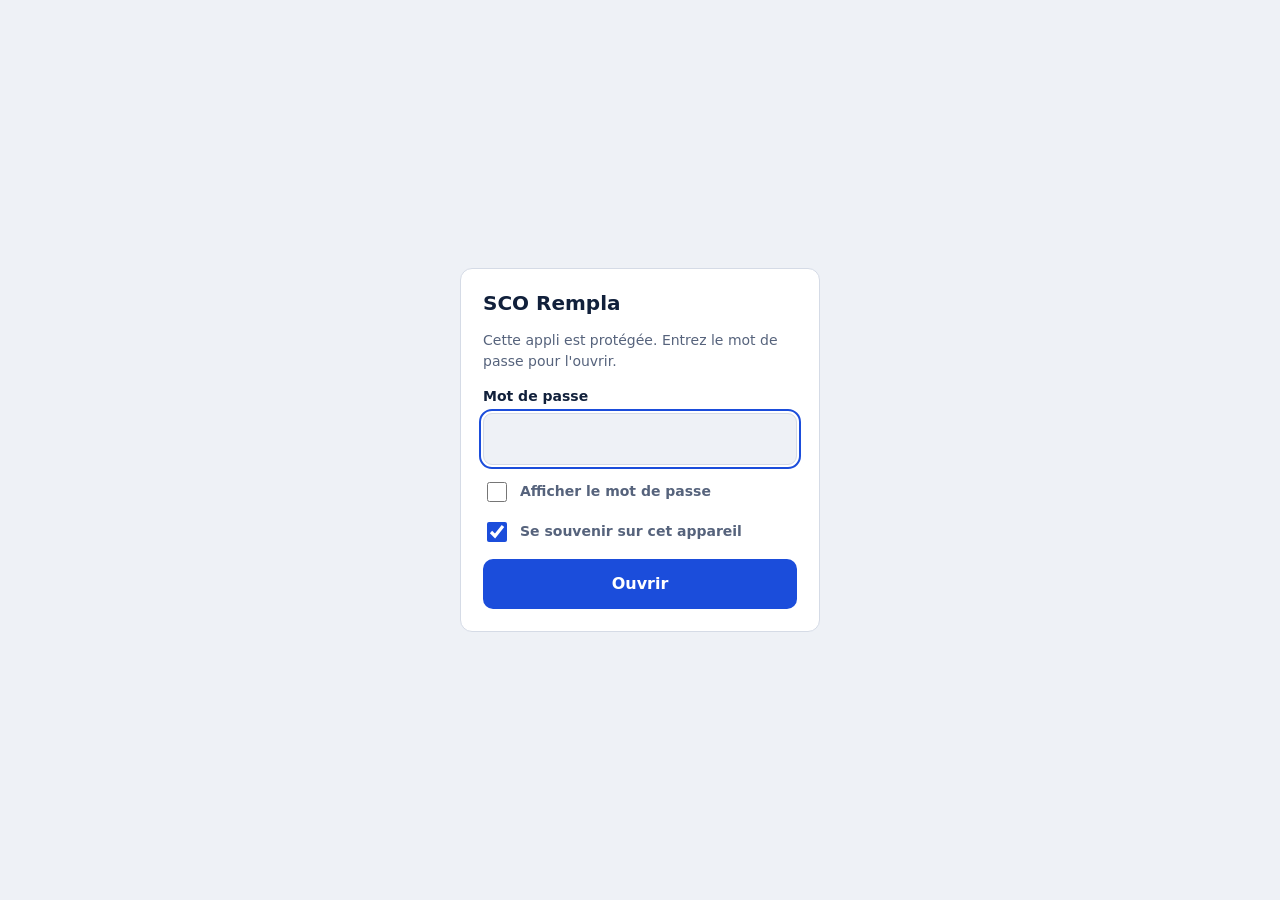
<file: index.html>
<!doctype html>
<html lang="fr">
<head>
<meta charset="utf-8">
<meta name="viewport" content="width=device-width,initial-scale=1,viewport-fit=cover">
<title>SCO Rempla</title>
<meta name="robots" content="noindex">
<meta name="apple-mobile-web-app-capable" content="yes">
<meta name="mobile-web-app-capable" content="yes">
<meta name="apple-mobile-web-app-title" content="SCO Rempla">
<meta name="apple-mobile-web-app-status-bar-style" content="default">
<link rel="apple-touch-icon" href="apple-touch-icon.png?v=2">
<link rel="icon" href="apple-touch-icon.png?v=2">
<style>
:root{--bg:#EEF1F6;--surface:#FFFFFF;--ink:#11203B;--muted:#56637C;--line:#D5DBE6;--accent:#1B4DDB;--accent-ink:#FFFFFF;--bad:#B42318;--bad-bg:#FCE9E7}
@media (prefers-color-scheme: dark){:root{--bg:#0C1322;--surface:#142038;--ink:#E7ECF7;--muted:#9AA7C1;--line:#26334F;--accent:#7FA3FF;--accent-ink:#0C1322;--bad:#FF8F86;--bad-bg:#3D1C1A;color-scheme:dark}}
*{box-sizing:border-box}
html,body{height:100%}
body{margin:0;background:var(--bg);color:var(--ink);font:16px/1.5 system-ui,-apple-system,"Segoe UI",sans-serif;display:flex;align-items:center;justify-content:center;
  padding-block:max(24px,env(safe-area-inset-top,0px)) max(24px,env(safe-area-inset-bottom,0px));padding-left:max(16px,env(safe-area-inset-left,0px));padding-right:max(16px,env(safe-area-inset-right,0px))}
form{width:100%;max-width:360px;background:var(--surface);border:1px solid var(--line);border-radius:12px;padding:22px;display:flex;flex-direction:column;gap:14px}
h1{margin:0;font-size:20px;line-height:1.25}
p{margin:0;color:var(--muted);font-size:14px}
label{font-weight:600;font-size:14px}
input[type=password],input[type=text]{width:100%;font:inherit;font-size:17px;color:var(--ink);background:var(--bg);border:1px solid var(--line);border-radius:9px;padding:12px}
.row{display:flex;gap:10px;align-items:center;font-size:14px;color:var(--muted)}
.row input{width:20px;height:20px;accent-color:var(--accent)}
button{font:inherit;font-weight:600;border:0;border-radius:10px;padding:13px;background:var(--accent);color:var(--accent-ink);cursor:pointer}
button:disabled{opacity:.6}
.err{background:var(--bad-bg);color:var(--bad);border-radius:8px;padding:9px 11px;font-size:14px}
:focus-visible{outline:2px solid var(--accent);outline-offset:2px}
</style>
</head>
<body>
<form id="f" autocomplete="on" hidden>
  <h1>SCO Rempla</h1>
  <p>Cette appli est protégée. Entrez le mot de passe pour l'ouvrir.</p>
  <div style="display:flex;flex-direction:column;gap:6px">
    <label for="pw">Mot de passe</label>
    <input id="pw" type="password" autocomplete="current-password" autocapitalize="off" autocorrect="off" spellcheck="false" required>
  </div>
  <label class="row" for="show"><input id="show" type="checkbox"> Afficher le mot de passe</label>
  <label class="row" for="rem"><input id="rem" type="checkbox" checked> Se souvenir sur cet appareil</label>
  <div class="err" id="err" hidden>Mot de passe incorrect. Vérifiez les majuscules et les caractères spéciaux.</div>
  <button id="go" type="submit">Ouvrir</button>
</form>
<script>
(function () {
  var D = {"id":"rempla","iter":600000,"salt":"v9IpcicP/4jj0IKHHXj8PA==","iv":"xKOExd9xI8jrTp2l","ct":"QrgMIzlBxKgL0HUhUcAzZFa9b02VOWeasEMMuCcN6Qd1R4GFl/xjojKugcTaGh6Mk0EFgCLdGqKyq3hZ69lHGLvBcFX1+1f0duJrPLm4OSSvdWqTdndVT+ulhPqBu6g8oIAsLIZT+4z/[base64]/3XL//XxTMaiOBKq2ceIcfNrBHE6EqluXVP+HdHswQBYC2Az7kBQRZTJFTBLd+5uIbqGgNOJQGKDpPGoEsbhGd6tyHayPkpcZTZaPg+0wAmNn0Bp8uRI1uGrpWjiB/YeOek1WbekGTG/WJctAdtDbyg/2XlKi4TJoYWZwqT/QPdfNeZ17vKes+MSI6tOzbC+s0g1a8H773SZe6PSIwfjZiDe0tvmxWdTLGzZ543IhtJWWn4cf9/lAZaLaOKzFPrQ26dPr/9Gzg3dA2CeLDK8v4lUr1j9SrJsLBLmatYWc60yvEOGcjjrMQkT/[base64]/c+SE6q3abALMrE8/FE/9DJCPOjw8IZRZBNWOcDYll5S+stlSU7XMpfm3sEwxq8vHLLGNphYo4QsLl7/nl9S+Q0y5jeYOPe+XDicXHEytE2Wri+x5pWx98oMZROeOqcpS4GTBd8fIosfZGtGOIggWXPVWf7qpvidRqfnuwuJ60n5tcC9dbBnlrAOmlyMi//DDaPOI8SB8nQsLpB/DJBgW4jVJg9dJAek3Qka4HQ6aNtUIBKIbHQ5+YifQGiU73A7XtgvZgjL/utuxKW9mDzTR7RLxVEBUj6oWCQ04tQ4Wo29v4V3cP5xI2I7Oq9I3YWDeEgb0ApD8pqB1O/[base64]/xGcCN07WMzjQZ3AAA2EJ7z8j2xBK211Tomcxom/FTOkUS3TuwH7C9DVKWBmyPwSDKjW5jDyohjBUaZotkH/NqtVHh3cPJPgO6IaeBuh2GtIf6aTf0ONUroGy1TiK5sB9e10WZD/Sub4rE1Gj9nwYjrgNx4vPtX2WcVk9LrcxuHDFE4R6cpAhyHzn6Wb0vyEbWm9D38I+1Z6v4eCxRDs3JlzcgfDbh/S7y/1+GFZnX9nmlJdVIsFNZOTHR46AWq0Vu/qSsu2SAopit37txB3Jxmx3hO3DhgJSJLjuO8wwwvG+yyupNQWUQ8gxQfW0vy9JURpOGn2aUyCGNnUzf5zC0XPd05JGkFtWRH27/jKqPyA4ClKsqFdOTP7p3jOCShgq00AaHR/yUEYrpcEo9vq43D1MDXvdifjIhiElQDdda9BfPpLwYhHQd5xXqNXMntahOEUA+wuM1LvpX3vkylnJ9QWA18jWr/A2EYaF6maABEOuKmBaefGNzWqhyc38SMT4lNtBlsXDJX3eqNZsIprMHNcA06o5PcBRd8hxQCqZ8mX72Wqs+XaMibtV2mpyAXcXUhHeOx0+BbsAcgfxsW2/bUg2Z8jcF4icsDoWU0hgOZY4yXfaNFV8ucH5j++Sk2qlORezTg99iNS63wBXEhXWWUFH0ZuMEXEG5FMnK8QTwF1VihzsIZ667hK9lFz0s0cR8TmDe6LBAmwQbAO4uCrT/a9FHbWl2nqscDlYYFYnu745U4QbJN3648SZ3jCvO2Cw0jAfHn/eIuT2HYWdQs3vVdnjTHHvp22CNBRybabBBBl0xYF7CoAeZLO1QNmk4y+x9ZE3IA/Rhi+zcPHmys93z7c52S6yKe544UyWM3XnlPXjFNIXZFJ6/4dUTIXxHS4cBqomuoUCWEA8vOf/rqfqHRAeVam7kvgVwXpH0Y+r2fx5zRlDIUArZESQxdVhoK0HqIBTtBZh+R94GSYv9EJcS41qYxh291bAhUuPxLMPLdW6+e/[base64]/RuwiW0OgbXV+BMY5Vtd25hVVdfWOm6bNWUaprUET/h9iUVqUHKd2zc2ah7frFkStKplwIkpSUQkgPSnEEGZmJbUm2HxzS5xOxRloM+UgjbhtCMH21hWJaREwBHaOZ++bQBRS6I0AOcJ0QDlppxAAiMZdXqE9/o7Q3KzzSAFaYhMQ1rKwSXbsLTSc/hbT0jpyLod10pBqeTe8wpJwmzcthkcqz+LsU0XxUum1cRlsbxf4hXni2iFjsftVh6Hd8lrI+BPUGfBhSDvMP6FmqT7oA6FMnnPqw9ckvh7WgDyd6PV+lDq226a4UtPQzultmOfGm1NKzaGLutPYeUerOqfX/vHiuH/nUqB7kpkhrR7x7ShBc9IzVioQvbqHyPPw5mqHvv1VFThqcvqyk27LiJ03cfRL4bviuxmq/OyyCBSJwPrxITok+TfWi/m5p37YLd6dgDc+7kTK7mIBf558rkd3y1HdKN+L8wrp/j0D2eHRhVOgHGEKmn7H/up/VthQi4wVTKD9QVsckv6dor566JrmXEZTxcjc3btHa0mYr9Z874QpN/ZM6BJbXJ3oNQrJHMGMkQ33BBjbCyMbsSIYS14oudgJgQy4yjzr6jsioctbEoEA8iOJWHQ5c3c+XnswO3zaeEit7h+3QDHs5XOBEK0TIEkuH/JekbKIjKHXq10GEzriM/6sLBs/rqW1BYC75mRKF6dhhHpY7fYRi5cKcQReXiIYIs8gRgFkx8T8XvO2RvZwsf2L/72UlNjCMug7l6nH0R//LZUWQJ6j98bGX1r3cus2ZjoY/DhUfDwqOScEtAXQUlZreXi75fvfqocgtqWqcUBMZmUqHGxuVREjp+WwYbJK3iDygKYrII7YnCBqiZwTm77v7yxyJ/[base64]/cQyt56bNxp5YrLpF6ZsbcoD1MgG/4hMe/1DtVboYckoDJMMja8B10O9+d51gyKMIIcZ+K/9vpaPwqXtT8Fpoc8IKJ+LMsJScBTKl+G6VKMTClmTFnmvp83Di3ywagWGXbRDoJKVNL+ztdWZqGRGJSg7xHts8AjzJPnGnx9tXE+xpofeAh+xEg9u8aKLof/YgXc2KKywG/So+8nEiUvXowp4i+aDcwO2fTPzNCfTBxqLBzGx8oXGQNbAzJIBNfogMDQ+2W0e6KVWnwbjuSOv3lnRbtwXYGUTg5uB3jyukqUIb6eoU6EQuaTWvoA9qq4y6FPAhMa1dYvPdmZqViAqhJsFiBeH2wuBD1SjOgxBQzd/r5xC6Ndo4QoH2Uh79v0NWmzJpBGUlAJRJ9got9ufu/Lf33VhUJNPCAluFEGpLXdV5dItyKs2/bKuIkjdvFSGEuZjmIaXxT7c0a4h53YL483t50+nYFcy6p7uCu4tZRtTu1QH5nAgoFlNLSPdpEqmvXebBKZLPfuAA9Pi7ZhSy6nscVtIBzAxPuuUL+wnJvDEBYvVNh/jGaqx5UupTdh/CsEUXTzZOOBcU/9ESP7bgZjR+iYY9tn73xwkvxl9aciX3tGPflky98l6KlcwgBUZ3/UIgyyOqTnA5dAC+SwqI2tLmij9Jgw34KnqMFkld9BpSH6a6b+l9jQEZQ1AgrKnYwW8Vd5+GuRFTeKxPDOARjqpi0VaMj7IVv0LB7NrtdH0gq/nGU754uJf9pXL2Uk9jKS+D56DfTjEJ2xd5Y6RCj7HN4uvTh413dn4YSRkN4TPQHcDzkhqpgJ3WduO/c8Qe7CNkX3Umvl/o9MQJ6MtBHTfQpqXPmh2eHtp4bxSThz0uejHoHbUou10j+wiVfpe+ab+lX0TwOWzdEDtIMEe81w/+OCKA1TjjnXcOdhWoYVtwbbe7ILce5MrIRlBWuNPUNIilQ7Mn+YGObDwsxnVX28+qzxPA5iZ1ng5lvHHMIQ4ru/5nDNEa+zt6e/qHRwnGsLb5OQMxpdwGHroF9VrOvpnSVM6yBGYx3+6ErfFkAtxgt9YiEMYmTUWSg8xgr7u5D5cNPMV+Unip44UywIHIOW1jdTdlRaTUqkP5c0u/Ijgx2bgwq02WhDb2uwpVWNFac48puup1GfUdJh0GNVP+0MmACRyGrdDj9d6g/wraxEnD1C89WGgNS9y0w6HnbsV9CrX/ETzbe8pulXBvAIV5Nl20VLUwJGlbRhCHcOUq/Q1efQLYieQaJG9fu983p+N3VWCSj74clQ2Y+1pV+OpEXm8wQfED5pmEzS4+yUhjzk42BB4IK0ZRsRp55fZYM/h6EKVzAlhX4l6KHxMC3wdFCYmY816N3nPa2UJlk5BmLCNnHnhMe9491weqJspIerxVFbmX3XHKjj7MvINtpIa8a6ptBTUgFrH93FpcFkYkUE7eO3tcPKMKAUmYbDDb/N3ytfSQRZs5oEhiE+JUcRQ6HZSYUxzjqvZMN3WEQzvyMv6SrDOs9oESutHKzBqciDNT/7KwpWIeYv3Ns3TyxbNJuoDDtCN0ZGde5axDzDORzoPtfsNc+lN6wvUwfCE5uByFWSQoti/xfJ722wmncQBHdPUK/Zq8a2Cc4EqW8W/Lzdm9ls5fTERDsEre/WgMOhFlHrb73kCrpsJ9226ZZ+WrBxmRZ2g0gLIJJ5PMFYy0vjbKpBCafM2VSIVwl2mkzwO9382BxbPRs2Qda2R4i0Hk5jl7hXIbFWmb7Gk2qlFYbNEtpjPkVGDB25wsYGnZsEbXaToz+vMWosIBW+FbYnVaWiBOLzd7c4ZeFUbMgQe2CmdooV/GxoFCWrJzkVTTdZ9ii7eT96zj0A8d65aQBsRctuth71bap7LXH7rDm6yN5rQYGTxCUcA+P7gi1PeivpskzzkZeKg04L2kGc81Q6WMliPTIVqlL2pMJ2CYE6DiCeyCSKBI7gjSPp/fOyhe7k+n8u5ihoBuNRH2cUcKpy/qaX9KUeonIcsYbq7TKoTFifDZnybOvXuso+uVWGb5qmnuMdytL+B6ZXpgEoRxKHyRzyxJPZCIxUCs6WjTEl0CZWuOvIjaW2YtTD7l4J5uyCwPlc/8lNIcnRWYFNaSjLsriUbDPi5lP96DCJRIzO9vM/u3vK+JjKW+nYvOZaVy4twRylMuFBmTh3DxbEYd/fJAyUNBaRDqz4j9faxXZBCGdouTNtLjx+NAWmJ7VbOOCWNWZKjZ49v9/63QkYDMEIm2iBU09EasoR3eNAn5ccVvHof1X29za2uDlL/2rMhjMt1ii+GrmU4BYyDOnE7Gj6fYVfVcP8n9p88YMXjc/ohVeA+xth/CES27YtjlU6SMtfJowe2Ig/IYYpEaQHzRoThwyphFyzBPLWMsqtoSWNLHmiIRMarqGgnpgld6f6TYnEUDwTkSjEoGmJN5GjKUnmGMwbfvzzy1HVwgkRbRl/j7Uge1nbLJbqoo0L6YLYD2o8xrHh7eoFuckCFjdzcR9/[base64]/WgTau8IlW/Mnxvl93d3zdZgD6p+MKegK7c8/3lIroR8qAktjs6ltn8YZlMer836iqwJVRf8ydPOBa5++YRKhsL/pgd3HJOXTLxqOAFL9RK1uNOXDnBCdy4R0qePYLsSm+6va+O0WZWO4WcCTl/WmF6qWvnk7qPdAGs+S/1Ycj2WN5BMQoODoHzrd+f+83XRu8n7n0B6rgm3cGEkAeIRnEMGWSg8NRXsz2nQ1pV4eEpOgZoi5+lE1ZXROezYAtVfTFMV/zNxiNsORDI/h1KDMSUJ/HtXZbVbPV3KNG9q1S39cMSYJLM3auQ/ut2d6Z6EyX4Gw/maRRLgKLg0ZucAQZaZN4LvSP/yzf+G4jaBNXfIx3dBz48DV9PQYuDKl/pMu6T87NJr5eSTinCuYmG4RHrqyusijTDA7iiFxcZl3mca93PAQ7uIz1RV452urwMsprUeX7G9zXzZlyPcNUCplf7U94ADzV9Fm6ITPFYv/s7niZnhJ9b9mVKnPI75DvJVSFd5r+9gy5F50/tIquC2jYxZfuuwrJ55++wnY2Z3/pzOu8dyLLn8lx4WMb8VJ9rGbSH8ByJ3t1RlzhKW/bWgU3FZzoTFYov+os6N5Vl6qwTTTus+5puzzgfBMFNqPOF+JfWvBVIqSP8Jp+jPkK128vTPQ3ckv2hjF6qRGfj+JC68QcLYbLnv4vzkBOmSzTw7ffMeMQIqC7kHwD2oE8DZ8RIA2FsePMXnxC9M+Zxg4+cGnwtavwM9aPYt47QuV4MumRsMikbCJI/8V6cqSVnGO7NydnwyxeoJDtX3XUScMEwf/oyfRz3GVY4+65HUaFTjO0PxCDCq4f3TitbZ3NBkXk1zt7VfiGYBzYcz8NXOVCFTN1N+XU4L8DwJXJj5R/tuQWLZX+iBUw59xulFhscpgtKistWUYLEY3iOMm17kpdpupT8yvpUDta8N4GagoRDUpicj4LTF6oGBzNcol6HHLuFKkZfLFt7rXxth8nbMlj2Pyb2WiKSNY54Pkm9vd77hE/WDaFGjb63RZrFvZUNS/i4Qg2SJyceQVLdQ4cLb6c/[base64]/nf5vsmnmddRuW5GWOlbH+MWbZoNM5t8GUyd5NqbxaX1qi4cWZPbwdy0h40qwbzc62cCVr3Efy045nrWUWNzE3vgTTg9j7JINn7a6wRp+h7c3lHeJe4jLDXrUTkqpoQmm37LKDRT2YPIz4K6iEU+4jCC7YElvv/7npY5MsZjF6iig1eHs9TgG0tXO+B2Xm+kO3qYv4qR/nx9IYRpTjTKF07SSAfL1XmI0QbH0jg60ZRVR/Of5BF9taSDuLBHs0B+HTdoFZnHmVUY5SVxt/ABxNzbRay7G6ctqOoPQ0bmoBdjW+sS6mdxEZC3n34Q81tM/rlOQ5R7rkqkMFsxIBVBF5VFITp04aszg7P8ZFOaQFoK2EdPX58FK0hDVIqwI/EeyIE9WZoVB1S4acdIs1RrpNIhKUGoDTPdz70Qb1Es35ykwOufJAzn+BiYaRzVcV32hk4drBaQItHjSW73GEhQvuzH+8/ASOBb598p3O90OttKdB+jEuX29g4O2FIEwf+I4oP9uJGU3Q3VS8Zt2TVrd1U+X1V9UBaDZdt53PgqO12aw+unXF3iYqI7WZnOh2ihjp9Y1l6UNyrgodVEsZHMvOW3+t+bwJPoSPPrHRjm1qG5+IhnFb8J/uPDxYspIJUrRy2Dg5ZzLoBB7tHkzvfIIEED8hDdAqZHk+g5Tja5ZXWPEh2FnbbtC5CUqdQYa+qxtBR9KdeTM3QjhrkupW4UlGc/[base64]/Psc01j8anZJ6zm8CD5yDEa5dis2lug94yj2KBW12Xp3r3xf/99e+pFUBHUUXq/8PMujOpb/[base64]/ToYUq003Ud93MnLNcO0Kh95OVkrVSreuDnrOz+SU48usHdjhUQhg3PllTZtbcUdcgqzYAY4m4SlKh0AqP/iAEm/GRRYJWIM0+qb2bmRp1JaqelI1x+hsKEglqIYjNeojZ+xcwrJMlmjGgsSmD9DJR9UAUZWEREyyUs32jHy72q4EJWp5bQAe9TANIzBOXZ+L5vRkuieC/0AYTMoVLQfliNrXhcxftOcnEQofZVKu/tYc1/aea9kvJvnoLcjgjdOGveS+mPTJORxyTJkxmh4ztqIb9f6kUSym0HKYqAC+vG1gJFtr280XZNONpF5IFLtKefjVk2w3dSCIRG/Ats20fYNQqFzFImc0Excw3upMHoIi/EJL4dGplPm1j517DbzT+xl4r1YZ+G7WSKMCn+CUlrn0WzZN/[base64]/Tkh54XIFvdJKm9VbnBMi7RzBKCS4gMstiyVcHFtXCr6OR56KDYj61ULpGffQccJ8lteT+eE+ZpzFSR7ZBorr5SEtffh45fFgce0CpqqoKc7NtCaMzW4d+gDo4cCP8Kl2KR2m7pBgtXJAam/ijM6Jg6oUH/mhfke3NnWq6qLD38jkQ/KGVS8kCiAfBGmQgRMVdLxMQl7IEYXN2phxFeqRlMkUMlFmx0Oz6/92zzT/47FxtKj1o8FFmjK8dSSKTGL5CRYmUaOj9yNE4TqzXo52MaWBLRvBmY1RaSUyy/LrftE65v9itU62unVoOICKYAdfY93wmhRsAwp+CyZDljb7G5WH8pZNTqZD1+1ylgOA35lrCcJyuQcre65CkpBjda9bNGAgdwEcMgIJKaGms1hSIYHpre/u1iIKmNEkFa844+z2nS2G6zsgH4xkYCA5Q/FBgIbKRmRJMZn6j460TO7ql9ySsIvrTXRVALtlnHbeVDbzWthuP29t2pkTjbe6X3sjtRgMs1uO+uqkBr4gwxuFsgwGYsON4eNt3pSEnV0tUyLW7NLGOHqFBIdekchq9muQrFbcADCoDrvZRSmO3itOaFeCu4W+L18ci/ZviGswpknIM9koNYj12ow9ewC0TwPxfg9XjQq4d/hKKLeVY/bBmhq+F/0zoxFBjauGbWWyIUMhP54uuCNzM/930gZD/4WuX1/5r79C4fUiqJvf0rKdp/5kFxWbS5ny/uC7DP5Be471K8cSxB04p1zHIBer4D5ke0tIyNeZJFsdVy32lMkzgXbzAWBbPoqAmqRqY+qNrYMyWzq5A2OPgz9MjnEOM9V8DBHuGooJM0VvyIMF7YcbYUodZi87sx5ozxAjSiw3GZgqFCwysVS+uM0Ml6KvMPW5p3kGzqARXacV2awK85HlmeAmuGbTq3xA/QaKCAN0GPk1NOOunKLm4ieB/egn/hYY18PaYYPoCl/03N0y1qgGryHcUFlzbPsx+xMsZYqvrg5brcjUplG8bmahTKW3VZ/VznFQdzjAmqHKsaMJWPPGn2caAFPQ5WCfRNrfYbTKfYCRmWW0Ak5Dx61BTgVbQBl4Fy/9PAsv0iYNm2Xi+mUll0i14JuyIkcQ+e2R9GRAthY73Omd0X894jHQdjHm2U9P20RZABkBVGt354A7cUUaj5VqGVKcWw0Pn/BI1aVWbgPxvuImj9x1tnpEJMOBiKh8DX86qnYVlXkwaN2/SaUo4tPPzMBu4e5eCqxVHmLqXjB7otjhgBeXyRFNpcZTjCT4LprvSGLMXF0pCappdqtgHZI/oPRwhHLTrUfWEiJxT8arXofmbAX3O7TemX4k6K5K+tE1CK7oqFZanUbE9FWH8FUOwaXEr96zgEwgWhodkmce79ZjOubd5/G+iQnrwtOtOsuqxOEeK/iSrV0wYgWmDSufGd2ACUND8xqAm8tMSw81CFyd6XZ/YebXtFOSZInD1Txa565Pl8rnSTH0zIVf0m9BZJo9QjN6dYe+1H0B2MNiNPMyF349bM5vlOGpTWetIqTfwcKSPVE637cZkX3yXfi3O64Im3fTO1vZra+7vmKuOat5tpggNOGdiRvQfLgTRVeiqFz5IHBiRKqa6E1VeYV4Ig2PoVzU9Nbi/T+07G+3q0cnVK3ztbD2ceZPn9Sxc2QpXvYrq2EnXyhuXicF+qVBfv/VI7fmYNOHaw5SDA++/lfjxK9oPP8euIegXJ0V45CSqdCE7FkahEvJtKwpvpmz5rTFQP2FJmbUOiMEkhDM+4aE+udQfWacvwnjbaCu2/vPYljwSoM780iGTgfHz88WsmL8OyLnv+a5K0F25CFNjQAosYeFLkEzZ9WRgqVZ0RrWoRr8hgAR3vxYZeM1GqviM4Ee4DOYa+mJIQZggr0bJTQLwrtiWvzfBR5dCEDxM/66vEzeao5JhlIoG4R2NvN5QDzqOpjU102wLIdoMVYU2DgTZTwJCrnmkD4e/y2FEKjsGXRKsiP+PukPVSgUaRZ5o3nond2TFTJDOKvatdZ4m3SyQFmE2luVxAuMRncOKfcYSXFy115gjLwuaq0oPM5sBOlxgj/ZarSdaP+B1KB8W+mLVzz5KXEI7ZGfCvicDSDZPGnflMmFSpHqjorDCOAwXg3EMCVlotgZZYfknk17wxN9PCRKzGBcynuCnj6lCDBJ/a2TapWSle+5EZ+4SlnK10rM8bUEiERpuI32pDMa3LAc/D+KbcWb6M6YTNzv8YXuwCLRR+Ff8Upo8jwIJ0PSX+FArd333bcDcyKR8PhvEXNUNOtbnyqdy/z5bBUBhc3NiOJdhNsvmFG8+5cGtmMuBVRay0Ztl0gj+hk1S2mf/m1yawTNHIiVeNi+a8yrzXtGfaK7rMlQUSt9Q+MCY0LxYnh1rU2ZUJfd73YyTCYqvJkZUbGx2z8DaylRJGu9McjdFq9VgDtdW3CkV95Qrsk3k/cstYDlFCqRdKG9bZRD5ZH1nyjJWIHJMkPvUGlFOvjMpsPWhyD0mFyxkBZbKDEvwvrLMQcEoLz/KwGxu+nP1xUUFlytASaeOUAXNtC1OH8JLOUEHrU1U3J+764RukAS4ygsozpNgaAgJMB85i1K+pm0jPLX/j+YwqUkw8BVztj0ZlF5KBn9q2Dt6jjc5+eB9qKwyYDwMGCFPN18tnM2GDzV/5LDuXYIAEtX4pz8dppQYOP+KjLlZggJJkzC2SqNNyUnwxYzeoZ+10AGyuK1FB2i6kOMV+UDWhJEG976Og4YRgUmh0pCB5TGQDGQkaHy08bQNOyNEOxmw/ZF6IrVFTYAg0vb2UtNlCdNyYIsIDGsloS3qbo7YBexLyK6GVWnixgYXmkFvaJYoJLusSa3zl/HbwkpwbxgsYl/WchXX0Z/y+BsR04cvHlvDFnPxDPq5LpyWP4b72lHRaqOzNEzUjvWdKyREVESQbI62I3kNXg+e10p8q0EgcevujHeAGH5kJh0AI/pCoX8eHE38K6M22vhx3xZn4wf3mWpSPSVwk6JAGsVsCqXgLwLy8MzG5sSriKV2Gh62OC+hmOL9yeO1KQUX798zd/SidjbHCzG/9d/3FEc8du2O8rCC8Vro+Ig+wt/SFW2arhtpY7xPzASuUS3HfWU2Zmv5L/5r0n1Fr4jGYrZXV0JpUQKnMyaBFN1749p9Awio11QcJXELFHLVvSeXfcM9JdO15I2znpwi5pO5ZP9Xm+eDfWDlryU7ZL5BU7O/Iu0x4K36swtaMV+r49U/SXCSRZ7cN0QqAWtpPAKQlZeIHaKrCFBshLpH9wIj22IaPfmu3vaggrJHJAPWOpv08R46ydOT3FxDul58bStW/h/CZX9J+W64UhndnO1x94zKj4RNgt2KA48BNnZg2/EqsTGgBV5kSnwzzl71aT0qFjMHYY+LUsFClpdmvc0QhPzKQn/ddfU7c3oDU7a5rZXBvM42GzBKd6yKThFHjj14maIdw7S+24uC9hyZbWY1B39tlMdcr7054fDY4Uy/NIl96gVH0E8123egXKqMDUvUGTLvkDbyC0NesBMeEgLgF3KIHB9vZbEfV/Ys+SFdoDMlAgW2xK0iY+IgLprhPiQSXR0CbAE+8DejAS0JB/2GZDTzAFVc9xt76kOKN20Q8LHYgaciqmCId2rPkwCkUi/iBPdWqQW7TN06l0uSh7NFynXqM1y1EbhKKqQJvRfJeYkjN1QTAoVouc8INyCZPGbSsUtO36lHJ/pFdStmpOFotqP93Tf24ieJ2KNpzb1AtCikBx/5LExgrPuZ/gD5BRr5FepL85ZjOtLpRULvagnr3hM7BsikhFKorlyz1jONHcMTcTtqEQmwgrPdNt4DBdAMtuQZXgNpLdMGOBd2cRz1CSAHYyBuTd4Q7y45bPU8So3GrptzFbaY1KeRYG7orYgPDa82LF+9mwj7mUuCWjc1eGhbENebD6LWQQX1t86/TDTIIx5Vo+S+nG6svgRV4TYS7WQFSVpzUiC+jqdJ3oRn1MX2xwG4JNsRsJAA0o1TD4Y62Vzn0KVrNuIicPy67w4qdQF59Fk1ReFLlxGtphZAF6wa20/[base64]/kf5w8Dk5Tpw9ea14FkwJEcAYryCO9KRgP5PhakNenVU4cbAxaFfD09IjQEB1t7Vhe8IglWsx0ke6PAufHdHnSQoVFUdhLCutSqZX7CjUEchWZ6JcNCAyQ90DNuO/foCMPbYookdGL5ybvgM9nglketzfIOyd4Q07djL9vnWunHtAhdsOzbH+aBcOvkEpl+ASwMmx/qRZ/vdP8sJsB6clH7Hwa4gjAsdftRuWnyJ5phoxV2SPcg+9gIsOLqahKy5VUTo0sTRSVtEYnpVp5lvxxLgDHETJZ54BnRYbd4nn9XSZ4GmCFIn2qpoIui77R2fR7sev77bBfONa7NA3oeYuIW+4h1BfGGEhfM5va/[base64]/bMISX/SAB1V5cRPzu9CnsMT+DTV6Rum3YnHIoyNvOMPkVswdBMR+uOO70EsvEBjT6gx9ZYy2+lIFgo7Zxv/bE/vym+Tv47U1yReGDk0mwQfjxdFVlTXr0i7/7ZsG4XXuz2F21mJmT9FiWVcskN39KEczefbVJdg3A/[base64]/+7rqA2HVHlJPRX0CaBz54OpFfTV9nZWUeNqWmaTjMqj0amHoz3W334diAed8uvbAQjh4wiwdaiCaVGJviEAJvcivba2Pkoaxq8heBN+86EjrZyTG0Kog0KgdxlD12aQTO15qCOhDhRNJeMeuP7sDpz/MvwWZ50lNfQfvT+a2KTyga46RwGKMwuVJtA7QNns4HqzZHG/eXtKNVrmHfjtejuXbVJL7tHSnRfalm5sJJgWGokYYMmDQJSkIgcVtyj8/t59J7VV9DspH7b7pEzYiSQagGOIsVWRPIxMpvQ4vymnxrUmvGB3FNeMr4xNw3rWLHURljYlcwrDysnjB82prK5IxfV9zsUexIEwPUsusLe5Q934jEznlTTeV7BczYROx/Qgp86UCyzm98Zo0O1Uxg4t3BE4TQ3v3JNpLNw5kKKH1pbJ16R23sHB1tINg7I/k55DSVr9aJsI/nBYz3nV9d5iiFCh6UNqi95V8mQa/Yof67KUcLnkjfQUdHr8hP3CKO8mY5788TB5F6kyTP5gyqGwljeQlj+hg6M70tKb2FHg0Kd91L81q9eA/xowShyD5c26ziJUmcD/N2etVTYkvWXuQ+dbn96we6JXwLQnl3lim5AQv2ZADUK65Yt6moXBmheOoIoaWTxP0FmERiGxbwMKk2FutDASQy5jK+KtgvYKLsvE/f/Hk/XUW7PAoOuqiuYSS8uPKz6ywltcj3a5uJUpJ53srepl/Ya+Wrd8TIouzaGAwl1iclf8GB54iqjrxqDMGeb9ILdFHO2K1oHi2WX6j2G+bUBCKWDJer053pNNMe3cc/mlq/O1jLoruVvQNEm559SLiqN/QcbDsoAphiDNfsKx8ov3d69S+VNy2xsuQWXlYQoDOO3hx1M3Je17FlYZG2ymc5nw027jtGPI/GmlKFTKkE4BlIRwAbls/oMcggniHXxjpbWITHj4W0hQwIu1HF8FyZyv21FGNnw66AH8CTnDFx0AyPVvhDaUmUFPw7I2yh+96bXfzLSbwkTfE2lQj0/nbYPxCa6eRvpE233h47KGRCxrqEzF/5Jt6ob8Z09/[base64]/jUb5nTqEelpLb6QmOrUfrTuLC+fM+ZmWtyZMEDkYhmIMEVeF9Njm+ZusBAXzxltRKjrQsmQ88pb+eUObWBEpcmKtaPD7bmf34VqUsWMgoL5QxD+qeogaJxeoaUBP1Rk5gIeDGevbE/yzEReGsqpK8ksTVG5CJXq3avgSivtBZG8seqyDLyhd1yeclfhY+CdlqHoBZDEwL+InVXgEGtxN3eNq1odMC5gZF4u7tvjpLXU4vM136eWnqwc/TMdUpdpqA/93VqeID0X9SFVXoU5qSrS1wODLgvk/tYp4vlD/rUz1fj/DwcyTd4rqzs+n7rWCxegue0/vH/v805HWeCEESn8ALj6zNNEHd/NgvMngaffa+bbvc4C4/BkPVtz9t0pCaVtcJn5jEXBNBnvVIkdJsPVdKR90BIpfnc2nQNBah4Eo6fgFODheEgzPE1oPdS9lmxeTQXrQV3K2ccEJR9POwfdL3snjLAaUmLZ8zqTsXUI2WO+1RXXYsIWb6mmcglq3jwHAxTFu6i7vj1Faz5oNEFk6qxn53MCbCIYjoIH3MxBi/Ozc2riD/8GQrHssQ8KE/INKAfA79S3Kep8WSVh7+o4oWfx7sY88Zb7pBvefP5aqJjIjODE7wAHalt1O62jF4JXzA0oaYpLZvFp7GNu4wPVoxhDYXhUDfb7yLv+wYHpeuosdCwDsCcO3OPYqd795IQh0/rL4/hj9xZwuws4o1MWqvL9PeN+UDAgjkC8GWr8t0HXTYkpOc/LwlCLSRNSK+b3XRRfTqCYo5rSPr02exALL4bZC6hK1XglDjmJkWbIVNDz+qq943lsvZFjcho2KMg/5orHpHUPV6odIzP+xqUdv1fk2qOQHsCJPFW1mLJMv90GzGDWLXDczL3SMtYmFTOkuLQv1KvSo66yrx6l/tJN8Z6D0O2zmGQHVI4LeLYGF4WdFUoOJK5EwWFVT8mMXITKmkpbmNdy3sFlpigTg2kYkFeZYWVgYjpqoVYxHsh11XVUZWFsr3YV8CczzmXXJWX/7eAoaOqcjqdl0MjalubUMVriMM8voXzTXMB/Kvz2r/XKm42nOvCWhhSvvAe25BrkHOvYrsi5v/[base64]/0gvyn8tl01RETAr6rFLOHpzN8WlCEpmyftgVpP0SwALadqUPGNBdSgBxZUHecsQyEQ3W6QPwABaBAWM/z3yQqV+E7O6XZpOjk5uMgZHJ4CWoGm/OE4/[base64]/qKsHO/aDa8kZsOO6ZILys9P9eRSX2iYpnffR8QA/KKRbdsZfKcZmEg7VpzRWw6KoBkwvHL8oBSq4TkK2vp9YZ7gChtzMtwGA5YWQN+0vfKKR8U2HJwFDAj2azD7iX45yW3SCk+vNZPRUqEOApo/2VZKZ7GSJ5EAhRYAHW+YmCnAKY4MzKyTHWLbSpGrgW3ikNOKsUAcWzlmhND3Pci/40s4U+YmZjX74B+JO7mWZhTndodywUfJtjQeoYbmoUQU7jyICE9S+pmUSH72V6NJGz8C5+T3/BqVvWmRBtKrdvqzo4MqVIcob2WKo85lb1C+bSK8oRydOJVy/GIWiVXmj2U/BQ72p2LvU8SpMJnotZ3lhZrmYKMfE1y35w3P19FoCXogZWe9IbcnPQIyu233JWOmUb+XcnQkhNx8lVPgX9sQL4Z1q/m6QIl8F/1YdNZG1rVx+8Az4upd8uKJHNvhCarcj7Mfb0fQg7P9J6IDJbwRsTC1SiunnEoffiRJk1LBWr46JJzHVAADYpgoXEE/BbFiEyvO3JUC2cPSttXF0B54l+MpF9JtRI8dAxPnFzYkEfkbHh0hjx5kwQXbqe5PHUUiAVC2nuyaSHWkrzADyI9Puz78Q0td/qdXa/iNAFVYC9xvMdMWF/NOjlWdrKCpNVoLKdcdBg6GB/ERnnBaosseN8VDULghd/u6Odbk0XxOBGTQX+xdW7YBXDvNv1uKUwuRvhjsUj3fGyOggKy+HbCtt/BZp0ZwuMErQhlJVuLyHPsx2BYkJxYL3D3Y54946PsEsrgb2Ea9WRDPSi1/iDIdNHnOCWNmbR8uzNg/D09RVncjt5y2E38cqCOw6DqnhXVFBXz0NYpCqgwf6qirUnVk8MHYaSoGLjHm97gVuMq/nTe0TlSkAS8Lm3EvmvtDyaSrdHQMe+qwz7reSwEtvotHamPzObznvwhefpBQp1zH1Lxj7v2sGVW6z6ZYFhZ5gqpsbqCx3/hePHCJWTAZs1+FFi3b+KKi3LncFJDqUuiuqQLOlJR3UoFoWATgvTgRnf+ii6SP4L/7xz51PNiUcqcgfDr1y0uZCRmeN+n63awkQS4mu212SLrt5mwPMFFXwg7UB6y8QuibnsyE22VnzDH8jiQQCJkZ27alkKIEbKHr6cJrdpZIp02Xi2iU8GXcMj3zKSxjy6gZsN1FH8z8LdSwCwpPCLiSx7p1BoPk+3Vpfez4Q4pp1hjlKg/5tLUG7/03dpx6lrvTKOzJFxPVQuQo6mKTJvXZoplluYiugQuBbz+2LMWILbODSapVivHQUW9W/PYfrMRR2nwtTAdbVdwNrZLaYFHTiiRdmqesaZNgCO4qLqs5JxAqgglHoILnA6xwnZJi9Qs/iEi7WnLDQop7FbMMvqDCPWAxZO4/1Vth13a8QADXhn33cAZJQYcxck7W2jaN7xC5mDwHYLavSPzXESEkLE+mTjI2CnIHe5NtvzYzC2WTVOzVmsxP1EWmj15dAU4/exn2W3g5AqV0lkX4ZqVovIY2lufWvZOgeaYQKEyeP0T8iHZLiFdOzV0TppfhLWjNroWW+Z+3J+Md7AkK96tDLWxRED1TrFp5x+g5I/9YPxeq7FbIZD5uYdo0GyvCRFiEPsCe9R2AUpSba6APohkvo8Ozcn9KaKOjfnbCV91GgTCYqBvJujH4B8QLl7YUmDN94VLZUGQ2Zyw3D9eTt5Cm4xAgLSTQOEMwnL/G+5D1v7wF1h1BJkH3dapWs2ltoM1H+2fnczR9MF041MSm3MykLhnWbveE2NBI7y9FlUoCR6s/8pSA5y3BWud1gFQMD/1m4rAoKrfKpmH3gUOVYUAVlDqAGOA8VsTmknHmymUTq2v1ppuE3Z69ZPQF/3NEUiVP3RC3mhLX/QlPvmvxGondGwwbQwSHbjV730FpYpjkdFuSp1nONdAqfv6C7slBNYk7tp9q3Vd18bGsycxhokO8Xe+fxNOJ7mztXS5LzSlTxY8H4+Bn3sTx9KmLufKUIDwMV/dyCwwDVbfGM+oPbqansPR8GQ+Sn59cSbyj67Wl8RraaOCvCNstAvCUVcTIoalpGpjFASm2Dd4yQc+VQG+rFNaBKUeZ9n9DDWwK8/KOdNpGkUwhXshnkdqDsKfU+Py9PdWKdES/RCPDWG0cC/VYVh33KcLWvt4+Bkl3n2mG+rwFQByjDBIp47HMiatcgM3y/bKrpfi/LUZeu4ixUQWm3hxH2aCued3MMu1ftd2vWyIKc1Ei9SW2OJpGg2mgt3heSJFbt7RTmAG87+3LipctZ4zlUOLZhsKvtazWxxMOVwK8V+InfVVC1BMBYKRS8S2/7QY5WnK3hC5rUexfS8CRjsfdbNZNikY4r4qYAVaXS2n7RAwbRHsjWiuBYJXzvq4mxjAeedCI4lTvrQQEw7wvoF4QtOlnrPIor0p3dbWnq1KnDYCwsfyfetyk9ulHIZeZYUeZ7DQzi5dmK87lbBgM3MIokNwufw6E/QB1hgJ4NXKWRv7AEnhgQkbypmXTOumReu6EzNyOjDQzgPQDmwn5vH3n7yEeCMkn/eDuS6tYh93+3jnfKLxtmxmGUhZTxR39qzkPKMVtzLzpYcPHtGPoDm1suCyJ73mnliziLYXpGG6TBpp2nI+g0jVa+2QRTafeepXbzic2C+wfOfMWN8Lbp/Cgk3n23dG6CMNv6ss5U6oOPBCE6/[base64]/[base64]/D/I9llO/HKy41ikvp94N3OenQc4S/Yf+6ljkj6jrGYBP4B9eFqx3LIw0FhAjq4B0TAwuNev8CfKoHyxucPcoUuAzB31HDSnLJd+Dpaxwv9gJemFix821N+zTuE15tUhrRU3BTBXVonVmQdr8jFM6SUAXDpvXAX8QHwu56UeSy/PKnwWMKIGYjVBJ4cWHuRMlyrqCn7j/wJX1HX7mRmF5Vf6cPEU5MWimukSgKbmAeaGbiq2AYGmFr3cHavlvzJCsPP1wNjg5b8YFJt87yF26b49T5+SF9BFCk0w7ZSbU+wsGPVSkxaFgU7D86eL/TlWRJlcOmxNqRzde5i1CHd47EYOZW6h+LyW+/DpKeq0d9hobIMYEmOwBiYo9pX6PP+e8QI3toGygdu94+9qJhQ7iLp0+PtlWV7dXpDlbo5flUQJqonCIZOX2oIQHmw28pw3LsRMob125GgZvJK1Wu2xuRfTvKt5LpfGlqxhOsDDcHhQfhDyeXgiELAutElbT5sD7kYPgyJ6hQnycgda3Ad9D/bgqfRVJXFzTpVcXbosaeBPPcF9HQoYsebzdikzBiE5cunruxdJW3p0UpQM0Wd2bX47J46bgQEfH8EZKftjqDQiRhfi0GpYyhKC1u5cmbUdreMrc78WptqRnZ28F2whnm9jpDkcZjsIdCCNLrPkmW/IZkwiqAv+CkHFbHGQrRw0OhVc3V+yUac4AbVC6xoO9QlbxvGrVXfT9KuZgfHZe9oQ2xWoUPZHEw+cS4ZVc3+7XmnBUxX9Mj7NGVQb2m32KojuUbEAPfTDynNx320XkLRsivU5nbCvbAwpopvtF9/vUjfA71x8zvYrZtykCP21vAQLgKZ2GQG7faRxDoTO85txC1EFnUz9dNn52LvwjYe6cexGAZuZyizmgdvvGzHxkKJ4mTrqyzV4n7MrcWDi0UaCUSmP5lPVeFWPkfF+j78CnOtQK4J+dZ/HYL4wMXN4vuJGfe/9dwcWZG2h8s5FqjYKfY+mULxQxdiRMigtu3nKqd9OQKunNZclKhHop6S3fAuKwVgDunPYo8YS+VNCIPjaOD7/SlL2AppuS+I8kl8g3D4zPXjU9II8j14/DKa8NkMfEKw3dRPUL5Y+z14P76uuNrFzKVUCnuvM8lpZwUx8hetEnT520xM5UIb/CSkgXKUXMNomEtGc24oLWGe91yCTAkm2I95D1gakpUkzSamNaLm1M1NLSIPW4qjm4cdjX8t/hi3zYM+LOl/nb1S6BwTniYyhXa8sZEoOOJ0knm4uDz1eNnlQwypFKCNTNjAWV2Ps1B8D0YK4hpHObRdbdohWCNP8p1oPHIH0QjN5TXreZuRNLRWLtb7/qz9voSe70/jP5sMVT1Q6nMKryLrxGJJfknaRkoruLWDYr9IrPr6GK/TpVzDhmTjTf7DLaZICyHL+p7FSsVF3WmzLknFt92SzejabhzETes76XOAbUnPe9GL0RttmpZDEaMNSDDtI9Yync2JmpiA848s/D5yhgj+KTdXo8jf4shab8+Jx0xNLRf/RF53sL8CkSQ+EUTPD7fDK36J2ZhLdmpcPoeoMvIRMd97IT0vaVtD676otRiZEE0qr3flHMkFntGAn9yoY3cY7CpUUgv1W95jdMC6m+xOjSdpMJATJmrApukQRD1ZgEkI/MCTrptEbS1Q8YN3eA0SoxDgNAZtoQP6M+gQeBjzDK1rMYXMK9qeVK509Cp9M9UHFRIMkOo6iM/IF9eMBLmuROOBefmnfIQBVnlIHRRWXf97bQyziOUU/5FODydRC97tXlUnHD2GqPtaYVHYYo8V9Y7fPlpu7LzsjrHSOasKxJV2hJZ9NybJt/U08ajZSGHiNxpmaw2MLzU1R3zdrMKZHQQlpdG7++7keJYzbiG3w6KFVXyFSB7M81OAozdkoj2Otn1jNIEU5c2S+JOmh/Ai0XZIhaa4EjPh+15n0IOU2mjQ+Q9SFx+3uC23BxmREw9uX2+lRNPSU8oFOiECPlgcYmtFWWHclL3wvFr4SrPpW3J+ZA0F+NTbibE+bNQNYzzuqNYDtb6IXLwrU3O+CmgtontMwK4rUAfb4r8cDBtfinbjSd3GbfHjoVX6kVXZqg12HYszsDVl9TeepgnlYtQL93iO/+gbTMf1i4DqPgnhSDcvhHaFw1cqeKiblbDtFXp3IGQEe6cdClOelKHe3x2Xb6Vb80DMtaOB/n9C4NO5553eS0gpkSf1pXUijhCqd13y6VjhtgTY16uFpcafAmaHVyFwilINvvS9V1a1bzPc9/uOKi89X5ZU3xt4L0LvyHDNuLdbSQuJrZ0DWtLErif8PuEAIPH3E6JceSJMvAVPY9My0nN9Ir8sjRyrQUb33lNQGpxa+vYH/Z9KDRk8FNfSDz+SbPhftlu2cxy3oHBhKKUox7UJgsIfxf27o94LVr/6rVxSDkqHfcVkAhkvRsjSg3vMr8Gschhu36mYovSB0FeeuCfuvnDEf8UnVkNyo5gphwBNRGB8KPYlmZEJbUaHzbJ6+mJdsADOFfPsqsqCh0MYoT0GBwQA/JFbUpOL1qaPUzBgOgZrXI01Q0OYkUVuRh57QD0ojK6SmaEz94df95aFTRY0f5+51Nce+6Fh/tynXUGSBK31XbUOE1UJ8v43NI5pgsBlh09JkJrn6XWZIP6nHllwc2nMxrWT83NE3W46lXu7yA7jXkW5aR1TEQnuEypkJpzkCvSb1n/Q+bnet2UYJAuCGktcB1jrBc0FAmrUJa0OHLwjKVLxik24taL2X+FZIQOqCRZSr3dEhat7o7UXJ5myzw+gZyp7HYt5w9mY9mW6E042hYF4qsARSXIlbDxdFLXshhWBt1JN0MjWUoAtjazYbpMN2S/14pbIHjTcJzsOCG6WRAKx7fdRyloqhmmTeR/fyrpl/d0Lo0Ftw8twXWTuTjEgq/ph1LqBmyU2QcCKSq/hTracsXK+zoN5FFr/0r3NICtfJkk2zILN0eoNyNkrg+KJQFdsHkdQjjXtd5cmJ7rvfmHq6Zj8Et4QmWjaJY21Maurz4wm9Sa5gYTwNQm1bgviR1Z6ddF2ztw6ANQsrbkCz7InYqJiAazWLVS1IlPNzXv+c0dgHIvawgdDwviA/[base64]/LMHwzQ3mR0oK4X3m3jUIFLK2rYpw2y3yED82JQB+Z2WZDNO4jSHSlw7Hy+fK+hMjtD03f5lpwKt1nEKkXeQ8CPfdjoZBjozV/udzN9KrByNynLRInoTWIK8hxLK+Ka4pd+Z5beFiUk6WJ2r+rEVYQC9E/cA5PA0/TSa10OyvwIvq5L02EvpDa3dCXE/WB03Ie3So2SmUVZqG4Uvmu4/MGv0IbzlwUA1tD+roE3dpALWMdM8B/hAZSHjxoy1bubNLPnOKkd8zdX5r78xnOWY6Qk8v6Otm1FuwQf0PfgabzBRd412y9vNLg9J7Ye4vjYxuuFZUwJo73rMYI+FGRDpI7VXo7PrEE8/GeGLJ/uE9SyKlsZ4g1vLa+kGBC0UZc9Ka7ws8OkklVqbu1nU7aOy6rDhg12C+KNFyg5O+4+xxOY1HurH8pp45XfkVuY+NvF3jl6u/cHWySKxaEUoCQME7yyNrfASeCeB/wXj8u7w/lVkIcq9XuX3fmOb5Ur0HjK2WrIH1AqllQeyUTkt9SLoJ7gS4YNbeYhTySUEuZIX9XrLW8QAtvj6G5SJ/0l+8uybfkK6nWFPLEjmyVjQFjEAt4zSx3348/mdBiaU5186sqLX3lYPcoLkreCewyXfcsIXBae5Je7OycgvSfbDyB0zfraej0gfQP9oSF3x5UynnxHIuuy3Tz5akbK2aGtJe8RW8A1yTp75TNdHgdmdKd/jZEFCPYxXL0/7hP1zR5x0FZ+8hjQiH1IL/ESCk8llEBk9H5DCYLdApEOxpZ/131+zOJY76Jjy/tOW4MYsX4OzwwJPbW7cLgxgqmvuUp5ot2DKK6sWeq282Aq+xyiOrNYHsdKI6u2OdRW0kMTx2YNjbCRt83i2M7rSdYPAyxV4LPgXDX18S/36cils5lnjTA6J2PXas+PX26qdD4ADUq6UoOv0EMYqy9AgGabERnnIWDlRm/LK4XWAAxVswfhMRzBBaj+GTey7S//8XgYLMdwhB6ue1LCdvH6UXrDifhxjNG4oS7WTCtAiJl+3Uq3vkkBs1hYn3JXmE++5U5UtkQMaU3elT1/Su82nPHGhMERan6FmMfwbw/aWsBSmkcVPSFKugnFfOnrsbjnDKafU/Hoh3kn/T1nkBY0+65l2baLv48wPJkOqqzsZy1V9aBDMWBbxSrZe8EleskqiEmHIEEn4fD2CvpKV/dBignv8XKM5HIuyX8TRqQJRomeTQO8FdVdbpHjFNvzue6wPk24E6NCmrc4ObG1uogP1MCJDQhoCi0PORh1EG+TqHvo3pq/zGq90AIvkYSzd5NVU2X/[base64]/3G2GOUNEunWt1crnfSMky58YHODPDA21TcsKjnj4gx5y7If2GwSBOPv49wBkcYuojC1TGgAmH9p+cEhq5iu3UtdDO77Zla4PjJjJcBU8UY32c9vgGgmqQAonqju034JfcpdELFA8Zg8V48LF6UTHTBMzaDK0rakXR/kRYFZMhN3nJlelijilqcaPuhLgDte5cjOtKkwOZ7XOw+DmVJem9sJn1GXoDoJnpOUXahQBf2XMyuQuTU7/+0Sc9pqxNMNug2+7ZISGi4VFdGIsb0JpobAEyM0yhrrK6EgSfeYxE6xEHaX5z14T0n1pVuqAhMBf9CIaqNt+bKGW/vtkR8L37Q1yA2N0ZiUo+NhdNcN2Pp6hIKoxt845R5UIQA2KpqzFfi/CKJ+NJPffJhCUBCaP3a1DBA1VgGvWOk4q0JX8PcVkuL7Qig4nVthb6xEtZpyi6RRT7O8Zltbh6fZsAyCQREFeHaRKy7DQyQKfDadELdo/cxeH7JLHOP5XxXRzoVBEicRREiBnXQgIQVrMLVDl++2srKD/zQMRoY7fLvqK4a2+byknJ6PYkURzgu7MO7S9+UT3NonZvhwXF+jHbZ2Ti8bc+hTKEdSn8FN3Qqlxw3W44AhxD9xbpCnEYx2xXY/iUi28fHextyP8vWMvrBu5zBz3AqzceFLWUdjGxddRZmWQAE6oJJE6Q68s1X6M6kRdGqDPW62o2LZ/XacjhhPB6WfviuCyN44q0k7+Ur1pJCdz8ZM2vPV5eAx7irHFRLc2/oWq/k/1gQoEgsXU3P9g8q/2CH6YJD/jE/7NQbcGALFJEvxbpGJMlVyPLw1IwPcHYOyCRYN5DxWL8Kb+lae7WUjaJ4LC9W9mrcXYoGOIvLrM+80mrzTtSEojGUcDD2dRaVBI/qpugeVmb74BbZpnCBWZ5782lNjqIU0MW3cKdolv0lFuEoSbmHwBaP8Em2R3gCWGyAbZ4wCZQePPYX0Ixamrj5Do2c6gVpf/g+jU5kWbQipQrscBg6XqzaAsye75xj5eESV8q9bUjAjORx5aVINQ/R++xPm6LW2Wxy3A7ZoWYYmI/W9tP+67HbWwLqNzfIvJy+1WoNkGgeJzYi5lmOvpQxkgL1LcAAWXbzVi90AlP0tOcoYBK1yDx+JVZBSVOPH/vvTNs7NQ5f5kdQ9HPOHAjehySBm14OiTIQF1WCTNufEEF3aZ9dt0IK7IdfsVmqcQww4Fy0smGLpnBxkdu9kS0wO5PMguX4iaVpkXoAj1/mSHiuCmF5A4RMJVkHORy76b7MoVtjq5BX3v570p+bJk33TBsvbJjgfrYFv5eIj6R2ObYnDCBlXbMneF+rK3EodUm9x9QuinoyUxgni/sWo69qNvsiJGijBZpd+WXBVB7Y+qNS2VlRHJI+vYHFJCNKg4UZpFzOKoK2BqkWbsq1ikN5klxesEMbqKQDg6w3MrCzLojqkzcZL4AjJpiV4zrlF2L4M2ixavkXa41WxplmSoKQ2rTHDBDb6qRBbj4TGVnjLF3svn1Lwg/mvYpCEsV3MXnIU6MqDN1crJgCfh9weqW7F1TngCE74MpIMboVoDnGpAS4ohjpKkjQBkCadVYh1pp0qPAC82+f/1pyHqY1GabqTShG+DNy4Gtq42pFRKahNOs3Fd8Y5ivC4aJqwzr9n/6xjWVAAaBHpl/gswGlq0HIuS/kyymCpmMGfzFOd724X+W/WeQd9R3di4EUKgFASZQJShs9bMQHpGnF+Lrbn2tVkxWtteuOOg7YeCcVrCOD4vtm/qYyLS6orf+tP0WgU9WiMOpAzleUXJDjFaPxYz+wRR2Npgu6WfxQZ3g5Ht6YszDsqsNmlW9el6BhoyTO3X5jMXhn4gX9Gik+K5hUvjhDMbHNK/emTc+ollZ5yLIw0aQuOR8Hn16rMTkMzpmmD/sKhu9451+YQHqLZBVAS10KGNu4iowQcR4qG8Bntjb4g17bH2ZmvyQ8snijdcjPTHlu5Yk3wkfMHSnF+Mm8VoS6PdH/cE8Xt5tss+H942KS2ntzHPoy8UTtw2NMec3rZaalHCet7srN1XFeJI+fePFsvQGcNmEpebTJnFRgvtTFQtRBAxacSm/vyBHY5f7ywFj7Qd5/aJnGOcArMHSi3eK4imm0LrmOTPqi9dsDGZmz3ovqnd3Y56jQ7f2rjgBgLSP/sFRu19UMekIfDEGxdzWQFjlNvkB8oirJVaJypSCc5bTZe9NQ6musCBtlKxanrpZavgfYI7Er98xn6sSgwZmmj6Z/fRAiNdGmCA9e56U9uDjf/tP23REVfwJkOsqQ1misvGxRHUIQsxptkURpswZvNND/cd3TxIb6KOdop7igddyaNuZPMrQQi71M0S/a2VViZmxcoJ+dVykyWk5GxXdmjLd8sGhU5RkDCXufxnswsRGYHbvWi5mkrqqYx0kgsTOHjzNV+WbhbH9wSmvQfhJk3BcC1sNxfeggA8BsQn4ZfuRnMRDFL0vZajuBBKjSQb7AspOMW0Ltd/idBJxLzf4SffMgeNe2v7J4exa4q+uF4xMlYg8tKspSsCxIepct53BkBVQzcJ8DbrNj67N3kh8if56NymslD+90/BI5WAOkwf5bEgC1nTD3tDon9FQBkdG19PV/4BBqeJlP5K4ATexEJI9Nv3jUCjlpShVftyEvNNw2B4tq619YEvG/KCe6y8VePsdQhCZSjMxZIV9Ds4lVs4wZKrCIERjfHm1IcVJy5Cp96+KhEXq3kfzZKdfK6AeuD+/6kvZP08mjWSEqbvT1pSE1HlqfC1MN2/iYAhNJSc3P5Dkc88B+D1XPhwMfdeoY4c0zOppjsoa/9kfdvu1IurReuagx6KEtWIY//9iO4DuCZpfnG+ZyNIg2TtsvPQkg6oqc85h44TPdW+yWYKVQHLWAWLiBTUjLr1ylwDl6IUmexWGgsTTppnjZDTb4iU/0pcfd0F6+E8aKa/BW6XNz1yoJgDnmyk579eAWJkTLFDe2S0EAUCfw2n32aXY9Q3MTIKdDPAFoCsG3c/bFQAfihsPnS7PLtWady/7/v9BzZeVjpgdnOPnBrPEd1yMdA7+I77VaFGyNjwBFY6PJFUaSDjq+3MSkqV9BUcfDKAimZK7mvO+ZO/Ia1xLlkfLITvevsowz4UJ05EUHwpR20mbJrG5qJ+pfmhVGa05sr/sPsnj3JqQMBXgEND8VzJvM4nGExgkkV7dfQY19+SMSqytbuBoneD8lGhXwl5r6YyiT9iOtEwnMPYiRaYtEsXNQTMwZFADeDPS68Id1JB8oMaiTzA2D/KZM33nM+aCQrrx/UBkPSF5rCURl9Fc7RT+IM4JhoqJed3Ld3x1JGsIEY3KT7KCArjf8J1RVdivXiT98XtzCEEztnZ8An9wlGoQ3pX0Zc04btbqIWYAdeAjGKVG6tatzVmgWxiWAbE2eNDrlbT40KcI/E60g+so2fxY5jsVSH5nV55CVoGfWJTMW8JBI6fxyO2taf05OA+r7e+df1JUenIxM7kXDG0W851/L1QRaX6nidwyRUSyJTwhFoaPNVXu2tIzdIGeEznGPd1TqMkTFvepOhFIY/+5SFVpc4xCxNaTQj8tytrU+o+yBnhgIpoT5kNkb9uAJ3L83RRPtoU2PjZsiqyEehWoy04MtO/esai0/jE8lzWHcXwskUqkENU0h/M7oCjtmowg6iBL2YCjNMgp7DMsSkbaufHpvKOGXNsittlmEHotRPPTfTT9M7x6tgBKIRmdD5oAveL+mRDVlnnfISn18NVTTKkp/jgtN4W2F0lMIvcPTskm67gQrpzGpJlHFxCWt28SmWVAF4I835qxw8L0kPqcaTw2Mtg39cwNqbIzKm70BhW+ivVngNfIqceBcOoCBA+jg0RN9GMfGi9F8/xiZI1SR3IsQog+s9mPmFaBMS1uWflg1TOi5hckYITbMI3lj5OjE1ZuQUe9L5WsZ+QMKf9wLqgB/cElfLr88kqnRXkHIgEFO8pcN5ZmByx1TAZ21lZ53qkyHD01+GtwWom0im1utICCo/LXw5D57ec4rdXe08UiOslBN3CuG5M7OQh4tXSurefEZWYmlVVjExSCV1PWxBf29MV2CizE/ns7mhztYOTN52IX8fGNp+F0f7u3XZe3wIuDKAnWomZzgxDXc2FRL4wC5LtRWtWKkVOnemQ/J/rnvrEZrb9IWbj0uvb+YNdb0naGq7RmSBmsOmRpJvx4OYfBy/mnxx7L5YWhThrWsWuNFKp+Ik26V1mwIofhP93/[base64]/alLfENx+5+ruZOvfhT0WdSka74V3+zB3ElrQ4k1AXL60BAfx1wdL3OhBBMAtq3pD6lEdZ+kaGnPBwuO1KzWiubbdTjExlgIYnfN/[base64]/xZXP9J4Qpwmh4ASooe39OF+z5JKwtVSz7bL1+xsdZS727Z/yTkXc0d3QtMO4fVVImMvrXnuNxBSjUijpXFBXKvVrGbgHGuzIKxwMqYK0LmogcltwrmfejHvXEo0mcWARy5ahGLV9ciVdn0RxkLtt1R8eaBiNGYbOck38UOArg7oMVFbU6Cm7y94SRkeELxUk33wgkXluCUCiz0FPc7nT/dk/9asDjsx0xSF5XxKf/0zeIH0nHSDus0jMhbKnjwfffph89gg5dG9wjq4Tj4X8Uq4pXrcCOFqz9k+ljcV+2+peNuRXd4AiJtiC40G+YQ82Yxog+Cc/tY3alWpAe3GiYtQdwlrMG5k3ouiu2Ye5thCnaHc5dEEjlbIDMpHwXA3e7VpnfDmNaLap4+5hZfhXt3REKmIUkGj8KhZJ0cSdob9t3S+1pC6Wb8ekHMqTQ/TsY+VqO3xfXLigk0/5mqzj2jAT96ApdPKQ819kZH3fLeAI8vBHIDOA3utyd/DXel0X4MGe82+/HGWocC5i9GpVCIjNzfypvNRr4GcCOxcy0a+pL54rVRj2+jcP7DzJOXCljSE01DP3ffRHyTSv9OkCMmFvy1oAohlfSu+Zppkq+OeWMh/94SLt9/Cd7RlAPdCu2cBqSR/KsgCfhXny9nJGKx8oCCesUDUGqLPKk6vqm7eBbteYRzVlI0VMDGRRsu2YyIV1zuJdJcyhiDbvhHtX2WKgjo1BCMbggRQNJWYvP5d1IfxkxPUUFv4vUrp7sxnbQPGM/5L8jwJPsR8F3SJUOExJsYrLh/XIpGTR50ffuTe13bBttZAX98ECzxrLlRCIZd7Os96JHZnj5/bVReNECLP4gniPnMrHPtgrc3dCnaLcq1e2a1aQMXAV7vlBfHdtbva5IsfuKNGXq/pYkPD7oktZK/RWxoHVI1+tCZUkOkbulzbG2pe5VS9UKy8afm79/ZFh2qIuu0ykYejcxB+77RnMxrHgn1jt5V2gahn+NX93ZXiYRtSYRCYQQfq8EDg6cT4Vruv46yVGGlnmF/wrB5GxScGP24wHLNeQQuUXhx5ECSAqctgo2KmUm5RSRifVspvE0fYzXpvmijuIyqa8tSGTZmGp0LCQV943pfNVYz39PXiAAvqtwurM6qsJ3A/LpNTKTkSrV2OtVzOIuFKU1po2pEdTjafd8maHa7dq28OI4U0YGk4MEunGQ4HrYnlqVHlX70QM1Yls0dmKRRYaVscG93YXtsmbYdoFC+kkSD+exHNq/lhM37vGh84qE9L10n9ldWF0W/5eM2VHOywpAi6g5lYzOMpbKv+3r4PqZK0qttnt5qt6OaTIyZA76HH0SWjbNSogqE4e9gdpf4MDdOkOI1sw/iG6d/2W+lJhxvqR1kksWaChdjXzgJGkcY5jQ2ZMYZEX76O8UjRoro4YiAWZ+cRwkd7Ir6vUOSAaUFEskohqLV6Lswc/SGxq4kNeuMyWuY4iPlQuhh25fNfdNmh73X1RO3N6jolSzNbTRQ15z7Zk8ynkoAaGvFFuI4B3ReYh2aKDnTAXoomqevg+R0hB7Gz9tT4jaHbrt4urKiGySZlG27xtmSyF+scFkliu7Nzpdp/SVHeKJHhdO5dSRqCiH1PwgCxTcfvK1bYgnZN/YDvB7RTvJRDrAU8ms6aYoUWU/pArVnZO8t4S4iZynjpIDHtPibAYmazOF8Rf1IiudwVKu+ONDaxTCtgXKfKzzuUKYQx/hkSaeLZF5C+V/JhYlCpRTJZXipBryTJQ5ywwNv5o0RHSMZElvinWLnllMvM8NCJ2XzwqZM5YJRLJ8iVgeiQ2ftHGKPq2RLVe6iaNjUByWdNW/3CO4RK/[base64]/OgqU6vgmPL8UdMYbdUE5plcB4IVI9lxwW6F5GaMRAHHwJ2nQvF1HXoII1vEtOBL+GCqPNNg3cv7PFQr6i+ZUH/JS62NcHyvnixYjc2F3fYXAQrfrPGTOIBzJQCCt1WNPaJE/uAwNqCMmkWWicTdgdRX1fQZbH76t1MlB4iHINrdwe1wFVvw5S4TSZkL92cxfoEhnUX8LiHB4LIgFO5i/eVGBPetsh0D4zt7xO6weO+GlZ3Iw4eodg99/qJCHpkRO6XBhbjH2PteoAhduo1tYTVSjROjCVnkTPAAI5h5oY+DSJqglg5aPSN91NhM1uVfWygrBt4+IM8/v4XkxlE3HowtkKCXpgzuYUp7wFxOTSmT0dT1jZYMMYjhoZsSTeYD/gA2rCeIcv1/QY6OCkKVMPEqQehpaYktRGBehQaAgjKsZ1JCjw5TNdMyl+Vx/cuX43MdnlAEt5x445jIINMjXbDwB4hWgvfssiYP4ykMjoVdxRdOOq666h2NI8RyQGwiEHCiPqOOGfDFld/x2xcoiaD1ObiL1pf3gx4WenvfbvEsNnkrKn/na5NmBnteUp2/7rLM+02YhRDxJasvhzR8JAXpgtj3JQ+hNP7rF3mYW2T5MEf7q1QmtPI3oCVyTsGfNkgKEd1bgdPxsBgUbXWc6Wr3b3vNLOdI9eFokoA2tl2DoeV/N9jR/YzGRVkomMfkbDJFJNPJJqELBnFVu89Q4CtcHfshhfnkWEZyj83b2FPjziHlUSMyfPSZBALxyZd+SpK8p2ETCfy4jq09jkZK5ECA+9vkH8XgtKu+aQxfGwppYnfcgDxQ0KDBaYNNaUPkUU6/HbLQHh4WXysHIWOJcUL+soUxarWhSbBHElw/17KZxZQAMfQF2lT7s0l/[base64]/3fFleb7wLUB/9a6TTQhPP+FK/GKqOTISt5TDw76TSz58aPq5jQU59xzL89GHhaGFptqiBnuJDIrsPFBzJ03QdpjyMOt5V+BaI1XwCRObaFQ5BZyx+58Go1DOUCwZGGNfYQWOPr7XOugGYshqyUpS4nrG0Rassw1JrZUL9P6J6QoFRtPfhC/uNoxlHpVXbmtF3p1rpN1j+uSaqKux3SnyMSE6KyDpRdJe+IL2UEJTiz7oq37MYCjayxC8V8YF49FhwD3Zhl5HSzaCClMcm4E5rWgNh2vYvVUTW5iP+AZlrD0xy5Aj6Nu/eKM4514P4ipnyJ5qRybcIapn5eugn9Daiw1e8m3pXoVhFxu/dhBxtm6LMZuCg97YzdqKKoHNPxuyVWaNMHbUt0HVgVeHFPXszChWr5ZQvD+8YkRn80/tlzIyoB2wn6VLrT2nJZj0htbsNOGrIqLCvYS5rFN1VRFHi9WxjPxNRxCSsxo2xeyMqOA/6J/+UperrECejikkVs8Z+dE7VIRS9AsBWCv2CznvtCv9bXjLVcHViaM2Dzit2H8Ku6INDWNdZQl+TDnuA4LXS+FUfE/H8TyXfgJk72SuLpy+PVY6KE81T59lBGdGtzt4oMViK8oOSl6VpCgq995Xx0UH/M3mkSDs+/ZS572eR8w2DHxt8/MRcKZtQKAEvD0L7N40tGFLk7yrfMQeTqmcS6rqtAb6catiDShrqnV4vMMc0Chd2mmNTFEhs65Uv1lSI0B05OJLF57DsarlsEmIowju/[base64]/sp09nOvzgCLsoZegq9GihuirpqPcThd27D7bY+8s8+QG4mhJGKn5reNmyZQ21xRPsdHIMo3Sq19z1FrivdK893ZtR42kGP8ApN3RFt9D6nQbrJwZgTvrp5LQf6o/7ENyVhDXBgriGL8EBxgV1NJ98+wec8gDzris5EG1azmCBUR9k/4i5jwzZ1lIFxEVhORTQJ/lvrKYN2BeazF1FVKEZM05Uq8gx6JFMEh8lwMjcUTfjzY6w9HtTeAFbetrhzYh6+c2TbWLDqNcpf1ypFMnkftU2IWrWSlLQJMS10f3G3F4PEb3XQWPQhJHg/kpUaz9Wpme8ZpwttMRObry1zY1e1SOLPwINQDmbAzbxrkEQBA7WSFdZVN3mxdMVJyiGyK3zERVbktLSVTmmeZ/Fm5fmqkrXCH4A0FUCka/1UA7gYUjoWhc5Ydo8/[base64]/uan0bbZfC6csEznA6OA+QB39GyhblENICcbasNVK0oXJvEfarSygAlvYdthWgClYaHupVQM2FHMjfXsSZBJAgBWz9rXD3CjW9VG4/[base64]/5uUnV+mh9gib+BsS8As9Rk/KlHZpQXLKyOKUGDDd1oeFZJMuupPUrEboEf39pTsD1/e7zswEV/IPgpz76I1GtLsWpHd/vN/50YPXS9YF/Fq+hqVeTt424fNYgB7RNb4FKW9olCe63CfD6wY4EeuelRisu9B5ZSl2EPlTHga86ro0EWvyowQC1XImXb6cLB7IsL7HGzbWjISI2ahrX+V8lyJr586+uOczLW1eQizoeYPSjHB50dJS2OkIOUUVrB2OpcIM7SUK5xtG29+W9f3QDm2hr/jLZVPk3hfWo8+nv3eC2pLChC053B99Jj5AN64JRqHyXDU/sVbUbMdxNLYtHLRii8IJwPhv5JGQVsHA92YqnEXh+iy0n3epbxdY0a4SmSCEEdW4CifoVncJ7ffY/jdw4MDJ8MGdSm4uYfETP/YsY+zljaaAKwMULPMzg1iiamX4eNHSteu69KGMleOFUQli2xXBIzox/[base64]/EydXKLnzAFF3nwMfj5T+/zxPo6deJ+B1B6VBP+/nbE26E1IOQv+NFZyycUXVc0Ta+dLoNje55abgd6sEr+meyCYbFD0RRuWTXvo5qLgf9myjRBoB3mu1D43XwW+jnH9SiIW+uS735LMatOagi500hyQ6DVbp6KEgv/HT6XmzSb9GX/taTwMLtM/c/v2mHFqnZRPgGKb4tMj1GympUkV9qn/hBjKTf4OOGirSXkfBG3VYxflMDMc2NzeQYqkXKP3WIyvsvK3KEr5kn4EdjRUFrNx5FbWhqP0V2rNs8ec2gTuZ3ei5VdFTDAmhyI+9WL8i+9VwrOA59QbLmrdDeBVrpmdXAHZtoCQdenklyBjeFAOBcuCjmPLcQUpl6DtNkRH99eYkKIkfBPfJ/LicGqwTaWp8xypbcthO2wBlvo+rvJ5kw/lFvQ+7yZpSgoZIbkpwvMJCO0k+FY0Lh/zbg8SIBW+UmbhWud/pqp3xZtJXipdJr/a8HE5DWKSXV7N3M+OXRi7W6F0A1C8o/w6NbjpMYG6s0+UVQgYLK4CZfcEaMRWWxkvfjW3Q8XYyWbDaF1ctATp+ATGLOo1I6LjV0HZnV/S9Fqw/2+mSecSsllXysGqrL8sRbVIgW+ORZPfyG1avd43l4cRUT8Szcg7NVMPHan4VLI2sC61eAsBUWyYJdEHdybyhiKcgb6GqN8/wyMEBTHpp8LTJ/pIRfBRF5CSAH0/NRhgyxHCtC2XQYtJW2HVof4nsqfcjxOotb4vlpRpfZLEJD/xvXtKETiOuZ6MMpEVl7O8Osl+V8a6LeWvvyq+KWm2uO+h6NaBaF94K1YczuVDS2y/lIgqizPcT8Lo6ZoO3mBcYgwAE3fGZU3a8osOZsVcl2y9KqOcQgrGqZlV7ALvu79Neufd/rnSSCjIInKaAGoC00y2eHwaOR3hy/emCqX2OyMjTPcfnl64dj00sCijI8OJx5IZ58oF2A1IXQplOdnBVk87Tm0HmAzcp4Hq+6e2fxKTVSP3I44Pd/dPJN3RlhqYyXUnlH53dfecvF667azEa/Q74ONpap5joFEJR8Pq0WN2lK7zDSJvIEtUYvvveL0YO+k46YnpEywrlX/iLgT5lbkWkotvYgFJBFytzrEPNBUCwBF3/hfQsO8ebMkdprbY2Wo1MEVav7b5kdCo/d3MbS1CRKuqqoA5JjLZrx6+Hyacx4ngtPHcwfhnpmozyxrtc+wSiJIhvUpeZDEbuKwi1GTq2z2RJFfvhMzVBtp+9hgEgeWQroahkbkERejfiNI5Vk2LnmcOK0VVnX3vjy97MRaUXzp0f+0qnVoGBVC+QXrPE/hP4MTQ9QPkKWgkQzI7F1rcTBr9MVCzAUwfH57alr1G30Ub9+r84C/MiW0pcDNlpWl1blwmXLvcCZo55aitH560hrETftCkfrLx+awL9RaHNbd03fZmmRVZjLLxtEG9Kr4O+hY/fche3Rp9k55EptXAPMyXWvUP3ntBxsG4obJoP4xtAurCjtBeotgtmkNzMiwE2aYcwKIOaP+nNq3+oX+iz9Bn2UWJBNZrX+h2bvWj1cKKT7yc0V39YuefMa2hwqnb92jGosBwTaDDAmVMiIxi+LZ6R51w+VRs9/oqwYmxMgq0bHQwII+OeoFlKbrjg1IbVhGmU/[base64]/Yyzlv1unt9KPCxEIe9phsgANZWDRcvqMlE1iitF0u3xrGrDe7aIKaQsQXBbusxZE7Iwv84/zs3nrRQyV5RzenKD+Wau5qfdbf+pT1rH5MhegmdQnjSkZwJiQuFp7fW9VwkTClcRHp5hJ/1YfWKpt0N20+r5rm6CV0MOVNfN0zoizTWepC/GU+PGo85ZigdNniUqoJWZR+Y/ZQGSgPp8PQ8Qoy6LDT+82s9+k+KT8VIMZNukBus3DZllC4N3fIoRnWC6bgla3ztyZekkMIjfiF/EqRnswPtjAIwPq+PCr+NiM4OCeXy85X/oNsVwT/TjW3/D1UVTnHjMO0vcpCrVt5jTzjyb61wiGspt3MS4Px/KAQ/fhCVhFmqMqD0NQUimCXsAy/[base64]/oTui8o8YLJufbsDiLLxQXsGM160AuaEHPsK+ELoRiQagmqQuwQQuJJ+TliJagAZVBuj6oYUpjh9gtOZwggHGW8cej3U/uW+axCzZxksxzpnuv/0Tiqsd0nBZFGiEcDwrDexUGrRaD8wgTrpGjwToTrBveSVNQtxnX6R1lzsapnF8NI8sd3Gz7rpJ+c122fQqOGXH8plrCHIBnb9nuOAM11tVv24cSqmmeTIz6oqrEUcqNB2Qqzc0lMdxHyC0yKSxVcITkvU7IV/SAsXBMGW4LMEBuSDaDDaoD0wVXXJe5mAinl9ik8xNmkVeBrOgF2QzfWGRUzi5gmkXY6wZBR+Ps3wT7TGWdBNQ8pJ79NhZYsVjLusWIXFxaXh02kCmYw4S6bg/rYrLf059jROKWeX682dr1U7EpoT2XLNBC26sSOuBhPTtmJ41Ui0OmMS3ICMmBO/9ZFg5+5Ut3djavpGiBhWFlUBXoU0Vav5gI97e9DyR9Dd8kMcjyEvc6dUKAXwA1NvX9oeDDEzCDmtiWa5m0/[base64]/p0AyKdaVyejypY0gOhGObBa01aQlQRNw0HIyquwvH9172w+4jAG2PzWdv3Duq+tqId0ihMvlvECaR/QgMB8kBtujr43CjM5i67TijwNPrc26WIzl4LhMT8jQPyT/[base64]/Tci/GVrXcYAm5jjl1qQCOUur8Ynkh5oYU9cXbyBSbaYD5phHJ6gL8q9b4pC/VjQrojAPzZlGqv/BosfS09Y4dlgpKwZVHaudOu3CgpU4nSNBZySCttvhGgsnm6zI2afmapGQjRab3GgbXS4OXHtvRC+Vyj1vUhjbr6PK630QW7Ll0qr+u+jqzl+fMwyXNmdn21D6FUl9zFXsyf9NnVbJVyQSunO+iSzSFIU8fQ0Gtg+2O285ASjWEFJopAa/mR4r4EW/ow13HH5Vu/dhuH70JqGGSY90zOgDonBzHdYcAGVvphIY9cnoCWIXIovLwua5bFapJ4QKMvsgFLexfn8MC5m6kB0NJ/l0eV1WRU6yqEHG878U9QYViAvi0V6di/lz8wJil2vG+ndOfFnKyGV0RI1Yhjt/sKr1jA+1zSaLvbjCcWIkU0ILpCfwbmOab1hJ2xbIu+W4evCczvXTlxoLifyHlKEGcAZfwbjGv7ryNDftia+piyuqCq2l5ZZTUasrId1pdFUaGrvy+t7KJwvqWk3NfZcb7EnSKJe6krKUVKK247VlwtDE6IjN6X3kQ5sA1Af2WpUdIQB/NwE1OosgPBrYt8/OVJpZ6gIKkDyeoOF9eLwutnNEi8i46lkqeT+I59gnlBojEVhqPcHVu7HzvYprivKTIT7+AcTbcCi4wAEeI4sj4tEQ00GkpYqWxgQ6ZCEleOLmNJ5p+604A2YyPMPBk7Am/[base64]/61C+FlIwjdTkeDhtYUkzHPqJA5J0oW4f+gQuavLQfejy4o0xTupGR96fsj7BWNxMWufPAuam4w1tC8h8FlYZGBrGCddWQkh9BD8VXUKizBpkgMgNCWlUkhNUeIqXAz8vAgpzxNtubFzZwhChGjRX42bbRLzAOoU2IU6IdQ/AYI2RND3Ywmz2npJScAPV87aZlkHc3Pj1TI0TMOpXL81AJ1AhIjxAf9Mv9oNPlDcC0xiy8KFWxpVwu2kQfSyOsm+nTvvqB5ow0kaqXt2skYXOmOXPF48e9wUF2O4FlT8tf1Tms8t7FVo0+7TbgbwGISPMs1jfR/3A70V4NNXD0kZNvkVInyAPA+DM5aMtPfCJU9wnSqsaMd7nKkzQuEqzJyYKDmXmVE8pkTIJgfI1F/w01VNRZ3tVU4MLrTGFUdrZXT+/5l2AtaEFmNpLKuL4qOTmRW3n/dqHqCtfYZNTKa+7XZl1HYil3XmJx824BEUPjwiBn/cEYMqW9g9+PqR7vRmNj9ETWiy0E8AI71ruOlXocP2mWQwl/m7pz+57Qej1PE8Yq/chJDLqz60a3DQbKnotSTo8sXrLBj7p8W5UtURGEZ1+dt8ggt0mCH4vVT9xTJcOuWMrebMjWyzSkdksaQ7sjF+X+9RQMrrC9IsHHt/8T87OVbK8YHXISRtxezpYpV1mQaXp62OV8G6NOw8e173wFytRHdGjBNHdtXDJJPLyT9TkXEudNUFQvMTE6nMGquqRhh1roWlUJcqIT0cHvCCAbMcVnBPl4yVCkBILD5yV7T1m7tMMRYgJALaxGJNWZoA6fpuIk4Zp1TpKo3FbhDkf+LqRxj9ZfuX7lgautNaI8Mf//aXZ4+KwwiFgQVh40RRziYF1rW0bHRjCQzTbcQTu5rSGcst2B0Rrok6WbABevEQWsEHDRJUzH781WIGG7COlje2f6NDstwNN1epYCQYSm6yEiVQU4tO8ACmsJFIijMHrWjFm5UMt/OPnMDFg+rYq5Iprva9hfN7ne9obSFfcYy35dSV2cIcCsPV7/LclSyqtGT9KNRCwgwaqI/WKSU/N+Ftu+MdZnmu3BOYZi27RHOvp0xUyBXRULrpdTpXJhZKh751rGMzRooacmWPc7FFcARltJ8tiWuY9STSxr8v30UyBJ0EGsFEWBeGjaECxp0/h9nHUncXJE+//96E6B1DjwyDp1TSpX9Cdl3eoqaHyxqlvDOFBzUf/PQw/[base64]/vFXFYEXooxJlWGJ1jyab0lCkR0Pe3X/5za+k01eEKDiJMI5HX1Vc/zGzVt0nt3C1OtL0rx8e+E2v0a7kyPrKsLUGzta/u6PYSK++rsZa8f7cGXtFCpfu6XOCbFPy1cwZFyyxNShsdQ5rI3/o+hDHuKPpmV+qiBMDBh8sFfIcuDf8Jz49iK0dfcJ+rH8Jm9w9I9RRu2KK9umgLmZe2+wW4sVxgb8Z0AVCjYmKTXqF/cR8+3UoBqH2dEIuxt8iXUtD54CF8PjkZ9I/lnWHeVLYbv2K4iH8v20rEfvSXJPmyw8ORruxzxQL/BXZPaUXNTnCEG+KjTENDT7x0wrNz1RhEWrRxqOYSREMmz5Rh0kO82SAASsQgtq7Jv8+u0Rup/ZJY1YYlR58WfUddu1tmSxUo/jBWvGwyVwbrga4F0K08xAh7mfbm40jdY0yMxFsI4iIZh1s4A85B99N1Pqd0zd8HsPYyyTiNMmhrQdXrygHzb+YTYJ4Uk6ea6Gw6rl7Y+Pv0QxTdvr158vt+O7MGGDqIXSLu2iNgjz8TSA8FpR39wQo5R7DwMBAlO7vMmbKR9k0qFZE5eOtsyXQLYbN9MoT/KceCGWg9nPsK0T5a+BC3g6nWxUojhuzaQQibeT/cUDVhbGOf496ZuVYK2/9lR7WiMKMAc1f4BXwQ4Ly4F2ZwEo4yaHREz7BbF6ppIJtwPQDURFBx2BLth8TRFAts+1w+TPGlM1DLs3Wkn3y3biGNYo7D0GAMTWSS9RRNqrSZMvjGXDtaQ4IRG0Bk/u60X8IRGDlORZAqn0+cZxPI6JCQovMHu+t6ca+QHMXET5cbNkjAPTFkrd8zfN96e9oz0LOBIlP0ggpQqbJ/uJ+lQH54xy+5KSzyyLyV5LIv8OG8zSXk7m9yTt1EiyDapAxYa9Cnv4TxxVdsZzvYAP+1DFgvWFpsWp+lRQUwbRoSMT2lP7/XFo/vkW5plGSP5/F5zdCGV0oCN9uGVseiAepfsmXzUtpABIWCPvGv7Ew/PBEoPecKRGR3+Vg7jneYGoghzZhXntofRR9ok7DRdIeCTNAwrdcMWK520VISnk4TRjPpH4M9Wegt505+nScHI7SFi35zeiLgfdM2KQraf1o6jT0XApjBnT06gfG9NYA+3WaEcO5bKwMXXLeRLTDhpd9T2ioJy63LqJtUwoZ4J5oMl0HJuOxgWnkJoqAJZdVNa9MizMQ/vEAmlewlOUnEQZMxZ6M4my1poCWeVq1eIZHKfcHM6OMC3rNoAHDDXXkGsY0QmjgK+aNf179GlRmeUPGSuvcVonDnU0KAtJFxDdqFi3Od+GBMPNUADr/eP55Go1tIXCnZ8P/YjpSwncF/X0kajyk5/GC6+9L5xFgDiIo3nTPS+RMWuWDr3rOF8TFCLtu1EB84t8xetiHOxlzuF+/YMJol9C/9dE9en9ZEa2UL12RvSFtGOVSaG5HZ/HZbWHU6w+/z3qcowolfeDeoToPfdPB62iRpopJDIB3YZAOM3s+hZkHHRCO0QnxbjPbyTEBfLnFt5PQ6X79Or4mQ8cy0OvLhMeQHltWYl2N71VReVfL3C9aE5pHuxAcCmgzizpRnq8KCymmjVj/zhUJZ4ArXkZjBObFjNsXSazt/GfV8554DZoq2JOMlBb6h9v5QD2WZVitz9PdaD7ThDh6LL2ZHRfbWrQxS4H/phaEku+ANs4BWSkIfXddn7PwMF4SLcFTomh9tY6JMFT1xWi6B7lNtgASLE83CR7LUFzwwU879Z0p9ljqosLrIaMIiJ6IAc/TwlTlj9nIDcyd00QXexz0qLdqepvMtQf71TVW2WT+Cdhv9u8uHPo8aMHHIYKS9rc6xi5fNG2cTVlsQbpyvwQrwzD5nLmulBV8K4doq6tHX6z+uoxmqAl0kiIyQk6+oumGW2xPNtdM6H8hlc95F2v1aktlZ7injOMZhRexWHm+/gbsWF2od8+R/wdo9tNrlybGQVqEo45o/Td2MxlP1LO6LFUmbzq4Lc8ectirLZegH1AXWClle3ZB5kX6w4t1R8sdn5gRncS5f/CWmfLXouGztHZhTaSq27zW5Irk0Idcj6I+GfowIsYVZMNQ8nMWKedaRZmfahBBw5EUkYxftb9KCG0nDsJaQva2utYWZ4/jHKH/nZZH1Dx18V09uUtUz7TzTCt3R2+51JuUVdABNms8ylPQ8XYxYn3kwwDzr19mdifix5bRNlnmh2EtJvqV6Sxkgncz6zmwrfrOMJbFbXN22sxkHGPr4ewiGQkqhYB4lQq5RkbZ5ReAmgIWarZN2+hW+ALWtUQxnRKKHJmrjw8Eutax+OojQ9zZbDQ78Ujsciu0Ix1v0f/snUvmO0TT99R0yQREsOsdr3/86dVGAp6oYRr4IoL69tdOw/J7d05BgoBmXSdcwVVylyY/hR7mdKowMQ5plzFN3W8BREupm8CAtmXX7vc56J3Hi43scPjFlX6n2DMjvXJsL66Os+PT1xLpShH6L05It3LD/x61CM4cGwtyBRaOl6nZXNFBqDIu3043FG07rxLsznuqGtcI6vmFnwx6CuIKog7Xc+/0DaOe9QfKCtuk2AnSpNxRUA6aNRGcIj9P2+IdekNrEpHthwEPmuXKSh6ykpFKPc4AjR/UPVYCA8dWekSz1jNH1zbasEK+A040mPv5hX8ftrSDxSWesIlkBQnIi/ce1VD1VokqfS8JwBUDvLXCC5ub5JRj7lRiD9+2/HCAuIPuXaAixZFivaNxou12uPp82YQV8N+W8d79bVPzpo8EVmju0hoPiDgH5zN9FVL5tobqKpuneNFlpilPVdLH+EI1ddThy4cCw0YzjxJDlWzpLCxA/hyZlJnkuHbeBs6TCGO0Z43FleV6ulFV5QOVKbakT1SGDF2WBNQwT+VzK0F0txBazYs6+Z6ZbmFgX4qRbqInCK7atg/Mwo6OZckRbzj+tVhRQSSMEcDH44MQ37KNxFfxkmYPEJTuZyCXf6WWYgY9RC7zTd/13Nd5IiNbEK5iiiUz9EpWzRtaqg3ntZpD/uDQP/gy4+Alhz+u5u50R+0ED5wlv0HIPETbF1MKvKTJawzzsw6ND38yDclqDYrS7mAQtoQUiTsgnODCXN5PbIeWWs5AiXaDp93by8x87aCO8Di/jQtgRa9j0yrenUQ4TWkILhCPPc8Cwx6RyCkTmjpoPFIJaFgEtnSOkQjbVTy8lsRqrSRMwFUZ+f+saV2L/I/fsw/bIZoEWjbb8bs3LqEhpn12YbDn1Pxpm8J8exB3lWrbjRqWQwJ5zaTuVmQUo/S4Ud5jeqLWAya1cEKrNgA52KF43OVEriNsj0cAVrJMD1vI2Xdf7Sq2XjeI2Wk/4j+ztE1UKIFFhLjGs6E+7KvuT2za5o6V1mO9pyVBAgyBOQpUA4Hgtt7JIk2UoPxUp8Gw0diCFNEeCDxFszKPFeat+RkyMUuDtU2vtyHRwyheXO0KLkOe9uesNW/L4MSdv7CzxFWDPQQIiCSudM2mz938JPNAvdlzc5p8GVz1QNpo+ey1mbivl2I2hmcQIVd/jXzHy2kz62pFK2dBBt79nDFi745nJg7TWxyz5J8GCX7VeyyLxlXfAiPVZMm5gICXbGWJmSFS5GTAL2DF7H9I8KMWyVaJyK1DZAi8YRj9eVTRkokffkohiJ7IhKvijZAvY/YKyakoTjeZH9zCAAtemLCaNHxvUul3c/BWtQWrZlMh08owc9l/CAmGBtFTOZz4rx0H00EqzdW78EdmI/Z8uT6dXKB1sfXt6bA6x0iLLvh4FpjMUvAqXKynM3Tkw3ZMuLVJEWCNj91UKVdSgIpZm9zLJdc1Kqc++jAKa9+efdZv3nymFX116bo6s48xf/DZe5UKnu8r7N6GFaFTiBgMWz2xuwnrvVIvVidT1bJ0MStFr8Q6ItCfDFSjyO85Strs/CXtTXk97RQ3X/aa82svF7ljKwlnJ+c3/Kzt6AvQ9wMKScar7Y9F4OKyZQJjclUsNKOio3LnFCSJbtCkP/cWjfyng97seR1MdudQ4bJPpxjvE5l1K+cHBhwQFnM+qe5uy8/XRrkVLi/zpq12XBogF5zaTSsAgbcXOge6mboc4HDaMuzAIe5hVCyPkj8E9eZzS0cUZKrI5G9uMqobM+fube3bZSIQKQ9NOyxzEElI/sxxPiL88jV7RwQJxZhbeuuDO0spFlbGdrVAV8l4AvicfWPASalsZ1PV9ej3a93nW/nUMERCI91klHup1VSgnJNuyNmAu2gg/9BOg3WfZy+j1zQCQT1VYQF13zWJPl/t4e992pFd+jGDEgX0WjMdOfiKBqJsXRtEjB9ZMnW4OW4JpGKZxiKqCOP6sMa380CjsElWg/Wd0FEkxPCS3+tGnVQzr3DcvgtMDWvjK+4Q89cKqg28EmM0REakPkWC+/M61ApnWtVIV3wK6s8WkQtoIof7wUMczQnsAQXE6Yd2NdE8bK2NVb/40oYYiATgOtDee4jUMp5XPp/YF4xIdWWG2yLgEjn+nusQ5SZBzcPTNGUWg9A2cVfwZjw9V7d1GTpzRa1vvA49rbWty76OM4n81s/a5w0qMnZS/ztas7tnzjbF9DCVc27qPLR3V+alIXg3+Ri7OKmo7LqxtGNRMFwmlHKDnuns8hs8OknQbffRMM6Wt+1lsVQ3zkeWN0w9jFbvdv6eEJzD6XocwgxvxjjhqjJot/cd+Annz3+lIAu1fW6Nya0916LYresQHcS8JOSOchvJnBYfaG8T9TRLWTnJNYcRSnShyiSldTqOg/5kcrkIaeXTEhHx5R2uANLBAx7zbmGZnnXiffyqa3oVBGA0Uqca2PZA5KmZ/[base64]/TYgKTmw2ghA9mI3rlCkZnoRTTm8HM/OMbjFLp5TqamzHHHlRaiMQDz33pjVgHjOjZU2j8BJskRbO8oE5KFw338hhmB2tX9y+QnJMsz5ndBx3EDSkePDvpCTMoROX50cxj0zIiVwb85pG+bTlgWYmfgicnyhsho2T14tYn5oWD1F099DpL2Js+3TPEAhw65MifCHk2irG/rYc4E/ZcJX9rrmPobrodqWK4W4PI1QrcN0E2WaFva+hwX8NJqvgn/4oZQDki9gtavRHwNjQAc46IdSKs+AAgiXN5hdHt4NGghhCU64ve46oKEvtzOR3QuVq7t5aVXH55lFVPHzVMSu/7wNTFP44JjV2pPXiJY0g9gvOlJPYevzagU3hEgPpMTE/NMhCtGkyNri44dAHBKHmhxuPHOYoH6y/4T+HXoN0TxKBWITojQN8RzRc79dl+AoIHAIiGLAZZoKplgLW4qpbN1vk/O2Tpmq2OdXA4Eblu2hCuQUf/1+nxYk35PG0pNpWKg4Q0BSUfgrEIWwI9LV7pNiNKoDBJ6hKukODk53sCD1+9b4ZU26HRuR4Dg8kSB1PA7ga7bO7iYL1IbCbT177zEhkehpv9ZLmwq0Q/Yw38lBBYiyCmT3+mNeZ7toza4ZcenKEdByWT/FgcqG7SBVMcfSM7QDNxzf3BXtbv0Dbvfm35TikMJqXgwHL1F8QObyZJ+K2lfBtJ+nGK+PHqXJnCM70KsIT2oNpZjV+OWdMgS/+abZ9leag42khSk56oV3r/lJNlq64ReZ/poCbnEPZOqoSAAtrSJFM1VeDix0wv63Ygy5N3sd68jhhP5ETrpqg+cqZhwSihffiodp+FiN9QkpbtnkDEPHD5UJmHJCDU1ez6FeuaFYiXWgcfsTNrothq/m15HGwNUVBo8sEpRDDVGhxeZ8E/xDHj+BoL45XJAwnjgul1o0gSq/fU/Eq1D3II4AHmfLC/v1FPbePg/Dp7PGzFYYI/75/[base64]/2RcaWyKIbf+aZYNdA/ysIOUuxW5NCNL+j9Lpw4DYL9iq7aXsUE5bL2d7xjrpPhx2eqyPHaSoavzx1FyI1XcgHKXBNy+JLDFb8CEHdPbZoRBu2rnM8+UA2bkDDrzKCtZhCRC0P8nOoZFBRNFi58UqqbuaNDLXLZKjusFdW2TrbaRGWH/DlRfvAENaSmTupArbYtDJ7AkqIf09+6lX6dvWK2NlIKiPKY22HR6z1bxBgZ9jZy2jdFXWjnDg0AJyFNdqGSMwjgdNvFFr/nMIbsCuHjFaoU+1EqU1SYzp8pINGSiOpfwUnj+UNLryx4b7EtpF9cY6vXm+mty19OollQX9vq3ChYIcocOnGSwOTKch2QqR6czrO04m/tAkMrAzt0Dp8T7ZDsn4xjcDjli46QTQs+eqd65f6lvq+6dB5GRY/9DccyDbFS8dSWjfXtw+Km20wH7mAFLve1ZUMLNC389FvdXvkxpZ07p7kscOC7SrVN+5FZGa9UK/uJunzeScutOmorCy8Hj3vPpOpCoqn29GoRtT1//JTrdsE0a5UXYBXSNNw5n51dpAmNSMilk/7/lOxtIdj9LHinAN+/7MDdANqrF2q+PuVTvnqOEKI/Tr5XDPD1Gt2hjniu7N1LKtVqUtgEZuSrwpxXGg3Tuk59GrjuFUHKByVjlQk9r9GNAMe8tLfYPO/OxtUo3Xu+6ScE2AJvkRDfAldlV9lDB5RtBsOZroRkivsXrdCQabMGhCW3u1qAb2gb9ZFfJswW20Zy6AD5sNiCmSWf+oLNkves29S5MF5R4IjNGxqVrCWADRCF2+zAEdyOqoBRdVpdccetPqDlb2Z4fPNNL5EuaCCPxZp8G3Ifbz+puPHzp/6s7apwOZQSRUkrrsCGZBJ0yujJRoxDUvA7NAtfGGH3M2WomUlzFuDuG3XEoWzwl8cz6s5SyP8+jpN0vUXQg0QcKJfZrYOSJZcCeMU7DYYJ4YOnSGaO1E/[base64]/U7pDZfCihvj9fCqwO79Z3lpVfJzDttWJYZ+/XVmQTJn1P8WPzMWPPcUN5v58Dab2/Haz8a16Yo7yr4ODF10SAZWjCiHPM80UZbMR2zdAAEKBw9Rq78PX876mHAqRccC/+Wq4O5/zUyCMz+PZbf+ce5lnmOvcavO9/PLQqXIx4Hiwm4d29eu7IC6Ggmny9T/7umfftFcsb7AnX7hkuu/Q882zfbb5cxbMzoDmZ4Z1BGd7lG8cYXP7NJOoDlKCc2ovWE0MuGpFEZdgeRUMATAPrUXimaJ3e7NZYTrzBAyhKnaZ9ALD6TJuM6xESe4e815qTOqKVXedrhVgfzvujvhxa3pmB1vdjwrThQ8//5zqt4U2aQw6zXbyxbZN0uE6dnMJ+GuV3A2eDoSfpDar9XrlAJDyo3yLaRAlZqouSjueLKDUUpZvEvcw0T25hMXn7YuLsnLNCP774dOC/20sU7KAszWttunlXh80trSOoLB1W5LxfL7BvdZOrNv16Z38nxvfGl44Sz9Jz4TbiMuJHwuvjHZjBhjiVR4ZyWkHL4gzrypHHYe6Fk7/5IVpmhIdbsOl0UYpzVnDbb4KAFBy3mB23GiZTJPmPe5FSdAi/lgFq1TXroLesa1UXt9tNPVXdQMJTrhVRXjPIMP68eRYBWVxCptTLwC1BI0uEWxwIDNkLTZO7KZ3d0w+wgfxzND5lqvvSrfw4bdm9UzRWEfBFEFMQ9qPtR/[base64]/UJQjxH8tLAvj4tyQtHtSu+wxMIJ+q4KEC08DVfav40FItgbfR/[base64]/aZybUBrbmQShRnTwewlqBcYtucd6SrnBL+KEi281YQvkEvhAWqWeKBGwrgoGAcsJyQIElN5YYVDjGWA8ryHfOg/Xb2hGl3poXNI/EZyMnW74kSnTT+su6klEtk+FKawgr4xW+CDji410/6Q8rawV6KrpgNS8EbebN1P2lH0YF/[base64]/2kjniqO0LuFf7GF2Qwjc5Z8tQGLf0f4Z4t+xUw5LH45fthWdDdWgFgBpFowkPyiR5OCViZSlGHUA+3rrUYruhivtCee1GW2S93EVxHe2aUHZoApSMkuHBPEvUczY5SEf3tXKWKKW7naTPYeIqP7p3VXoCrUdOTtHe5Pklmy/cSSMxK2PFeIO/s1ZR7tvttUbLTFevh221p9PAK9DjhXCPxk8SF0A4HmPzjyu6ckGK7N45ot3cNDvR+pP2mvFF077bm06t4PQuoRxYvhovW2bGoa93Mtvp4C5CaGOJQZ1nIbnbPz7k90o1rldAVDWfZf6EYxzvb/dC0upn8XxYiUlJNg1DaHEXdqLlqbgRByotm4k5RXe6TixRXWV5pSMD1/jNcIRdqLDE4YNrz4J7g3t6mQ15dCx97kCSnw1CaIMmcakMvPZyA3VtSb9wBxvM8Xvld4sgv22R7cnzNLyuAa1b250CcqiFOlWplLrHqXWNS2L81o9ADEc0nMGaxM7+iIEMquvj1fmdkNQBbQ5dnDl5v5wPENjFXDAWy7zn2xUQaVeOLh/6FDl17Ep0TIsOfjx4Ta3B9eSfqhZEFfHQ2VMlsWZF+/5vIdYAXY7raTuJ21TmhvEbyrcN/F3FYwBasyqSbKi4BQgk+m+K/F1vYRZBmhRMut+TSfOyAqhkvH236socvU3PFBgOY24bTovK3f40P9UR9Wk7TaSyqaon4GqXgzpkB4WwcyWbl99W/MN66Tv08G/936RvwC2vwFhyDQAgo+l113WMfKwnPtLT6EDiKRG2ZaGNDv5x9yiG01L0FVJ9nS1t26wzTwnZOUpFZ5brawSmlwIJZ3JBLwZZoomNyAtMRmw+OK5FvgXyPzxQgfjsgcCxi+QUSzp1cbloaB3RPn7X/hv5dkiR0MUsnITCQTQHIhr2L7vqpi7py4+FmTV/[base64]/+yTlecRrOPkddtzySrTzHxB6ufn2fieaQ2kyFJocMJd2Vqyb4ZEazO74LAlphMJpIs/[base64]/[base64]/R0zNTzrZXCGUAlc3oXq1SiuFwPAkyBWYjFJ+YIyWw9hMg03XrgdDPUUdIacjUW7FQx7w+G1xxGeAyl4Igso9LMkRPsmcdnw7v1GCzWC8DFmqHil34su6i0RlPNrGKK0yasiCc9OcxQSWaSOPca8NEoUbW3wB4gHow+NeJA6VHPVgauOZUcaIz31ZTfVR5rs10/ZIBrg68wDbztF2TdvZLyUdMVcgbtmMfDJ7v1lyAQDaOhjsPahJISnGrFZ6UuoDi+FidG+KyBvzykI5yDMD/u0wf3dHhtQITmmsuyKYofR3yavoRE8lNmVlP17rmGsf8p/zQaSMBBTz8f6zgfBdOmnTuP7SNDM5iNoIMOiwIVjawc0OSLWbBw8EqLx7uY1DKKvjZns2SuA7y4BAbo04OlmGJLbD3qMwxk/5j3yWmE83DsKg8B68ZX4E6bRc3Gi9d4XSbdiSg0/GHa/3GxZfImpUIe68EP/qPLJul6T+M6AOj0T5mrY/K+HCvqQ6wYq2dKF6OP9fydsKqbCBs7/[base64]/[base64]/[base64]/+K9xdQRsfuln6Hfo/KpSYPhlzYrjs0Poh0P/[base64]/k8MIQ90FaU8tVNN3A2ZfhPFQK2UtSJGji5o+tIWb77F+6toqgXycTF4lPjVlytHgglGk53lEZuELGK2FqZKm4AijCiFiaXm7xQM0pVK981TWSYoTJLL+kRUGA6Sm14IM7+xUQJevmOU/gR6edvJ0liTgVQJCDa9Z7c8vHtfK1r621qX7ViS/Q0uDwQAE4SYFO8vaub+rUYD1V62sXizn7SHU/pVoLdYlHDXIgjmjFY0cmB4TYCxOh5szHeB79lKbDG9Ww1bJogcHZ2p3j5IqwE8+EVhK9v1jJHseiyGK+UlAcKqdDsWyK/jws6tt9zbuJYFFjQxvO2njdr3ppEVfIsK1fJWZJn/rm+DxuYsPMGzaQM/ne1P60idl+ecdEumY/JnocBDNbWke8Rh5G6LOVOPFDifnMqJEjlwuR15jqjdbnk0jtU/TpO2wlPpuXlFGh15HruxkPKvKvxnMsOlJKnc2TIgOdhUEh5bKdhHMfur64tC6DUM96o3cr9+EAIy+JHSqtZ5hl8dW5KJfB0bpUfNpHP3VggYevre9C9flTOPD3Kb1b8gNA75Qk3iC/gJqPlMCC6CRC+h9etEaAjWKUXSW6l8S4aERVgby8P42uwNtG+5IfbDL0nNsb/5FH00szNmV8uls0PQwV+oRU+k9kEtUpNw8Cw+5KZmvQOkCEwhLC6OptsHvZfC/yr9OMleqgEvZdzcTrTd5qTbKtLHF8iATfSCvpQSo3+C5fCCIblOWSfpuDCJWFx3dBWtvuzp7DOjC/No1V37BEYvbBv6hNh1EbzQv9ogxX6FBHcU3Y+VYk7U7RuA0Anrgo9TXXcF4Hgf34nxxM6YYcdSZkveXqOU2kg+z75Itprrd/An9jwMSgmrFNaDzebTzeQghbzEfvTzqo5c/nEpxsGzwTOPWsSonE16uhap9peU+SK7xUcD+FXWwXF1wtjILKqLfQr0wZgoZnLzrPJAEa+eFfADs4Vl2sQD5zudZcnmS+AXUL4ji/XtQfDEjku/X+ZFPuHNaTfCwTRnPbfXwd6cP6GfHUmkV2rPL7xGqtL3gJFmm9P72ztHVf7Fvz4AUJONu4XE7u264wpdOQjRWUaY93rFPIYnoI610v4b++vXdIeclM8sJ1Q0wp/u+/GNL+xs/[base64]/hwomW7LtB/b9VRZL3wGrJwS0Ak3FgGZO6jT6q96ArZtV3idOrq8AbSBJHOzKbR108Wh+5Ds7xeBrqVWudeSyKHr2ewhz0IUmwPWw8jj3dxJ2/YrrFHYVHhIWSf10A5DSPIpRfUX9mZmk+XXs47EagkjMcgCKrxoq0fb4hYQSb7dHEXYBcyNl8J1T3RUCJVWzBi56HfAmbIpQ+WVAap6gMctJNQOfUNynWCoeRW19BuCfh1SqOOPUzMBedBatB93H3xp5X5aEDDVJwPLGV2lCxr+DHGJO/J56Rrrb44pMkT0Es0lyi1Zrt17c7UXpObFMpwahvxyzo6UP1yNd8iNAPORpMkYy2O3EQYXI6vVOdDpjQlh4T/xK9Q8EcpPTvxULE0JeD6TUkgcUnC15LlW5bhPyc0PXS8MDboK3zW6voVUMLs5Q47p2/m7ivckqcbl4VAqnllmxdFluaWWPHOJV5LSQf/bTDWaXU3zPl55iO5YtOvKFb+ZtW7nV8GkzGlTVkplNxVthl860QAfMN9iK3JWjDOAP1LCnYv84ZoPq1jGs5suyzPASzIbGX0bcHTiDF8Ltivg8vT8bRGraWS9XFFciE6SXFuQuoJ1op/9pZ3JRbyxeamZH6CT8ww8Yd+XTzQORT6+sXGQD8T/[base64]/QsD6fqf00PR0ZUE+99tu6E2ECcDpZoKs/Q2/sQOexH9tcbEUcgs3Ge2o3MycgpEJsWvYq027lV5MYdQiUwCG0BFBlVIPD+imKVdQ3q3j1VgC0dLRalqPruBX6rqDJMJ0D5/PF9Gd1WPkmBBRWNdljvhye5h3oQHJ3KCTbsU40TYlUYfYh+gVIa1SqLYWatIar5kU1H55pv6320CfPzhp+RF9Rx1bktP4FAv29gv60c7A/9yXTqM/9pf5EArB5N0Wucgyt7avLukmgZFTwQWDfmTRqd7PwDLtcuQvuk65xSl/glOrFOPOTb4FX+YZtFad9YSER3vM+Xmg8C+/VVMz1SYVWQl/Qw9sJWyBH4YLFWZBebzO9XNJthowtDK3eMfIgksL+bHH07jwg2lyare/y4LzA8c45zP5LVvx7eeKR17bBmEqyXjyNwcDazVhu6RgkY2ED83KoseiwZOY9T4tv6chun7AIaG6oQkEC9/XS4wnibRQNCqPkkqQgYAXjxo2/r/+IlTQWXEH+SGYa+oy+jQUzAma1pndllK+080ZJjf/LES0/RZWZrNGr+SCyc+HlyzPoJ096jcds9MAHPc6jdSTGyPrLNvbbDTyrWsiSABEXOWYfc/GKHghxXIfqOEVv+MqQ3tUK2KxuW8xxkJ7Gb2sP0XKOuZVKD1XzJ5AYk+djirubpYHuZxNOJeJ7vG6r2egK5ZKYUFe+f0Q+oNI4g/D6CE1IRRuEYknXHHQxy61H6nxBuYrFbCLNMw2ssxCj07XSqIunlvEvVFMxQ0bmfFGhHAdn0c8WNQXamYijQ5MV95ZpYXASTGpE3x8oiqkdf5GdYhhNJg9BB0DfhaJb6Jr6+Fi05zkFVDYKZ+068ba/Ww+OXZ+sMtXBonlZQLIWdx/ggtJ53xhByxG7UqSE9PFYSdhQLMVG9W9iyKOQTPZqngKFIjX8Y4dFQjOplOiNs02RoUYuGMVdwHqtk2Sb4N/pHMY7RuliDoaNwuRkdtIeB/T4QKFTcEeLfUleyClzqTwx46XKw0WwXleyRU2v6fBnD7nC35I5jl911MXJ/hd1tmU4/hME3s2I2EpfHkYKb3No/wpULBRBGC3DOatPQQ07KA0m3AaaHJuO50MHi5ufE1IE+9bEvekF9mnhSfUPIds19mjzsk+/6lVYBVuEj81EonPd84v6CyXFks0ttoWVCoKubeBh2/57wvK41JQGnXoQlS3o78xUyW4+CuSutOPuJmRZZskowdZ/MQR/DWvlHlCAOvKpmCqNb/uDdKMRfHHIxnPdXYAMWoJbW3cEft4LuYsrYBXRcq5MpRMcppnRaGaCKhkqgbtiwPAvF4wTjyhArgOTKNeTQYGiiVg05JWvleAlj1ZHeV6QlnqEhaw7cR5d3xaqUhmO2Y0RF1AgVGoOordQa9emTtcLi/UKFl9Cqwyzw2eHoy2t4dinaJ8EX5lZ6SqrTwXgbA/GVFgd0VKCqhJOpuE9bvv556N4/MoT3WLv89z3a1Wy0NllcRjGe9AH559PVw8icovN/Cowe8nF7DghWZcAMx6rEn8Gn83qyw5Nsh3in0FkoyNGuf0yubhCXp7NAo8D3t6eMCO5KtQOalodbpS8P9VRIGD3xP/J+KCB+b6vmjwKY94LGj5CBaWU7JZKxawdpZ1pN/9D7CtYDQfv2LzGF2FV6D+NLtDCOkH5YqSVH3gy/alkI0bodzHAnY7idhRWBw85bNHi/[base64]/OR4ZUXozw5Io5JrCc6z5CuqoBfHqGPvVuwbZn2X9OTF98Nb3uy+JwX+yDfmXZaVMc20HZeKDoXRVJ1Y84ytKtYKpPEhNZackwAILXRdf/i8+w9BjXnLO0BLRXINKpVW8b4xRqbROXs8oRI2D7CWDodwRbiLKUax7eh54oPTittKbZ5KXHxmXtsZPG7ytmN0BwQ/2fJ6FNF/4dWltWG1SBGUPZhybSl9cJi50GcdXk9LAWsv9lLhlUTSxeTiFHl8IoITxxkAM3Xw5XxPaTBxEYwE1Sj2nTeNpgSSA8cFjJjBOgnu52whiWP838NlSHPyjbZILT+MLl3f54+YY3wuCLIZ8OjyYD7d6iHmATE72X9uWRxzHAqAy9Bdw/hb2IwKpFWvWQlPFrMiRcOiyUvVascib44wsKqf9mYEnjq4UY+sj2mBm0OxFI5NjBg/beYObtQnIcbM/[base64]/IrLTlghJ4J1oAcVWw7b0FyFlqvoP8HKcsfrOf6bFijQaMeYx3tAxO3FGf3Nglbk1Ztwtka/xCJ6iYReCSwrnxCLA3E5AdtBQPB/0L1o1Vfzf2jzMkq0r0Dcc5bqJdg9kAR5vqCRDx6bSOk4e0W/L62/0r6HXTesGzBlC3uE0pjoCOeyXrK6vZuDG1WFFWPpGn6NLfI2TJpKdVA45BLgYS7aaEn/toL5oD4cckPj2v5d2v/CCPHVyC24V7hmycLt3pGLK96dFnleOfQKZQU2/JDP1XpmeR5BiClOlVUaSbdiMTXciDOiIVmamBkCymflK7AHyKAeaIuCWSaLG+/PGEbQukC97j7hmmZpsK4/scL9Tw0vrpCwGAsjCARox99QhxBMOyfgoo993danQEYYJlxQOIimdQy1pS6GXm42BIqZbs+0fMDWthxXXDp6WLVJVayQZmy0XpLvyk4GX4TJjD45bFtV+RKWYqz1lfZU00r3D584e9gE71eeB+Zpoh4flqALBFBLcRVbqD8C5LQwiDX0ozzNMUTXXfdk/UHECAfFrIsAR7D46NEJIX/[base64]/xuXK/UnmE/QLlzawC11bpqIE/ZUJYPmR96UdTq0KG3lbhF3rPYJJmxK3gfUbq6ry4su+Soxhn7nqtd+MNkkvT4ng4qlh2HZ+DpeU/[base64]/+LKIqy3eBjWVGXJUMpDPufVkdkr/iQ8HEHXlVZwIWOw3p0BUwsSXVYW+pL6JNSlknksuj27zxe9o8mBAR2n5GiX2+9YqTstUNsDcM2S67DRjBnPUdP9ZX+FBcfT2GKO6GKR6z9x6hup5hmE24wL/L0uFECWEsucdd1ab+j9264+l/ly4xJfKZoemc1mYxJywXm8Z8rACz5hzU0LG4y5f33Ffu/gttimQLwXD9efXAxvSofsbqrEMYSPlAtl7y/5SmwHSKYcfwHK7V9/mPmz2G5FM9jwHKlkdN9h6RfWknn6uVD5yIU3v6r4ZhleKcLWNK4CcvGPWJIHXhLLa4kW5MkXR23e5LmDng/t7i9LgJdxngVxXEdCDAX8HQQSuuugm3df4ZJpoCH+OIwGtl5hlKZVQQykAUwOfa/BLo+W6wkeJtOXJEKnHPB/z+NxxiSm7XFDTbW/qzRzwhQitCyaB9EAGzvYB/+fDH8iX5sYWB4bixbwYdhKj2q78GwEwLysudnKLCGj9TWrE0XIFpyUgJ/W6+8rRfjmqc8H47MnnZ94gq6yotmlaMhjITJ6it85tWiXcBll0XK/5gPd/Be0H/4X3fZ8M89E47s5CdGMQfvKWwd2cvo9iaP9QAKDxYPQAK4D4aABqF2/CGkCmWarRNl5hnPRqYGiaN5EXLRbwLGJXy7vg4itTjip/V2WmHqQRaZWiM8LdGBgiz6foAEljgsDUeCBVZGKCsuYsUYyQpGH0khf9U29+uV42zu/BMN98YGAZ+XjD6y28updo3GdT74//UEt8OVRpo7xhTFfBXA8Rklo2xxBuB9Hv+FVJD3M+aCdv6vkRsEtF6+YiVAEzNw9z+II79CbEbdqRiHvfGtM34EMogHkfYdP8xCRUhCcg5trfTfBHVusvbKy5JrHj1lc/bmdXf8roNfNGV59V1DTR/RGe8JooNHs29M8hNczDtBLK+biBFpMzAT2Tbqz58dCJF5BMI16t8TTtjAPVzkmDCoOgPfgtOd4hPbnmQwYX518GXHZXNCa5wORYdGLwGD4KzAM1PxF6/L5Qc6B7k6L+dVVAtE0l/IyLwrQcXW5gnIBiiHvIX+ToZGzNnKsGL0YgkQpQC3cieV0wTd0p98AtGRG0dj6c0J96pO6GgC1x8ZbjpRx0hv/[base64]/f9LoT7QbIRPj+9tYgxvxfizTS1rlkDP/[base64]/xQAepeCMIzpjpEFDZ7f+Mh6ohtnag398VUhEwqocd1T9qlgzxUQq1s1ygfnSdZ3/Lj6FV29rlsOBX3OGDzmT2rfJwNyoFwepJIc76L2zT2FCuJitg8rAFe676UPcZgvb30RZbpM7KLsHBQOTmyf7hDJ/cf76flPkx24etBEfxBf838wCiezlm9ulDSOvW0TqkAS1S6+d2nenAdK0OFMf0jH+FBRaY4KPFHyajiHEgqqsGGhZEb5i3h6oOpbyTZxNqpLh0deqBj9rQmlw9BLL/iGyJdkrErDpdwnhM2KN3P9FB+LtqrCUdJ2rEDIKfBwokY4iKot+Dbi/[base64]/CxalCpAwaa0d2qrQtsvnRn9ABbW70oMXkhehwgFiorETgp/I4+TJV+q4KfmDU9Iy2eTuLSrAcRgmaqtnKqwyoooCkfjPbxBkpzx4PuqLWf1i/IJVUyqhkk+SeIoqKIuV1IUjsKqs/JEuzxH33v5iFUsQTyrw3C7kYgqlaPNejMkwJyBUATlTp97BBVasbIdgpBkMsgrxZdZzdjzfUpoC2G1br2ozyqC68P9+M2hRnP41a7OyAwBeAl+ds0+zH2MT/4QxokW9raHU1NmTuCeeU3+/9kVGqnNuJwkxt7OoXdqZo1o88wDA/4wBVq0ov9dxhVQu0Vsw21UFUE6bbp0GBhIDqRVxOPmG5GNrYE7g6fVY8DQ9uJsEM4WKBzACjPgDpp2oqhGBAPJBUQb2rr9+Rv06KYko+Iw2m9chXUBgPMyH8IjEy3q+NXopcPgEciBa6efANhm115p1SE0NXfg31pacrC5yAxDk6v7jXKO4/IAAhthIh952LUgjECu/ClGTSpqRjGTnlhxySryPyWnvr7IXU0tFxZfMVKNOOQuZSPch35kLmGZsjOyPCOcfossr4h1pmZQfBtnM1zQsu8AOFbEhIS/44pE/KWvAvatdwiaPDoAH3eh1OeuSndRj9iHnxP3ztXuMv5LrdL+msJTPJw0jkbdeIymdOKJGm6BV8Nn6qTjBWSSsK8QK9g9zQHm8+9JBnQXKrwlqw9fXwjVvHsxjeXBP1qr7n/+2i5y8VY/+yjLj+J2i3QvV1T3VqX02Jk9c1IWEgjpxjeR+ykbgbZqiHmXwCUvb6RSrWII+uJ8ptiJrWnJBO8jAe8S6LxLzcUfr+uWHCQb5Sqx7iXAagEGMnDOQRHjPTnhKZ74qI/+QHLRdMqRN5OnTRbMfNxT354juse6QHXcPu679hdDq1y0dJtdiBANwQ5ba2K6dVZ2a70yrljaVFgLOwofOO+4DGiGlhT2AmwBDFeywIK/XTL+T4nlTATEQc2gmYDiX7UNqhRYCz7jp2Bl+IfekUWPxOrDCshFrxGrQNfGO1juQ5dU9ohKLyluapIPUNFf00ytVbnsMT3SjDNDCL1C7/CP23utElAMbkBGyouVHxrWatPOkM6GzyGJHgLNKTEwOsJ/RY1DRRxl183UTMOftOEkCq+OjRjNuJh4HWzKLwZmNVD153sq7rJUEn2fX5wB7kQ7lnGoGjrmyLatspEuksIGaEKqXN9rCAuZj73oNmIu/ieaa8QnEcexFkSGCDvyBOtDF3PGt6sKYSFiMkqM/H6RQt117kajcrgdFhfnvPXB6lCEoCDjAMTl1T6UjPE4zBF6JqQJNAcPWxJObza49O6db9eYBUWPaOSllPLKM1EjiXiLzito6MELMHUDt7sh9Qw/z0TTSGh1qsUHIBAFc7u7Ph+TixjFdMCZdMiGjATu24bPzkbU8A1MPiyLUNHHNm/KVcb9CFyUpb3WXpL+PaH6tZzO0Bgyvzoa/CU/IcDb0KpFEcZASKqbd8yoB/DDqDw6yPwOWjH28nGRPi5Ahx4ceC+4wxV90HolaCR2nIHUsZWNDVh7Q1ossJaLj+YNiX+Mt0os0aVLfNI9jcsxEodjcJ+FBIXrj5wP1YQca891bNWz+IzNLk4EEvQi5oWPgA7aEIqfFdRObxh2WufQzIpd8YUcFIaOJ7RfSTPys4jcECEMGfV+Qei+lcVhv98ER/z4AJdYXcX+RlhVVcAT9xVMad3kRyQJUxaN9HyxPXDINbBVObOIDakdmcUK8Q4gRLxK90UKmtdDE7PlM7PGjkwjEOXHDTnfQ/5h4/+cLN+WU/YcA2TpYKiUzXCJkjHZPqJuOrbHKMN6XorR2qfIDaIOqFZNOE3bDc+1Lgr18aJM/mBNblm9iRYsJ41jvR/ZyftljjyBGArvQPzBona9YG3WNYfLEIZ+4z1FTxAaHJefggZC6wovcQuJwLAGHbHimPPTqM/ZYayoi8rp1SFeQVQu/nwm1iUxMWo/fr469ITL+EWsExnkeyluTeUXeJc6XrRz9qjzm9v/e7v1E94I6tVrfQJ2fV9/T26gnm8WoFYoRZu9AqvpYZxjgmZS57pWN3EdWi6SbbxNc9AUQ2w+5IJtjXE/m7halB/m8SdL2/UGxjRZQMk0KrlSWyY+1Yid6PCCgxIbY36o9yKgDyptlrfJ5Xsg5arOFwZ/tvku5cmxfHV9r/+0F8eem38UAi7dFrQtalSaWAU+Zu54oDh9FvEcdgnQPLWu5q6yJXo2enhS5g2XDix/Y0nj8D2M+C+phxV0X332CTBVIdlM0fij7joUk+jf7a1dwACGZiF1rjB1ZuRoxVlEKFBMrWx0ceoNZWoo/[base64]/Skt/[base64]/UnNYQkvvWl+KFgXwpADdLrWKpXBO44me7PAuLNQOUO1D6PzpiKj71arQCc5PX+06EwJf2fLucdxUl2tv2VRuNSD4uIjAm1M2U8DLqwTvehQCegV6kpdydiikGWugAfEJxVeMseOhOBCfioBiC3uJWskboifjlFixMi0ARAKeSRGfXE/0ARFIm9I8UP3TuzXeTXsvkdrOivCb32BKhuo7e+liBC+ejilX4yzE1u8xl0j3/v9IB0SqGurJ5BEESg6Y6/onIEq3h+PQRD/eLTvZp4q/nuqTX+SqrKcMXm40DtAp9XcL/fYsNzPx23r6czCqFX2yenfdOiL48NepBJGyKK7bNgyurdQwptxIBYAF792HSPUuB1KsP6cHdKIvxiWWNwyvMPzz3BC7I10oGcmfn3MsSzmbNBbI7cYjO8kknJf37joi2bHDz/V3KXr3kL9BdKj218ijrISsG9b97PqvuFXtbPUrEIzqTUP5anIldVahAGR5rdcTEF23vQR6TY+zDBuT07Lwa5oYUQhQWvwjqSiNxp77nO2SywvwGZv4Mofz0ldFwFgj8tAZmjagAu9E6ZGyA5AW3EDfy0Aguajq1dB8/Xg87pDhCNbjJB2ioChVNTUyYoqOHm+wHAT0r6K2Xv5E1zkZ9ecrLQeO7R5fTuOvSWdHpPUG2rGtAJx3prnOmBN4pwoRMzIQH2M5+XyfOOXZvyl/tFQd8W9Oxb/uL5vKVle9f7ByTltUHVVffLOXmD29X1v6XJrILc43DoxxFMwO1zlRDxNVUrcJlKe/oxNWVtds/dN3e7vJ+TPoPv0iiAwCW4Y97t3YINWPsM6JBkNgKx1ImlP9PqsYfmtCAxoMG1oVLYSadxulfKF/[base64]/[base64]/RBodbuD9xyKIT0fjlN7TQ62j1wyT9UhFrKpBBn5DU4k4U46o+WKNhyIJPNEDuDZCss3SGtZgFhWCfgICWP4RsgaLQKoAdtLOlqho/DfuyuAiZcX0RgVTL6wzc454kRDaACDZflMxDa/Q9PpKVzoNWMKhK2kjQ0aCd5tS1j75f1xrpjEsVZzPoxNlPbFV7rx65FXcFo/GVzPOAdNbrLxuMAyMnKsh7yOASHZQILA1E+EmKgtQvwDKcuX2AWpa4IJZe3qXnQvAPMoXMfcD26ka0aEYXnAm2rvy1pED3QKNwMV80l8Jde0k9b9T1mhOVS+ndC0+MJqDHQCsMrikoNzlMnLoaCTR+NK0I8hcStGdsAuejuPKHPGGZJN9q/o6YRY+1mqFmgRoKv5vyR8OBfcAyc/j45Xsgq1lHCS5ud57+UFIVg//7HEvdODYUra6011nEtC5ax/6UrWfLqcDhQEcOn01AOcrknyphP0at38d7VG9w+Kcg9W1GDtyjYMKf9Gey1vDGI9B/FAejKMp9m0iDhxtc7vOpIKJoTJsA1X6URTC5a7nkYqII10WxPauWyIUE6vU3a6XmWK9VxE/wvyPY0kwGs51n+FdiLeTxzFwwsr36PSKk1Udt3a2aGKwesbIeCTtHe04OVyKj6o0nMlgU5U6+1q3bgQ6fNeBj1PCn1SE4vwM8hJAJvmJWeDKUXdOiWF9/ldKHCKiASipbZp/K1Trhd/1i2BrYvbhS01Cn26bae0Q6TwBILGzQBPmZcdl0aLhd+Mo1i4KBQ0uT/o8bBWPU53Gpt/SYYx9fncHp+nuMAkLXCvycEZtfVvvwYSBpO0nnbUuveXVISvS+xKOxed/uRGB4k0R8prjq7BjRDfLk8dZsJ7iX2wP/nswvQPeJ+fPfkycZP5H5BMKY5bSKhumyf6Tzdu52uq4pPKcyRCknrh1CnrZf6Jf3R4Kc26la5x4ecuLAlJ/EXWLczj8rUTXaqdL4arGDPJTtUPbJL2AkhOIx5yiPXYpIdqKg9CP/u0lniybFjRJxNDi31NYReTHxsXyQsNRCehekH6WK0Seo34IYR90zjxvDT373bTA9CcJkDtSWkrEBENZJvk+WZFBQeEE3EkfmxcMwl7WGrRRhiX3/cvpV3HVou8y4hRL5ItWjsNsyI+/6tScmW61znsiKzs/uY/X78o7xvVOXpqNEe+21EPASyl4Zi9JWrBhzgC/4R4LgW6iAMQSqBysGikL6b26saeV6wt9x6JEYmH/+Nyib6sAUe0bVbx4qbOKMiSsmRAgP6+mBjKSBjgErX+E8b7lBRdzKbOGQxrvgJEDo8RXlRovjh/95jl0qtfCvh/vuzd0oDHWV1nsMn27TqSeAoXVDwmlFDMunsiIy5uV1oILhsWw4Wov1v81M4ICsb+XUNOWPLjPA7Y1OxTlYmqhcV2BT7kEsK7F3gPUGs8Yk5WKXcjDtn9Xof/Mq+We6gSwmJgN+Sljp2Y3Q5JMNiIVgcVSg7xrul10vVh/Utmkeha8t1eMU7PlVe0kCtmNRtGi0MaIoRX/WVfTQYtvk4K45vTsidRfV4UizNld/gc88TTL40ickJ61xWv5xQr5gF9KThpd/hYZyda94uwMUUSA1US7Ax30BwGjTcmlLZZzpD4msYJYKaLTi7iULuxGDQXg8vLq3CoIwwMXenTBRteb3NXs/jWmpBd5/xk+RnrVg0b+mGvoeYO3KlZJNeUwU9GWXF6nVMhhZ29X3b14DDqn+ErqPgxhE+0RvinM2S/8tqOGejEjgEKBDjF954hH28UejwqsNEQXqTX87gwOaMcz62L5cQH3p3QVsh2ZzKjk6nMbBozidesQw9EfK8BgNF7IDlkd6cUlTgBRyotP2+HtkAXFydPaU8mbsM0EyMA+1wln/YjXSD/emuXLJh9FZh3BZKbsBVJlTLffXRpkN9svJkGJyMh8qwNqyrv33XN2UDI5T0Jc5Xckg46qs5/[base64]/clka8k0KtaXtwFWogOZ82bi7THMmKCwtv2WUXxNL7CMgAvv5+OfUSh9c5vwsR7wr2lTot/GoxmF6VgZ7P+tA7UojTyJgstM8me0IyelfRMksTPQ13O38kUVIoJz0bNoJ5oocWyAROUlaSURMokUz5p0fLnj7Jl2dKMrfMFq6uolXftbhcu34t/P7eJb+b8EDusU0YAYEZLpYxg+vaD+isNh7EP85Z/dxVgH9qI86r//VdFqlhrJDWNvOE6g2bds4nFCkiH7ctdCfkWROWKH+xY/SWyggm7mzclw58/iP9c8FzZ4wBzhFTl/eYJIDCnsQu3wOnXQs2PqRZxX6rgcS3tEqZ9SvOLHqSGM3yex2iFxkYSpdwtEr60bywxTMTdNld4oQ+vely8j1iQeWire10VUxpP9AI2h8BKNIafJd8ZLqr1vS+xwkxkOsWVMosqpdWV0PWb9m4q6/aBl55TOD/QaIpyihZdYixbmFM4fqn8K+IuUGgkHI+Ao2PpZgc5SCY+yH4B6Iv3kmqq4ruItQfA7xka5+xgVSiS8wEMXnQkHxcNKL94tcl315sAthn0VHBZzu3yT31xNkO+z8bwcsFjx0NvIAkwqX6JZdY7JJhk6Q2K2i7mmdQoC+LSMCHG1S49wwXkqrQ2uTS9SNUaNaZvcnyN/G6r+3TVfo1x+yKuFys2WUoUFG+4WqPAg7PP+4wcsDuN6c7EoXwaYsbJdPa/bjupbS5z7TvJsvXms5Xgampd5Ko7SvhiQDafktAtOXdSVsI1WrzD7hHw9tN6IJc8iex9hw2ICkh2YPnb8mThJykYQ4tPiVSnuDEgI4BiyOQN6+AhjaZp6PN7pHqvU8ff4KK6GCK/4UNcWz0bNfJsj4P72vZTkUmDz6nLePkt0y5HnEbguZ6dzCdTuzrT5YbvIXLNUkBTfI1UM+YkNiEjFGJJRlIrkOYY4I61AWi+yS+YOqKvz4KyMoPxHDXeGEky0X1OGeD8lAGXvd29bWnGIpO5SFMXptlThIbbH0d0YoIkjRsM0ppQ1fkY21u3ax11ZgSbH8Q/[base64]/IoPlkeo81itjRzdETIuFShetrlFhwK/FjcdI7J86Hfdyqr/u9824wRPgHA/AwCV6421cWqZRz/CCyuzm3V/j+I1Ojmv+8Uhqs75KFd32TDFRcDq0mORdkpDQqsp25Wr829ZIwxqjDHb4kWNSzumygGb2tLGL5TN4wjITpNyBQkFPTd17Cb8VlcH2fMsPHLy/68nIOlRSYG+Z7kTHTNXRAuQomMttMrS6lqq36qpc0d/FYmltibzf0s9YlvvqkvTtkQ5ELh1tmjaWoicjpj72cxkJAFtNH5S/7y9q71Fz6fIVTHtcXMjEvpU/oKT7YE6xTdHL9/WgMalle+mLQFB9km6T6DG5n+/s1N9QPv8h3/LvkWG/lesOylB0CHn1dDzNdaFzZ6Yclov2d049NhcqrhFXZycXvuYUpCcvNBPAaxxZ3XgzQZdBgxBnlbAwhs9QdnssEXoYXNWn9xe/eMFxXCEabjCh6gN35Vu96luFuRFpdkzadZ4OxpdMq83Db/9/5cGeQPZUDM7lElFa8EmDO67PqUETdJZnyHXWoeS/ufIJaJyoRnIPpzuFU5na+tcPEc1gBpfOHpre8P3BXz490F8A9+A2tt+SZe2A8NcnU/ZIQ8KYxCrqs3OzX8eIPJrWiDtsXuCYHprUyXr5rjcaR0cdFBe7YiYPW8ihZ58k7gBMsBW8Pb7vx9Sdt8e6hdQSi2w4W54JEqdTfX6A+TWcPWMsfyEQWN+a0CQD1WvB416nyaZbAK4Y2ybwsVPm0XipO2LWfG3qxUjARPK+qFmGZGVsGYkIOHkdk5otG3FpdqoeYsc/uoi+46YPMKPQiSKlDYUgXHfVLY4NrZ/GDzcbDZgdoo7LaIeXfRy/bvhUu/ipx3tAJwc7nKZivH0iMZ5PEFp+HL8kv1l7Dz5tHMc2j/BnSgA4r8Rqsd0XRcjiIOO2atZ85zAxuVTx1GSMk5exiXYQA3F11hB18MkzYx1vjamSsGFVDd5yY5GYERVTPsrYadkyP9p0uNuB6dsfULDqwJChEdgoxrCXFjZ/gaZkBKzq0RHof5/yLgzg5rj0dusUuj170hlm3IQMQBsuPu3g6B8bIwT6IeEPukpSz+BkvvZV4eK/64F8L9T2UrXCQ/2X0ABpc2RMi/7d6E3QDTrhT9QZ6dTa3O5uCK55seXv7eswNOEEyNa+QZYWJeZaMxQLpmaq4kU0UtpQkjbptWq8itwW5zxLZaTi4E1DSz9CuK8WwYmHRTRijYnM6h0DKIFjw78iI7m4WDygVCRFkVkTCMdj/Ma7WBtoffcAFHBgyWMXWtCMOtwujxLjTZ64Uzkvr5hdL3JlJOi6H0kiX8yw9CPCKdEcladksPCKty7+RqCkEbv/FMi8aLeJUXu69rGP4akxrtkUzsEvmUE+hWOSAMCpgMzH7mGNoVW+8DyzGYhODMM9syr4Hy3QEZj6dDAUtTHVQKrz4wol0heiVDthAUG5BewnvKKH8k0zhpZONfdarhA0AUvn7iKxLTWm128sddYrUVg0uUq/MvHcruzb8T2D2YK4kOEJoPBYkSTH2NW3WsmbaIZEfLm+J8sLwM1oEmolDPQcFPDwcwlIOOulYXSGcd4fERVjmsedPy06HZwxepqOd13GeViqODnDUB0Y1/1686KZzoF1BOIl8b6Lg1saGsn2YND8nuyAZiT8j87MpFQ21oznHwuN3FRvbZsuIFc+2SGl0HtISgNb5BXox+NprP6GJeioHsMrW2j6Og005/sRSwCVfME9D8XyarGL0/3xz81d1QoMOvfYRtpFGdBOvp134/gaVbQ4XUIG755c09aLGEju7dTL069W3EluHmiV6TFnOlRB5tmXusjno9IspU58VdArcO93JPEBCmTkqOP4ltof3NVfMJkpJYJSR2XCuF41s3XOPUg00DfMPNajw5A+aVvAIlG8+DLa/XRTAHPCOhgAYvzKYZKBKov+4a3d98w/m0nZd7hxPFDeGrljE8jd/y/xSG7iDNbgDCYIA4tyTMFy+JzSpc5flkCa27pJH9ZaqhrPuwK7DSj583iNTz8ASp4rBKPc0QoGdYN4u+R/uhQm44r75ndb+wObpWVCKnD7Ub24Ferz8poGz34bE2KzI7HDsPBY7WR5OV2tG7KAz6Yb7eECirAJuOYublUKDefRRBWBj5LqZHV7njFy5igWhiAuOXdq+blf9dt2dvHOJwkMMys6d+PKe35Rhg0taD7R36hYjhK/MbsUZuYic9ieFCQTlOicmlg5xyDcq4r8rEC21JX1Byskpq3RI43HW5BeiLtWuCeh4WYX2vOUNhmueSAIMCUweywPFdNDzyrn+gWpwzlT1FOTfboTl/VCRQJLuPsk4el25PCoXILxTasPW1qGWBr7cA1jgSdekf/krORpf6Rxde98ifajQh5jJ4LOSIVGtIRnJrRsk6pQwWGuMjqTXPdt8Oe1BCFPiLjpV+gME1nvBMCHoqj2eMR+vqdZQkS+TJ5ZQYk+T1cvLvqfsLk8rhLXluiKR2mkC37Y+J9Blvhy+H2QfYrivAcwjUJTepETVzi1Y6c0UrD7356BaHtz6qVyuMR/K9BX8BYbeC38q4KvsAqRyGUiaja4ZOAIzhu8xZ6vLPXLpaFU2zyPh4yPz3nTGf93AKw8IW2/mZFZIESJ2GvJOmj1E0KuAw3VSYwTG5yWASW7GvO1AXmi+j5fQW9nAUtx99tfoRFa0nnO0mSnSeKvWqWI/[base64]/fdoE1ezU01Zgzvh8ng+G6piRxvoxewx/3yfPaozy8GS9k5w7hDKw1Df4DAA8VCCtNQmORGmmumHfNtIttuvxScwKcv0pTZTLbba9IWZaeoCs3IbmNJtmKKt1idM6/kqwlo9h0MqGRWsywC9/mu64aI0I8+/UvCPjYxsBjBUMAJqgiJ8CInItEtYltyMY7g67fRGj/p3yq0BJRB/Sm8x+4QUFW5Rb+xEKZMW1YLG2Wq4HDMxKFI2623yAmzzV76bKIweOoL54X1SjI/W/6hBLES9RvzsPYcogObhwfS1swZjk7logQo8hCcx4FMVSck6Ao3kYGNN/h84PQM8ha8FdaVOXqmra5Iu9qFV7UpSPtPljdH5apuvnYAuLKViqYLDgePqyyT9iFTdcQw0O1dTKbZ/[base64]/ixhKCxywyKxuXrkWUMLh4wWjbQWim8Ha1cfYIvSmnISKuqItQkHI2a2VMtFlViwP6OZP9yCJogWeF0E7pS2D33y7tpQV/wCD8hytWnBMHBmWWLlXAdzdclEbXS94MLlLMp4nKnyeiQEdygg6eM0BK/j5gz63ltAgVD2JmunQAiIzt0urto8oXdKZkPJDesXcSu0VGQ4CMLuTsGvwFnBWuwECcpYC2tFvslel5ns/LothoQM7aTQBrlJ14HwZPa66+Z6ZkGgorbrQVsrnfspAEzgtl7A6YTBW0axh0VOWLh667Zo9pFjzj/XeONJoD1igKKM1NzXzCjLXMBar/bYJKr/kPxPD47DSFVJe1Db4fvliU3YBMbkg+SrpTWjIdQGdmUlJhXYpQQQHgcY1e6wWlbBA0nSnu98T6GGkghY1iOwdLDNbPYbLfDv2dhRpZ6oIkIdqY+8X3ZmuiSLiy71xtHmdqC1QDV2NXbi9t/pF/rr033aJDwMfVdM+gJHSBAAAZi78Pr++KYUOOGCPSPaU9cZAl5q97z8eFKbrWsBy9AT9SH+2tOAGpOVyOHvWaTgmd84tZWh0DT4tlX8UaDghUxxb22Xkrr2bJu4d8thvolIF/B+GGwE13c8l8yVfMrIcyhXfbfoSGWcQokcNguq3lHg/[base64]/I1Elp8pRrNm7a01N8WllUHRbwNfOJHifUAnIy7XJNWU+9/tbCLGDxigclQD02faCwsRl4r02A9IfaPr8n8flkXzT+x5d4JU7Q1NTcBPIotC9xppGCvXS0H7TRPEfbkqCdtNFqpGlcCO9xLLQae+7Dh2htTblbDzwcXzXUt4+6XlyTJRCjvEKiOA7Ci1KUBo7hyoQWX/y7BiecXSNi96wf+0bPzwIUI7E2afTp3pFiiEbbtLoR0QJ05/4B2zjR1wDlRLmIA4NaCso/57MP/spsdz81Wid4+Q3TUxqkqjMQoKc/+X0ni/ZoQTI/426esR+tNXtEot/Q2xNe95UakKVVx7Zz9mrVE+6dBFigInP5ekX1Mz69gzKE4YVMeCcrkSPZ/[base64]/i6tKl3WPkwktqrAnERDrkdUofv6PqBsDulp7bBYwJy4nHVONUVAPezeorzOqnkmAs2KzxUTrXwB9E0kpi4FYK+RgLnfK6L5Jdg89f22MicxMCrbSYLf50cZAZlVJNdLFNqx/gK//5wk5PMDrtL1gJ/eqV86s2c+ousH25jBBg79Y4gSDRSszA05hHsk1j98zyPuThjYir3HcZvGXKYLqncvlHriik+F8wK5WU1jTU+JXbShsxr6uZJADwzrTN3CN599LQ2AhRwmNZKSRFUyk4uTLwhLD9qGvekC8xBy5WoLSfsqTvOjV5P+oBxmE0Ort1/ANvOFCl62eaoTxTmGjCnc9ZZmmihxx9f5OZ1qBAhAnnXtPFwhBTvKi5kpi6dBwgPx2u4c4zUZUDbBr2E08rTDBAqT6O6rncmSQEI2d4kCC7kRXU/oKY83qk43ZYxTflvlpZPHSxX9eUtGthJN5F8bqHO1BFvs/Ye1kY+rNalemzS3DYEWgONgtBrQvID84rlpXU1UPM9nXZyBeo1hYgVP8HyFQCF2nPcOKfQKWnP2pjc0eoOLFnpb9RhXUkucfN2XipKnkVIfb25zMdJ5zHeQOyJG0ZwBwVB7ewdy4d77oH8vsMS77GnlMg7S6nHTA1SEnglF6HyeNscy6scmmL+r/TWsetstAQsALUZk5s28n/n7AsD+RHoRPQd6hAHi03WkGxx76eBvWw78AyhUyqgsTu9yl4O5n5DKNBJZG9g341GXbpOKUsyzq93+1tc28fyvtDIzZM/ZKmFWsWDmcQk+iX+IUuv5I7MjpNZ15YtqIkvn8KmM1G7OsA0JZW+PN8+hP4hkd7hmubB/pOAFXOpJOgl5+EbayNnHvvIVRZZdFkk/wxo0vac7Av7qCSgB4J3DKxgwU2ecHXxdugiDo44aidclkqX+3Hi/T7wNeDLIz9clt28jZ3EY6oOc/hVOD4ulxlarG6lO/IuPSiK7yL+ruOPmlRlIMQxasB8rImjAAr3FnwwrMlpiPPdM2sf6KisWdtVgda/rleeMRvdA/8mabOVWulz+QefrwWmXT6K6Ikiyutfe4KbgfHnjRHZJ2HyPF81npMWMjDJs2HWnsPr6tgFu/f6S8O5CjvJZG1b+1KMMPgf7FKj0ClZCFocXiEpMXhrLW/wWyGzmTrPqg60ow2Eb0vtMVFLfEVy3gH8yXEXLcJGeQQxfq/JWDsVeEpKxitnav/k03Y/4X3x5ptzbL453Tbv6LiP3dR7NXDTQQWHY5PxGoocSJKxScq+98WLlS4JGo5INss2XRlRr5RHRYdFlj9igKt9k0ltglFNSFooheAWuxdFaSGHaimxUNcr/jJ+77tx+Oz0JeUe+wRx4WEJ/g3UxqgvpyUdIlKVSaRh3AWi7B6YiMPWsM3GlcHrNz6mDceK8I9gkoYIHOrNq3PIcfqOeVmn6YP1txdqZS0usGWhAge4XEeYIiJqzwVQhztosjkw5/+ZXVArajHRQzPRpYS42FNSkxWCmDqPF04z0X73YdAXI5bZ/kt6TTjH5jBeTyyWXKRPcNfS4HoRswqunEcT0tsRY3k+VjQijym0waXCmWBjl1SfbGDPrLZHXy8bdVogOqjq7YznAADgvSvcTmfe3/qYxmm8si+XqAbvZG2sYN0FYhLgcwp46ZaZIPpeLWEd6p/C/7kMlWXnGZve430SBxYxtSypNLTS2kCe3cK4dWKOaqAQn438IP5BIvQHq3HfnuuTqPvXKYe0MRA/Ij/P2SFZVxtrl8oTXQauqkiVZxTKQiK0owtD2XdhM+In9RZRmnzeWvVTonZQ65Wmv9RUSQsi2UN03PWGiSshbWYZZrrsYwPbqmFSi7JKOfbaMKl2v85dVyXGvb64OcnRaxU6Hzw+zqgr6n0+JenXGdsWe5R/VascvlylA/MVJLiZLO3ZQ/vdDfZUjqTRyGGF51Zoy+9d6rvL7aI7vqhm/0F497LTxbCvlJM5Cwu6B0fSHUAy+pKgldHAfw/MfrsxJi5N74ZV9PMnNQ/r74mUgV29FmrvGY2hFDbX45fCBvR5/MW5aiACIB1Ri4eHaRg2eAgYSuiLotmGbcGyar/getc5pkUhtqyGlDJJQD7bygWf7H+oFQLI5PpB4GiMlheP0Bd97733ZzIIry9CFmfdT6hyFA3+djshjXbG2QRq7Jdi735XunNg9Vdqls8euhmw15LEdIRbd2EiTciB+oL9KMMiL4co1N4o5gGLaBAeAA2PUYDMW2tWjp6yF7/hnKEiXdzZjEGuwN9NAv5EnUAsl1LmAVxtioyNIyWl36GIXcSZBnzBLMTUNPHGkwWtlJ6oP9TfXhbMCayN6rjDIdQ+/nKvaXOqW11J8MzviIbK12g0G+Gz0WNwKPr9GvwN61zHxOzshDP+AKNWj0CR0P8NN+1AiD+c7QHbZCjW1lbqXXFSuTdNgkQqWViA6kT6xOjTnZ1rmM+m7Z9/v8XdRnLioY1QK1YV7aFbZR287CRMEQsykmgioXTD89mUm4oQKE4kwzEqJ3ciq+jpUhr9TeBeG64L/nxuyHgHm7oAZq43FPogW7QgVTPmN3RMu8YuLBvZkSVoaXYgEOhSNtxoXhx2ZXGrfOkW61FEFYjL7OWsBx8yLPmMNN/Fv1zfEZ22e+kGEKkoCz7E7IgS5FECfq3sgjDL4n5OHRUVPpDhOi+E58FzBSWDL8qYKqhtySWyIbWySgug1dDGBuNAH3KRlWrov8+hNh0pxjgBo7TZsUSN0DlE9XNQLwt9CNB0BdgN/oFu4j/ADkftv3AXeiPJqAKV3fOv7D0wfH51M5hu1DWifjzCUnN8wz2PnpoB1Gcjfmjgf3k+wVzbAiiIctEHfrcmsZ9Y02F6dmi9iP/[base64]/Xjv0KAvAMiSTfrZtZq7jY/5a+fbz78UD9hSPg55q6wXapwPje2apLQ28ZQoL0HVM1WcV8oQOvnYwhElTPSALFolHGZ5kRgIK8zTyvtJh5pbr9ioCJ6cyOKNv7r++GgpIW9yQ60Q8QSsieGMOCUjMYaFMendvrlZtEnR480bk1K/4YRtvfJRtB2HMRxRY3VhGm4hLZL9jNDgrtELd3OpN2TiG7f+NK1yX3vhQ5PT3oFvIzfEa2/DSjREB/TiiU8QDhl/0Ay7mt4Q26E5GPx7wHPJQmykn9WXD/yQTKT98UEGhcHjofJ8pikNPTZQu2BCeNTzV/eIPjpcjqvVW2vHGL4pV9IBYMgsTC8dyileP+9pCDAbxZoeAjynlqLtHGvGx0rIHnJRLOvC16U/X5uSoMVR6R0XLEbi8mW1gOSN6Qt2o1+G1t5nk+medObNUQzk1ElQy8o3FpivPhu9n2bblhnm1wdyu8oikYog1LmP/4JIKyBTCY5+kdDht7Iz2qR+lvK0nHkwVFdbknREhIcvMAuF/OapEdG6eKnriew83zoGjrv6ruxDmOxXHw4E3tdNsR8z9HpShHQGnSge4vKz8OAOPbyPMn+WOk1AbRk29/+VXrFoO6bOZ6x5lyKCeSKlKNf4jZmAs/4w/5b1r/K1394O+awvjSnBEoOFjXTHPIAkxh03SUswlcHRII+cAxqF/Tgw0Sb0vc+fmsi86N1b9ZYR7clsEnt0beO+v7mCzPImQ9+k2HB23RAMVpHwEVAfGQe7zt76+Ye7s4TBn4JhA0p4bTbZhNTFH9l/[base64]/YlK43UbZ8r8197dWFhGKJMFB5doDbNw7Z6C+/Gy+Y5S6oDOuAp0OKDqC365aTAoK383wM64LZmoMQlF56Y5/wpPN9JNpLsWcunT2gdwoS5H0naxIUffoxrLf7t5CVEiEmvv+uR/k8lSXkBG1Ynbh72BV3GElC9GqTdgtGBJfnW+OXN0NRq0i9Fw+d9EsguWAW5UQIgGFczHAVAgLBVs1jPImWCyzuDkeq1wdHzY8P5pjHr89m3zaI2n+CrlDHYzIl0axabz47aCtymKqdGYnzn7IdF6d4wAB92FfX0Obf/miAAF+ktZY9YzXGJFot+lLTWjAJC98Ur/GfI7VRMlKA1P4IV1JCEzOWTH0vwS4tTYVeBDFL6+YopWH3k4ge6WoGE7e8A4IdQvEdKSDCktNNmXexs63b0/PEwTh/XRB2r1rrW/H9EJH/1rsbf0j2GQqdts/3RMD9VSHwyYRRd5EIV7qJRoX+YS1ettKMwdLteOVejdO32cm3ltMbKGh1zp8hmA5hzUeYwsHrS9hK+3/rCVqa0V5Y8aO9qFMzrL7i33d561+IDz02h5DeBIXEAm9uF1kw2czn81gKG7QAhuo0DgHgua18LprJuoWM0LPmobWRIzmfpKHSBt85HUF6hoJ4vutKIvs3jdLY8iB1Nd7xKFDSLoPNJs/vaR+hxgtlgBOEnFuj1FigYirTCQBPXH3/[base64]/AdzBeFFxvQD+XwlfY/hb7PMmDsZWUgwuULMEXNMVbbZ0ljzdpRW6mYp5iarCj7/o1zSv22h07TDOJLzMhpaMpcoQZxXwVideT8Opk6800suHp+8QgQ11Rs4fVXqKEBab4ej8FLIlHbavfmAwC5L9Bof6JMjXelo+mtUsvimR/PC7+LpUU1QQLUNoHTzkOnVGoor78fI9S5fqAqd3HT3gY0f9YOYaz9lvi4serT322LGizm/tS1/P1agB6VI0n+1WycWDhPv8RORV261w/h1rRnMnzll41EvUxwMvjLO7tBIT8oUGG49i6v46CU4Uk8DuB4NLdUlkn1LmPRgztOcuwncJUkWcHgA9eikWmtcifpue+1zLIriA1U/Z8nEyD0bAyA6+/XvJJHz3z0vhp70WlzLKPO+RCVJlwv7ZMR9EYGz2skCtKNuK1E0B1QqBhAn/HL3rKVCmO6zt5TPyly5fZKsika0FuojRhsDpQugiV3ysOsr8S2a/[base64]/W3/UGyrm5EjcFu9lvNzjczIM17/6Auk1bHvWeZm62IOmTRRSY4m96juF3+XRG5OgiFX6RhJhswP3Id0SxGbJ2btNdNzcyZyJ6VkwBPCnbOeS2QhtYfH3d5AAzjDrX131vtYhzvCbNvV7xC12eFCt1DYFxCD4v0r3ynCZvdCbyco4YyFmiv1FJX0P24vV2yeQpIJiL6J+k3B/qINqeKg4VxKW/EUxwJ8j92SGpBeStQmYXI8/jFbaexkndeRDvZ3IYn4FSYUsROYwjrJK6MWEX8gpQ7AYYDZfc2J0iqlujftlVzFvoHkkze62UaHGwZSpbUMPzZvE20mnFjHChfuR93/JZLbzqzWcGZSEVlZqsaWT7IHfLKVMlvzlPCjwhWxVzDk2iywNCXhyXDMqYZb3KqQG5mAsdLC/v+1FQRi29rA2efIDyxJ0wTcno69GJgUh9uA5hQolSpCnw6nZcxWZhg5iUjK/bvYffvsRn+9QTfVeC5Pgi7rcR+IWwG+dGUvGIaW0XAHvZmQzshNEo/tsqqYkCtcDF7U9UAghDbk4XQSe1xlysij/RUDuSyEY4a7rhjbw1nSsdG0aCnH3Ip0ty/rnWTA5UhyKOXxTBqn/1mcYwa/2wq68hSzphAhUGqipIMNqaT64IsAcZoR/KTU5Pd++jExihHKkUxURmV7/gp993Hb+nqPk8rsMBZxA2eEVmcqIJ1TxncnGcEUKZxDy5l2+iKf/HgKBiUUsRQlMifp7bvliKnhO6maMXMugIUiiPUuJtKs/XpyxSvRpvtcBn8hRVTnQFJiE4PqyYdWr/5Ffgs79Pat3SmEaC0XbiZdQWbKtMns7LRsl3lCrl9upUNf5Xe1pFmKtu+AntTiLNNsEabHkGARgBKyktxTf3IU166CsAaRBH9+7BTEbj/1CnA976FXTam041mKyxkXIPXImEgWhVT+Or2vK82C4oMOINktPtu4AB6/Xgy4NZOwLOfZvRTmJ0cm1tRbNRDeBr9qdzvzzVqaMIXlH6lPz4/GCjB4UuglfLaB3y1eqHGkiKBgm5p8uWjN4zU31GQkONxxcORujZl2T2Rcnn+H9408OVnwNdTnvVSaDq9cyzndfnnjoNhD8FFQvuCG/ii3P4sT36LihbwtdAhYVNSABt5P0XVTAsELSz+Xf1MNwT/mTws9H2AHpNUdH9tX7eWlCOIRpmNgwxzAuez3o/dR8Fni7cipJiGIF7WrhJE67ff50MTCJw5jFr4YyDA3QiKVWvLBEeQmwADKF7BvtZEU5Z7ix0LKd/0oTH90d0i2W2GjEMy0y5OABESx6kikb/ngOGtejmhRLxdxtOueaJ9UaFjV9KLeRGMqDw+49ehz46lCgsm7vzG11SUln4C+N+w3FCViZRyaiV8pBi1Z2zKNq5s0M8kNH+8DHmiL4xl0L8+9eOzJ1/H35ysNmpYDvLRypcLqN/mqauY7HYMp1SGu0UuhxLT3hYRaYwdhQKO2+DHY9JTVuqOwCSrfr3g04ycxfHKl2b2VEA1cHXVDjEoTshR0pTJwHY/2+bYexBnri6nnZaEtUl7R2slxboiJ4pfkSGqjpzXaZXizEa/w6Ky50EsklCKq8Q/fqzZQ96zImmUajOvsC9Xp2jqc0AkVBlFEVdl46Q7VdP1nkygSWxEaBlqdxEL1gQ4Xr6S9N/M9Ki/rB1lwfFnRNpkd5lFG5gnc3Ym6MWIIyOUzZdZ/0GeNTS593yuYGzl19esKL/+Z8lJg+Jmtii1HufxWwyqyDTW1GmAnBW+APitW7ElcyRC2yjqcol4hBZDX/EksN/sA5A+tDon8GjvF7lioWnGm7gWkgf+2jaNWMptA3EflxBSP5xML9gChRxuEWDPyPxjiaYD8NIAklEq2m6KJd6/v8eUldKXR5j9yMIB2Knb8DF2vKA5/3U4lyFoZzwWL8x41hrrQNibuhdPLCgltLxq2UMoAv+atca9UmqS9eemVT+tgLfCg3YHz+uFtKYPBg5ojGUzpB1iApIX2p/Apj00pk46Hf7hathG+iDAWB1vyIeRwYJHQkLfhPt/whYuYkprb5SHMwjciqspBn8+DhFawFCHkiY328C/naaheXUy284jdppup37Y2GyKk64JAparqKwjFWsd2uhqhB3z95R9sOhWQ9vS6Xz5E/n7J9Evgg/qGE4TmFuFpgDg++Ekb2NaDN1thO2Dyfk0Eu/tz5PDFrR2NDLslMUtfmWt6DAsw3jj239IeNcMOPuK+LkhKv5Bj1jJs634FyIeKmVjjj1+ktfDEfyFQ6sCbuXfiiYj2DtHZD4lUWKpZN/tltycjHWoj8tshsPDTaJA3EQ0t2PcjQ8R3Rzy2chnh3It8DU4mTsWUHsIKclnoAXQ7XIFJpVkorJ2U4UI1/0xL/[base64]/SBD1EryoYNcQnQTg+In+fpG7QnqTT4NF9xCoEI9fdQCIltzgBxXL4KlrXS9D+vvfXQ0Wih8YTFnDgBvxPrFnzzFY3RUdDbg8bxk6C/npWW80Uz/aS62wtBy5Gq3muT27NI7tGDfa1HT6MJs2jNLMgNPZWBi45KJx/82QRrRlqOmHO03NrOAW3SN43ZPm4eJnrKmUcR1DmxwaIOlEuK6EKH6ulo8FvgvrgmM+/1J4d58jQCCWYEbm7RKagPglDVNfHljxti9F+cilOw8tHTv/bjzlwOPKwPdemri/ulz79z3m3tMiPgDwsoEUeHDG0/zH7WsKm7iQYFqv3DUsQ/lIRMXqQFofis74C5ey1jqERFL3cJODMYJCnTadV7ha//gUo76cHGsaUuwfgLbbNnx9B2pu0VMCMNi9vmZFhq5Xv60y2gqlHYM2hP2B2V0+3S/Nt5eozqpZ/n7Yvd8U54531hn8b7jyzF97wqJkPLmBHHlEU8YghdFwTa/T69z32611FhXaLkhU2cw8eBfRkEPxvYXlZEweQ7xricYYmoTFradV4oywpbYGLeLGjZWe+Twcc5IQGql/sbOF5xl5NVWT7p6rLAaVCBulCK9cT0VVrSIA4mZiv8LuVSAz4hG1mGUrwiTblC0ITuOl3Pk+vxbwfyH7Cu1CgCibu5fZHNK3SChJo+nMnpHLPvW4dF5ER4PlGW5qBZKehEtye369POSmiEYcQe1oevx/g6d9+DiOldZ+5yYTIrOPuPTYAMlArkE/OHI9SramF23Gfc2n8OZFjG4u36gIvBDChStVbhEgsAYQIDnfTFDTlG+KDq0ob3RJ5+c2dCNAfp6FutFtcxsqPWDxscpEq5oPK3cGGsaNYZmDETYarTEig1JL0Y1aQjqbfzna0cZv4ZlpyQ83b2jm/7gZ76BZWufvOxQBastl6nUNxg8pn41j3pbIMWZj3CDeJSbepA+j6deBRMGY61Q1EslCnNSwv1VIaKJ6dMjjhe/sze8cEV6f5BMNH87gbkkAD0Sohw6J1wsL+YEz7b5m9SwMNoJyornMLJGjZYu+pWZfDMQ2mCuBW4hFLneXYhaqi9BjG7EhiZrGsypy/hd9EEjNENsESvo1QpOPMZbspb3UnyWlOOzwVezJOa5/nROfNREbmDVvTYpHDd2GzP4zwcOKFYmAl730dZvm2WBxKFjxc+AzcvHI4t7RC9vvtu+eN/9/NfSZU4XYwmaas6aSJvfDkV5YkFE1NY2XGhw0p4CkS4FfXZ2Yi8M5Oez7LlyAakDA/N0j4A+tAD/eW0XtDxD7pFaJnpan/pLcH1Gxq1YsoCO+XixXm611glVgUm59yQ46C1wa1mMVUBfatFrL9qeP2DVzvbXUgxr829kPtCXQoDR3GFFkG4YQ3zbJx6SB+wU/ikSBAfmL8lJHhziPNCjumLipLe/QUFu13qeQlFRF+tCx6TJ9ZF8HsgkFchCW8fAM3dY7mRzY16vvH1hLAt2geWitKshtQPkyxgy/0+Zrsn4HCl41KkmqhnjCNlIbGRxKRoASy3XZNXh7deejj45eX+vDe5RPahZZMj8qltfeSTfokQKrtDtBaQRngTr3Eei241+qkJU9oEABpGuI+MBzWmKec1a0tUorfrs0EcjvqfGqw2NY4wslfedGY1z+4jeFc/AT/+Rhl/8OJlsD89xYee25vMc4kY4/uUJ8VopT0DUsB868noFeDVVd4A0kmoya4gbsQQa9Mw5b6Eb98BevppfRl8Z+hjhhlR4Blz1UVGbtulY4V6IPAW0kziMf5Ia+kBRlXnNNQXPaHE99+FR2hq5NjHunFfxBDsRDmKLpidKSjbyWWPtOCHxuiYnJQgeC+/5IYt1DQ0bE10EPIJmaLPHeTYWLTg5i/BU0aHEOdJPhzb8hSTZT3VT7to0O9a9vdQdwojYdiPEF3r0e9EUJiRpuiUNxSZ8ecLfyIG3W1nBmq2+3Qjs0VZnwCjt4NrGdIruLwPxWphCJaQU2hYGsrkWdS0RjtC8mawl34BwS98HuYFAoNacr/XKNv3w9AuDvJ7nEhZDrm9oli8sy2/3E+Lqejvhce+viNtJ21fy2sejKALr/XArlXcwyP4h/uNwDhJ2SdSGjbpTbnsdQpS9/2jiK12f6FA5jMLuztuPlM/kyI8xi/1TUdbXGeUKoUbeUl3CCMDJ28cOCJ5cYU15QHbuBdtKPHZrYqZ08DoZbCd+WM0z4YpCXK3HFjvnwe8vQ4x6tAlhS4F9mRmbepuDkAAknz2HPW8VvA8xrY8hYCqD9hJRyvZfs3+hzLEu6l4NqSQl9H2i/Jojzf/5r43DdNdJN4DkS5ZjAim/usQhBpcNZvWCE7I8Dy2U+k+qY2u5nYAZlUL1A49BdbzMGHTm3qGdq70XVIh0Guj4p+1kuRrHb/yjXFFFfeCum4LiBMBjE/oUz6I4LP4nWryfI3SWcASzk23+G+cCyf3tIVGXTyqwW8aL8kTPmkVBcfJag3KUptDsDOPebalDcLicNDoQ1qw/30lswCapbwTeXu2fImn/jWhgknCBIwQVPAaG+VLWeckdmsROxrpWN37IJuk2vaKKj2cmfrZJd1P04ol09UMdEFq4fNuSjgfiAz8AxNHc3qHlW9D1dFnnVO5QqXYUcHCr8hHaA8BzSPP8ZQFSsU50j4hjsreLwvrBsPnrODnAzQgtzR4MUBk8iGPhxU810jA/AY/TOj8oJyjleT4h7a2pOXtqJUmwIYaoOKm8r6YXxhRNzzIOGJ643TLm2lXHLG2z+tMIQtWthNdJ/A4Z2gixc7V4GRb/bkO/hc2DaQNR0Lj9YqHfhVk61XYW+dFgEaVssJQEfz1oqScMXy0a8Z/P4TtYk2sHIoyK1QSDYLEIg8f9Wpyu0r8Q3recBCRxouUBKkAsZxd0mZu8ikCjPGbKYHh/4bcvj8iNjaj2Neq+l5UL+Z/wusQIXflXEYcDjGXqU5/32WsqN6CLfZL8XBs/envGozRfALVyy5OYftJFK6Sh09BdtWKElXVEL2EDyeMS3jEZaLybeuZsS/CgHS9wUN0VLfveTQsPF22xyvMfOkGJgptYl9oyam/R8iLPU8PTU9n4HJywcvIvjjFtY6PKw3MfajE+y3+xdXT7dI9VVOh7uj1AAbHEVVkIxmzGwN/kkaLJLgbPGp2vuTs+5WMPfEc1z4eB3Un6v22oMs2qEAi2F/0ZVnvRikFWe9HFof05emBFjoN7tD/AcfmCoSwem3wP7/zwvCGGBfA8UBG5xctQF3asmqg/RNrTGTIB4Tsy7UQRNEvotOWYeqLv9SU6+mhu4+7fXhE8c/Sr81KQfWHalzpF9Pw/KZnviZlaoIAHKa1IYVrb1R2wmGqSJekvty0XaTuk5O1nQWnJHiH4I0EZ5akdegrtzibcJIlR0nc4JoWbtWT+TDaiYw2lWbKoCY+2jyBo/[base64]/3TvGm8hzxC26BPTxNpFJXeZzuPtaOYyJ98xaLGWZK4H1iCCmmJKj/FpyFMNpEBUqqc+x+95g88akyCNFw8+T6SWO9zwU+iZCV74kIZRhzs3aARNfPmMuGhFiWS0SG3f0fMXjLykjCJ/EFqaZ4tommA1ZnOX4mlrJ8M/OEI27H+eSfhTcUydKCb88dJuBaGZF7k/d5vE6SD0ijF3FFLz7xiCeS+4XlSV04Cl9youq+Heiv0dJ12iVBwIRnBYyj63vThI03C1gSgrEtXfgsGe4pWXdN/qWDxiRlm4LeCE2hzutFn78FLEDovfT0l06xg8cWv2hPBugGyhwY1Xz5ycdypAH6i6TvTI0zC57WoyB1Z6lUlbPg5/[base64]/Ht3X6wHC8GPx7OwhhW4GqQ9KDxc2nURlHhl1ihkhjvGGvMBZYAXlFA4f3YNjDm+1VYkPqsRwLGFthFwFmrMo8NEeIzBAlCmB5Nk2OVxV0DeHZJtf8iZMiexAmamDtAE5A/9OA3ijhbeeuUVLmbLh4NA6vt3VwMLYotegmGJBws74j7YPKcBzs20JQkPgPtv6X+AbGQ3W0shLTzT3/cHnM/oZ50v0aSowPXKFBc79jMTmOgcS9xMi+Rn5iCyNmKAKr/[base64]/cNn7LJViViCIAOiYUMm3TRfgScE2ibZezGqu2VzMZa/RrZs0ujzkScTL4mre6Eysi9OXau50ne3les8WCHIRMrg/Sbx7AHBltWgVGI3piBc4fDWTONGY4Wieo0YS+nkK6/NRZedZyyRLqzDNa8d5acP1aoCb92CWgY/bZfHydTrhhGFq6ug6oJ5E4P0OTzBhsNvUy4a2EZXpIEeVD1rRq/5MbedcSWZB9iJyIyZ8Zdd/+4cEKFbMJFvhwd1B8LFttmfRooYPEuLAp8vOzB872tt9jdiV8l2gIUy4w4P5AVxj/[base64]/AXCBbyUxoEh/C/0qo8r8C/guHnWBvbWTVoDpSWSwrBAzcavJdZTuG2yXWZYBID5Sy8U8j9VhE7czD365IFR98t1JrvoqKtu+R6Cuh46dwiob/DlEzLUyv+HVy1IZebfymBVX06ITuPv43uooqnFv2CLjmc+mjTu6FgjuJptbAoT87G4S7S4SKTw1QkQrwmprQ1nyWrFeDP3sqM3lYUtA+UxWC2onrGXg2icacePvoRxhhmIyD0VwI6rwvWLvtfOGvb/hN2gwEx+CpvEZvLRA6jepnGyGz8B8jd8B7Cq4S8gbn/si8ilDd6djUmHwK11+kFdKc8EWCrKOqGHKCI0KVi5Dsqbkvct979lEOhMY/2NcmoCU0yi1RV6RwCqywPFQhg0+8UuF8TW01uAfR1XgZGU5AOX7LG3y4RkEYytD0U51JC3RgQfDR3FmQ3Cadf/Z9MvDM32CNtBKrEN/mgfL/fskMNfD4UAoP5A/K8RtR+9pb9wlKogam6wC4sIwl8nHl3v3q4GRvJs7DgGM8QEDLo3nafnzVHXAoNHFtt/[base64]/kGtJUAUzL/aFO9r5BcFdmaky2tM9mieutyFvE8EWJsmGCdfrDVDCd/gAdOcuoH9eiGllcCdZuspbkIgahIBsWIt+uZoqOx+Gef8/1j7vdSdZOysCUnd+AjtuOkXuaghRod0KUX+ge7biN1AgnjEINYWL/lGEybKlHVm0xXdmdTpGD26He4SH9jxjlN1tH3IpWFEiGLgSxPEtgCm5sVryQCRvdrScK/XAG9nHPdLJmHWSTQFRzXK0d7ZmcglRQlZWUkbfKw9V83O5TUiT76U/4rdJ5mDmV6BQlbFO39wrIhL3EEIFlXslz6LdPnRwXgSXpFewLm2SDwy/p6OPMnBVa0uKnAVwIGUnMNKbmwNqEG4zozEM/fxYbHuqd/GdGZhvhyt2Z4XETP70v+4YHi2yCqOVnHICvH4xxO9s3sR26LG+FW5ps/i4Lnh8mUxK1yck53ENAJjerwitHsL/OQEtqeN4ztgqHYV6a1wV6ZEcyI9lisnn/3J/8o0EiJ1YAXww/Wl5rPbByN68OvoqB/LmbZwcnqal6KW8vNj0LKpvMIs9BLaPsSQqjcgVxV2Ox53P1BcecsJooUQeBkgM/Q2NTfQxSaHo8+IHGZ0DnbV18zSsfy8t2Fjh4EfJKdltG+h+dFmiMMjT72zdEKJz0INlGr/frCXL2V2hbHEN6DxSPu4uNjvZEB4z026tAn/qZnncuXmecuIHSAL7IFv5BuqBwEQQJ7Ew6A2D/ojY0QKFDqLyxomBx/p2XU2cWRwc8fu7irePFwBv0BbCeZ0gPR6DZT2q4zu0Wng2oyYH7HNAV2yTJE+ArArx0zJfjewF8G1r5LLwT7MIJIcKeuFTLuv6EySxQVGvc076qUc62NdkniU6So90ez6bXIp+ldOGY2hj3XQt3b1OzjbfJ5fz0ZIexRSQ2+s/[base64]/OqhE7REpRT3uD4M887vP2EnnIo6Adur3qzvWPk5vh+I4Ph1Gyg71SsALxVYJoHrFCqeY48vG6AmErtHMPs0oVTHbZQk2GdLhovuoCD9hOJ+lMSsyYkHe+SVhMaiA8ROgckUbsO+L7UOQvB8aLR6m91ws9OxgVvdNJB+BR2UJTeHF8ureG0OUFjFCaJvMj/DNpynMG5CIyGJeYELYBdn/SR6myK6DVWntM6qW2tCsPsg/4zhWDG9UTvQY6YZ6sWa8+BrheY3/3uI5Hiq+3PUykpdszGU0QWx/+R8mIvtZXnq/GwfRgVBj8btlw/5WuLEsAym/bTQOCr4L7z6ReiYAR4TsQOhrPQBxyUMeT9QRWoNFVdR562S7Lx1I54BgvjbTG5HEX1qMv1APWL4/XyUoP1u2QJQICjOIyvVIucDmmD+h+LHBZGT7WEfm7OMAX4ZF6Z9BAJY9SIxhuycbw+k/QFqfmytEb/g1n4XFphzODdxbOqQlVU3gqKMsPD6H2PSZZGs7PHaMN42A0ZxYEmMnU1QUiUgkce1o7i46zU6Iy7bymGIXWvol+zC2+8rlSwD/zzYSaTx263FpZXiEbsA7ldeB3CPXCMr5t/bkZ3CbM1hbcJLlsvp88WKfqQYlEhcOhfN07nIctovbE1wqsvFRgUJ7B1AA/bkWqRyT265s71mfgN6Q7bFTzLhH6xxx1E7VkOgL4ohgpHZ+pOfUZdkHLUqFHUht1xqQb20KzaiwH8cARwydbeSHtf6VfZjfmBMwgOOQoDOol0ULOFlhWXp/YvmXJOKEC6mcw9JRZ0TBCCbI3VAKyXOl6N3XU20KhFgWN9TgUQDfbhmhdpO9pf0TaWF6XAnLVDVEIzV7NJeYFS4lsLp22OR3I0Vd5LRcOp/Jkjny0/rESb0bwtSLcpjP09qvFAPfpsYcmj5R3lwWcMu6c8+V9sogMlLWwpdhLoXfyHUbZ+qva63qpawkAOzL6l0xeHmzSss76leOVyKNtjmTYeklHwhfJPxf184LI8tLlS4VX4ZlAsUhKj37rkLxWr9gcwy0XhufQZOR7Gv1dMre1jlCQmNyinvFx5kZNK1bL5ZZUxRPDD/S+XZrAWexUjOG194fItVOgDAHWeiv/xcrW9eqpxlmFduxSslhymqclDVkxFjF2/xfFTDEu5LRXtv3QaNQHcSBpQAUKLfT/ZK6QUxPFaXLrhkMB8sVVFNJuCb9sCns4SpdVWv0WR95vq1R/Va3R3LdKSWi4AxdcY2BBep9sRdvlJQ2ToNllYmDWpRvgICRPDmqqKmDtvgzvKO3SaOjBVh7Fb3kEhURBzFq+KgvWbNUxZ0j9IcAq6a1mR1NE6KrqcQ+PKIlnuRsnvGjsPhEQd/L3nnTAWR1m/k7DHYoZR3im6K1Se3gGRS6uwIkx02b+zmqKSdb1PUp1sJ631RiGMOE3XaiCNLnGqBBb7DBOm1BR6yj4pMD+viwdrasEXEdoqN3tYlz1PjVTCJyRxV671BdCtrqqqDcKiog3JQnpD7vt8qPaSZUGOzOjLDTR+V52HUtloIjQXgYFo5peauTWRo5uk8sFKQSodvHaXI2I/l1AmGUo/iKnbJfo/wzjWSGJSRLcv9RSylcUHM5TXynX3yaabiPsrEokXxBtf8e1Us4rsQbyWQfaeIWNWkzR4PPDZZytTwip+VCzie4Dlhd4ak36GAzuzPM8eCeWwjdT+3ULvY77NmF8Fy+SNm9qfF2ESq0sJ/PBYYPsUu8witmc777vlVB4lwVLaqj6ifL+HxJTVUcyeihKlXPjdCLNHmBKUSID+6z04UFbk9+faPKS4mI0nUcjhywZnnDo2048UZYUNnr6xhimenD/t5MwibMprQJvp4ueIFUwME874QsImF1FiFDoXhb1Jiz6x9OsSRFGjpbi0kdZ7W0glOcL2GHWrlo/oY8m5bYPp04np1GRVLA7vwYCX2C+GytFWu3zy+qmCUYc5Bnk+3Ca1WJmxcBop20QG5AY7bA/dG2hFwnsSEH6KbJT90l2Hlixy0Is6Hv/h5NEUVYQ2OFDq5y3M8e5H2dW5emewGcdZldt/Fq0iRmpujyaeHxLIskslciYsR/o/4PoRuKjiwvFchs5mwmhjrRXDBaaiZemvH2jw6w0+L6aLuU5N+OM+MAPoTvzQykstLcT+EjxqQ3W1N/m96bg+ZTC1nicVTErCyBprcWvqougC0fdUwP2RzGTqk+kC3+V6gpwfgs/JmrdT9Nt/gX4i6l0gln95zV6YuEbzM/NCwWfmnB6CvpiqXLZ+f8RTJWerRfc3zqU8KDFJLZkiFluv8HMc9oy9QfP89N2MmefR8m1/JLb0opZzTYQWBlLVzmbKPE8p6YKzgC+l2FYBZddri3HaWidqdOrcSRRcRhWJjRa9IbUFBwlgV2pK+UXlDpzYjxmX5/edHe/bUgmnw2svbf0/Ui8g1KFgZXXX4f0BNxV0V0CAD7ONRj05PhapPOyaHhta9ErznCuquG34Wo9X2J3+5hqPaRHwvuPxI10iKc/jJ0LlUwTfLZDSautP1CsN5XQS9yyKyvGcp0txb2dd/bgHHN2lcQHt+RpVl//UdQNm1SRqMpA4lDwmpnoh6//gB2wZtKtvsvfJ2Xa9FcJkhCSmxUKzpno2uW/0Nfqn2VmB0lwrW+70q9Ztr3b9aVSkVnN00P9/sl0DQwOfl+INButzYtHiSaBDoMpaE4LbKIx3Jk6xOoNs/HxhRRadl5kl5m/1+OW4k0mWrXdkBimR4qexqDEYl+R6zTEXhPTvBGcgNbwJYpLYRUCWA1NZJyJD1SaSDRdr33f96NJk9+QO4gZLj5A/DbnREYYH68mrBRW7NsFu3f81mCXE7ef9Q6Q1DhMWwube1ra+JIV5RQJ724rmRnFc7A0RuiL8brUV6Z6K0nT5yMDcxIL0JfDheqnNsZISpn4Hmc/in6Ys1c75lLV27W+ceKdF5j125xHNodrhM3gWCvf68HLraRGxcuHods7M/P5tEL8kph4+ar/zU4PKoc4pyS+OUI/I2x3DIEoMSJzUv+2q7e6qsOq51GzHkJTxynUnwajGCizTSSrzcT2pv5A0hwYLFMI3iQLQeE1ockamVYjG9Xpt+UbizmdNfY9cHng+OtoXZtDov402ADRmQrSdcmZ4mmy4k/Ysd+ToMpGjIZXVLoaLhqjPEL+C7opX/aMx8Z/0xZdpMsKXDrTldYvoaygcvk3+DB78XWnLFSw0/QbjYJLFdTDB8eFvGKK6MAadC6bOYMfNBPhtURXeayzBthMnH1dHjtBz+/Jz7B24xV0bXH5/X72XLwZs2gSlWc7+WmmA68apHWvb5mu/oGiCifVbKnUIB9eY1LQk9tBT4q92ZEiH528mUnir+DZBf/fYAdM0mOAYUvybTsi7B5FvlP/dTK9rZjtRAmew/gzQw3Vw481kdo8zA2ZfYp/ZCQ9iBs8s2r+iuKi2A4ZAxnQ28KZEwSTmoXQ6gzn732azQzBo2GHen1s5TkwF+UiS4WZSGhRpe7aGxMbu/sTS4hS5K7IFgygluqbv5UOxdCcXpNA8JnVpQFKhoTgUvd9pXcBR3SuzSkV3HDUtVDeoTBTRAOjee/39jc0BEV25/Qb8MmdpNhdXdD9cLOCYCXzqSF68+sGWYPH91pEDlk5qYcXv9+aH0EJMLzk/u/reIItHX19J/71CV7tLj/XYVIpXt103Amkh4MfAg2usenm8x8Md/g9J5HKNyl39n+tqfwGWVxIB3k3wOoQuy+hmchYGTpor/nfv7nWKTBrXN3beaUXLDWwoGdYt10JB8PaM8XYXF/VIxazE+jY1srKTFJDuTVPz2oTV6igaEAUlgm5B7kSYq2bs8n2IfE0vV3gBjnGtfQeYdqCM1GVxKRukEJQuiSBDGk9byND3O8sqtV6TRNSv+kC3vo5TazLorLIYqFR7AqqYVWgVj1jyCnmGFyMMvIAZCLgKzD8LUr5fCXD3F+8tVfNcCdi/b+lmS/xA4Hf+Xsk1f/0X8t80gsy4XeUrBwfDCNpAQrA+exed+B6dOXhCLiuMG4Xl0F3HHvkVchyEDdDnWZMil4eACmq7rLcFrfW9L6iWa9luzyKk677oiUTgLvLACXxrk0mBina/8KNNV6I3yhAKHSxXp+KGmdkPk3+VdrCvwHeI2GuSgRjZEFTzQdZ0ok5lZyQd4LaimrpyeTIU3kyNpkBReYmyNfckX3JCAwA75Dree+8RbtcBW/bHATLinAN7273HYA9HK9tsWOIW7uiuuZQqB6lxJtxu/YE7BmxogdEM9tl92ktBnsfi7o4kT2uOXcQfPkur0KT9Odals/IexcMuRusSDxhS3hZKBqonAOJF7l696+2BrWX4lUylfyHz2jc17PgOMbN6HLuZhNPKSVbIiNJTd7iO2riq2YtKDcBLb9Bs0MLSPSyRzrJpyveMP/QVE94FM4DzrUQu6bm6ZBlMApWRmCILxR9K3Qchn2eeeq+G8osuTrr3gkJxmRK0SXj+DU6TG7Cm4QzS1LuwjqKEC3Go2W+5PbvOa79H+XjRdq3JfaVyuWt9dyScFtIVAPUnqzdtZSUnC/LaD5CVMbRDkyfvuJD0/[base64]/3dTHGP459VuttPtQ3LZmvZ3rvTNfE4ZwJd25KFKAq+sLwGg4ZJH5Ejkp5h6NGL0xne+kHPZ+BtWli/G1W2UNTf0jGkVSM5uHX7Xl1BHyoX6IKOFORJHA6wAXACpY1RAGQQ8EUb4cfDo3Ha3gWf98JeiHS/TXYgXY2jCxm/0LnpD5kkmPaxliNHeabLvNTim5EvP1OK3mohqV5pkQabRKCso+8BKB0d0I0XUMMla3JqzPwF3X0samgT7SCi92k8GTQY0t/mmV8VU89LYNP+csnQOrggCktYOgwC9EdnfakGxZQxefb1MbB7mY6euZ6mopd1oZJZARU1dyAgYyagiJmUYa3lhztfsrSOQ36YNNrGY3dseGkHHoQyYwOR9eqFrIfoQC2DdB7OvupAj2z2KSiyR63z+weXjGv5BWYO4/RS4nnG0gufy5Q1E4fl7TpEMKsfuXhpGMm2z5lIKaHGKI9Esb8CHgWONWdnEmkM77qP927hd2kjA0uZLxMS0e13YNyjM2wHxcB2SLp5jsgcnQ5iyOIrsGIJSaDiSidgsnveAnLdBkP4SnShuDzdKFZFKcCvaVQsWgdhHVZetEyuiA42V/RKGpjGpMk5aXqWSqRsWuHUwGVovPIZSRteWO8ppAz68LqZCYtFwPASG+oyeXy33gqMED1krChdqvzTrJn35r3OJS6XAQF9AqmyvoO37RsJonzj8gMQ9S+BAw7taWwdK5+Ngiz055D3Hh5FXjvEM+zm/zmYGjOOh7oHfKfSCjHEmMZQlMzm6DumymJJd4CRT1u5X/3r+pq2A8PTRLnFH/lxrkmRJRqSpFW4pqL0pb2Q7SovgVkkac81TsMuWBmkOvDZLT1L095Gtv9l6RS4l0Hknl0cHzeZZpiOv+oJTOxA+SdcmLhdjlI7SYm83MY3ZzUxi1pvjgAM5vFYBqe5WXeIrti+1qRGhxFv7tzPW9xIEzqeqTHbtcRKBl1U5bhYKpms0cRZpZdSm1glwRR/GMGvqc4n5Nw0iuVajsTS2QNMrx44LzhbuFPfN3ojgyvnrj4m3CYk/opuSluRpN2VvbKw1+K7G17Y/C/x8lXEELFvV6kPKA5DClUcfZkkq00ppCAN0oiGawmofvIeutTYY/YJ3+LwPm7BBGwsvtW+PdNN12masHpvQQTJ3fxgeXJAGdi/SpzPHUGXS7s/jAS3Tciuv1IJivrnAkPeZmYHjIrbZ95iAmqImPdRxh6HctzhF3k5YJMH+kct+CS+hTft1iWQOBHfyJYrAKPJCsYu+7Cs6Bmc3PvKmKl60mh9cYUsujzof0FovvxtROegKFYdnyNFSjpnATYjyRNrcnT2ztKsjOQ2kHpdiOmsOOOk3PZvtEjmbH/aJDmBm4o8aP/N19TCidimzvnGzaceechVA9jnF6DSDdm9jQc0ry6dGxfMep/eaKM2CQdPz1kpNkj56Qcu1y/FeKbf2AMjtaXnSP5Y+IgEnOLMu91YcqLyGz/RQiITMWlYDn+4AXJd09TtolS0xaoeGTMGKVJl7L5s/ZrxPwyOUAJWaJDL+FDmkb+L/5yb3wmyjm8citRdn+ORfq7T2Ub2Fm25D3WmmFy87nY7w1d5KVXcSUSpAaQRkf/v5scqHvMhnCBGq6WlrWrvN3QajH3TdP4l4CRB91B6V17lohaxA6YRFKKIsDPFGCdf7pt2QRzBR5nrCmnV8w8tLdY9/YwlMcTSH/Lufjk/Yx/xOzNK0DCMWDW0Hb819iw7OBeJiirGgzLhJLfIHmHl3ZKRLWQk96GELYauzD55VFl2W4QU1KyUfA1/3fHIQFF2m4e3CwzsByYEwdJz58HE0KQgXLaZYmmDFmE6MwCZst4XRVKjf7UfAr+7xeMmdJBe18sBHEID5eBfu720j8J1rR/QEVltraAxPk7tPMOzxRxSmX2KO2S6DcetxzlRBXP+6mslg0qwEzs8n8jjT8UTjOzDMouLp4MUN2VRJpuCB/EdjHr+CFrsRwrXL+O0mwa4dnFvq7toggVEEa8DcYNAhKPehEA+C/suAeFv8sX2zx9oHzBA523RJ7kDeu/XNFs7uuSM5RYIquuAJxX0Kz98GVhic0kshfSe+8YRoc7AvphrGjto54HeFUnzg6RENa1U7LbPFkLan2xnyfwsNQoSZa2uRuClwlwWLZpuinNQp5STlDJTfSA9/xGaGyacP8Tq8Q20Yk1aN40PZQPQQNmixHBpb3i9Rl9m+HjbtFAGhsdM+Za0g1D1B68lvJYfzkeDibmIXGkq5MywDO0tHLvOxm33zHabmLb96QDUS/sD+Gf1hVJbP3cN4se9E7mrGknycMEO+B9S9rwzFMqwxUaSZCSPJfD0J5gW/T1n/x7EqcCC7rVQZ1f6RjMwXXLdIwwCad2KMZdpMKjJeLo1+uUYU9SCxeSgnanhMDGVmhtjLMsweJW8Q7+Jdy5fqQCUP5gKo6Fn2fDoINycZkBYyRq8yX6pEs+3BZDiWW5s5Yd6JRrAFEeUiX/ryUfkhv55Z+4kSc+FmgppwbPaGrr89q8Qa38GBbmyuS8YIGXzEKivrD9hq9Q37QSSZh1FAkPKi+ItLij2BV1N1cMQ28iu+/ppF2WI3U+ExyxyswDKxIvSuA/XmM1dJPEItEX1gD9qYgsDMYHtFDJCk0DdHbSLyRweESkHoEWKfkeedEbrfzpyDo4qWAecfjIa8zSDCbOudePLO9rq5AGhnhlgSNOU8RTVi+5T/4xEFtEyGLiFD4kga/0GBLM7jJUnDyp4eHXM7PFSb0V6IY6KIXIbA+PD+b0wO/l0EtJWjZZH7EVLz6R8Gjrow1SBzCFu7P2xOj0KeFuV/FvMlswbJQILxCJq12nOifyStUIDrT/r8TqHQzxtuUpp0Ny5WIwhX8vQsV5cdyi8m0/KpcqXEdfnVDjufqtSLm3ZquoKpD6vwR3wM/vsxTQgH6wGajlRJ48KtkE83SD8GmwM/hTGp93290/rLNM30KUd8WDEziKPlTKdmjCRdDwxDuI+7Ir2lcf2NLvUZTXScsXI+La3YsPudOjll0oe0XfiqILwiW2Le6T4VEywrnYYB5JOGt70Ish9DRQ3FUswFpDLnkNnL1EPfU2SvcQuFZT/i0qdNo848QXyL3ZPv8lXk8+d04mA6Qk7VSgSiycj4W6INxPp0oq+elgsmLCu3at7lBNTv7NSpUi1BdQWpZqLyWOKoBCgOFE+3d9iBLE0VOYHDFZNEG+qawSVP53dG33/9CAHYEGL5EhyXn4oqa26KNs+EPcbLJBziK1X6SvNP8Sr7rtHJpFf/adg5w87eLY0X9o0l830h6tsoYo+IigGcrvItsM07h72+finS8/A7GTVhHjHeqNFSq0n73hUrcsWDfm/y5N5JAJrVEvtD1pwFD2lwEQI7oSsqYGcxnOFo/C/bOCC9ZVSGvnaA+49ZqWlmpQOGh2t/EAmDS2QajQs5HTbSjpFsySieN4TLkf15DboDwbMlzdVS7pq/ZKBwl0keu5NLWN4s4xoXTVWh0hHgvAN9XBHZTccLQRV/hkX0uoX8e8R0thUucLPHcZ+IJK62DxweSr4yxe00arZyfU4yiTjrN9e/vA9+UbQm3I0Sv2jaGl8qSRUyvCbLgC8cqi0AXzKgg/sBUOqMy7iteHGUNKAir0MI/APN73G37GKptHTDB9qx+zbuQNzvYaI67bZYgcYWfPJiST4b4AjHrpMHq3fq62GAHCh4OTlpbPttNq5eWsJQY5HEi8CJuU0ju/SJtqhMcGWb520vA+Czi40pR6f/epUceeISHKv+GHHyWKIwpbz1E3W3XqnvyHV4cIp1O/RU8xHP4FG9/8TKFVOQ8xNpI5PTz8R1dGSk6OxWN9HjQ/WpxJpIKZh0eVogvQBgWA194NPKpbbii8MeTjzYMbPzqDVlRAL8K0CNSCUaufkpG2VZEMC3ZYvYVBfkOTcSQzQAyzPQruR2SNIi6ZN675fTbD9KPcn5sY8ssp9EHxRJ0nUGt9SULsudX2l+EjtedUNEzOxx3R7mcCXig+JPNb0sUtIUyOxwuNy/WHyfkRbcO+yI1m4JBdRdfDHTGAEuJvmG/fN5wChefsINffqPjCwyPmZ4F6csvhHSEyNAGbMS8J+MGt2jjS85BZTxDg+vK3R415KzddCizU0YyzdFXtUIfxxh+0FZWbe31QInd2rCIZTz9eF3hSiwMcBsDQB9Y6N5umCOCx9syZ5rgfjHKFtfhDUhNz0aGyi0jLAXK9kVMI6Gw4E/1Yqjp8rUFq88mLVbdoPmHLpaGpddf56FTqOwAdhQ696ZkHYVNNBs9Lt4OZe2LhUjI+UgcPkhCe6henEfpDv6pl67osN2DfK60EpLB8fRMS0nl2L1DzpIT09IN4hYlkEr5TX2cEXn3OU6eKNNQgTWEuRFz6BbY71u0fgJU6EvZ/qMjCzCopy2Qg7K6sOtbWMKCmMcnKm8EJnEh/op2SDX7YXMCNc83vKBaBtMbu6ljgNJdn/[base64]/L2gK3DqnQrOfmgHxPFI7HdlA/MA3yHAaNHXRN8zyHABtgaiAOhDm0Dm7SwlrH0WVJo23R2XAxtSDFiKqEKjqe4Ug10CPyPEcl8igAmOcWHnL3yvrOoIWyqZLdPKwKZTxOg9I8GUr12d24IqKFWo6jj506s4JTh+JYZ66jFdlZ892I1gbDCgglLJ2I80ERSDqUzMsr2VqL/lLMRmmaDV2OQfe3Dkfz8ZJJm9paf+mLkCXOoI2UPucKlJWst8QNu1NAG/4CWNonrzhoofji8dgjSBJuPzS6umrBzIcljTRVVsCiwipMizHrsTc5TdhCM7y+B8W64ej4Mmzue6OT1sEY3CI5V94hi91lYkGddgjYc/N2U134YPQ48Mlzd9z5KCygCMSd3fCj49VT9qa/iiDxhWia2Yqz+HxbnXooBvLqcAMHT5GAhYh/M+LVxhiOoByOeWikO97Y6ny9N0VuIHCHj3yTwGEfHsy62pros5Jce/k6XL9vdkv8XNzqntgZN4eW+wOHyOahpXuENBXrkFRcGuQzVo3ivqvxEIcGVUwreXZQaZH16mcAYqHFG4NyDTKPHbf4j3imCNdfAVDodYu0/PMzkvqGTD12h9fX8Uscx62K9Svw7/[base64]/9GJlr/TxJkGjQISHbXR1Nc89lY/OJuRIZ32PtbIRatdIvLO++JbKjRWsmQxtS+p+SChnUHWyIXn95Xu4IpGG9wOahwv76mcklGKd9/4dgVcb1mYHihNc7GkIBQvI88NYpEwbCae07zE+BkIOE4D3PIEh59+SAmheb5L3gI6GC8JBn9B5Nyau0IIck91Pb1742u+KeiYCuiVft09Px3uA/2Adf56aVJcxDavzvWnP73SN5ba94ZBkkcx/GwM/VliBIlGn72l+85//B/4MLYRuBRdhRLn5ZkaQjGdvoxobHEn97DDHBh2NaMkDQIakjlpdPiBRHBDHCPxNXifODFMfoBQjpXBTfEIfc1zS8FQukSIGAXhOYy6orRF3ZXFB4Tam6VcDdkNbCatMFUhfl/fCLQHdiPFNYZ1s44CCNxyLREvhHSWdo5Sj55RqXqwM2vhKFd3Mex11xy1nOXiKQ2+vz02Wtgr23/wCsovFN2hNLqrp5SCkp+aC3f8bnx14VUWoYwkg0AfTN07R/L5jdbMKsBaJyFTVDaLbdxfJkFI0/C8AML9YLE27b/xuf8Wqg7UTFm7tnt+CnMr/xw/gM19MAkcI4QzD3AivF/1/5DiqCnws1Vpo0HitiN1Q8C6R9aJWJnzBxFnFKOCuJswV94rq6+ahts5cZh55wa7UK9S0+DXedw6Ud5lzMmdjiH/[base64]/Gi5b7AZo8RAGsMT4gKs33s4RLhM9mR65Z0q8k7m5bvfI8uN1w7fE1ZhjoH2LA7WCTTf18yqeMpmhRy4fbi3nfx/hqPlAQwSAe7Uu/[base64]/mKEYG7wZJZ3M6j5dSii6EzGIA4qDu88Nx28PG9cci7bBcGg33UF0zee1TGxXUWv2ZqW4sWFP5V59r5/E/rnSj15jZY7pQz1Z4BgDkSJVPW77DX8QK1jBrXOWrFEmnWBDx+seCuK9aOq+hexwFS2Du3mxhv5cQxCLmP2MUqYPKrkeKqYZcePBjo6QH8bqwmBCL1odrJYeD2baYbfIPB5nlOcYkUdV523rni6SoFFFIJpdhn55WXAspS/AIHr2IvGcC+edfXfdA4heqKc5roire5DEtDirg8nEzJF1YUgPTvT7wo5Er0lhxA8/SgmcKKHIfJ2iIWBmJIPUfLyLofanygbBETh92bACmYPJkZQ7DMPt+8a2C0lzRkJkwlS6aV48qG1ylI2YbPFGJt3Mq42DH/2vymUc7gTNNo4hxgg/JToZfaqm/9iee//jkPNIgkK3jI0L0+BwmvasXWYlWEPernVZFcHn8XUMjTEMfwcJI+rXGu6eySZ31lulM7yUNIa7vmuWB7ZMEE0ER8rNolDH+EZRB5d1CTCqalzgUuVdvQ2vDpEAwqxqEUnxW28VVE+NxTJIrxs4Jn5PjsT3kVBCeEn8qr5beTrxgE/CqbUw93T2lAjpLXKxFB1owHPC+q/erc//CchWCLMV4oo1o8Oj1GrPrE6bycosmdn2SYYyJR9orUMMNCKn6xYY2M8UR10x7kVDxodenqxiqzchFdtsAMcrBpouF2n6rDKYeBKY0wt0YkEMl6efe9o4EXsTNDHnWquBoTxfSIV6R9cdmzP7tje9VwbWSZ+JMbmscIaPd+Hy8X204PQVj7t6/5tIYkF+1VOzeF95BGmRu5wpA9o7xb5ZUHPR3VddiRLUk7goTaYV8CqZcdxSopRUKFGIm4mI2YFPwG7NCi4rlN9nAhu1oZ0B6viUZ9XLkX7p3j0nasaxNGyMwlhSaUE+tcfTmGEqrRB98JU69yepmxfNaA1BZwkpSWzh2ckwSP+Lx1n9oASFkEA/lzozb75a7Kq44tA8K2irH8+U1Wxy7glPID6296Nny+3HDjj+VR1+s61O2M3j/qydwTKY5b5kCMBjsIanJAJKfn0X0GRub7/[base64]/dlZjlRuOlhd8czq9aps0CPT7BnpfnmPfmwV3c8BMpCdNXRo8PoO0jy40QiycxZuasl4+IZPiMMd/kRL9auyOXP79sfDhmLrifOjqaNIGTOqx7PFB/BD3bxtERYQ+6Vfwbdue3PWX9r1o4sPU6L1B050kZdvfr5YlJk24vkayvdSCcdZzkHq0J0lvgQ7oBJm9Eh0RH8eD6qw50ujA/EiGa2YtsC8gPed+T5SyvJ5QlKGD7yrclAQS+VIENwgnF+kfzSvK0JH2R4qM67k+pRAu5fQtYD0AOKVIC3XMVNvwkAS11/H4FULZYLFBI+GjT4uTHzFiZ2vAm9hgjmatiatBYiAVigL4diwaL17xSGZbD94BRtkf6upJdgE/KabbKnG9iLljx7em+A8tyx0kmJiEX2d8/IngZ9MIK5JYWKIFC7dluZLqcvKgNeCX1DtELpgdxT9JBsi7H4mw4/c/L9Ao76l0AeYNc9qAXGCVRL7DYDTdMnx/jkObVCtVqht8u6CE3JInmNn3YjjGglpz01IYrfI0SOIVXtb5vEjrZnmLm0CCo+/RrN5MfU9RFsLSGZS3sdQZSbvaXCiwW+leoS1HOKwW7iS6wRWIbv2UyZ8ypwd7dvC/63vMmgf22MZKAYv9F4QpIUNH3AecxppIMv+OvdbdNYo3jPsEwJllM+GNbDeDCzVFRE4911dn26FqdxryF4kYmGxjy0EcbzsZZxld6stkIkCkRS8V1wazBaK3kg4F1/7Mwde4fhwXVoFXyfyKWXzvhbKnZWxKwSjmlzQoGUo8qSJ6ZT3/F1nGdZ/kJq/6uzMUfoZ1gcvC0LftH/[base64]/JTQS+VTxhOpOli1kUaHIEUNX5F6u0Cc+Atr/oomiF66roHGqB7FC2k4gtwcVhz4tHDsXqkBrkmlEgMwjYmlQF2sN3g8Y6OfGK/[base64]/zGGz21NBF+2wWtQm7jlfhnZPNRSI1OLFi/i7DIVwZm6CDBPsklEamrAUSY7nesev/3EP99240kqgvzgXHwuh0oBzSfGn4AZbCWBEiJupQjXLi0IxYvFBSgJRXn/0JFMTkRyte58qryrrv1hiWivK0xX6RTy8jZbSD3U4fFxQc80/2Jtwq5sprUnzoI4nYb3XStARM3IlqsiX17FV12+Jh8tK4cqkyatsDnc/kPfq+r1olJQp3pB/LNadRLVYF+Vtf6LzmVxwzHn9ww/rZXzQbOBlsmVrfbkbudB6FkSP3DgBhE6yNNvTDv8hhUL9Bw8+z+x9JNYj54zWJRrxZ5aR1nl6WFoBjzodXGyu8Z+4Ks5rcUCDFf1HMNd/gZq2YNvZOtjK1wzv3k+hRsTVZmRd6uQNDOZ9sD7BjTFn6XHlmE3w+MQbjoxUJVVM4z+Ii6KOoEl5DRoGXG1c5/21d6q+ju63d/VBawie1sRDLqv2TSiSwmKlnLbxrgkXHzdGYshoxWhl8RkmAaIyeTGBfuoOTx8JdH+f/6y3HOT5SHwh3pSTF+zlkxSHaQJXfQRg8xH9Olw6igYm/ZlTqZKLSuj1j31L8E692+OzeHaAcSnUT/Cdr6clCOcU1rKSnwrYxOGZ0pmh7mrZokZYVzpig3CIId3T4MPMKhYw7wK9szdCOsKD331ucCtYNHqrSYqiIBm0SDa3b4Ojb6bdgKl0BEtSmKBcnjsp1Oolv6Irk89/30jnYK5zI3Rl6Wno4c2IscTUREWEcFU+2TajH6WxhijtnY3pVacNKzNDVei7b3dK5XEfY3c74zRi7waJZ8Y87pEff2TQDaFmWOUr+C46Q/8BIdKsfEmRZRMFFvZXdcD+K3O41cDGZHA8AxPzOfrfl90s4mqA0NPnvAJADyhNQAXjyX48qc8TsI4mTXcOYSy3UdZasia95MPRGn20UNpmwkzNTYVKKHz7Cc46FItt+WELMjtzOSTLak9vLUPIi0pYFQQUs/WTfD1/CAGbDV3IcNIN4N2KSfw9f9h5EdP9cJpupH2I6J9WwV/CAQlGjR+FXW7QFCQ2TINCWiLzeYyUsEwjyFI8mJ8esBLO7fsqN7AJDAv4BIfQsgOl2wHH8FH5pPqqh+fNR4JvXA+Ofd5/Ge9CrdfLNn6fo0GZvaBN0e2nlVBvdppc7bYFakDsn5Kzo5QdIhV0mFiVXk7D/GrCqnXR3kKd7baysxTXsD0kIPN8H5O7PX8iO8GDBcLqtMSJe0dbS816MQDd+aYpqf433EzxCXxhGtWELFPUV2mrE+xEssgiajvoxmvP39ClnSW85e/LCFAARh8Mji7X3IKW9UUB/fwaO05Uo1flDTDLnMb8PcWFHpQv8HxsV6zfyhxETwqkVT/GK6gAQZdJAFcAl9MIkRCJRYL5d0ojTvx8iP+eeGRMGkty4rUwuqlbd0adye2K50wGU6NZJ1xuC1siGebD+lYiSiJQwnpGx6mogj/F22h5acM4MTNtSd9j57bktC9jxrm4PtduCvxD7VO8kbll9/LURkIizjaz2t08sSFfNaG2gNLnxVXDyN6s1MXm0VdE/a7dNDPKcE+d53SOmPV5M1fTTFnEd0fBBYXZYBVegKqxGt2djAqjypwVHtlJ4yAA83W33DtkXwV7t+lPHbusSRHKo5dTFOUqsUSb3KHUKAcpwnjkgIcBNOAIKbHTe8v6qeYBjx+4WiO31/xlrH6wg/kGdNpguHnmeJdRlOo+CG49JeMajYRp1ZT2WX8B9D0/WE6FzaW0tvOeohLIdQz/EM2LJXB/+W7xAYz6tmw+zTYyB9pCnxxg9FYjWPghDTs/wwHmqzloQk1hcsABOfklYkTYho1kcr9XApsFonLgneEPs6BmVUst4ngfCtyp7EvwagedU1DyhjBGRsOe6KB89B8Qd9ir4h0MvC2vDMr7QlZH/tFLEhVjWId1acDC3R0zGHQWXC0Ng/oZYxC3c/R29d8xTdp+iJJ0gHHG1jAJc88OXmDRgU6xNld9AjdyKJH5wa8rfblW3WsTNnN5G0MJZh5nc4jC/FgJBsiLtoPbndpnkyuCycj3MS/Bl6pejtqAsKRapAn29RcykGLdXPBetsloEjtVsClmadh/5W0y6YvmRKFlFXHMj+LTA/cTLZwZtBbAxrLkfrrXY47HQULSbsR308TeOiX5AfZdhYIwfctF/kH2hADKSEg74U1rAqHEpjk5DtkDOiQpWU+bfqw1gNI0Yl0Qht3A8Xx3dnAWrEzkedTF6yv5LfRfankV6q/CnNI00ENQQu3+Sk32IwT7vTy+bNEz9KUpu7Er3pM4UOvtQZZ+TULdpnO+xbn2/SYlU0G0p1V1JNbsPpgDddD5skpygn1WsSet5eCxI3nAMvyJQC4zsqdKzYhz7EVCYsXNTvoaf5cKa4INxURT4PiIp3XQpuZlX16QbAA4jEQAMv4oZCkMchkYkeFN+X6RmjcnHQBVnLWuLl3V+Kvxj2me7T3Q5aGSbP/M0foWgBcDlD+A2VS6hLoWg59o0lRZno8gA9aZJ0+MD5VnNSzBRi+sQ6dMKuTYDenMO5GToFfXRjIq4nGaLc7ZbkqmNaLCaSYMlS8j7TXPuNCn11BA9LceNCvRfURMgOgSBUgY5ySUBS7325S/xZnYOQdiMpYHmv83nmFRUukciqFd0mlfzE3FsBpFZAY6Wf4s8AgEKVjRG2vPJSxzmUsC+q4fi2Z+tTluLdW3L7djzANsbigq0Gwq9uJCY8kaGE37sSTU1GjndcJZFg4A6FQtCP4mLvse/PQj/vUDYJIpBcvR+GbljFgTl7iuaS0z+tmnQhYKgqMgVQjDCXuyKCg94kJjAHFTKfTT7FaM0erWLFNVwqC/ISUyyDr5eBEgro9biTBJRhp6nG0+4NEHibgto4aLO+agKUiDcCkLb8M3MJzjh6nb440dJIu9y9En8OTuQpn7JyEoeM/VoKm8QGXEuNwcR75/FlfhmcuMlnY3P9wyBfM5lkGKYKwk2v4wu9Rs9EyGG3zI8rZ/pIbyXDfR+89kG22Fe7CqVMNnkHJzMPWxsyuCA8JpvFemLKwrlAr6UyS4iS/h2ImIpu4Qgh5sPJmOf0O08OEQjLhgqybrc6C4eqUH058LSPhr8EFkSTvKVABm2ls+67u9DNxF6YLOymHVDxfxgcmP3XFCkEaflYcGI+2NqI7LGXvjkScu3v8kiqALQGzs8RuUuNR/uYmFoDX9S/5/ArBLO9r2lKyHQ8+jFAd0C8IaV7CENAxhWqK16kle3aQUadl+582zL/15yo5cf/+MZEcqxXmd68bFnqN3rH/bN53i+aSK1QRRggr6+WT9qEG59Ml455ofavyD9WHH/fONduzQHwSdPiPJGiVunb6dtERCRiT1mlB8HvYaJncfGheNDyxI8Buca041medjNdmX+QTHekXRGs+kJJ+VjxyYoVIK77CRzEARvxsFblEXBlhRDIKIFIEreRs7qUgpfjjGFbgI+1ZX4+3HWVPsTm5TcIToI/f5C7DGsp1FPOIZ7qeIDwuOnJgugct9uoAxl63Qd0M62KKnmNkL6XhR0ulI/z3ycR2JHf2YFC9Ed+biSZf2Gmxg33OYy+YlZT6YzKaM7r7wwFIc4xFvFkbP858hwPOoxKEMC/WT0k51SseD1UGDvJb3tDjNTC+rGYlzC5Dqib7a0/1HtaaNaon0Iqy6UcblFx/GKV9w/[base64]/sgrU8EMhYl3G+pHscyCgo1Mq7sRjzbJisNjin/yXvB3z84anTpxCKaGjheSq1kDgBxLE2O7qRnjsDYxUooupkfO7UBxXjRg48bSHEPvWKCSSq3/4Tc5jHrdwRqXpYMNdSwLunRRBr3yvmwKS2NyZc/9yyYGd+YsaE4Aui8mIrV8AzSDTaUTshYL4Ym7A5B5CZtL4JkS6N2eYsn8G8LG7UNuFjrLVB2NeKXMl/zLXavfQ6a4nIPA/mKr4f1z8wKEyPQRxcfsXMeULmWaez1EyA+wHWz/bYnbzKH2krkQ3Axek/zf8gTjYdedboQtay1gQOqNhDnHONn/TEA0nmeXsLLqnyjuGADgqGFXnoqJjgYIINDukeIHeAAXkO3fUkBSPTzgH2BG+kx7K+RVJKQMCUJSb9YDevB9jkPfgf1RbYDrhgcnvubQ318lnajfEdA/a/[base64]/xDrmPLYiWHKHms7wnKByOsTm8u9xmv0rRVfdqhoZOR5g2vzTCoPXw4Wvs2fbptRmOjizDqANSRvNfQQ0mMA8ihfaXSwFbRVMR1ErDyAn6DYnBqCktc83FJ+BivYfhVHvQJ8fN92mVW9k9ZowJYSGyhrSNh9LC9EfZonRjdZ2NrKjbq0VrkXNxJ3m2YpkwttwRbV/kC16N4i+PEQkQlaLMaAO+wwD2G5YO9uGCRLGhVlPQmBFKcSUMHLRBPluJ4ZL7yDL5/TI1BAeZoYq0lmAgShTrSYdhtaX+brjELrKrwYbPVIraLCAtXZdH3DNH3AZ+ENBDHvnXY0XvtE30mBlD/415sQWyjN8RBvwu/BKzNyOh97Eb0Nj6d9utvaOJujM2esNikNz9Xegm72wyaJh4xmd4RLEf6e+0OBV5klHUtG2hC4VGf97HxHOjxmKZtYT7ZX8H8vDEDBXWm4wkMPZUgPrR97CiNYn9ahVXZxHJtBUSK2sQyQVunsCf5C/2HKO2XXZqJTdD7/TUi/HxjLAh0FWv3TxVhz2UaFzk0y4lJLa+BehUvJud1uvqyMSRBrkCCwynpNYSo2av/u/MK4UTZU5x/PX/ptkGufwVps0kqcUTJndseCM6fETQwz1jnztW1CNV6d4VGLgEyHkSWVb6mq47csA2iw3XgZ98guzdhqUtdWe7aD9WpBnT7ab4m9d4B8cme1CoCNENeHK/FDF8KBtiMzf4TbKycXffTRUhJH6E7ik4aktgJ585YFzBLKCpYwIpCCWEC6N3MaMqIvfLFBQr2uMyX8+4t24EUvh3NM+CvXNPM0M+3IIxdEOQfJIbyA5GxxKYmL/Gnub1pBlQ+66LtzaRSh+k3csdvQ5ZvwuEn5m1Vy6690grat2qggc84d3c/63Jne5s7fAepai1OU+7PoZMOb4txq2wcgdasVe6CQ16YF0CwtBLsIx5tMf5BKgPhuvfYY00Gip/2/vzw+Mp4kTgk2vb+aufNJphWmfRDOSte1Aqc14srKtbxvJQBSGhP5IWuhlXiU74iq4C3yWAjk2cKk+rRbUJ9mOXDi4/Dvox8V/U6q7r8PvT31Ii4aq0REaTat+sQ6iFYSYMN4wGxF593az7Q0VbsoimuyXEys0/7JUj4usP570QMhShuD02Vmzvkl7rybytDesSoWyqOHQ5l5QLHFrQc5ZbaQJQObwO3Pe5b11ErSEq98uM07/HjvB6sTeQcIMmIBBTJkht9ZfWP+weXkTvzOmFbLS+q9WmuwNr2kjD89YfWpnUtXBKgsAs715vytW5kiADr+TxonDinmPnQmEveUBLlsQYQ8o23x6dhCZDGkRMHInm/QHGB9dNlb2A3oECYAOBwVWtpdL3UCAz8O3DKr8b+QG3wD7/g0kk+q7ZxRLjIHyM1fC1mp3DhmFjKDA1t0SasZPS5whc/0CoV9MZt02fF3OxZ8Gnn3JDC5TqcpmmJRocE7Zp8RyoQs8qHgcmTD0801XY608xb8PQedaqVsm79DgtIbtW7THUlduzNQZYJlQ3TpHxo8qKuN9VUQSEMlm3tO7ylt6l3ws7ltBexbWKWpNWdGRHhfRXx+SF/eAdDHIyWtRm9PslAxpwL9SguCwrOShrcqs2XlAihp/fz5e7tWS0jxXOomcapMEiAuo9XPyArEV8C0yA3ihnPFjmMhxzBo55SVWqSekn01lJbMZsbkp9nktwffGvxXygzNk37N11GS+5GyogVIRzHEPIK8ZEbrKnaij9aemtgg4SbNzD4rf0tPjscX01x1n1TZ5Dfm7KbLatuYDMfWZpa7H63Qrec3+p9jL/60mDrDYtXbaT1OV56Ky/xUj4k8Xd8mV/XMp76ozqT8l9FCy39qzPiK8CdfplhXLEuVFv2f03Se6/g5KicVoLQOg5D3weH2APVLWKRPt3H+u2BA9agseZgt9z/qlLN/2kxTtIpPpOEbzmhXVs50BH1WHvELm8jHWNcATMGliumkz889hdfJceQEy+qGRFyODLK2RkLPtBNLjL4+sRitFl8YPAASi8IOt0OGrqaD404QsMdyPWl3frEDpm6yGiNW7ym4qsAE3AtT9/ZsYuTkO4nhMQFBdB+4glLHis8ZQ2Lg9mbrydMOMhJYESNAzql2DR3A9Izxny5QfsGdZqdGJmvdEMY6yoVjLdJXIjiLK/ZlEPwh63TRlxhH9j78lSJzrjW1M7kYm0yzq6jjnKhDA101VzUPxvGCyP0gBn583+TN8OaU26E69YnOJsDuEsNbQG4tat79P3ZhcGiCI3IDIkraq2/EMPpANexncX+ZAHvwXL7TeV8VsNIoiGiCTnI/NU66IkVYoKLqn6BGC+8G2aRkiJ2PGRdTNaBfICb7I0akd9lb5nKKYoTFDCYkiiDTYmAw4u9v77uOziARf6+6KeA0cPT/Sdk4rwAic46XvwbeUgsR7dQye9pw9EmQvgthJI5DdYOyUoXe8gsuCrTxLRh5lWahsJYTOMdXs8s2JnCRy7tbM36oiJwUque9JtwVOUhTDnZdfCi/LtNOTs4x0OVlxkrS1H/H+ao+ppvXam9MGESKnRd6EojAXGdCS9f6IUe5i0SJnp8+ixu0fVVjabgxEvM5AJhkz3KIK5zmaFhu5ddvu2tC6+12+kFolW2Zlh81AcvHIhaKI5yJ3XDa/apwIgX8J9dwbDEFNZGHb9JhHHZSctrN164+yiMn3UKcJq/igpwF4pPPW0e+GAw4xG8aqmDqFOuerxXgmtTKS9tAy16Z5sDpTrN7NPTfTTF6Dy6TaJpYxhlWOK5RLlZ1kwLrncYXmpfnZ02arZIkKY4rKm8oEnLqv0rLYlJ0ukDqtRd9MYzj7A28hOp12DAhaqbsbt7/[base64]/P6IH180FRWS2d3kSf+9/a+oByQIb1B61R0R5kEArqaw0ZAFw7G9+uXHyahfnIgzl8h2OZ1c4/1214Kl+adQms3NJxy4TNQL7oGIFXDuVZTH/2Bi/Oty6BYhs8m/RYdaQ2mffVDW50foyy4Ho8byzOeVZisJEHUwx0D1LtV4+tGVCeKGNT5CqZN8MviI1kGd8GQe4a8qPF3BLlm1XoiABG/4QGN7kskxi0AkvzJxypKH7Za8kC5v0ZIso2czq2RUKhaOaWISn4fSrw1ZcMNUPhMErF/CU9+donpoBEsh2umAoVIXi+4zhNextEqUrBGsGJorB+WeXorcp7rPlTn3Rgdd0vaK0gnFxwfSyVE3nz1EQI8HpIZ3aNPQmMEJMbIYJERBYhpozpzkDtXS24OSPY4akdpBfBodHfa/L9L137CA1mve2RJYHafdr4BrlU7OWZ8mxduZ3c39mzVu8F3R8/6gcltqfUEw/4DtCEtVcp6pFtt7MRMuj5Ym78IA0PhZYXRx6T3RgFn9k+iZke44eZApmypKOzP0xy46Pgj/unSjHSHgJot1Q6fbcLyM5ylC9ZSKBnQLwlIzWdSvqM1gYWMDryyCu6hXt7DRcfkZ3n6fi+SkIZx2gfukkGdlQQzkLHmHgaws4sv75mo9Mvbl0baJZr9YH5An225HKYJ5l4xQ3vVlqMG9v3cswnyxg84KTc1xyqUWdYXIir4gz/[base64]/wzqwcfrY+90kg75HI847FXVXCPR79mE/bZZxZtHCkEYVmPOXgxWDgvelOhxw5lF/kXN1kb6U9y8M2a6FCXk6o0SMnVDX0IJIho5ySQdp9CP/zvzXhyDCWB3Z/DK9xlKyXAEncfehjyC8fL84RidgUFhPSyKlEY5yKLaxdsaeztAK4lpfiqBqXTrA24ffmYw8TSKlF8UOjzyBfrQ7he02ixmY2vPq59B3Gy1FpPGCnftWiLJqwldqvzOG7Z1xQO0w3POViqU00eR2+qIejOBucdS4MhTViloqIszxFhiLvfGsMgdfK7JEnk5bXi5gJ9/VAJU4IJiAnUSF6lphrRWACnYOmD+F8mxnjdgk2ebCbYD23R9YJrhBK8ZJ+kzIuWAnmaORaUaRXnGO18zxGvMP4m+2KhZS2hxqwDMERRhx6HlV0wyuI8ysaN8EQuH5PZ6jlhifc61p+1SDiBYcHKQkFtBzIIflUxYypy8iO65OmhM38EOr5AoS/q24L4W3DJjK8KUQJv5iDVYOFm2XHKjCXPNf+m3l0BydvHWsAiMhdsGl5Q7Rwk/fs4Pk9o8LcbB/MYTgt+81BiD6tAnRHHY561GEVzieTcQGiGZVaNG4D8fnD3VWCZZ0g0vHFqsOfvO6LHCkVo4/[base64]/BqFUDfpQlU9cf0PGuyZdwbxc3gXbZQWUbsDznGTbOq8Ckn1Pexz6z0g1kWL6HLMidt/HOD63Pc7moZdKaWjBRqEewtl06zsn7CFwD6bR1WRugRKFw7cgxRVEaQYI7xj7YkF6zU7LymPJe4Fwc8C1nKs3Y1T7Dn4EXx+Kg8cd/Qc3ZAK2AwkWpVb+fUcdbPlxlwRt9xjDtL+Oq2GHRXFg+Zoahnh5HSObhK4J1/oQ2A9JheDd3BhU0TYXKkZh/JVWCOseIuA/LCgiZ3R828ZWUrY4I7wFfuOb9PLKiuFkZjEtnQJe7uRiprGEk2r6kHLUVUeuxC/uKnSWEaFOnqarps/RUDqPlBzGsZjafSmRit0zzHiV0suhs6R00je2J3epa/30UXSNvuyemCEeOF9qnJx8fIdWtX7LN204TWsipSBM9GVT6CEmrekQFH7sLJg9HZnsup/7dnnwcwh+PwWSHfCsOh+SR5wmYT3rNVrwFhygaFQBIqMPcgL+/CkU8uVDLg6TbJphRBF8VXcpjHOTnBUB2qY7va47YUfk894CaBDtYLhvJ5ENe2ogcZpUfrduaesL6XQXGGXmYpfdEDxbPrR/6xH02s9ECGnxxPyU6dcnqRF3L34pMNti05DPUk+AqLhPWJJ4ZGM75JABpg1bpQhYu50/T5+vouw3puI/3BTE3gkgBcAWog+8aIvonlWbpLFCXDVXtUHCvNqYms61rRsSfUhiYouozipkSB7AURGNM6oTdyVHEsNyXGA/uGCBQewyRJ2qwRR8lF4wXrCG8WkwMfdby8/h52+nc8Q4T8Aav9s8rzSt+Ti1M/vqHzUqpLLle8HIefxvriDku4sn/qQZDb55UX83pgPDO3klaTo6pu0IbeIO244PdblegJGY8pBRfy/[base64]/0b6Cp5J7gx++n3Da9Pg+lVM6Csi1pQVwZJcnowvdUK74Dv0DgXwmlwH4j68W17yj316+THpw+SUBIa7dOuTDZkoHj13CcEEvtqogzBSqYQW32nMT/CzdGJycz0OwBGFVJZN/DXtOHrQ7bXIPkXOoSKs9n3p0RCFk5W1JSlA+Q39joDbvRr9aTcEkqXh47WRUDA/OKr/OdRs+9Ioln1RZakBKKElU+7FKaOazzKRe6H/ynWwJHORsyHaVX3Ba6QcPSCchYmXfLfHnv5KSqjgaorr9XHoptmZDPW3Iu+MYD+1F/vUNBQerl0uiLTKnIMXvDaoUtcNJYjSnIwrcR0wXUoAOFq/P7anapa1S6UjMp6DyjnB9KSOGURDEpo43N3Z1OJf4VUFIpQ6U550xU2T4GUHZbaPUyf/4X5vZzlZCuG8y8DGWjdZLKa/jScP1t8lFlZXjgni85PIVwypjDtsomxXDKG5kCfRKX9ODcju+G7OkeSpjUR05+JELxXPacrP+yBs/IuAa8hxMX3/Wfp6kepJCAfgLKB82mxjIQsA7wAcnhFtAX+V3Q8uUQqrl8+M56lOZhdjxNLNTTHEsagr0xHYq2sx79Ply2dozyEFVL4Q+c3QUD51LXm6A4Xesuk0dEMprTMWP/AeTYrqwWDO41bcOO7Z6zalaBl4g+75eNd98tSZkfD4mqTJ2v3mq7gbf98KLx7B5Me8kQDKY+pM7SyoG8hpzWuhLe/[base64]/4nC7M/RMFy1o9eBZcneEmvs7WrQFJFRiJMEgNPcP8tm9iTzRiIqY41eq1bWy3WLWjjDpcB7+YIV+3+XwCfYf+N3hl+n45AKnJp6E0fdVWoXXV7TmmimuMNYnPZfYe3sctlnfFvnzi/0GvxeG1w2XelOH5GJM2hXlqV1ck9QTJT6qIRYwFOZjVEsc+Cy0iP8I032HuB4xJTbeNdqvba9J2r/K8qWQMG6d5f2BEw5iN/bX4fLgO+XylbIlcVc0IQiV/7XGvgDO3rNtY8VPF7VVDWKHnfHE0FTtEHzgkwJYnv7rc3bGkh33ZpIUmc5tlLWJm+b78Cb5JbTq+aB6inwFRAvpHMa1paSLYIp5Dd2SYm6DSD3/dGvsDs3+ijrlgDDK9QQcQCTZfjF19keqLS4QdO/PHvKmOJS7JpT7ul1wtbM7cU25nnYIXloIOWyXf/SoEpXiwoFqIoLEOc93u3Wi2Cd57pRlut0nfCc5TZhghzzam2ulo3WkWOq9Od6gJrNwNuplX46cPMbDGzEQOAigHmKORqCXGOOEpI+OF1Z5kUv++4AHRm24imI/0oFQWSVbsn232xc/ymhEext0/nBtCua5KyoJVgp12G5QPaywUTYzV4SYfXqaY77OaEZJbOJyH0jT2Qk32FvnbhUzId+MZC3jY8GPoXV9eG6bpQZySjAPGF5NTPix/FKjjPi2cdvKh47Cr+/0MrDvHxrVeQ80B+UfSkfIwee1OiduUH1R0hum22Kpz318B83M2W9CTMDOVHPm76qTbL+c16k0R9zCzbrlusfK4+LK62DZq9spq2Ra/jH4aYY1/IrpSffQ3Anfp7OQC2Bey38Lxibh8DPsEu9CQVsgCdWHC13hI+8eWeqONapM4TyrWWZcn2RseRu0J8I/woFE7WLVZgUesJ+mwVWe2LtR5PpjOQBqbbO394nauoENfWJGU7ebHhIwElc/ar9qEX56Wrfmr8vlWAA7W9WrVwjz8S59PFNb2EME3n9PG9/WIcO/EhH3e4tz2kBhs0fCCJUT3KQW1qeWKx/e35YjQvpqa+tiLmcHGE1IJr/K/[base64]/JU8pTL57orBgvA97pESYEoi0XCt/tvlNHTHrGocPpEqjbTz/2X9h/7aRh/XJNJrgu6EZGgn7EhA1A7VwdeM3uxAtAg1AoULpY74EvHJ5oVZr6LwjjtKYCx4zZUjbYlAJV5AMTrLJ0DHp2cCc9KOHFpwF/yxVgZaFGPa/PrDjek/Hk4MOrxawX4vogjO18+akfjNBfQoxDwWAMDMeJOQFXYXItmc8DBsRdTL7sK5eDi/pUPrSD91ZM3aIT+tl/8hjuifzwBQUw+vTKxb48tIDJ7hvixe6pEC2r3L3Oei2IXYlVeG4GBtLPZU1U6trBU6gEEqySGPyvimmr+WBBzOznmH7aJv9UMYWx9nzzcuieZUzD9+Ig1xddyuh6N/+COKIMqqhvkKfrceWkNH5m0VjXKDoBVwo+BDG8ZnbuaMIG4x86vkjChGPueUgNM8ce99RQe7PRI43jUuMsCiAbICPaNBi5bjO11DXYNfs/CNk4MNS+Pt3nKeYVsgn+LMKE6wuwqtF/Z843l002EHC4/rTCH+TwGWbarzFfpQrgbOysXOJhK4r26jn8Qj3FIO+C36P9YtewDO1HCzfFJ89bNSuuIAzGd+LG7+UeIQyRgSgkfm6Xe5dMiT+kmm1dIUn09DA3dNQpvmvGByjWD9Kx/b8pTght3Y40MYpm+5UyNS9BbcFs4y/fpSeL0LyO7NOcfpGzlaIturjZbtNTZM6ecUy+ThgSDJol+oSAa+Sh+rG+6vlDcdSJM/bzscTZJzIjLDeVRxP1l1KSCoR1KBDDIBBShVXUx307ckjO6qoGJ2qvvDQJkdkHK9FfFY8auHoMAQyBXpKnG7fvcZJ1imPNFvSF4i1mPrXt1zQKxr9oOZOtSyfzY9hT8+ex7NgRHO8n/Qtzm6nFoynZeznz0w3y2YvNhtvdZx1zL8SwKOo6/oxku6milggeZBnF2imcFRB7hkYpCw8PJ9gXDq/ESZ5wbK9ORMFpOmtt8Ai/GjKwdKwzoP4R1GhPBHd82JHua5tW49QtxPhpRoKNLD26Apn+2OKPTjjliOoxWECUtugjYWH/pN4UF4VSesR6+6wcrI4BlhnPM2ddO1h6T0TSIHBHotonrdepbmaUMba3NW2aTks2A/96R1Mq+airrooi+QQfAUaD/iATsz1F769TxAWbUN+68rGOfG6Li8XqejHVxAvTfEMhOOmUZ7tw6SiG/Y9Ql+DOD9Kg/ADXl+uL6bB7kT5B4mLnyHCBzWtWKF4dUGiKoJ+9U+MkyWOv0fREs7B4HxLDxLVW50y1SJ3UP85gA1bnEz0vTdOyKV2SolKMOVDt9bAB4xqiHf0anfoZJOM7xMe+DgLzcXt2gX6ETNV6FXvbObPD7VJ8TwlO2YOh74/FgtIddMYe+ZQMaG5VGII1CiZgzSyD84zbFYUwmrTz9X4p0xh0BjxxziL98qjh5puCO26DndEZuFgu6YU7ha/eX6vJYaBMz7kniU1kDWf8VQKzkJohjI/rjFQcdSGo7Q9gyMsaNlm4XRuw6aSWuu6OeZpnlV3ZbzN87pu36wZsBKUWOT5JBLXLvdgdw5ta7eaTekk2Rc+wiYY4vAtj6u8HaoZNZN25T3ZKA0sCNHSoulagzFg8yslsjuQVEX7Qj3xA6Af8bWvSSf0EOLBF6Edr1Syeu2Vy1g45X9B83Z0xjOq2EaqsIdQGLK1jo/aTjxAAgcwtgM2d6rR6MqsKwdTFZwRFuwgK67LIJg4XQCmR+pV3GbtuJOu4DSAMTfAnMX94AR0Gjan4G78D2a6fTG3EYCFXnLdz4MJW0/c3UE+c7E6XFXsSeexxU+qXllvGECD1LEtmaZ36CaSostS/dp15g4FTFVCQnst1BdwLsbj+jNiN8XKxqgmhvls7nWvAbXs00HhU2Fb9pJxD1+96H+qljSUG5ZQk0F+lTxaR/GbSyED8l1GprqFTGVm+AZNz/+wdhxdv6tDVa5pig7zLoUvJDgSqXTi1oYmafj3JIEjPynCTyIA2KBTUC/K+oyNoJz3pdPVgPg9sFAf2wwPzZq5Mwl/4+Il6EFBarYkElwnTXKoVBELxinnuM9ElmasTQdG44GmpQPAKgWR8auuhgSh/bDBdioNNKPu/sz9z15Hr7U1cw49FcpeUGyyNoj/dk9JTpbvZYtaI9sZM34VRuygVnFrvkt9PYXsDxHVQqLDkH9quFt7wzLCuvQL7HYAoLezkvaSPgKmDsm3Wqk7bK138SHoQssNevPI0eKdJaD8Nw54kbEo3rW4FOjvkOo5ADcEFzFqrXKzRSzMB/PWIsicwX15EW1xNYRrOuoMMLE2KUwchTD4Lfmn0JZZRU2T6IpW0pGutC2cSUTVUYyPC5kssRBv69SxdaejKSsnzLgB2orTMLyQZrhxCET4kssJPiIly0UGQjzTxOQMKF9LYdXlm1OAmq+udMrlpXKFqQ/FytkzR+F5XWt3LRWPvCwmSkuegVyPuS90pWhBbOeK4T9kDlZA9OlOIMb6yPKD3fBJ9PlE2tIS9H1YfpJkSCQRpflR5j13J1ggMiWhsMxyEgEZ47MGZb3KFIVcDVQqEam4TeHNPf8sm3QVji3pd5j7WblGE/AI4S5mRJuK5FaemJ3VWsYXHUkTE5q81gWGQekcyJF3ZdNzXxKDP8zfBren29A2qNUtHVkVjiWClxNrKY8+fgvHhpxtZH9I3ET0cfmKeuAcNWS5VXs0TTnsOrBdJzMfAyKky49WNzbqo4qPD7X/J8tZTiTQ0yNfgJLJmlXEN2YsiFJILYI5aJiowO/MatVtFQF4jZAwdX24V9w4slVkXDV3ww+ftfZgtDSgFjGpPzkVx386/P76xjWmM9p2eDB5WPDYvLXewgL6xyvQObBz2oCcZeUvYZJfLc2Q9WhC2e/XMiDoi1IrwKMcQ2qVtS62XbRZXAtd2G3PSFhNru4qqObJ0zDIojgxxe9hxv5fOHpZhHqtCf8yzACbokeO4/cXj3EmG6JunLBt7pvMWDqjLwXa6tUvOnQaalN+OjJ5syiVwtMOclLq0n+JHhIML9i4gQMprdQsBz0Pb5InfQCJTHGdONQkwK/DOrbDrP5IiXB9K/mSZ9ozYuLrpVHhGww3oIUaAkOjOs7ZVwUoRPWfrQ5eHMJmkrK7I1W6XE2NieSqBUTLoFOQXqfKqMpA+WuK5bSvrXeGdsFhPwHau/9/LSJ3WsUT9eLSP/Kw2R1gmg1TKnkeTuoAovh5njkLVKH633ES+XePRN1BwHEvXh4UJY5bA9qiUw/d9sQO+LWLylc7oDBw47/[base64]/sLupqcLuttCJ/pwtVoY+KksN4ySBQ7cLOrvCU3NEiGdu14MDJtb32t7tFJmL5W6aBsiYub/[base64]/WPAao8gt0xLltqVEn7tbUXECwlm172/fiBARLF4NKKybkkxHTRVgpLbJjMtdUB6F2sYtttf+2qj3FfzyngYFW8gR0ro3xQjPj6nDcyCGSFFUxfG+PsXqDj0DnJxc0GNjHV8Bn6DDReBP9CrmNFTFtwFTh8AcE9UHhrMKh83RJNiKha09lz1K4L8e3DMd2Am5JQSJI0Dwt7TX5lWsqIo1cbx2176a+IhfZXvq/bQRkVtF0HBboXxNnl8nt4WhVly+ykaQs1IWDMwJqTtMnX7nRjbUSBYHlVsxMGQBDhwxFsZ2V7IySrvSpeKydmYhrGDwTLM72iDkz5/jDdjvlHqTKd/9Av/VTXUTJ5ObqYMVFexDUkBEWxMnNRvrDHIZX8UXoN53Pdn5CvZMMbORjDfA/4F6Gjfo/9YH3qTFPRODEz9YHKOEHjtXoO6GOVsCh2r5sXNfkawr+3SmuMqrrJSrgya0Oo7XzSev4F2KhVeXgXAffc2rnaNoJcpZDBIEMnVuxx9KOgwHcL/Y+h1ETJR6SX5HEqa+x3+CIbz6LfQaYacgLnVSMWRUJKFj7PPCLIsj/2MpAaUKc2frSKRAanWrl0VBTZoR1wxP5MRI47ozvcsoFQecG3zvijHPobJYrOMaCIF38mawCl3j9dd84n3bW1VwDlSLZQlPu9EXK+TFcX6KCXFW7chNN6nBtXhNhPgnk/GIwmvKlI5DFYAnqwpfq8mbIIgZlRp3aQ4cuNFhPuY6iHRDSJ9OmlEuOc+1g9HAg58IEh+hWaNs2n8BqAByMt9MbQGr7kg6PKAWLFoJt/nGPyEjcHENXGDdxvAE9L3ts8KwpOQZMRpKcqQzuf/wj5YMrTxvlfBZjrSybkUIKexwNShqv/jHzHM/SA7/OM+k8W+Asv6mH9UpbWEWwWnB9NiWNPxXioczuyjTW9I3wSe2Dw9KCD0A479/eYDoWKdzj7AEknDjyI+Y9R3iEucuEDMPNRweywT6u3xit0IvBq2UGiuNGJ8aos1IJIH3tnl4xG5QIjijqhE+1voZ+KlPjr9brIbrzM2AtudM11OzSf4AepoRrpPhE3Gx+HqJcbWGy/RcAJ7BZ+pBq4RPgLUbH6ZmYVSXksnGP3FNk2VEfjrXejnPVMGS0y8CCW+KdaaqAORw4wuSuBwSs/WqNgVWlCnsGT+xeo/c/UTMNnVGBdSg/DbV7PtxjNBnE2dwqntlvnjKFEilM9DhZKDWVMjyLwpjuanbFKebbodnEXe71CohnjgAp5jw4cpGwgyqQVyGUI6GbVvdOlr9VIsYV58RoBaKULJqiezPkkXwek8yef9mSxj/5JWuoOk0AhyTHiac1idFlTvObafupYYiiRT9UPTkDeFZMTlmNQe7g+c8qMpD+sAR0HBYr0meOpFAVIc1R0iwYVQsss/MSgxThz2mqxdw1mY9QnsLukj564F5LnaFyYL1C8M54SmLnI01S/7lP57GnBkO8pvl9Ejvwre3TFGy1oYUlJ6oNFJ5ppitMe6ibhQnkUdtt1ujno2lM0OA2aQbwKCX3SeUVoX6fXB9/b+S0RrsHYV/x8aA8B5l0kv8ET/5b3tiX6w4po7BLHqN6x8iMKzkLLlHzO0irnjiOp5lMcQtvg41qFZOK/oqpwdNGBS0Fom/9n8yi6ZZ349gX3MKgcUc6NwT2DceAUH6GxMQm77EK0h5kGJPX2E6i0ROeBeae8Ce00MSzQoZ9R3+zFL5cbLOsjmuAOitsCefbapz5dwUbF/8o3bM9k40BfAoxbbtUkAIAR0QylA3riMWfUG2jjCJ/GBSG9bqSjeDSfJC6tzcQ850na2BosF0B8gQc1HERPSjSe1QmtnLYOklhi+pqA4NZLMnAIwOYttVcC3nsajD0ZGaDiPesL/csGotpeGy1rBCWRlM0CebqP3NJNoiVW0shBX19Ec+8RejYHOpqnz1BLd3Eb8qkwsHUhZTdih+iiARkaBB3iazbwROG4o7gOaUTmlqILZ2r04EbJpRIRs0a1wow7kcKSBOGSytjEXztVlJlW6dh1VIKffDZ0RAN/7byuM8NPQAER88V0mUFpK9FikTVT/NvJ8gBpwChtmDd2epJK8ptZbh9aYKFhxCeYtn1uCWtiGzU/TObGTJk3opRZZyo1C25nWH5aEuXp8XxDDrBUzFQ5QVHPX2tRLEZOvTwyBccskBHOxljCsmrQnIU8/5qoV0jYM45EyTD+cTpQfFF9w7j51iOIB1CKxSiLBVBzQd8x0Ge8dWMyp/0uMBCDRTbEDk2sMBJaY3c+zqsgHKPG48ldsyXbPHV6zD7tUcTeqK8vG4G9SWu/eFB0O8nnlYK3LCfAmzlgelyMuYoCQZI9IWY9YGDap7KWtzGpKAs60KQPkGF2FfV/M/WwHhybcvwm+KtxUgkyntMQb69Muf1rhR7qUoCPxjKd3qxmAcVwSkqRbe3SwRB7RxK8fJN1JtOJKowrv1XdJLEI7vFiXZbDuVcS9CzE0tH/SnAKI2+PdphwDQersfUrAGe1UCPy8MCQaPapiU74VbaPvtUDxu50cKBNEFbY0g9wV+rPwz2wZhLqddo7zSALMgW91etBYRICbkf10FeJVCOt7+IEBjUoGnga7s7ep3fSG18msXcID07GrBpgWVl3eP4F3LKvS5HDNpxYnIqY+8lZCIrWorkhI/Pln9h84Km//Gt81ApOpbLYr/1wIxEykHVj0+syn9z+7YaqxDPgFoNgAIX+tTCl5gSDk+iw1wqLUzf9TmzjKhwadfZQVrik7EYdAwrXf0MmDc9LkQuufpGGe1hakYrp1gwvE3Yp7cu/re3cEPLVxMbQV4cZegmcH1fXr/tPWg5+5SBKhd7UI85Mv4ocURkTZ/b3Rhc/aZnCqFgsIipT4LOJGUOu4cUQ3T6pL8XtsA7G9q/wWBdZnyYkVsJj7htaHr6V5DtztMAuv2GKet/aSKFFryj3JGqyOOq4XD6EsC8diO4GfgAEWE2slhv9EQAa+EvOSksyT+QG76aukbEGRFSrOeE/pCVnq1N7ocrjelRMdVzC3UBqnnz22fV04fOs+tF37jnFvSpgozFypB49danRzxNSfXEZ0tutCqXZzc8yATneEpa3tvZROnTBRNYernHx8vktPwxhbVFzXY/VGszmyPBXW4gOpCFZiT2T2FZ6PMmBmccMNhcUIgCrV1y2/RWRuokKHYAAIaUKM9Lvglzj3LwiDIuAb87TYSgWID74SQxiAEmAZwIFhdiVMyYYcQVUtkvTF5e0X8poVulJbGfe3EF+utDs3gr2NDmQYelCnUjyO+bUiTWqINS2j+QsDUk9nKCMwfCF+WzPtxiXc7aeGpuUuTxCEVO31euDF/6OL15Gkp5E7dXYnIz2+o9quQMuTgNSfYcqaf4cMkZextE8LvCjTYVtPZZfbp0qiUf/b5L6ZKPMXJ0uozW8TEGopUSg1XOfgXuEypg/JI3fEZYOSirio1WiDZcV4zx4eYYXSzALTvZxZd/ImumSv24MFOT3WXpCuyMVcX6mus18eOWD1yQNV1DQfpbdgB2eG9UUZP2MpkajDJ5Ne/RxMJD6c+rlEX8aWC9z3/[base64]/uHm4RDEG5OcroaC0U1R5R7Uf64dxno8JUt4V1rcu9GPhaRMm7RKioWEKIY78vdlR1Qc6I1aF7zJl6PrwwapUisSRzOiCInsyclYwH4pmnT/HFMVxSCN/M9nIwiM+zlQnxpvYS0vdLpVK4Di6ci518vj1t1nVG9pfFCelsw9IPFOW6FmbRvpHruRv80YSw5RsUNHVdcJ97qU3rpddIMlxzCwRScicLS1ovdmn4O1Y8+mGiTSqwIChj8k3U9cENF5US1q7uxekGN6twfu+UI+LiHtv/0UQwmfhtMKa2RuXTMkaP1kIGKFFltMOZGJx6V6apB3ams8FlotgqIzfSPWXz4By1P0S4+/cKJoPWNUj+boJpgcw9iuJkOVocihJF5XCytEibo5WqO6CBJjxtnFRT6ZbMvvUeE9U2iBHZOANEkvuyKQK7I8bJz37vSD0OYQo3kRtdw8zXbzA0AabCx+vjv13cq3MlBsT4vSkyHc+aPJMEP0wXdQyrAwoDKuVWUgpvksniznCtAWoalLAxIwbfbpY/Ux+c1Qe5tkwt0+My5tiU14us0dGMv/1LLe8k9ehywZVwuS6lE5UWBSmBAaghNWCRLl0d1fTZ/SmkaQglxfEo2OjKclhbQMTC9YA+9S36eKSL/PZv1E6vLoXsQKymKuoC7mYTBk97e0VhzFx/y0/6xy7Omhix0dSjhnEKUs4utSewAS0vylTfAC2Ar1q7eyeR8Pvry1TPRhxDkjcmczHzCwpmxPanWLoOjWzyd7bJa01B2mIld+YXrGbvhodWH7olPWsQAU2fkkR4aSX36/yC7HLP4rmzOQVmR0uQB9Qef2Z/btuc2w80EEF+nbfuEW/4IB8a/pHTc8rRzz1mq2PNKtIRTqhfPqnc/CkK+Fh+B/ZU4FW1s+Kjy4c0uKmIvE1/fcyajgFKXsJyfzcYm4SwCFTCGCBwnMqKF/2ZY7UCnVWaR3UGY/tEPTCkQvPfUjCqlJZhBEYEqy3Vqi0Rl2ri4Gur+n651jGcEa/1GZbKzwTG4CH8g5nEa93b9ow//uICVeMVh7DP+60QvzWpWHp/HXUqtgv9vHbC8oePFUEVFx7WBvteZP7ieb+3L6P/X2vGc6zb/4aRnq6NIzJyMkgQFOajECR+//c9DvuoBKPZkOmXxB0dSwGq929fCu5/ulQXzHcBJM5GbkXXJniHKMKiRf0OMc6ToNZLbv3aAcvpy0uJlc4T4vtBkjX9D46fGoZV6xr6sUUDg51kC0UW+21T5c3jI7LSHMMb/2n+24BVRbb5svXgbZp4j97jRKp1Krw6aCjXFl37yP5kE1x6iss0waugM60+xQZC/fhVxJR61dIRuSholkEyHdMPNF2Hkx/Xfx3Fu8dvkBWBm8uFDv+eG+AriPQDjFZ0evzdQAjsWSdTWciXQtS0JThhbdTUTtju4MRd7yBjOtHvc6IeUYcou480D2Q+Z+HNWxSt+81EPCbrStsjh9WYrhkIgAeIK5lSi0CoDmZC9yOuC0oDvnZ6r/ggHqGTHLDmHle4UwolPVpX9Y3nBPluPYhhQW8gmT/W61i5MBwn+zaqvOWesBuk29EeDaTps4xYQucSslyYzonw3chl+736co/H5Pr5wXrDOEQd8IjqH+ttvOlw5gB4c+CIcUAM8aaOs6kamt6ix8pvcHQfXtc8mrQRi9XfIcklwYlmTDLrJT9xnkzb2BU/[base64]/St4HmmS32Jk5O+EKBApkNOEALGwIS5GrJ7zL6f/Sgcap/[base64]"};
  var KEY = "verrou-" + D.id;
  var ub = function (s) { return Uint8Array.from(atob(s), function (c) { return c.charCodeAt(0); }); };
  var bb = function (u) { var s = ""; u = new Uint8Array(u); for (var i = 0; i < u.length; i++) s += String.fromCharCode(u[i]); return btoa(s); };
  var f = document.getElementById("f"), pw = document.getElementById("pw"), err = document.getElementById("err"), go = document.getElementById("go");

  function decrypt(bits) {
    return crypto.subtle.importKey("raw", bits, "AES-GCM", false, ["decrypt"])
      .then(function (k) { return crypto.subtle.decrypt({name: "AES-GCM", iv: ub(D.iv)}, k, ub(D.ct)); })
      .then(function (buf) { return new TextDecoder().decode(buf); });
  }
  function show(html) {
    var run = function () { document.open(); document.write(html); document.close(); };
    if (document.readyState === "complete") setTimeout(run, 0); else window.addEventListener("load", function () { setTimeout(run, 0); }, {once: true});
  }
  function open(bits) { return decrypt(bits).then(show); }
  function derive(p) {
    return crypto.subtle.importKey("raw", new TextEncoder().encode(p), "PBKDF2", false, ["deriveBits"])
      .then(function (b) { return crypto.subtle.deriveBits({name: "PBKDF2", salt: ub(D.salt), iterations: D.iter, hash: "SHA-256"}, b, 256); });
  }
  function ask() { f.hidden = false; pw.focus(); }

  if (!window.crypto || !crypto.subtle) { f.hidden = false; err.textContent = "Ce navigateur ne permet pas d'ouvrir l'appli. Ouvrez le lien dans Safari ou Chrome, en https."; err.hidden = false; go.disabled = true; return; }

  var saved = null;
  try { saved = localStorage.getItem(KEY); } catch (e) {}
  if (saved) {
    open(ub(saved)).catch(function () { try { localStorage.removeItem(KEY); } catch (e) {} ask(); });
  } else ask();

  document.getElementById("show").addEventListener("change", function (e) { pw.type = e.target.checked ? "text" : "password"; });
  f.addEventListener("submit", function (e) {
    e.preventDefault(); err.hidden = true; go.disabled = true; go.textContent = "Ouverture…";
    var bits, remember = document.getElementById("rem").checked;
    derive(pw.value).then(function (b) { bits = b; return decrypt(b); })
      .then(function (html) { if (remember) { try { localStorage.setItem(KEY, bb(bits)); } catch (e2) {} } show(html); })
      .catch(function () { err.hidden = false; go.disabled = false; go.textContent = "Ouvrir"; pw.select(); });
  });
})();
</script>
</body>
</html>
</file>
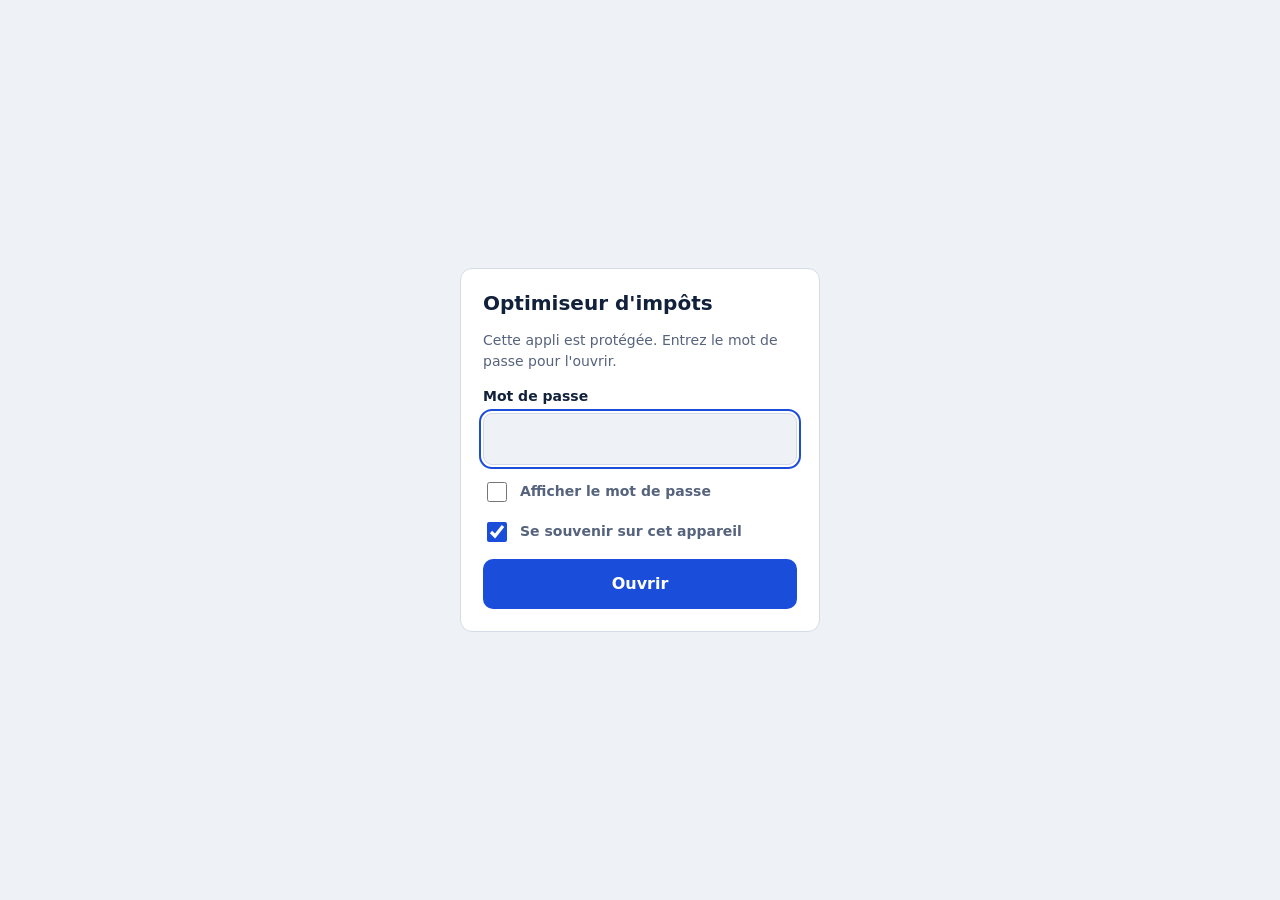
<file: impots/index.html>
<!doctype html>
<html lang="fr">
<head>
<meta charset="utf-8">
<meta name="viewport" content="width=device-width,initial-scale=1,viewport-fit=cover">
<title>Optimiseur d'impôts</title>
<meta name="robots" content="noindex">
<meta name="theme-color" content="#1B4DDB">
<meta name="apple-mobile-web-app-capable" content="yes">
<meta name="apple-mobile-web-app-title" content="Optimiseur impôts">
<link rel="manifest" href="manifest.webmanifest">
<style>
:root{--bg:#EEF1F6;--surface:#FFFFFF;--ink:#11203B;--muted:#56637C;--line:#D5DBE6;--accent:#1B4DDB;--accent-ink:#FFFFFF;--bad:#B42318;--bad-bg:#FCE9E7}
@media (prefers-color-scheme: dark){:root{--bg:#0C1322;--surface:#142038;--ink:#E7ECF7;--muted:#9AA7C1;--line:#26334F;--accent:#7FA3FF;--accent-ink:#0C1322;--bad:#FF8F86;--bad-bg:#3D1C1A;color-scheme:dark}}
*{box-sizing:border-box}
html,body{height:100%}
body{margin:0;background:var(--bg);color:var(--ink);font:16px/1.5 system-ui,-apple-system,"Segoe UI",sans-serif;display:flex;align-items:center;justify-content:center;
  padding-block:max(24px,env(safe-area-inset-top,0px)) max(24px,env(safe-area-inset-bottom,0px));padding-left:max(16px,env(safe-area-inset-left,0px));padding-right:max(16px,env(safe-area-inset-right,0px))}
form{width:100%;max-width:360px;background:var(--surface);border:1px solid var(--line);border-radius:12px;padding:22px;display:flex;flex-direction:column;gap:14px}
h1{margin:0;font-size:20px;line-height:1.25}
p{margin:0;color:var(--muted);font-size:14px}
label{font-weight:600;font-size:14px}
input[type=password],input[type=text]{width:100%;font:inherit;font-size:17px;color:var(--ink);background:var(--bg);border:1px solid var(--line);border-radius:9px;padding:12px}
.row{display:flex;gap:10px;align-items:center;font-size:14px;color:var(--muted)}
.row input{width:20px;height:20px;accent-color:var(--accent)}
button{font:inherit;font-weight:600;border:0;border-radius:10px;padding:13px;background:var(--accent);color:var(--accent-ink);cursor:pointer}
button:disabled{opacity:.6}
.err{background:var(--bad-bg);color:var(--bad);border-radius:8px;padding:9px 11px;font-size:14px}
:focus-visible{outline:2px solid var(--accent);outline-offset:2px}
</style>
</head>
<body>
<form id="f" autocomplete="on" hidden>
  <h1>Optimiseur d'impôts</h1>
  <p>Cette appli est protégée. Entrez le mot de passe pour l'ouvrir.</p>
  <div style="display:flex;flex-direction:column;gap:6px">
    <label for="pw">Mot de passe</label>
    <input id="pw" type="password" autocomplete="current-password" autocapitalize="off" autocorrect="off" spellcheck="false" required>
  </div>
  <label class="row" for="show"><input id="show" type="checkbox"> Afficher le mot de passe</label>
  <label class="row" for="rem"><input id="rem" type="checkbox" checked> Se souvenir sur cet appareil</label>
  <div class="err" id="err" hidden>Mot de passe incorrect. Vérifiez les majuscules et les caractères spéciaux.</div>
  <button id="go" type="submit">Ouvrir</button>
</form>
<script>
(function () {
  var D = {"id":"impots","iter":600000,"salt":"dfZnEpzmt1uw3wBJBgQxLQ==","iv":"vfrKeZTZH+jCPLic","ct":"sNMHwWBjhZHImzS3/Qub+Sq7PddRTIGA8PazJgeGA3JfsktlcDsivseiXuMZSJH3TW+ERWzgbiL84M9OKT5W3qgWRhjcYqtO2NZiE2YsMW3FndU1ek5vRh9dtQKBm7e1AHF0DJrjYOf8ZHOPhAbHYqL0yzdLXTR9nTeIKngRNjC7D6p5y1QcxVpvp/nnjJlG7LSMAV6y3Weo4abodVgrAYd1tON4hR6gnknr8XKo0145vQC7qLxEHaHAJiD0iiYyc9TFxgfHj/arN5lvNx81i6K9rwTn2QAHRnKYjI0sHADpMALFX6iLrZx6v2vIKGo+YhXzH2igVdU96AtysA99IX0XBr34mjDQ+S9nQXvdsBmA2n0Yj7OCgpr444PGnYGWpjh2y0IttqYBdx+nef07ucqiubqzK7I8TwLs27/0+HtFLoSnqIJn2wVS99AQ4MJtln0ADF4KkgdF60bKLZMio821yFTpSgjYhI2tu7MIlWhcEnMwsnE2YxrhiLQ7PviDV7GeGFdyPO4tnVQaybg3r54IYaFiopyerWa/LOjveaSbin6wQY1A625v8Px16UTFbBRcEcpr+9ZY0S6gqKiGT4szTgZ6fRbtHsINhYZuZpNbgtNB2MwOsa9xkxcKcA5GA3MCStxQfjW5r0YdrG/s2KvfHEC27FPE8qRCsPHskm0VQ9z0KTYio4p/dTGUdXTEpJFyAQlbTmBk7uVjNXVxwN2XmgsAHj70zHZ89+vzgxdv1zo9Ij1P+B6oKAte+HFeFcBrRfJcvRCWIWvxlyzfmrkthYpyU13tYcB4JYZY/uesNW99DTU652z1G0uM8fVuKVmyqxC2g+tJ60URNuASgcOHBJgjjbg7uHnaV0U9eoGKOTHBBcCD9GDVFOG1cH7O4qOWGW/jtjzmP9taNEBC1MXDaWEoilstgA0P4MZA1hfjjKYBirVOaND6y69ktXHDH7rP5xCrlKUpDzCFq/AiuaVi0nEds7k6fvbgMNnUkuiudSw/EU7GknGkzOHQDapMB7dXfMI+tbgFJ+1V8GpdVkqCQuyQpiw+tkqoYSWSvoH8c+zagL3F/XhDqEwLwmMunnamGevyjU8hZFOVE5xqBh3O8oVQMWYofnRqSmlJ0sbuI9gdjCFaqMKSuad2PDjhgdFtqFQSREwjtCKH+tTdozSGOqOaTssFJZvwixtn5BBJ8oiA1YIRAlgV0+2sHWRxfVwi5rG43WLjN2updoOQl4yrAc2bYTVYIxkLy+He0E9WJ/ZQ2wF5C/aBBDOvS5quJrQ7jNdwQZKS+0JZ+Yaj+Lw/pMO8jefzdrV9qc8eTwoQHfIakbom108eK3RXWT0iDFUxKG0GVr2ARebWuB+9+1266E+Ehg3ed4igMxOtlGOoyrZzyEqZvbSRLe7YFggieKHkyev3N3B06xHLRNb7vRb+z1fHgJT0Ggav6WwDyTQN27eFHKM699sIldRGn/9+N/GIvZOUAzNbhG7yPjpFpcHcaQvmP+cysS6okFouCq+h7id/0dUVMxEPf/9H/EOQNKBG0zeFoHPl/6ju6/A4uv+RPBBCIIaMfTS5CRvtnwWXblMadKcoIAu1b7/jqMppcW2eXhxLuTkoSFpLvTGvA1FW/bKcz7Az1SDg87s12wdHGSIh/DawZ5lSStufT+X0NYJkBb/Zp3DAb4QtMey8gasnGz17E+436fQ5kuHyIo0BoprAKGaNCI3AfJG/kzR80BE5s4E87a9x0hUy4AxSbKI6HSKjr6TEnoA94v01bqV02tT6hoXUf5FqMxZG5/XxJnt77/pj5J14+J+/aeBdyjCMfG5SPD+VsrEiN7pWNhjVrjtwm2BeffWGhLeGL5nzCDl5gcmeRgojv4gO4nP2Y+iQSpr1dgzsi/38xu8786AHbG1p0HFOxW98yQyMcnxDLqETOjmWWYqQyIKPUx296GYXUgFekYCkU/6iFpoNFz2Z4o9/As5sEJMgLW/rDj5W+iSRQq9XPBWpmIVBL8xUJnorVOqaJHJu1NAmHbB37Tqtq13ZVzapkUNFwP878WDFPO+fow+WHXC4j9rLZXqusREw7TbyXbq/Kqcueq/brkc/XHtDojyXBHQA4qFBJaM7W0LGmRQ7KS1tvdaN6yWh1u1B/kMcbPYV6+Gv5U/WWtWt5P2DFOKAxvwX3aPyJ4LaZ1CkSJFd27HRRcWhzOeMoGm75RT+51Q9+ityDB8ueM/m+GkTCDGmJQk0b6Ec4cvKMYfisZvkAigjvS7SldhCbw5vXuvGu5D3cK4k0ldwBTTv/oEQohtcaS3DHwfJtKK6d4A9UPJP7MbvMivAFd/EVN9muC/LUwZWJspl8bcVaCn56S0A4HgEEd1knZmItgTQMDv3Hfkh1pbzwAh7d2c8M3tlKz9sU0uePfVrc3uPIpPHOyggSps5vk0PqtDc3bAadMFU6HvWGJ+shVX6QrOan5ZoJ3lWJrVwlED4TJNvPUGlVxyA+kR2Ee8AxJOZVU10T2Lx4utdw1JN+hCRq/OVE5HdWqJxJdZ0k+oPlkqufzO91u8gY4CX1LKyjh6Db19nKeTlMXIIPnhaF3brStNyWnl6iYRt8M8G+JTIBgZl4+ETguyHGNjhCiALeFzYGya0RXUdmaUs1rFjh54EqEq6ZS7PChxPpJzoyWmUg1r/b+61BhsTL06T2HIk8LplqsANDzIU38bg6dphwuhrhb1J9FgXWSK8jgzxRAedxzYh2X2e8yN7TiK3A4hA/MULYNspdq8vP4LKlphD/[base64]/78yOIUFamfI+kOCjvTP56is6U6yaIQBzGSSwljo9BT3F8L66mAOX1AlEkwHAtuCJ7mzMfJFDtUKCvwaigWfkR42HEfXPRGEh0LUYQ/wHB8EWwTGASkKfHi5vFXxROmzHq0dTY0kC/ahMXjX/z5I2AcIWfIEbOlRYWi6SOheZu679bZr6lK/7Oa8FCpl6x2xmukUsxsbxmC0f7gB16PZL0WXCTAguuUNjyJwPeGGAuN+kviMlnciT6kwKatcJFm7ILy2p8vudpcEUY6yZJAp5OwyCebWlrpPKiRtw9PJ8ol2mK9Qnfm58T9rMnUpCe6EFOH2vnCpmWiPLzrhzC0tS+e/cx88+PKeG0JUZbngrP5+YXVwWG2SdPX6biE315KsvS7ZWlxlEXYUEbfx0cshEPYTYQ1F4J34XSJ4rI14D4ssv6hJCZ/NQCWULzEEtqT5xnaFn9rczD5OsBPPNA6wV61MBmLxAxI7QkBGkBhvFWXLmY7uIsfGJGlj+5fVW0pzSevW489R31jwneQI2V/krZOV013ggmlK+owtTHRz/Fs5gdj/mrN8eUsHbRmGJ1hXDAtL6p84B+WID5h7WP9DjZDomP1o3DPQMoyeJWcX6Ns8nPQh+/q0/UcqhDdvMiF/jRYYa1RSKiYhh6Ug19fwDcvDEWGB8lrP46KJncX6bOf2IvbHYmNBNoDYKldaP6DOIhcZS8hVrIMKLHWYMlARtAYnaX88ALjAkt+CIsJrEboMITHbEm/rITiv0ArhEn8u8EhH5b3ZyJ0wWxvJQUeIR1QTY8wUhfUdTriJkMjbTkSqCWyb6LvIA0hSSoEPSq2gpwszriLFuAXVRGgKbtjBc3rHWeVT/T9LOky+f1m+ADXOiW8HE/0y1kmHgwwnJbbEgkDl38zec8Kt/3ocdzYaLgt23DFe/9InbLZRBV9lbu8bAJOKJicDaWhA9fFeBrvaiO1CQ3EgxWNy9fILIQyaU82J++VL7d7a4bcjbQqalybu/N/363+/EpiaRCkkvP5NnpgbwU5l27IA/sl+Y9dGTsqbgZe0Y7+UwN9p6dpXbv7FcfDjWY2xcMQ8Lwl+LnaHpUUgEwG0gBkOTkozbUNsODTId3AeEffXF3kxIxZby5kYnakucqpB3x+3tWnMZZp2cdWFizvv35inPlPAPpuVVa/pHCjye8dq9+Rh6gqaWXHPe7q8ydrb5QRkhJiZGJcqu2siHco6XDWYXudeaZVjMiK+WZdN5SMBwr0a789jwaiB09TB3FY5xEB0G22d/ldM/DMF6tAo1FbCL+dOKqggyPwubb/u0SpPce1Eq7/lRZEHMiy8uZ90Obxzl4Jg/xpkWmTbFq0SDdfd7VAPKbDqeN5Mzm7HgdZgUxv/zAGHz6918JVxhc9oP1vMhyF65puDYcT9bkaR3lhha1Pcatj/ZKObx7xZDFaRLtBSeOLmeoeSgtPGCVzDSt8sunlpj2a/ATB1aXkQsiaUsF2+sNQUNqceecU766w43osdXIj6MFxXLggOQW17Jf+y/ffsduqCBbqjweOljm25HojrAbuwNAklwQidtbzNSDlzVpLSh9ts4+31BiKb+RaA+rssNc1PD/X7yW3NxzEHXH2i+kfjIT3rNeX5UaWCNinCE+KPwhgOH9lbIhlom3cMghCQf7AqmnBGogPr/pT9OCouhkdityV4MoNlMGjVduaGeqZ1QlTIc+OdmlSpn3d87IyRx1qtXSkjmrTzzFzuxIsvVvlUNPHdfc6elHfhzJ/uuFGcnnefTRKVyyvq2wkhrEJJsNrJ9vJk60OF+f6KJmJwcZl4xNFFensF9GYe978NI66GXr3aFQHiGkTuArJmIFpZK32KVslwrskqdT+5LHxtBd0t/gprN27wSqTLdLJOZpQLIsZEOv0hFuKZdbkWYBwHuqtDxpUMw7JyaO22/qxf9Ia3INKY8arqEqOn7VT+AL2jEOB1HFe0t/diOnwEENsn0/2hqf33qIrJ1NaNXye4P9SUXw1oTAZPs9rC7IcK1Kps204FfCzlxDGK+J5UsYCuKzNw9gSqEg4dEdkWdBSLsR22LQF308d2EvijkoBYOlUqxI4Mb63g7q415h08bPgMEzG0KSaMdzhRLsFylkh5//0j4opTLcnEAaNsFHBRzwWy0OVQ2MSj3HrPJzBsxJZyT49IxZacfUo9gPTKqjHEa+pLAxOz7wOuY1qIvipw+iniW3PPWQBkBDgessS4oRp4WOdiAI+dwznPIH0pA8pYEvr7Hz4PGIBm0ySoYw5btOjStNEwVN7G9cNNuyqqjfx9nu9Zsw1LDuG9pEAjObgC/LfndmnQ6KF/BCCokKnqXpIgB+f7QSfRJT40emHn0TSwb67VVkilwWYEEaVg06TXwPuwg/yyIdgqUskfCv9KezNXWR61YIIe8ajZYCXcAdr6357WrOJSkr4Z56rE4KOqw71cu7qXRfBd8gpQS5ewDcIStyOmYwjooBKkCkURcMla6dJzPsMTh3JgUhWo3SVOMmhX/7kj43mvgedFzN/6UsCg60VrCuB4KKCtKEj44NOEzzCHh+mayPoHreFPeTf2br0T9oLJxa2fAttZZq2WntE4ia14SNLSQJSdJaAVz0VPzAp4ufV2RZXJI/JhHKDEI9hY5inA98L7JzPOA9aZGXSfbo2SFsjH2GxNiRUp0/[base64]/JnhfPUYcc6XPCBPea7qpPGaeUcibJV17T0HnsE/V15sfWIWCwGvrrItRQDt3cug8J3oMU0GJ0auGR+04XIqDkB7YliWd0OpaaQ4hpUmK0QFOxB49J8UDqea89BJKQLF8xkcpbmX9zHYb/[base64]/MDOjaHhDURLMV2vHN6C+FsPi5ljslJ2DROsvS7kXUf7lK0kOVEJiMqCpODmC2aWE+mLww5QluLql5C+zmva0q6VPsY/U5SlKE+8YaoDM1Gi8oSVQQDOWIp5up2c6g5edfWF02o/YfQnRsIA96POkN0am4d6Z8IgORYBOihWyWMNY8wavvAl0R9A/LZHLhz2laAjka8PcOGjP87BaOsdl7smlQHIFvU0iZyIxKJ+of/x2SDu0R6leMi09edtmTEX0MFBxeqo8AeZxGTpk0+NY3nWtBCWY6xvvai27XckSAdMME1ngX8ibM/i/ufktV5utrGOCiC9vKfudUNHvT0DJsrwKuD36aFP3n155mHjb3hPdoS50y3/[base64]/9/e0Si4MBvPMdvhK866PKvTdo7IKBG4g0nrvviF/6WX3RbS4uuS5um6XMPudXc3MTryvNu1AIFJRYib95eka2AJKV56QFHXK3DS8t54/1qDbRnuq6mFcHMWBpdYFOU2GIwSVdCX9a8JHB6Q8WG8cIv+00DuBwpyCF+Luw9Htjgv8b7PiB6BMXjQ5EcldsE4PRjJVdIOs3uLVz/7GHx08war+eIbiQ78JSEK0l5hWsg4I7xYeWFhVpM4sciCQgL+X31b8dV9GZ3G9fEwUtZhTuxLyXaDy7U+qmp3rc3yi2QCNE8DTIbym02+kNW8xpUelHggnZhE0sivWsrxqHzcRc3lK1OMGpt4LVNtEjiKws5KoaTfZc17eJm4MADn/AzwF88L5EeiXOFUhM5aP7FIrdckVh7OzpwvZFwPXSeEeKlecHavnmBXs+KfwQSyK/7letxyK1lD8WcS3tYROGVYAFIhivi04C26a9S2vCBbMEXALYS0ZGgdbOgVkwwOjKmrLPskT+OA0fefncjJl0Ic+Dfv9eSkspOGiUEbHE51TAlPLMPuLZ/HF4LHWQDDQBdcy2Y78cpiwjJExhta4H6aNAKjlAPtlCgf2bnolDaX6E90nnIrirCQLCdS9kRwLxt3Z+K2rQwwKnBacco2jqSm9CT1ZmIVxZuuS/ZQ3Eeu31J2q3caTefDE1S3y5l/1nsj4c1y+InUbRIo7CDri0lS6Ws0PN2pfKn1pbLrQisI8QoosH8BWCUdRLmhJfCM3uOPNHH6j8+7J5X6K7MN8oMDvKygrsEMt706e++hc9uegDSs2hJJdn/m3L3CD833J+Aun0rmRWQLV1V4Fzt4t+oqvPWk3KJDw2TJ7IlsyFgwaD+CJPEmEvH/xM7o7usjQbIgqm+vL/Cx3f25Ru5mI6YbIolHskOYc+mE0iN4zuDIYCrDvpHcvf4MCkUSyyFZnVNLVJWelACRcC6d58Q3uZ2XPUDNaXoSLydf+QQnwBI4njR1hUNzJKRiYpgjW0rDJ/5aL8zWiKue34UTj5CeSMawSKtBIqvoOmtGUeebdKjyheIldreBu1ZhXwXiuW142L4EIBFD7w4BRmWKF0WIojsf+/is6bHe18CGj5Zs2knS0ALJ6KkkcIH+iEZLIO0fV8z57PvBqPTApYpLZaK6c1KL75cPyouus1ipWCoX7HbU2amDQHp9gH/jOBePwUtZDOVa8Mju6i7WVLC46yvjd0LbigOA+sBDNnXyhsgR7AuVWJjiPaTNXgxejY2J++Rh8NcyB1iusmVcNlRMu/WcR6OAkBiwXrJ0WYmI5hlsmZrJlH1kXbwt2XcIr6lP0KL4Ve2wceNEvYc5RblN2ouBZm5PRAJ6L1tsdmjzhH6bGQtZGNq2Ke41hRtoK+msIAWv4hkPAL12Jg7RtCrz9E3uaaFZikoE4E0S9N11hx9uK4q6eD/aa7E7ZpTwePZ5pR0bKXd515QhdYRz4umi8x6b9fWQQ9VAVuMVKqYirxu+2SuJXv90wR14CkSU4qqV/c1CkstcpWezrY49JNln52EMI89Ivq9K7HfPGzzX+DXuF7YLc7e1gJh8CdcL/9LGE3dKDupaR7NpU2e5MRIwTRbIEWp1Gi3XqW6ebxCwObIhTCIDlQvPtBBbPXPQAtmzA56EL9c0muupaw9/LMLu/rF2YA5Th7tEJEH8hLFS23xDMx4pwb+1s0VQa2IYVH0GRPd6ZFllfr3XeVZfDwoy5U/7R+QZiv+IzCQliFY5seXlfUuDx/0YduRObo0GNTbxkboW+236M3bGVMupwY1d+rCD1NazO8Ic0JuY/qgYEuEHpLcenzT4HIAeKGsPqY7ucocmB9PpdFE1M4w7Cnksf8Zzk0eSHe2ly3cAI8XAJKgY3oBq0j21dvi6PoEI9UcwmVUWHgRlLOom8h/[base64]/vW+p4EBJPu2O2QI7Nr1oLKW7UvXuwMRFQD7VzR4xfzWlhEzI6+4tD8n5Z84GFs5ubiTSeSPmHJudyyXEXdN56ISDSjj2w36GsD+fTnESBxpDcH40AmyZnQdKdhifYV+0jd+nOOGzDlr8gv4MIsM+yxybuV5JubiqYyvfbFO4ZCcZ6gNgq0q0HFX04hkpIuePv1d0Hgh/miXNIeKahhsKnH+0CLkFS0oW7dhI2zXmEQmJf5dqcmAc/hhoY1+fIm5yZi55XYbBDcnUllb8tpIwepMGWpWLOHo8MOdRhXz5AjH/W/AKLORfJOOozeIbN2mCPKgGrpu86wuJiINvxAiiR6maNzpv+9Rp/NYXWUeSeqs6Jgm69vcJtPs+f5hRzGUdRZn3vizOYly3C37hE9SNfjqwUc0ManjafiphtUg00pp5OFlNpAVg/YsSjb5zl5zoVZ7SoSJh4SMfAqOVCEiN479n88KsjuDDWXJ0b31Pk17qBbU0FcfRX+zOnQF+sTZ6S2VGRx+YAypHZdMc7qH4M2yPlPQNmQXIOUiiJcMp9n6iNbWJ+AVSdkUshDyrySTrYmpKHRxm8c+TXj58nMpwRE/BSAjhg57PRMNwDsWDiK8BjvwoE3xpZyptYeZAyfIXiMTOd3Y88bjwxXOiHBvY/GQCbUnLsZZ8ankWgqMwRDnaDJkqSyVKO7/fe0v5lqR2LIeSLGOnqcNi7LfnBSAX9SqICSv8s3GFw/mKsVa4/lRFULIJp7z5pursULRhNR4ZW8g98gNjwNpSQQKWPk7lDj6fIs2qdlD1tDKFDwgWOOeg5giiNmSzvyOefilYreY70dDDodvvV6uu8C62wB/2XS01c9kOKbtbEDgZy4E7YZiHrRCPgsznAY4+BwDuwig0+VD1N2xsmffmPHxdoVXNqNPiX0L+XO8C0K6czdxk1wkFc7B6PfZUfn0TnWmedbiZod9iKY05/aTt34jHJ0y6Fs/H6QBFRizT9IA3ifO/HwVLZVZ8IbLxTAaOLxhep7Oez+kC2w9TnRGYbbABPu8WFHKPukBLhwhLaAiL2AuySjpO+oVxRuZITFFCvwS8t2mxrGDi/Tgu5wF0bBtOtb9X3i+c7eVSlmvLVYfHVrszyv8aIMU9uFOOoqK0QJ3dk1q3RYobE6S5EP4iQqtjwrftld/WNrHUFoOuIKha+EmULY/F+QFWO3PWvn9ANzMZdbEHVb7CU2PGlUqeOrzJJPfxhz+iYt/U+sTyg44vBhqk2fmWlGuZ+Ivkaz0H83YCOkcDPJU9/wxq3ARwhvafOcS3xA4IbyNjOVv++949/ZTHJtY6n/c7hBfjxbMclWUfXzRPhst1vZfv24dl1J7Xr5YaUj6TWtUilUU+8DaArCJLgOiX1j7YWVLoHcuv6uNpasHdW9MQgWKwzcvNa0QE4+aXz3pPvUE+9Lv6DZpHPI6/ByzIKRST3xCUbT0O3XTtMAaF6CXYIacGGNGB84a5ufQPsCUgygGsXjRcu0qMLZg+qxN3izwXfPeDStqmChP9OglcOcYPgqtd7E0BXHLALCgf0L2IaZOhDzdHVNXaaS04IchQpq/w8PsWATad9S/[base64]/euNsp2VdRup7LmgvYAcc2RCxrbbWoHikLFQD8dOBKvxBhRUnJUoLcQSnn2IgyLMksqeem921hGxcc/rpuWTKCv7D1pujuiK2DmUgXUT+phBuOqv4VoXy1X82jk0uOmAL8MeuEaJSMAOZTFCup4g0a47lGafM9HoV9cUHa9Le0br4khGG85M+TrOA8nYP28Mh4hcV/dVU1oFRdzfnDMG60MjLwHpG9btMsr3826fi9t8m+RrZonx5L12Mf0cdzGykcaBGdHhgVcLR8e7y3LbyUk1/+Y+D2mh7NPLr5CDpoqSugeH26WN94bzPCsmtH83NEQRlmgSCVH56u9LclRKIc+4SHO3yY1A3TC8wO4Jv06K12e3JY+FJ2qIdAA/yBquBA/EJkIz5FF2rC7sD1GVSh5WTWq1uBRNW5RYh10AVpHmxMLtU5Tt+XHlNlSkF9g1702JDikszwXf0MWAs/C9qKBdFxU2eqOe0dU+WfCDpVsZ3oK+RWvg0/xvryRRIsC8phk9bptHog7ItqZrW1TyMCIlaH25Ya55iFuhgB3dFqK22bM28U328Z5jQug//Rxb1hTZhw6wZK+PW8TaYczYomtj1KocXSuaC0SzBtNtt5cF1rUeJhkWLVJoMDG0HozbeaXuRo1h/nVHG3rL1dmZnqqgKoWP+HmjPmSaf8YwH2DdlBm9leKLtNo/EwHUg+W92/Gebj5lJsbhG+a5vgEXNYQzQ+sx5axPl+hiEiPQ5yjVvTbGs0MSINb70MW+I7PEa4yMPqi2BPBW/iDsE15R2IUj25OlLb/7ktPvkDiB00aGHa9GEAwONxwS8hUsieOrB9pMlpy0/d8OPbSbV4yVB9+ZFhCy5NNhhVy3SPWRKb+9pzu0lu6PNmy0dahz1LefyjsXMT5BzHkpaolLNyqpHDDD3xW98RIRcL8rrZ+LNoWveUR3vQs0ls+rCl3Uf0FNP9fJEWtG8bDxgLDKK9Yc/SYOUfdeemFQSQFfma9RDSK4W6q7TEDm53WA9NbFwIi5KeD5MhwDTA/cKqdQu9Dq6bHm7k/+sTCziRZMTG+yGA1zP/Fl6evpDSmj9vICzvLqEz7791R3KtO/DvQkvpQ0J5s9NuetJ2BRrZDXNwvLdIHb8Gp+ca/98glwd3vPonJyNmkHJykL75HTm+8pgACj/v29oB7N5p3YgvI+eykDu0142zuvTkyRJUPL6tV1S/vY+J4tJiOnEvPZZNzqQpmXq+tg5nDo9i9+rEamAZdp77PPs4NluhoZ0cFT5Qqdo0PMY3kXwGlwrvK+LPQ/BFSmQ5BgW3ECrarf852e4dWFQA7BoS7iPvudrWj7t9PvgV7mjluzWoODSZfSdi4MvDqP75aGzhhokyVvMXmpS2mQ9Y/Uo9ilb1doT9Mi7h31/DkyIJ0S5wFBWRyIY18BzNr1HfXs/npcG3ueofhLz8pG8fx76aTieyGXgQCiblEzsci+27/PVGYYxclK/76CY9DxdzXxcjgvp5JNubdqV5H475kb0Ygthi3kp6FEWwkiEVGD8QAQOypxo24peH3CO3ONgOEKpdrEj48GAFpgSNNlmqjBgW/P7LALL9bnFzrF2agc+BQJV9celNz1F2LnPeWEyH1JeqmNhza3+fKlkTaAp6XXRCZwkzDMqtdNQ0geMjA0ng4oavZ+jlOMYSJRfcIzC2IYYAMfoeDMO0n+kz/idfFnjZv3muZoSci1egu4FryNecGGISIIZwJqpEgAWlj8BIbtK9J7SjVh4gy/cCvtt5vikKmZvpBl8ORhQIKpjsGnxx47SLlP7rtgMDFOQTze+1U69dpAUqZxBwwDMMCa4mqvGJe4UQMH40jfhvtSN1PqkICJCE6ykQJNahu52AF5BtS4fAY1gSpT5MIQJLf8PDvHkcBpdOyVlut5hQTv3d9QaxD6FJco/vP+mekUyrbuxCsBsLZnpLDbyLwcQkjbUTHvZ8GMJsKZg4cTP6dG8US1huqC4oX98qxTCJOIIr8uc+ThPlbisBpLWbAt0hcDppPVStyNlUvEGiQiyP4vGMDy9OABm2D4Xs2e0Z219j3UMJwP5WcEOfO4tyrfrDdgaIdKQ6iX/IBRm1c/SxND9WAkQK75KLkHbG2TkVeKm+vV7i2dIeq6nqywlIZkanQrlgXTP/oSpbmU9c6/AMgRjeig47mbAdyFJ0G02IbcVOG+DeRcBQrbZQNynHf/DNBGLp4KquK+nBQhKiZrA5k0UDP0JHGxpD1GHN+wSouUoIYjfmVVQx/RFA/[base64]/ts82KU48x9ldy4HxI1nPqC+G4IjZckBsDJBSFlqxY8MSL+JnVXEaOTo9wIoHO949JU2xZL1w6mIAmd6FSO2gF2cHz6wLpU4Or0UMjwuO4MR02lHDowYwPQY3vy22bFqH4G03gerzU+lQ6in8Ttq/syVVDbtGVi8Wtc0N1kE+182/QwDE+vlQcI97MYErpM+tBhxZfTIGKK0sJndaWuVLy6JK3ittLCpCETk8vqPBKz+if+n2YZmAoocX3oXNkLIeU/XD7GvpWjTEean+qVWMSLNbr/EUWc4elKX3s12LQYwlezCz34yzWorRhREgAFB5q2TU6vRI4Zm4RaN5WeF/8MYoe9CjywLFCILlH2fWJaGt/WyMyIDk3sF++nDf0S+PdpOSuy8c6331sbF6fpd45mRVjn60Rm9Ops/0yC2rxd7d0AXUJqiU9q6LpRJ4Gmj6MOXmkqCIuVqGE6f6f9gI81Jh01KwXpigbVSh6FQrcoCirAxz6VFhi4B3i7PmxSq17N9HEQb/[base64]/YXqRXYq3ebv4+1j5pd/cvDr6RGPq2Kzjka/Mnh1s0pITA5ephPFnSSGwH6ET9EWEsXXdz96MzPCd+RpYblijgzGyhlfwBwiqjsuyGewjTH3qqWpoz7i+AJc95ixV9h2oneJ7HEoEQ64Rdjh/HtezUddy6OoLPwceUV7KsHptqWALup0oIwLdZZZj9AzeCzwN1VXGMZVRNAEbPMxN2c1+7vuQxoQhzhHzpXUMkTlMnpYAIe4ePLWexQ3zIBkv7c3xGavya4lv6KpPc9Bb6DUqh9fyt4uIFvzf89KwbrPPVl/TpSEgiiG5RSRewmOjgVm9ITwkyYvDTP6X61GthXOgan+1p0ekibrHVCqDvG7pLLPk1xn5kZWByNumFOSVsoIvKTzEAhe36otywhw8H7YOL/Y9Y0sGOA98V/8qv6RPySgNjIlk22NPJRwWHftpH5lJDc7XL/[base64]/9yZq6O+CwExnZ7GpYza4w4N1pA9frr6c6PbvGK4g+YUa6ApyuKm6AWuheOwABKL3CB2CqjQpFEsDMcJXBpj81mhErN/s6JkS6qqqRyr8PCfaOlf8ZIkPQGCx8TzkRm7YSZzIPAQz8NZWRhzwSw96sthqK8qTXPG7wU9wG9SZtllFlMwpugJwFfJpVxEveife+aV2JY3ngn7xHw+neZrzA9GO8FTPbCUT/Sf/ssTv6PFnJvmH9Ch1JuQNp3xkS/QDN+7l68sAoyItS1zctWFie0ZsXvPxsMPc3NSNTR3CoKigKh+dVWGGM2wyYw9XXx35VaV9SN10+s+8h6W+AXwEJo1s7Mltd5P2O066r6qNdMPMf6mTf9qQ/XLS6sX0T4q6B2gQLdb6UYjvJysJRBg37EA7PP9mR+1U7W3matL3d3oyaYAz9UyfByC2N8dKVeClTzbdRVsyKu/ueFE9/H6IzP8z2aZC+4DrCzsI/ba6+PsNDi/Rhdt9vNI26cow0dtcuUJfqanVhbnGVPWqAw+jJRHPOrGGcst01OdJxeikELEu/BWW8WYHbc+m8p+IWbKRJU9kEK3CUXmqp7yBT8aXR/ssx941Gdk/8R8J1bYoyl2iCyWlIT0vqQWHwDvZnajijMwPAUpZ35/iDyfclBku2fBTvHpDtvdfhJvolpklHMaeVfukV5/[base64]/ggblHRDdvYNjYmvlH3gkdCPS3TVTvK7TCVFFookqIEUj8H2/aex0FXGZw8Iw8UxifYif09sMJCndR0BXF6cWTGF0ggcRdtOSDyRs1D0RkDPB1GCdiJncw9BB8o+zFZo5+JQVNwx2k4TJVVaZGj9CGeyjKPx8qjzTCOBPOXKcM9j8L2dWx7/p8Yl+A0upkYUPEhMnELQfItY5dMrRRM2WQCMPoyTZZXMZrU99Dlyo4E1UKKkz1FseIlUiNKt1HUX5Kt9RbJ1elaQRdDCFKgVj3GMtUxpSaBHQuQtsmeQ5oryVv1+TmKNUFd3b1DWw78DzyqUAY5oQgIAfL/cr/Or6XIwjGdL15PZwPs0G5cDdCJhKV1S+PmJ/S9O0qtC+IP1vjAAH9xRaeNKwGe/bjDYabht6vI788Ry/s7EOjTQ5m8aZiublNuB3OZoSJFTL5HExSp4OpD679iOOT+1H8J8tFZB68id3dfH22Zx8L3aroQAjgUs+JRTakFn5Z5/xFrk2JhhtzgO12Vudfj0INlumpiPUqYo1qzMT/0jdTT2stSgiirtjFPkYQZ1xcKDzcApc0R5szJN+oLIi9bN5JtXAQ8fogWPk8CvJqkYCZ/yj+JpBdl83LNA/9NcgW+7Fmgda3z9IF94Jse1/vyniK1eE799gM5y5Sjm+V5kfVpvbV2/RaZ0uisaPhK+zFDd4BjWcihGT1polsVDQkxk9hw4PnAbtVv81Ub+2/M7CRRiZR4PG48kNJOJM02/Ege4f1iGb6xtlx2u7nMozeFESzq1BuPpYGFMFQnSxsYk2JVwcKkdRgOvRZERBuRnPJEXIMN8ugXzA/9cM7jD61bDYP7Aac26qDulm09jPssQpPpg1NOCNunuTWcxwgOJrwhkpGoD9PItcU1aT33NihKWKLnGd1qXArorKV+TG/WVvsLbpnnshrK3WyvdY83QSvWZPg0qi9r7zEwyPyk/60Epr6eJpGJffwTTuDEseYiieO7oXYC/xIWr/VChLSnO6wtXPEG0/KISfuXGtxBvm3MmjO2N/eG4oUovh9APuLgMymn9+/jPA8FqiBwdWs2sT0ITlK3L06L/48aAuHwo8reYJoiIC+5eib84DOZADmc3tlVTomnYS0GbsCkYHhQo1Tk+2Q5v1N7RnuWknFaPgb+gXN4NZpG91ye/ywR3SwkZY5jXNFe+u4v0E18LgpsGP3tmZZHwNJcj+AD+6XD276mlqWZ2/uxmKQspucJugclDd+GT8Tnjl+nkfXZWc+V8/dk0EUzej7PFTMKf5w95XkUzAXtFI/vx2EytigU4cKneXfgCFbUjVk4iY7XyxPoW3vJiNXun5DFr0TWN+VldjOferErWm3WuQtCWFxnt4IprSAy56UrHlzsWm5uXCJZLDHIOU5lntw8hJ/yQ+x5iD6zuAkoQ4j8mo9yeIQ35SpX6wm95Gn1o6wCDubXI2Pzwrzt4tIcqBO+Y4IqYasgPXRY1lly+iR8ETb7dUCSTsOrkERVAgGZhhGB/GQwGKekmItkdJ03pN6i5JsIsh09LuCpZm47bMKF78et/8zER3yal3g0Fmjnr/XtBlWHBCHzqYNNrPwtD4t/hxw9ho1y14IjAlJxX6SpLgiIEzzB24nVFP4nj+SyfneAdbgRdcXR3FRPUrBpqTpHPALBt5fgNnt9vTXQVi8GkTxWpG0g/oh0WVNbvpCkNnZLiSrynDoCmmM9KMsaOzL67NeqP0+jDYCSxrDMbnRPVioVXc2s243aBFUvKsqpKGz0l5dhPfR9/1xLTBVsHZTDMKVgX8duqXWXh+aNW0t3xJObKupMAFAo7/UjqVytzjX9T+S3DCrQKxueUYlOasrlLdbJOyIKtR6TkrkV8q/F3yKZWvFTqxf7xUpmgeAKs8NPoYO9iW/R/ODcG0ERvgSTenszXdfSPgH0ntfZnKBI6TR4ANgwHgVudW5hiYGxfyVu28GFo/di35PCrBm4O8TPYFmy509+jUFFNfv8iMpcFeZpdLJdWvVFL5elpk6bSZwfi9LBUhxSKx8HMyB6GXlArFwzdQxY+7PYBj/v4fEiUFVlt4fkVLEkufiYHbCJPH26zXOkGqobtfoH67cEU9A17m60jE8VPBKYHTWh0DGRml0Dbzj7S6+4BsroUWReJhrTK7q1ph8fxTSun/errxVu6dql63d2nS8rS/eOwjX1G6Z6hUA6CH6iv/YD2cQuiJx/Lm1HUPmRVGXv2hrtV/Axl9JfZE5Sg+5IYRG0hkYFM+d38QrA/xje8aWNRx8AwNogmVm1jztPRK5AlZehqxfy3FmMiWTEBVDeUYYRdL/4hhw5IdwHjKUnpMW6BU7EoD0mjkExSMvg3Y0QwyJxTDJPfEUJWgyXaj52x3jwMer+uiJXAvHrIWVL4FPJGqFZItwoouHoQjb/828ZIIKkDY1bXhGdvOnbuEvWNgLq6yeS+GcCXbdgBrYvzigEc+4kmOiDtytN8+4otuVDPIh52gjm84CqLtD79AMQzi6KiMISrYG+aV+n9ZGCRjI6saShFSsopSx6vlDR0RG6/g1EKlyzCRcL5uIkF9fX+Eo4isK5oyxB8xHLvv8A7sht0uOvuTAGNn69r/xF8qjPrCEy89oeVok8juBZPUjsW36RMrz4/fl4qszlUkTtPu1616K4cpCLV7Ooa5jaGKRoT/8SBEkWblS8umdeOuSBiauSInTFO5lpHZqcH7zxwJe6o2vJBfyLCkfpVkzeiwkrQxf9BxDKGE6W1D8eSypxlvo9S6mcIFlRA8QEg5FBHM2ld3W4bsmVPit/EjOO+bTuJ4jvaz+MXo5OrRR85IjEfryMG8g87K0cK+VG6bTz48wCNQOqTl5MzyzJK5XwhLeA7YA5Mr6gbyAVEORMCET3coryWXSTp3SkvyOLb6S7QSR/JTfL/YW44eFuQiu7EEvpDDyOtxHUaSb5uYU/uzkzo6Bcvzm8skphz24bwEY5w5WJmgD/biV8AU4E5cP0nEdB95aRZATv6fYgrtAkz7r1UHbM//rLxG1MGRsI1NEjpWTsl0MSu3tkfCJD4RDerHlPpO7146B2pcBjII7vMk4mce0yTafkMJlGzXL4Qo67/7dCsRTOIpiLhmrO8bcBUfgVazyK27pziOF6pOevYAS0n45rF5+NhTnyKwhwpDAP0rGhpBT2UVAV1VvatLXGTfRY0DK/f3OYdesALdBMesCFhVQ6P9bqkw+MCktfshQ4LAGCxeC8EY7DdZs85VhVTh8PqbOHmYV1fpF9j0lchVjSkiwYrICVOVGi5euTk5PG6Njj72yvwIJMNJ/3vrlpkZyCImGBPHdeGH5c/[base64]/Lre6lNp5uasJRZqVNnCCHKADWl54zDqSW/fPGHw437CgfhvuvVdi0LbHWCnkIdNKHkIXTaEe+uBko/PXRPzfwcdP0dVvplFE5oy88p9dqlhgbNNPP+8e1oX6Ji2WNCPIzZFaBzGVYSc/+KEb6uErvGR6Et1YCH6WVw9M9dYWKN9lNo05xmukyxZTMiB4+2ANQBeU1crScVDooAQ4rNBRJT6m+vic24icJKDluST6fQL60hQcj/bCDpQkumxLXL1yPqxb8ApisuR3CwCnRHmEKN6avKKLXJsNIh1tgDl8Wa7hB8/NK5LXZqxyml4dfEbsm52lXjm0Y2GC3UoCNNc9l79j6oUT7YTj/SLOo/bOkOaHAkvlZ10ne8gXWaI03VWoyGxO1LmxO9mGUOokzbJgl0FkJezcZeAkFZXpKAmKOInNr0GXm/2IB0Z1qoAZj2kDl1NIYCU5g6mA0e2wiBJmCSclGXCbYu5mPPSFoiqzZ+Uni3jrNY93ZwbEzCy6M/2EmxVPCdV+x3b9hR+XXl1JbnUqb2fJlW3UilecKgZMgtInzpzEbLxq1kPwWMthw9qwv5MQDshoinsY6doDwiE+iZovMVXMFC0n2f/Nr+fUWn2Y60pm1amqoIRqz7wkixfjK6FSr+v9a3u9lOfGQLxY5G2307vEikamxeIvmHWf+X+r01fCnFYgf+fm1vjDFJ4pE27ewDI0BJCeaHLsTOsXAbU5XsJyHoW9h/DuC395ecBix8jJblEPc3kaalMIprNe6iPYVQ1Tv7uFI+R81oWwnKi7ndnpL4uovfaXOWFVaH5hp4CG7n2BNhhcwLaOhB3/rMzms4cu5/xYc7VJXiiUnbXqlwDogiRv2yw62BT79af8UvRM51k3uzkLh6l9fwvPKwX1YZ5LsXzmFGH0/Up844xGMbIQRRwdVkqbjfotVcQucdXLhF5d8AbO0Fjx771ZnachqtCkfixuiC99uhOnVlNj3iFaFdcpwmeulzHqwvvSQLj4ClgvT4APgnF6yzlC/mnWrW7ypyh/fjexe6vF+diVWC2b0Ow4ujRl4St0F06zJLYT1St5QnldQvcmQLftXyOHBnRE76i8+yPyiZXwtkO7teaecEXwmt6khHMfPRP7tFByVWw0Ma3hMlRiXxKoH2JpRCt8dYpGc3au5BaVagKfW13Xrcta5ZyUhsdLNAYMPw1/h5PHamkmpvRyBIKjZRfFBuKsPemKKDJHOOmmJj8n53xt2ir7d4hIYQeJnaZ3k/ata6b5o6zTGTxL030Gbt6nlEgdvLtM9SNj4N33RHW01w5S0wYlpz1IsHcTarmgRtDwCnkDf58/aOGX2NgbP5CFV2Ju8hoqQZz0otFaMZko3IhiLYTrRJdBnMuE7wtfW+7pVIDgbJdZNmK7n7cWQ3GJP/uToVXvaNXu353BeOy2RIoareNM+Zn270Zr7Jjv4hQWrIW66tjP335OIhjGMXAwcOKCBBob8K6CaYuafyqdfpXsbHa1+pAsg1DY4rn4hexBGeA50sx9snMzjpIwDSF3K5TbpfzobnkX/gtM05PuBVCQBE0DdDz4hpojpNfBgZigkL9oyd7GaT5sIg3fGB3jVYuKlU2oxm6zE59gAgQUYhUz9gYcb+/h3vnG7XFsHZaE5ilTA60exNPGRwOMLVFVb+OKAX/xgTUfougp15MQzlVl7qeHwKyf3XPluHqhaDhSeljbEuTWnUPIcwVCJrBuQjglDKOTW2nvlahpB3b1Ig5pk8R4y/TQiFaTtZ9Jo+uOd8It3e+dtB7M3TBSMpYzgqpdJOsIkLpvZxGDB8o2UGIe7WNUuwOVPRn+k2Bmy3PuBv32laG3l1Udtbk/pVp10kDsz0YhKUlmzkCFZc2Va4NKg+fUuKfNXNXDQgI8ImymFcvQ/Vsq+roMXH8RxYktY6nTn67eKaIS3pbDtIFRdrILscVuF44lkSkDOmJYdDE5NtgRapvuwjWWM1pGO98jzInGMESKtbAEDEGKwRq1U48dE4FCiOamDYSBPLH+Lvwkjab5mcG+NuUuay+ip+Qlj2m/BZnUvKjWv6hASCcd9Uj7jA/ZecjH1Rz0/LrmfvXV5jQq2gkYbE3lgR/SS62FtKAsYrMOlAsRQXscz6FfX2HC6iEoPR5gNg724SLmK01s4IGmPCiW7vgu7/L0WTegp+YwuvdpJH3OzZ2L49sxvbfJC/sSnWFbU11QlZnfjkLSD/VYNaIx6UrtbvsrXsMJ2N1Xp7yNGKSXLnfKGK5yNV0emncaqiIOIcG59MU9GgMC/B34y7pL82Uhqchj/YC7LcT2Vzfj+UAysUtRfkthM0uMUoLzXTDWBacNdSxB+SdeuH4QIpDR3OBSnK73Nlh70Pob7ZAL4vBLwExGT2GWRFrnzyyRLMouJMPYi7SJj1Ed6IqLXcc8QW5PkePDZ1Fp+goIBVvo4Y8b5APPVkIckNrdwPVvPWye7Nx/fY0I4+c/mJrX6kJKTywHycPOZ33inwjzYFOKh2QTd+lRC4EiHKxp5wKyIhWYCJbhJ+xE5EvT9vUUPnzBvJPHyvgz1dx6Vikbf3nzs58crs7iD8xbNpyKm/krZgz0qDLV0ae/kPM+ElZnNyw9GrxE8gZ67NPr1Ktu6uHT2Hg/nKAwrEaWJ0Hgmzr/NN8t+Z1lHohhRb/c9amV+WMybWHTxXHan9SFLXndQDspt4IfCGsmzDcDTdy35tfRUFiimmk1V7QQ5DRKuPAhX9dLI6dkPVpXVhHOVCicBoOKoWmp4MCrft5GFKGjd3+I/zN77vMF84hq4qjSDH9pHOkq12zjEJhUjqAJzy6uejxSXp4rwZbgnTGO9ODp9Eh0+AzGC5DNBn8XdazyTGIGujEJm+YoEXrOw8L0UOmvkvNrvCUrIWAkk4IWMhIwm0Nfa2jzmkeVRjLtxVo0W0GvEeSaR6oO/RDXM+aUtvj9Nn6Tws3C1jnn1rH3GHxnuh5dd3Yyz5nTvsxQu90s7RPaRJe4ig4GUiRWgoXLZSjcSpekhcCU87JXmVw+PMGKqYgPoiKZamhazFP+6UwJP6ZeDv9xmngwr0PMFhE4ZDc10G+U1+AScoXLGi25eB3/f4VWFrCRnhGj1P7dYl6pAoPQuyBX//cghtZXjf6twQWDjnyMtO3h/R7uGChIVQd+9g+AFDA2vMnLjdolY3/SinllBcRVt7JDDLrWHP7DNEQJ7sCBhw+oDvWBG32/JwmWhEB3VZZnZ6G56bGWbEjdQAPlwIolgqnC2cgyzcSyBtnugcB9Hemg0lA9FIZqzQYfzA6I9xk8nlahFiFhVymItWxViMUb53NSXLzsvyd/[base64]/ZcvkOzt3GsPKtyqBEEOl185/g+AflMo+HUfphY/c2/JUYAgm+wf3AC/X+PhSmd++F6trq0aAypsxcWvMUFIfrg33cD/cRZgJh3w1McWuU+p3EI1lK4+fsMG0YikiUaKhgMZ98XgEbqzyU0mhLOWgdiCFPSdCkiXzWr/YsN7aQhK5lfwilnb1Bgg71WSeZznLtCOmxI7jqWrgeTwWiU7wYXsklfoe3jYaxYWkD9GQbp5JU5LDOXsn82/i6e/i2cw5Z1irnfO9lMpF9+kTVNgniCGg4dbK9KZrpYw2zdWjQOSSIwfCBJUlpEN8ubSiT6mJs/dDGIUMxIQKgfggJHlFcdkyrwvmE7jZkd4iyvyWr6TfpUOHSfqXd24LLcR8nOiqvRqTSuhvdNZnkxVs/y4Qg5vHtZxMg+dX+N3jMicpJTdA0bLRiuQfxRudeHzAmlLE3Q0pcgLLZYSv/hg5dDA72zsqNm6n7EXaFA2qlaTQv4zkZApqS0te0YjUmZLXjVCHJxtNinP75MnmCisRL7IUNRefww9AvFCWSk668zx/6HzMAqZuz/ylPaO1Hh5peZK+RNKatm0USvwBkl7i/30ZZnIouhrqaIO0hxwduna+3VwTsmoAhEmq2sTeIqlqFGbwgN3seVxcCufL62v8ON64AN1Hng24tF4U4O4xlDQq+m/FAS+3weWGFNSfBCisKZQ4DBHNYlXnuEeJvPNV3y9nHrrweP3SGUZ38D57r5XFv/+bmztZKe5IQ6ipW5VRGAHhqSPiuiguBwzGu4Fb2Iam7T+cMEpaVXuO3GlUP0sBI924u3q3W//P1+ta7TxOZ7BZPczguZ0Kt8btlAIuic8VgXsLHXw9Jw0dUfjBwg/[base64]/m5dWZtfFWZQIOJ86tpT3V5iuNarN9ppOTpDfs3X2FP8mHx7fU9zICaRxiVFPINbOuUH326MoQ0sNsIhQhb0YTWToEHtBJ0cyMCa+qMJHeeNel8gDe2QakQKct4GI29dNfeAtiGt9aiVe/Z6pQAltSDyN34A1UU2eDOMUQJSrrxoP/bPelPMzjPcLeTBjq6Lura8v1gU4YQtM3GfabsTIRb5ZD6h7ReWo12VUoRV+my5AR/t63IQhKufNebD0+UnOSAFwSGAUndIImjhcFKa0TI3afeNTrjMkpeuAI96VdasYQSFG3gK8BF/mZx9VZ88V7KPsmlBUpzYj9IDUc9ejaoonUVpQIIM65pqFpXd3zNtAhHQBSvAUPTbbYKT2zbM+iUCwxO9hEnQ3qkG8CFqTWTLPbTg0CThnVLZhzvx+4P2FwlXDcUs8Sv3tDUqSQhVs5i667mS/kwWSW5yluY43YhADkWPUpIXwZpUh3fL+1/1oXG1F0ncUjF2xzSWMOE157Oc1aduIOf7qnRa27vdHiCjM7o91o1lBIh0Njtp1Q6qZI2RhqepKVk3ehSRZvjTwkkC9ghpgR4Z1XvugmFEneItB2PZ2A2uC+/rp5nuHOnGs3aHNSwdi2uc7xRTOIhBWLc7CBWTZnq+ddjwPNrj6PwCOHNz1NBk55O5MtlC4zqFJA7a9arkquhFDzLnWnXUgNAkk+nsEmSYuPMrTuxHtrImRWGN1RZar6S+/[base64]/dpQmq0QXPoePullV6DaxGb2GR6lTxvSZqA8BcgkOSDLMOWlio4iZ6+IisAfnSj5G1wPXk0dczBbEO/ZnpJWyL72zm+lUyaNFwyirmjBSQ+tcR1iOhAkQc028Y3iusATQB2Ei5aDvytNwk1Bqhd/zFLHirPwNZ+4PPvQKgi4a+cMkSrsmsN8Xmaa3tQ3XpnrITtuIXz1epiLLGyv1Q26cljDKS4vV02Z5pLMf2ylWVoaGP7mNaJJsiUUiYSxoFuZ8YC8MvTrIyfe0FZKlxMG2soH0s4/BwUKBn1A9865pZp7RMPiIdTfDUBYGu9LTRgXKfCwGf9nxc4mN2fx1AaA2F3858t0jXMbxj8url8ko7MlkVTJX6f1282Uz6AD2JSq9M/0xgNWhHCJJ9yK445gADxDsJCUnv+JHJMJPBqyV0OBlvxgmx9KLrWo55kfRu7AT1m/hZkrV/NLpm6P4TL6vM/vlmeOxa3+ivcNrQN6AHWCAvd43N6Y6/ldMVsfjVgCayMUNZnBqQRULK9/7IQxuieN+WHL9RLj06JTxu5WOEmKbRK3sP+ypEKBUe38ZoEh88BInHPdYt7gU5eJM5fcKLTxc8Ilsy6acxG/EAgPRPiMH8TYRmd7jIxHF0CZ+M09PRm2skCggTAtIos9luGozjmlpwDtuHcka1/6XZtuki3oOGC24p0/akLJeA8mr7Np2+n7zwf+k7Cp70EpuPYQROcjetsaEdCLXmRI3FXJChdWUnubLcBDV7qftGC+alqL17kmOKzrwJb6DZkFx3q5sTVdmqi2NU1h+UPkIR6JjK/XaIhSF5vLsJpnDphcm8DnxPHg1WaGOXaNh7Oo0ve7cOxSc07+qEMe9CzcKhbBbs7A7m76zq2PxE4XyxifNJ6M8Us3TrW6eAosa80n7/n0VpjEnXoDo3NYkRlT5oqcH2dyslepQEEvqlkyO9ZjpJTDrLzIrqF8i/WZyDilZOTtnY5hbWq+AvLaDl8l16Di6uK3yP2mPT/[base64]/9qoic3pjQcgip9sTAZOWi2B1NJE0hdR0ighUbzP/[base64]/m1jXIIU5V5kZTwbgtcMP4Gry64bSkGTpLT2SkbnXKmHUQ88R9UTZa8wyl/oUuTDfSS8Jk6dIV6XVL0LolwNn+ZHidGBTcNTygpYyw64kK1+DE9BPMvrBHMhVSvwEKIxN7DZm3iBcQmEqwik3yhvUP+p/YIwPvz0pY/VetwIR+655kRcvnmQiloah7X8SXO5KDtVuJoD8ywXIGbTEl9iqeNfUAL60V6mG9eC4+ByZhm7bT8/5kNaH2yUN91TYct6LnDioEL2FUJx7li1+sumPv19qypNTensKdMoYkxAy1PfsK9tFKHDsenro/F+TXeMWbNnvEH7Fo9mRsc/1zDiq5kutiR11y7lhEH44i5/05yvTP10OckooyODvlV9jZ8zPcbzgo1hknH8q7PmPTLjh4rhWEvi8hCr9Bx6lLVmCs2DyW+LR8SZVsVFVOsro6vHKuEEpGhasfFWfo6mexo1Npp1ycdd7wWbLgapkOslPURn3Wab6puhCkCocohwyRNKMxDrFK6+0chxUx8YQ1Nq/JjNZwqEaJJ3dsdWIuXw873kGoJsk8q8/L9C9exzvazsomfH3mOEpzqa6JGCsFjCnGZt0ogdavWhaRq8X+j+O9bEz6XEMcu1IHTUeaLQqswyvoU3C4QDH8vMzbsemYHWAeMn6EBieWuo+RHaD2HLRbSmWKmlUT0fgxh9VBsCbEs6I2SWO1Iy5oHWdK3PrrXCxBlnbll7ZEhLSxNnCW1Kv+dhg/BWVK6qcXLZC5LFlBX20S52z+FiAGgR9gN+h76cDF99F5Kp6T7be/RU3mRUQJK8bwF7yYaHjVyQoqqIjwiewl3RCJukL6WWBhoMgk7YKMUvS8gkIEu6Mm2qLHDDhtRsmv1nYU+Id46vNlj67/XSUZUieC8yz1YzeroFDA/ZuJhqarNP3G3diRh1sq0fL9Cg9eSrPemW3HOvnWf1MGV7FJ4DdbPSV7MBwxfp3vbkL3Jv22VNV8Cb/a6XZa5xle2FVWO53CXCYqwM6nOEbhtBWf6AEDbCnU9abednGuOamN6aoiGrK5exuObt+IiJRhQ40/A9QeqMgZAMGKrhY2a/qm/KTj6SfXwldakiSJdvjlr31rmvSDnrea75e/[base64]/[base64]/UjBOEdhSKSBytGX3HKwrc6BpHyoW+GEc5dIVFjrwJMawa9c698K+/5bvN/hzDYaGX54RawjQjFYg/a/LKoHZi0BCZ6lTgzlNK0OFQgoieVCSCQqPpOUu6RhO42/[base64]/xKqcukxhhBgGP67NHFsZWA/affHSM8hdDLci8JkXzEjgTtuxEPqdU0mpZ++zgy6X5wWAmwxmd5LOryds/2hhbU+Y6WYqOSKGG2R7P/Yg0WCGcu860hn1fJK6D43zpTiHcquKhNLMFdD8eyNzaVySG+gZ17801drzrD/G6EXJjVFPMOkyFoQosFJpry+3+LrQ8nZKUBVV0koe9UX7rdAeJ9zXIVEzH6YkcoC5h760GyexuAWvTG9IglSLqQ9cBqSqjDeVIDI/jL9rIRGKG1ULc3RkKAjCmcagp/JiG5lX3q9FTnyq82Dd7qOWUzt3MQT7nHtlzeuosjIFBLdzlqws63Nv3HqJQkB4hsvHRfKn/l1IH82x14MOYd+6bRk2tl4OJWvF2CFK31n4lgxiNqr0z89U8r3RalHugvii7zZiSmWF/sMSU3nGqhk+l6o4f1SqJ/[base64]/CSN7KVssxCN66qbc6tVb5omYxU+XV9OdmptqfxQ1IylgzxSu5w53BB1+UQl4UEKPpG4bfO4KtJEjey5p4hBhUVawKDUTezu5X6SNdyQ4VOGmansb4bwqyaFOUqcvtwMUTasCusWRkzmpVhoQor7AyK5nrNo6Gj2VBcERneLyqqI/iB0s87mYPpH+fFvpTgwttgGoqZvPVgp3UPu9qgvVswfcLnzFMiLbGj/HSe/piXamXrt4hidXPEknXAbxLdTTxcro0tUjPEASO40vna4eOb+3Z8foUsx1vCejPDy4KSTTrM/GWK4fpCy+k4KbNY71ngTtXH/H6Z/x+Do3xpHNMd0HuCEkJ1+OwNHcqT+ne2jIxte9ijoGzSVVRp4lJLCHUjDyzG3bINseoO3FuI6RFekb0e6Oj6+E6PL0+HbJ2jAygaaDD2pG8UOGylexW/KdWo6N+IT4h+yKBnO2qpTwt+acOU9T+UgIYwuVCryFThEqh6ItwmXHape3+jkteDuTcYeUBLZSm8WlFPahzkdDTfBYULgd4jB+fVx2PhxJ49FOb6RTFW1EtouNJeWZNri873vrLP7bxfjj30RxvV3OAeQ9n9Mhehv0Fe6H1NAUYwEGhgf/5a5gPKhnMgXRG0wrqxJANAEnfWql5OPZun4Qdv0kyCB3CekJ8CTBXvxjpll9yq7CTjEJZ2ZDXNkq507EyOuSUZpL1+wC+rpglMhP4yE09WcQ66RiDNR6eS2/TIVypkvgovF/c4Gq9/o63qngo8XuTKXSwrkSnyjWDI4htkq4/n5c4zhzOyfd4/ghnxW/DcAMXxvjovxe4YJQUPrCj+m6cLAJpt6k5slnqBKq6ekPOUFKEICCVwTQEJKTMeW2KpbI50a31QM1Hr5GWBAorNFiYeKQjjlQRx++3sMOeeGGPz539/QxNL5Y+UG/MsNXd++XZyCQpjEqETqp0dS4D5MKsvNu3Bebbj9TmiqHqAG5tlQUMHd564ddXovCObLFbCRHrz3RFwcHglSNmD4PInlVaDmMviHGzKVb8TQs8CIuSQQ0AiLlH1hj/5kh4E9TNdjphXv/5acEm5TKrdUcLJT4sErtkpwn6EdypUqgnyzbPL8nk6jRcPEsKWIitXlBQkoRnEw//V4yKrRPe1gCvKJjA3Gz8uOyEr7cZ/PZytRWXXyGruf82RbQaZAlwy+d9TjUbWgE9oJYJK1UbRb++dWcZv3jOHXms5kf9hIpOe1UP81v/lBlRogt0SRMC6xgvfZd1jC57bMrujmF0ygeCBYjH5q3TS4JfPySyMa7LIvLgl1Hg38MakRZD1mHJGg43zQYdc4Tt95GUS/b05Wr/8WNy3oTinoyZ3ADUb8xUWJCOYSuXK/2yJe7YBHy34qjhQOetZcnmwleG+bctoqinuF4A1i+gKeY5OQyugLSoIlCsNRUJkFKX2Ur7WH2aHbJHspcxwY/10X7NF162yMsvX233QVxpfohOwY5nkJbh5H/[base64]/V6E4f8rArrWqZZCT5GOeGpxbO6VvXqlznR5iFpzdyXYKFjfvraotKNid6QQMkMc8tQsNivuTno5prAhTZ4k5QhZfoOU+6avJrsMOgO/NSK7hGj4BntYookKMzhaheaXtMsNL0VlPKTDRRDwZXj6JX5btWuy7isSvyOEsJjPQWUxxdQsGNwY69bwJMOYYf+LxRNRhrdB1D1H6uhMtluPnC9mBhcs7+lPgLLNJ+jr4z1tmYqmqArY9XyWBD/[base64]/2g+eJ9ROiSI02hVyKLV8aW3Ogf6VHi7gGJrN9qeL979M/HLW+aj1KN8cNeqsKNtA7b6JSbpfLuQmh/+9vHTteo0e6rw3NT4fLL9US/Crt0jvasD7dqQBmOKr4F/HwOaU4slD+M61arhTVh13M999UnwAOR7bGSBRieH3wwdIjzypV+rGtiMfE6Tjxa8ATUAoAHIIa8MGl/[base64]/+AlXy087wte3GEQSfJ22HlMbacbM8lLJq/lNd7zx4DrkybWok5wN63PYCmQZKPSPg/OKO4QaGI2yvqdFNr2psHsQ7jiJiKVUkIG7kqrY1mS/J1mrT5hv7oDM8iVkHIUhQjjfwj/ZtlpFeBD84FwDmBGevsAJoaCFddee2pa43+v3bDlOz5UquDXOFCQ6RyWYkBjjGiTuYBezo090pyvAm074zunk7EWyWUG4u60fYRu2D89M6Rmim0vNwdjGkQNyCEknRivcTf7Fp8R3dtO8uv+mPQ/LmfvnfXE1esH6JK/GxNEom2vs9YgTJFIkvJNB5JyAHyy8BCzhnuxGBZJ2sVAStCHmhdghBtKNLXCBCGI3Tqg/[base64]/GT8u6ln5eB766l9DNMNCpDCLdqpkyy0oqeR7dUuTGq0LYdJSFBug59Fzyp+JWNLMlQVhmq6SNv1oDQ4rdh/vRUBCogfJfoIEGQMyQjGfvX+78bejHlJ1M7BagE2AtO7tYpcETPy+4i8JzHusi5eeF0Vqyr6X3yrkRkkp6GL9+QKPu/UHwBPuxT2xKjfODIhf2YGPQtBywnRbwUWTJj65YeOjkac5SMD0qAorwZ8sePiJ5T16NHKzZHB1uhtSMeXotvE2cMovRav7tlPoD2i0mGvYBfUWeZacoL5O/izPhx/9I/xv6eCxB5Hi+3+mx+J1pokKpmnqFNn1SWk0q0A/+Ai2YbECM9/BjyY/LAIbu3qg/wyeWcdAnA+rxGnwo3zbiAKK3Tm6xs+jshMpmAS5DNUGvsfhZZrOV1VzQtWR/tx1mXgi94iXMCKNrw6yxn7JHUvda75O35HyVx8CDD3FPF6fzLZbb17XNN1Gx4v7+cFwEknoWaNVMb58lu4GUh5odaE/ThXqr4BDF2DQvYbYtPSvb8zAr1YptDlmrxzRRUwUTWH0SCYuKDAGOcKbk/xFJ01BnzBkXX1WVZ9aecqejcvxMD5E89V+zfDGpbCo8AwMTQtz2F1HWRd50pjLgb7uDuZ4WB5WMeTav+JQXJ3UBzqytoYqCZoyvhoZvoB2eUH4Bmfq+aNddgxwR3d/Xs4CnMl/knFvsNKaFaFjBwQcIDs2bhaWQsMSE9paRk4JlaMkrdcHkIoUJ7fctyChREGzPRLzx8APywNp54TW8OFA4y4xXiGGWodsahcj3aTYTOz1hP2sWYQTxPsc2y9PbdZMwJSzGh1tvLeTNW2F+bVc899eHbHIpO51fC+YsUHUtGwifat/aMmqxrGzvA3PYQSvca3XEjH9VPCQPkW7VTtgnzDWEGNE/elzR+FVIOh+wagcIxrX2+0N4xsOyn1Ktzr1emugpXwz4nT+6LPYC3/ErmUJ/[base64]/Og2yXmdP9C1Ucg6ipjpmyhDzizFPcu1od1DIMAgE5HdNQdzZmQRnuOp78cSvcNQut84YNCSf899cYWD4ZeHwuhZ795Adn0+U0ae/sIvQhJ1L16Dzejcr/HegcWSLIXog+vemAInmYZTHPB4Lof0DXcR++M4kKJjUpF6bColzcLhKuGKJnUZBNr0NoEm5XZ/bw+8ijDw5LgQ35BvWQtTv2No7QHJT1ZhoVJSkN1nwr63u4KbIV+vScl5g1nMnPB7bZaCTkbrcEnLe4BBf4sTNfuAPYjhfvWZZzdQy3qpG3BRnAVQzwoHdv/5ghxeytJbPQp5IZYqH2bIw/ep7lecOqUMvEUroEEW4qZQUsBO/WOd0CiWBcVvoXVBTeQkVyYI8Aqlk9zamAGoC1e6BdjHQ1jf48CIL3SBaBf/Gcj1tMyOx2ub1uuDna8P18JSfEGqElXBzJN9+xFNrTkZrfxOAsUb9LUhO1zLtTbAM0EAVHZ/jY5oo3e2PBQMvK+2WIGDUGdbHu7WpqwhQ6CPxwrWF3nYsMRKhPUteBRvST5me7DcQY9vaXRYqKupz6hAila2j3xeUbOHmbZD+6m/[base64]/4jpAbBbknJJHXTVg98wXuqdsiy0Os5dpIKaGMCotBZ+n7cIYZg7ihb/q2sEsl4W+kazsWAN2c8JW329/jCJRfkoLiRMgLTTgxRDdAzAne3rehFmlbZUDNbwqUClSj1rD7nxytlZiwdywN2mNXBQDS4R5OHPbrxrPk/v070LdAMowywxxhi51YyV2gw5orO0iza7DM3nd/tnoYRNCuSapToC2zwE6YIa196oBnMeSvAXXY9b394flWPyDX8qG3ZX0/vIy427yrtRQP3m33m08LDJAe5oXjOGCjF14P2rC+cB1CftYRCpOKuu6Mo/EvRT1Ra3LHIm5Hb/XP1zKD8GmGTP52IFU2c17ABZXRkGNPv67RnhpjK7Zzg71aYifRSAe/MpFeDxfq875giGjKIyUtAUWrAL7hG13uIf+B0lgAHrit9aVaSWwV1iywxY/JCorvVgnLF542y/PZkDSTTKif5Ps8QCcvYtK1Umce29ayHxZZU6Da+pNWF82TQIxCuNQIdALTtF5xHw3gjvwqk71GXlfwLpmWPBMiHiMajbxnxW8ORHqselSP+a5Uog48t5cUlpgN2+r3dVJzxx1muY499ba50eNhDjCbZrWAfZDuZoSPe10et87HgRhyX9UJmeL1M5NvKqKxnyZkk/hZleDkLvxghAYs+ZSFIOcfCaD85Xs9dpc3XNKXx9kpaG3skbPzcKE0AjGK3UEnucEPSUdIqGHKH4V/WBC/n90Saa95jJiTuKw6ySKzGAqZp759iOzHmn/cmDFar/znvvudCgFIfxtYSSWWOgKizzVIyiuWxUUYEID11QaxD32d6B/irKl9xza1inyDyC60xqBVGslVKD/yGYyF5srIfwGdF+y/0j7MmypTlD3mv4N7+2B/sbwqXwIxi1z3fvTv4HoKG9oy5hUtKyiPOddRToC1TkWLN4XAD+9GyeOO4vHKENzZEqb+4k8LBVfLxroPWSzl/MvoRdJW65pKc9jHQUe/voqhg6wlp116Prx86aIPVTIzuNcXODR2pCYB0rpeQ14FE9NZBnqI0XLh8P5kUqSbPUyYDWC0q3/5QdftdeSMPypy3RTeRkKc+u83D4axegxWtBDH1ZIJ7gmsTWAmksl3IINlVUE1Xy3ClNMoRKIKZN2wjMi3NzfYKiL+X6OLAdNSI3T6p1JyaJKMdrR5TcwzY4HndHPYH4xjVXfDYyUbhFDuYt8BErBSD0KNMoTElUg3rPU34ti/vkL5bvb31bDPeqh4jZrE5QfchjCs01jwVDdkCOxSbacgKuYRp/jVm8xifArh3F1hA8XwDzpLICg1wS0apq3ry3xfaEDxwhKYKJ2J3AvNENrFNe5mTHXwqLWg0USuiMPWu4pNHRKf5ZRg6GsGrKLeG1rNXSxe+81SVfTBJIA9Pb7y31XdEb8LDLMKcdSimtIz1GOq9jqdGpeQdF3LKeMVxuZ1Yr4vPz/jn00GpLDvsbBkmZGS4VubD76hpW68obXkdO3gdY4ZIm2SWpCc9upkUlxlZpBOXJ7/7zQrNFyNnzR8Nmy0ZYdmrFuuJv8d1U9utEipYpBaTjhZkm9QSRpI1TkA3daPgiByFgmX6kCpyDLqgg35kROWKSZ+D6okQwAnf+fnUIDAT+6SZfIiAUkNfRp+qLZ97suWVngbv+twwWEHDFrJIxlBUXw1N49DCnIVUTHDPtiQQZ1ybQDzh6whpH7Hmh5q6QimsJ1n3/IzNjOhEoJsH2F1xaADtald9Q6CZYeY1V75SigMaMhb/B6g+oTUT5bMwXfQcNgy9tGNSRMEVvS0VSbEys3Z0RU3iW68DVCNJtvCv4SnKNg0v80aCkNH9GqycKB3uhZVxSopsi4cWXarm5t6QbhzDheyTOaeMaCjJmTDTaB+9fHYo/YthVL7BDbp2Q0PnN+4PJLFyyC2IOs7g2pYmdBcuPkwUWXy0AxfyNX/vqkmU92XMRTTmXM8Dqt6NKHTjHt1Amx9vE5G8cO9//5LGdLB0ulFKlfvLzEqHv4jBma4RRAVATk3wFrqUfEaF/D5BkSU9VdtP8nDclzODj5p3hsLyRjF5ql2bpPXvpC8VHrQT9l8U7WjtP9NYmh93L7xvDSwQiZZnIxABg3fljbFEEXwbbIfzIzUBaznzrVYdI9VX/0oKSaGzPH6JY7wPd8JQ8EkQTalt6/7Pv3lRDl56nsh4GvMSJ37pYFqoH83FgchqtUzctsmeg9lqR048lJYpAaz4bnCYBT1KU2Sd1KB/CocZvMlodozXJyy3NFz1KAaAzj58f2NCjWz81KfOwhD+zQEttmEby8wNgkjooJ8/3FExJ3CUYz3z2lLqE48oHQ+wfDU1nsBgzFJkKO9KMDedZwkhX0uWT1gtf2PKlqq5IglUEs5+n/JQx5tLv7tc9txirkCnKjnlBpY1QQ/XAr4ggzVPJGYRmNNvEQPfKD5wUZrd3D3Ecxy3jkjSRnmaQdFfQ0qfSjrtuxgk7E1jrXejSbkg4RrxL6G/cOz4Tf3VOFzkhWit0TrJVTFe4S18TYdGJRI5lQVphySitzPxhiSAFj6oDjZX7QYgFVBGieIxkLjNQtlWJrJn+S8tFjz8LlE122SQW5eDWSNB9aWK2mrNBacPsZC7Hb2wtGr4CzS6gzsItCEzWsUOgmIA2zT6uebA/HRh8BA4z5cPXAQmCS9dkbFTNc5d0ZacQU5AekGecM74YcFJfDmPE0tprDyQ0Fuvpsg7PhCYMwSJJet/VANPGVXpbGPXL1Vbck29OAHthWPCwbb41zbstZX8OxIoldmLXR2PGwgcDYPxjNciY8U0zXmfs4flARKyVfzBQungZP0jZCtQtCOYHqgn3hGLcAFPXd4ru0EN1EZ8iFaaPxRqpyZmcT2lWR5NIzDXMZfhUBPanP/spQ3mBZIqFNcn8ddgcyFD7jko0k6l47VTQMHvqVdWftace5i1ifFRJXM0xy0sp4CM9qHsHZnftkgv8RxvTqdzT9C4+LW81FEDr6sUzc4mmoz+4M/4FVH6fgZr9i87sI2ZwG6NQwhPJFKunlIeEqnXPrFy4Y967tjeXg7qQCTiJgoidbFUwiyLtff7j6BkwN2fZIbTOmWMSwnWH1tLug/ulZPAkLBRXEtKPmfUFRe1IhOzeaLrVJOcpZJ5V9ywCmTRKliTRdV2leWzJKGT5eCxtWwppSiZ+HdT0MZdLj12BofbT/[base64]/+SiU5vH5cLQd8gjbrUxA7j5HGG7G3QXQp2ENOH8ZLePv/70Lu1QUuVGOZPlHFhILbaMWG6M3m9UiYIHvrBL4Ir3g5CSpN+rIdKT/uurYuiLpVd8TFxUulxP/uSH5pxJzlvt3YlbK2LYR8OpNr/q3RelDp4kHjulUpRlclILs/3OHg72n6INNhYis6Fvv29KbKf+DS9NpGAVFKChULQ7FlqMXjzujwJWql7Bdgxq2TLMayUIXkbc0eXy6v9h4v3nX5+QLXBGnTQswowJGbMQR+WD8jclHScPhvSAnZyFZagElZTlnRiYdnAUGIe5XRyS6BamOZbi6/3B0ovUyZLGyEM/GCyjADsxiKKHy3X7aE6wGJtYzlikpdmWxfry6P1mTsXndaUbebmpCYaxo1p83VAHY2wE5Frs0Q0p+rOTicJ53h6Yt7EAO8ukrjrReKxVoOEukw4zVFbE04/CF5AfgiWldZNy/zo5LAVPkwz0VKYa55Y8ppcT3gD/nMeu7BZb8lODLXhI4I68KAspOZ2+grihsaPw5HF2Ae0CYyBfrFO4ejMxKE+tTzo7M1juDjUHjYy+1kPI3MBp8hPz3MfTbsyPxlc/1Y+iCZX3jc57fUsIoTEaKx9QwvQItEzMARQR3GDTOOW5IQIpPk31lvlg31/IZLSEXgTRtP8B9UQXe8vU50RNAjei8qtCOY3WBuoeXkgDnkONO0p3ql4oQz1f5nU5n611vY2gadDn3rEeoF5ipMuaW8v3vHHkHkFBL6cQVQbF71d5YPlKwgtLEbOF+gWmkbKYpUUZbohx6I/SxTVHYQyr1XfiEEis4PZnM4+p6laSFFTMhujnmFvJQWzKUilxKbWTJTGjjUbClfsZ5kSpYlGTQMzUWjB/3X+jXpE7WuVpa/uUUxXdyW7N/VxWybykhSO4v9I4F62zvNw5tzBMgF/FO7p4Zu+3TawiqIRoLmHA3as3dYjDK9z2CoLLnYRVf76I6bw5B3VQj3BYY/UuvrEfzGvXJIbBbsayiBhf9VbCL/fGyx+wFXv7kDRJPCn/Gl8N4EMKsM6HZDqBGy+cyFVuu1qUmCGMGkSlo8jT458kAdU7vqYO4XaaPr6OYsr1NA2Y986t3yp1t1M36Zu5rs/xIjpp5t7W71w92/NtHF3t4qRAoi58gXKSgBvMObom6nCkx5XWlUX+FtWughbZrvWXmc1ucW/EAdibKfaBEyEbw7s32FCxKgSk7O5iXFHVgg4WRQ1oV+KrODzFgu41zO7KfNRwdOxVdtVuoTjI7bboJOy/5lpVm9FJwoLshH/1BAJ1gLDfF5OqlxpUxJXtJ0g3j8c7R1WZgLh6vh7admZUOTJd4Eq0zFCbLOdRIGwEW+Nybw5qbBFrIB8ML/Spdc2KZocDIb/FeZpuMBDKLE7aJv4ZZRM/xqFqXSFAHFgB3ZvC3M2YB1olvzwHOuZ72X6F+CXL8c/GQ/o6IDLKHmqq2SxAtNl7pucC0Zuw7RyxRvjBwXRxDDcgNUrzvqhlzRUWgI0Ok9hqGgIXHZf50LgS2VTPC6rwb2xP45BBMq9Szxy6ozFjuRoi4+T4SQQyv+tG+zxIT8xuoG/gukrU3ZnP4EzuCpE5nxAFqo4243FCVyXSc+4R+sRFns6+wFuCaoNrQlhPF3zQz7OOL/Cbc0jVpWMP0I9UmAxMs1fdLE8c2ntc1bOSPALRZWKr6NrTOjD4UEYj6/6qX+T35S9YQO8wWYtNRlSxL9CHCdn/EdZFGke5rwZnhzZoddi7mjhZhxf5qv5PbRktJ+0wRM3DSnKgYUlSiu0TbraXXumi6JOcrfSUrpeZ70/UFjMAFKlSnH/XEkXpPkJlxIi/95m3VW4Vn3aeyOG8muYVXzUiaa5A5dLL4ufPr7kuv3yZSw3R0O1MTSaiFqPhL0Im3UFf41/awZb8kuuqmBEUGOOC/HCK8qf8xmhfAhNZWBO2LaHvdxd+GL21m2Ho/DCgi6WHOTn3bGadoeNzPQMB2I0ejNU0tnhWHvg8vN9uB8lAsOPi54JEi7unPOvVspA7GvRHUzCPjfdXe26GYDBzlDgbksj5t3b+UWPnrepvaLSkQnT8HiR48NChJRalpWu8lK9gcP2oCcia3vgZ/uWpoT7LJGIpC6+epfKrKAW/mRPMx/cAYotzEeKeZlAIjTycZr9a9YvdISy0ohpJa5YpwChgF+lS8q0zpxlmunPt/lZUUQCUaN5Q74b7Mydf0SUR9aeGPZR5CguwG2iKxd6DQsP5fbbMzq7YG+3gVuLHraR7PBEpTmHA2dt5DEJciMGBV2yu35pgSpNEweWPmyEw1+bX82e+IZLhxb6LJrXYbRa/zEwwyd/[base64]/UeP5b2F4al5zqboSqfR7WpFzp/W6IetWPTa5Ss7jJA8dMpLxPumVAFo6GPvmO8ULHC2x2hGh1sHgRfT0ifeNEPjGSK7y/p2msDPp0owg++dktWn9oANKIwNUtYXOaOO/ykCra3DVjPAQeOHxXFTk8P4p7ZvzLMf7IfXxFTdmp1m2ANszZUSXl83muYPF405abUxjLkVvOMg4zo6FLRrJgeqVp+fPEBbp9nZLL0g5V7Cc5J+6GEvq/QzACZWscsUZHUcYYsCWC5LUAmhnQPgNz0X8ZWhBhglp9QDlH3c4/+F1+kUmiuajMTDqsyaBmnTCi5CnbM5HdRnnISCuLXS2JkQiSxctgUJB5VcHq1aUWkgh3IGlG6tX3bZRdCIUlWSoaPlglJ1xb//Lae97zNgWKv2Q7L5gwWFbjYl5PANz2lv+a8/K0/9h7xcsjYEuH6s11PYxIimzl17upjxu54h151THbzolIoYHZSc/vEc1sKeBqmaB5l9szoLz/EEKGtQzJWwyoJ8fQmBSLsmw6j6sqWWpdY0uHrNeupNxkvhXanrQ73yPaFGge58Bp/5FLdXafvpRJVsvMfLuiEpu3nmwf7etz4k2pQQZEGAMSJ0oJkY5lGp3wYjuez4R6TAPfzfXI6fsAvVwEJPIelAa/QWMBZQlaXx6Rynn8ZwJobeZK6rQXWdvPU6WCVV7Wm05HvI3TwWeXUNcgUjfRIPvehtmcirtDuHTobDnngSs8L8PD/zqFZ4X8/vbuG9dLkjQiIgpguZqO5zJCEvILCjo0jCPSKPz9OlX6uPFdCtKDYaHTVmezdr+oXo/3AESnWyftWJTTXEw1bBOiQeEFHfAqCyAsqXI+GlvKD9YEUpF81NpALAFW+k88TwvqN9x8GpJTKj1YocrHMjAGHyTp/36bMnqweGP+kIu7QzJmkKFzOkPeGDG9fj6evtJijKcWJJcRKrYVTKUCUTn5uMbwfZdoiovNnIUafArKbkCCpw/k7/I1V9MoLJQcs9LZdTB6KsTUo4kpsmEsZd1H1boEXAfDTTC/YX5hI8jJlp0EnTw5ZQJ8gWGS48Lm3OFlZzYYlICj/lXJcNbpa0uXFuKEYSCJyzt/sDZHLDqdxQjzk2wGjEat2rcTNZpWJMGRS0HKZkOnw3TP7X/3kDkcRA/L15Okj4WN1knrcotqfxHZkS1nmpTHyi6CMjOxL3kdhZllHVSepLHVGWe3EBOHklkBUbuGltsNbti3rTr8WivtT7XTa3QDjr5THwHwFyBXbyJGQF9+ZNTyntcv+opH78763vyY/mv4gkHhe5YO4iHjmnNccNXD8DvFYpNbc9bou4K0ZuV3Mbe+sQM9AJACzaypKL8wVoF6keCGbuLGzQW6R18obW+AB2F6Mw1kaDy1WasOwsRcfdMUhu0uF5Nsb0Et1NPlJuKfpAHasR/wZQkuRN4D8MqP3/[base64]/mEPj/1DLMo6byVjtY6w5AlivkNsxzLyRJINc5p0FtmwiSF6ufwQysqSU7ANp4I01wnzvIalnoUzcolpIm+ouoo1m6DE3srGeNF7uAr5FyCOwN7KOnDo/MAM53g9FPgyso/51SXqBlTdSixUa1M0zBgjGVBGF1Wcyr6WO0A7rHGWZGj8ITLeyAexu7bg9Rzlmmi9kMiRbaSbbGPY/MOzMEP5S5mQbowXBfwUMnCei8BXRkDxW665rcbUH51iPmzyF8LVQVG4hXLS7mxOb/QPNxyCvAo+FUgQQnIeqzjLYWgWt0oS0lCjkFVWJiYh5+AFSKY2XRSXabzgkMnCObiIoiCYzwoNxYD3L+7Y2kHOPvfcl7AlP2Qq8UQY/wIweg4YdmWwWY9pYijmN5DZnzVclOssrfRnNbkv5ElpKylS9vhuvFX2daVowkDljbZ8NYKRgsxREh/xG53WBJ2rwb8MqjcC50AbZqRS6KGwNpmk984XR6ihF3DnThStOXszOF66SRJJb27NU3+p9yc8XZq2TXOFbI+FN3AD5Fs7ZHQRf8dc7zU53ngLdFb85i9LIrUTwNRktsDZlMJeydEbj++CtTIqelMfF1sm/BYo9SGrrqyLkx+o8o2BIwVv3AjrLSnazj33CPGK2RueC0+lGUNgviI0LtSYERcZ7EAD/m//[base64]/Apg6E6aD0SOUoPDXSSasbm3FdE1ylN1NEnu8zQz48G9Cm01uab/NJeWFTkDwZ3ho00A1AJ3Tz3+Wt/VccOMbdpIJOdPoYm/+peAophbN5+8fqe3XwW9swiUEZ4MIU1TbQpq8aVxJVXPgCL3shwpzaumlxNqLHX+SXAkmWaqGZmQF53V1rvSeCnhymF64gYR+rQVlEYlDzFFcGVXzGMpmR6wqUVc+PcZjqh6GNioGRGjO5cnCKuphL//YoREN0J2RPRJLLM6lw67IYGUgWct5SFJLqA7sS6eFeE9WWJIEqhpXkFBS4wAaJ8xLGVQlf66JzSZvSz/J3bWytV9mKJpXzWkvpJSMg7haF/caUnCbSN1CBIWHHdu+j+KrNx4uenU3QVSfjFSLKsogJ9aRN/8Bc4OCd5VJKi1kbVuSYHIvbeN8V0s2Zip37ol/zgeULdBKRu+Ekcz2fxZKWG0hgAFsosNpWOxIDMl6328MJkvFzWAgTyuAKqvheq5JZfA4rREoxShi4ByjNkBr27/s2fzP/dGRF5cczLhtnkM3oK6+1FzpgkI+A87BEPdItAC54yi/R3bsXSSCLv7kgjTeJy+85Rf+B9FbWU8bG2Q8BMrT9euCh6zVttI6Twur7s1D/dWosVvghrhtNAPhk+JJMKPzmIaG/wE4wKSzd3AWksAp1fV9gCwBzMvcRPpdbBUn8AFy6cRMFkiU359TYr3Q/IJyaAzTj1ABbRuwamXZSuw5OydIcMP0DbR0HXu5OWTTFTEVAxfRR91nZ0VDCi9TOyp+8rTM6Bl7hD5t1YqfeFBV9VwCLsASnQ33nCKC7u8akzAv1mxI/rbwhBcBS8ZkubJBcVpRzv0+bizLlkbZ0R1Lky8RdNEZCIjNWIyjuBULT0tS3GxgpTr7gpndABPH8Tau33NUG3ostNm1k1Jk8Si6xoFK9+qSuFhQyk+Ni/bHhQGzPt5yfXizs/aS+ri4Q4dgokSXEOUWltTRki+8eRgeFrbbAo7DwL12nx0Ds0FWr2Q1LMBLR+C4bCUdJzlQnDxUI11hkJ3AEhWYiCPO/TtpYUuJRbtYrzdnjjWbE2TtmgjRidN4Zv2Cw2zZ7kFJMWVkBd3Kk9ygGhljBYj9xhGnVERa6eyC1Z4jEyqzw0an/8dx/8xd9K9RTWAV0pVVX3jmJ8hVqyYuERCpaUZVPaPi6nm1rlfX7PzgSKTut9K9/z246Xa3wM5v8KMl9eN/[base64]/UzIoNpYFjcWq4Ew8TfKZLrQMSQZOdZ4Nl0qdQB7EvVHIO+ZdBb0QHexno1jJ/R+LnO+XdbPKrZsI8OWFChxLr8vyLgFGq6bJuyMVTRTq54bjZRZh8ILfvR3AVPh5hFiVeog91piSKGSeD9Ix4TOgff8IT3GsyydmlMN2mwY5OqnHowHUaUGYOCwffw2p/ztiHj0emZM5iIdKtHgpebHrGEnE4Y6UiN6sE3xd6PcFerRcmtC07TZQuuKx/HVscqYzMkMXcPM+7v2c4THhpz8Qf14jGSaIIHQ0Gl27WRQBRJKC4mzCMM9hgjC44S5PsEeWFS9tHHe4+2T3+Meot81TcmL3Q+ZsCD+B+AwgrW4v9l3qLuMdJCvVDXfyG7j9Of180hOK4MwHoEPffZHfZiO53gZuDR724uv8qMMZah/tsTyprT0Sqo/[base64]/g8u67gzZxxj1R0hyVe1HiN1gregUT94pCn3KHtz6NzKZ9uKgWh0kNqbl+U4Te1JHTdTFfTFyG8sE6ZR4HLldXWn7tcVrF0LEsGmIvM6CStym8WhnKQQiKWN9JkJuuQispljOxMZwLtwioONuDWBIyAwoRpEX6gZjRsZWYrO3J1LPxRSj3zHpmETYr/ZKLu9fHhV0wRsADiGS/Wh9CrFcjChzeptetFSFecVGT3BcritxkVqVxU8LQU5qHVBBk7t8SF9bHkMj5ygvfVr21YgXV5Yd7SndTAUYHhjEla2h4cD34f81MW24RyhaNHXgN+6xNnJUl+Xdw8TfTk9Gwv7T12ENXKar2vpc+wK26IN/5bf/v1TGMeYVwFEzSyYiZtZc+40LZNa56dCwQAJH7zIPi3+7i3VQdGMZvYszveEFSqLYQ48U8aw4xDQH+8SCg04JITQ1tdbn8PcTxw4Z5cicTZwworlhhQ3g85GYOIfpKa4gWd4RwoNj0DJjmpp6Q+GIjqF3qu1DD2Pu0RRBYOa9Y/f4AdIHZvo9gGJvcvY91SKDl/vPQdC7V2RbLrZDf4yUK/6SUhMypTlRxDDPvtjcf9k7leSpekpZDWpmjpmTlHKnbliQ9MWEnPWYSTSObRrNaPnlDP3gwCBL4kP+zK/RegI0lLLSpMD5fiofHFkR6I5TVAAac4qFwaL/A4chuV/aPTm9Z679mTWzpFaGAl5r63RofnI4uTPWS/u2tch6hcFffAJHofEkGTkmJ1IukTPghOHrEkxFp+ZbupR9ygTuPLgMtMGAdqrNyzB+sxNefyU/dckfyF4/RJ90iXwRScqusIiGgVoY8Idmn4JcSg0nLdcQNLKG5BST02MP9FZmbxQXvazqeQhX3WP1QiSp+/tmpGAb8aEdHb+nXHkUkap5g45Z0murwCaHafpta7WN1UB5467qMyAZbvxrsvJwjl0a4lx0M8gMIRIWgUWUCMG/aj01rX8aTY9wOchyvRT6FRuvcaz7MS4/G2Ddua5u/Uxm9nNPTzaAOExVDRWZOVF89GmhVVeaNf3YSpNcp6dpQjr3fCmLtBN93cVD9kIC+2JjSM6/4YJEWhNqxWgcQ7fkfWkkC5OJfcAp4areB+zeqCi2A+2HX++5Gc5wbiqqn02F7B9u43rN/2fg2pm43LKaZ9XxrPDX2LQeCghJU6WC3I6m0mo40Cktgo65ykfXNKIPzG99gjnU70j5Q95eGP9tlv67fFRX0+M7Qzqzhj8zCjWLDkFphL3sGXZfvbDM/m6MYTTm0vmuSSYnQX3C/wSdreD0ppEev92A1Lq7ic248IwVp/tLUznE+Q/XBBoCw5RGRuX5SLju8v53cStty6ADidgJdxAL+nl4WT7pArF7gxsKbM51MxRXdetOUwGBIN/JwlgbCXrOjXUehBU/qfydNRWbpSSDs/uxO7U6p1tA2EEDjpDVAqe9qWYfAT9xolxqHSekYIGbFfQ3FhqyiFXJ8v54uJXlwfeoWlb3kuthGfWYmkv3a01zEuhH/lpbmW2jZd7p9nN/cAvsflIIOq/r6sE3XkMMNKsglMFpnGGhiKSP//S0Uo2cWLK82q42QmqcTJMkqyvTxjmHkb4dgTbl6YwapXkcyFEwGlIqw8DkaULF0QeyiSPQskjKIg7atIkVnkJklXTYiw8I+WU/Ecx8qXpyp/Y2PFcyqEaVXZurV0q/YccBmELBVL4XLL22zWDjPZEb2oPnfZ7kAxkjBSd3U+1r5cmcvMFsRziVTVSfu7qWIexL1JVRul0B1Eri2kCA9RRNygTXoVyqWh6mqXloYCWOqyy6DNiMwfs3F/I4pHe1I6fvMZ2xPGQ2as9hWZKuBMYDpTXmMqzEzR3ndXQ3HBx9yWmq6jguxiZKVsjpe+4jAW5Lvmdwf6dYrsZxa3D9I66rdv+/HFWqED4zMGhFzh8DJ+IbC8gltnm6DwMmelbtwK62pk/gz1fHqo3m/NHLePNe/ptSD/+Xdug2VhwZbdWqPUfOgXeMrX9QFJptty1yGxWqBCsvEp1qbphGHnfesOYOdJJe6ybeaQLMULPtHqKPLOlyeZ4A9xbihBLk/lq6U9pwQY1/wHpfl6aTedTuRTtXUXnF8yE5iv1ItK4UTtA84Ew8KrD3JNqlCkbkEin9foWB1VksgH42t1bjZLRIMVCeNM0jlv1Ey9LlwNLT/tUvyUVlvmcK6vOmo/iCabuQWkGti2SQ+FiuKdNOW/EvACYawb1dKRrGjpztqWp7K4x/Yy8CzcqBoYXmhpIutZDMjIEbBZ7QMtJVJsE58AM+LWJW8/DnSsISgEn3lrGPDw4ZfOP92W/9piyEuvnVW58sly3QCmuJjXuM6ujtCjqsknQqnsqM2uhI2Nvcx0m2tYj0ohcrxYCQskcxxpAkBlIHCLP0Ecdu/esChqVlC39FGc6SpvLm4fs/ll8g0HQ+Ordi+cMVSe6rdX+zA/Pb+rnPORQyhczYQ1OpLPLL5ojl2YswhNV6ikCMfxE4wuMFDxAc/g2chpVecDVIE6Qj/yIkrowiVwPjUUgYtrkhhb8w9B9BBGp6enoB2M9uyBF0XKFp1BuoHJUIaeaELDKdnoGGrmnufT+x5np/nLdUvK77Q6f2UBQ889zOrev9Nn2FiOgyB9lvHDTeSae93LmDlWJ6E4yeOkdsHK04xfp4UDEYAxd/+MZC+9EpbDev57+AO1r/IaosirvqQQ/8bdGoFjGhVPM0JbYnpM2W3yGX7R7egL9JsSpLGDr+wPwDJwXpYZw83cXaFDbJEoROiNTF3kpQQ0Jd5pKL9pEC8rkq5WdcqQ/8HCTefXDr0axESkztp5UhH9inXfjL/+FBmMeeZz6XwRTd3MnqAM2xql0emA6inQ524EPh1Kr36OsE4UxX5GxTLzeCJohOzRpMOEBJLEQhxI5dmi6Phv7PGWMPGsPtDKtdTjlC1CEkjOXb09WqPvctsfDNoNI9KR5yJ7DwGY4HoY5M3X43w5MshWpIki+vXujMNT/bEMt0rS6oF7HBZGqzVMklRYcyRUkadkeZbtQRXCdGpHqym/WL9hqfSyh+m4MuXyyir+LRDK0Mol1ho0MobKD6WZeOh61yGq0uO1zTQ/EymaOJ80ccEJ91sKn6hBlZGk7TueJK7LJOis5eJFYb56jCfsKiGes8ekPb9Zlxf5CDg97myM73yIiNZVhRiBR4UhJT8jRt+xlqwFqC+Cis1KsVMqddNfQ87X216Hhl0zP3U4S3ZD98PMW/q9UnL9fEkev+tnc6PwqoQCXOM4gO4XLhtP79SKEMMvSqq6YUPxJR4hc8PvsHF/trSIP8iqgQV+TfGDMB2zkK/AxS4SYrbt8QiwjsFLVIq6/Dlip2LabxTQxYxB5GuFPSmeo7m0DFahrxaXt3MbcNk/q/[base64]/BRYFisBeHFmG/E7cCtuVoG+srLk283i0LELCbqrHKGIWoJ7p6I2wUb+z80sGxGaJgB8+zd5zkNP0vvR3URs5JRsNC4cluNGNTVrjZdcWsdtOC4a5pA1VETjUdHsI78Xmwomk2xGVTJlle6S+74b5KHCejWIt12iN1z7Hmb9AET1vVXFNbvC+OSrK3tnbRd/2URcA/S7hwWOlEItZ6ubT6YSecYgG6W8kE9qGRfLVhAiuTY2q6M4kvUH114sBxTHVZjab7vrHi8nkLF4X2ZieTVn9VLxvrKnE5SCOA4aUZcXbUEbSxcUfe9hZCRk3n9vOPrP/vBGJ6ZNzOoFybO4Dagr8qkesUHNSiwsM8ibndBT00FXQ7faVORCpnUkdtFgyKKx70x+3Wvq34liStHdSQhtgiNKxUGr684WK8pJR9d/l6ejVNkUuwu7v0cPkSomMMHlm7QqTpUuq5HesMJW6k6Y+sWbeS9Dnqn0U+oWtmInmZQC/DNDxRZb4F3CJbOwwsoibBCR2dbuWEoutK8aqSL2l2iVZM5MPK1h8pH+UN3G27arXLq6kf5mTslfAVcPaTcEDZpTldWiL/30fvftGfRmrcOq/EMIO5+VQ0X2ephArn0LiRHtLHUDPBHfk1X9DMvlgdGkl54GAz00eu1bU1xYEsIB93EpA8CHx/Kx7fCuYos1dNMs3MqKC00cS4L9H+PIZ8i4qYPp/fLPwNRFZ9UqbKWfCfFBsjuoIBonMecdxSkw79pCdAImtH5q/[base64]/erqYykl4W+oQBIbrII0dtEVhPy/[base64]/p3FdG76LkIrQoJOa4j1e1zKv6cZ56esfpo9gG+64LF215JFHUFysfTEMFcILvT1HXKA1yz99IAta11UOk8fAG+MZM2X2A2q4WShmvumgY+v+xy/4ZIoGbOBiqSd/1m87AvQvZjqBg4yYPebG7D66ZeK8uYf7zdh29+ITtB9BMHU8mUF5NI2/l+/4Nn1x9jsh5hvfKhQz8iLN8TtIlYaIgfA6CI4Icfue7qAgMk3rdsZ6ecDS+ltRu9kwruQHzJGJYx/D4SKgcegztTVqWwP2RmcS4ZIixNoN3ucY9h/D/8cFhxFCN/[base64]/28LJVMDcnOJQKOLtwoDiHO4xU0ocmHbKTjMaj0w3cRvjthHexut9V4Q33xR+yMREP2hce8yKMtK0E4g/NEF7t4eS2/XMpG8yUKrj2DIaCIGVBVmT7fnuSrU19onk3D9pPcOG4b4CgZdnUdxqkfpYS03C8nKx4/bZkl/920oONr/yUj7UuSxZx26Uac3uSOtNOQrQLwbSofPPKzqethsZBtesPA+UfQczHw6WUKx8ogV+ZmBsatu/jLRc8Uoj3MhFCekpRn9sCWEluzNM23EXfEeENR0GCQMxzWFSFh9R46Xy0oH+RLXbL+D5JO87urC/QTQnnwnvFvzBYrOra0aBg6DnivIY7V126qZM8ivy674/[base64]/t2S3QHD720WBWTKthkdJGJAaXiDl2vBvbR16nYFwN61HRR1jnL9URb4BvTwPN7bKjd0aUmJYwoX9uMUsMs5zyUWqo2ZSIqJe/tT2MDVsNwNBjY874eDPKm5s4O/P19eXr/UpKy5bzurMT3JDRFfnevWEQ+i4j+SOahU2JuaO+Y6E9Kz6z6X3mJw6vy7fFtwjNDeEePxg2MOeKGzA4kkAmt1Qj3vZmZJ8SSwt4UegV87uQHwPWqz97uKu0/Zno3quimxWA596Pd+RPCbdVND01kMH6iHIfqPJmzxV22eagyfLHG55nuPVHQErEYAqk4YpVYA/bFgv2YepY/y/TBZtJp8perm/IpOyH4QMvU8o8KmjB5eNIKqQ/3xRlvmuCr4Ou4XRP9cXEIZv38mgCclbkL+SePIf4he1OdzY1TM+xKCJSUbPcRxHTbsPwZtUQ2vwzZeTlKflDogehUdNSF3Zh6XXtqdMdpimsxFZ+ubPcPAmnOISfu666exv5cS5osGvITWTYCRcPhi7MBd3AYgmIi47zgOi69Mz4D8YJ0057m/UDMkQYxT8Vg65UH2Cf+5UF4EFW2xvVwlxIrHN+vwnX+4I/iwnS66cwCfau6A0HFWKkHnXcFOvecAd1+dzfijOM0ioVRc2XNJpToTgwmLGe05+mnJrHg8MDmAIdqy+Hqt/k3p6gN9JZQTOUy05jy6+5ZkBNGvidA5MJaJSnALwmsFAIwkMkMg/TpxaFhJ6ksB5Ax0PiQcJ5maWiDArlid8GeKKKBMmRyCCOPaha319VdEogfwhM5E0zViIMs+H+JtVhZqGuSL99p/DBh4QMohpQV6OwHv1Ub70MgeocHi9SgssYepaVLFjA0AADFzhV/gog5SVxLqqKObsdSKF0ubmBJyMeekNiic9/dmsNOivEDKD3eTcTBOLzf9G7ZADLcsq0uvHkB6wbspEyYeY31WRTXZ0kWVnH119U2liT+HdMTqOFjRcLv7LMllsZ4RvF2mu8p1jmCFIe2ERrs3PuT4kQ8lOIdqHd8pM4kFwPO5Kx500rfa2Nov3hp5RT/Sx4nAT9LhavvG57YvGTB9JHt5RlG3U33k+I/MZJZ/hG8Ru8IoRNnNceYf9cIj1XgHNtwL7WcvdlCPp2CCJ6FpsWM5g7ZSzfis3sZGYMY+/sHLqJKle37C26gZ5L4LgPWXKjx45kuweG4GxWqkXxKCjHt9twKrh99tLC4KaS35Zdb0h2eRkDpLdDcE9tSm/HOA7qSG6Ebr+ij7e4KHQdCB4W4SORz3Y2iDnU3+pEQqd171kNnheBwpaFZJmjjnovqDsRtTzVIlmozLxA82tbn8GC2iQOrfQuL5yfN2Ecm/4RufdS9nvXsTCWW5aIKOx2TT9/[base64]/CmMiWobXnnazwqd3dad6ziqmkwxpMDxAlqz5EtM4wyjug65HurLjI11AWYhqwX188Y4c1cJHZOf91SZs6c4KovzVCvL1XuRBoGbBuSYS6Bw0Sh3wAAMRpce/[base64]/gHjk1Z4gSeO+ubdjku260tydcSEd8JmKKB1dpcKCSysA1lPauu3x+ZPg3vSy8joqZI7TLkdk63nBCN1lMrdossyETQwdawQOASTtmWZUEQ4/TDbzuM4LYA1/DvqfCjpOIpyHZgWptA0LT4JEbATGxyNJjSjAQ7gu8L9iqay1NPEGgS5RyPaEYjmGzGwXnwF0lytf4lR+cyFyv5Q9+BpS9twOGC9cMqRbDJF4IH+ZCqB8xFTVTUJb0NC1gzKkwvmsWAqOcnsS9kg3Cc2dHlStuE4GkmKWvpxO4I2cBZB/8meO3jvZLKrEPDB5FnhY7XuuKb2VIADDrsj1vU97CbTj3ynIP1ahazMJ0kYNAtVN1vzsQEGG/sxf2L/UHKSUtz/srg804IQH5uvEZRA936Ids5cH/ezKmudW85T0H8+weGwP7vsT4Dns6V8mtGNkDwUZWRnzvSIknBA4jz9n1c83soGi3aZFJVylzKOrZTzRkn3gAnqZI49jupSixGwwbBIDJf1XGnzu8S/LQEiH2LQTmW9rGWV/qUwdmtKaO+FQMqQ+IbMC8xHr9BUFLtMyk7a2IcSa12pNLL+kCOrJYEfCpazJahNfrvzp8bSeW1cDvfTo51iDbVdpXeykMeQRo18dvjiajVs9FO6LOXbg5Q38LvnWS2xjuMZPkoe1MTNiogjpaAAWaqVCNughMhisUNUxeZ/Y8PqHawkNiD3AtY8srWwGhIxkrkWuN7FxFkz6F0CSFjuSPzSBL4cu7itN4/CC98jMmqawu91U1EO3WyxCjho1Q48I1S0Nsg4fqiYnMRFiAg9ygIP0GbI33yCY8NK5l9QUWfKXohGAd7BFU9j+uSpnOWifYTvQsdHRbUcboLg5MB6GEOTYqprCwLHY1iUf4EAzTCGHHH6eM9CLHNTqMN/58dmCPbdMr1hqDHCHJRffCcog8T+qH+u9shIS4vYQOvFB4I8A1W7MN0Oy+IVsutIPasB8uFR6pKx5tMDFZv7mPqs6HpSn4SngnoA1IloQsqnpkLff0aGpjwcASysgpnvEGT6nk28p5Mzgx7yLxZ8FYyUSj4Vo8N55V3zcifyC1GozmOM+y/89YIVFSj4D6dIBHwsbkN4wg89gbhGvGdtr8CNqOxdPgwKQrEdBnZoBdtAV9+FKJkJxiRA36j8dbjBLHNI3CsRuOd78yWkaFC0EM4d55rguod0nTrcJU2q7x/uzOEiGibRcEWjvTIQ+EzZ2HpbmGRjKK2y58Qt71HKzgd1fCo0GtxiTBVd+Itewp2w5Q2cOx7iscO4CWxJ64DMpv7B7WKWyCPD40tUiMfkQ9h5vEpMQillgJTTPN3uE2OVOl5nUNocWd700DV1Vy1eHPcWlfuudOTQ76dtmVibP68vmVXNzwy/imgKRN3htRmxjByO+/ef9ct67/Xi2wTJwO5z7BoPkm3/Waz9dMmtHqTjjc9Nlr3xZL0Et/f0hjc50YutjIjpnLNAJ015ytl30SD1s8D9ufOhS6/T4xCNJE1vbtK+O893byw0dfZsCUX7OsfjR3g5G1AXcUqZGSPrnhLx2FN/g9wta8vn5YH3WJCDW+dUR1jlCiL/3SZO5QHjcLMjW3ZFjiA675UIlZ715Pvnvt82WOh62aSHEQE+AQSYcOgocV3D9QmnIxt0fU2Cvts5N3VcySagB54sv1ghD4kk0sQ+B9hH/0QuUxVlTsfqOwjicI0Qxd2DdgMD0EYpfi3EwaRhqHXmV9bG02dzEMAVp8UnUj0+iGfyiTrZlqG1bEQcmFfzKump+SZQ/pGPs6pSp/Yx/h6f9dXiNQVhj7AaOzZNzvY8OlPeU9dybbR2jQhbirA6sjjBd17hUUOOwo3ZAyPUxvQdXOTxSMnoA1xblW5A55mt1XaBDjbNtBj0Zp/lJYaSmkjSIPw9xX+gfufnA0fR+U+ZkbJSQHymjbAapzHEaOrzzVO225kGzTBcTFMyVp6dOYEXhes/SAMsZctrX/Hh4UQWRIEWSit9YrlbVegq1T5q6RmnXSZ+CvLgcOeenkhhaRQNdhVi+6c/vXnroZUprpJ01dArM/b5yUwtz4HR7Nyslo0dJCi2YCP1b7rUw+NwwtvjCOu0/[base64]/zOcLG2S1AHMrGzAQNmbLRLnHw8I6sQBhofM6sNmjrLG044b95A4BX2ElScOwn9/mMwMFwD5MM7Vk2pMFM0j6GT/hCDIK3xhGQhDb5YTtvVJRh373qu5ivvADNxnwujyRt+mX8QvZsc4CGNbhS7BDtmEAui5Jqe5MA+fkiLW+UWE+MYZFf39tyXlacHqFP72Ku0Rn2tCrMXIS1HCC5J0uzlept9Fh+LPt7kVGwiLHi9d+EWUtlTssyiYzjI/dB/sa0T1oCVNWWwMCmbDbFqTMeNsG/SHbI4cFjzimH3W/p+KZYUz5RAx2FyuPA6ghSVw+zovW5l1X7dicac+EahB68ufDXgfp2NC4OC/fPH2v1c2MSJB+VA756RR/vKXJS2djC1w8ncaeH0o2GytlV464P4ldqTkPKtbCIWiyzPtsXMO2bXPRpgrZaoq6lzvIlTKKlQwmgyX/iQbaYwCR1QnzjrwtPEzjbNttIdcezA+S2myEQvr35SPACBuKgqhvbTZEk0Cdwhz1XFL/n5wrNizCNC29NsY0bC9NHxIWKW+U4YmYG56EeAz2dGY1FXwze0HOqrnTFdXE6/1lKkNkRNAu3c+UKuS2Z9usTTU7MIG/LnpMKbIMg15r4v91dKSVCqqAA3xj+eD/YMcm8C9qhR+VLHiEok9MwRNM3eWXJntzbLeJ6kTqTM9RHwOR1wzVX9kwaD+ky511TxF4JQwg+KXh6sugvnKZNvm7ru6gbhkdHXrD+nOQvKOPBX/0hUF9LUEldVxUDpEY79oLYLl1ZNscfc0hqB2rTDDV37uDB5jXpvXepCbbDS14ZSAeC/g3js7jQtPTWJ2++7F0ByZ2crOZA833+aKC+JGKEJs2oSRWOgQDF2ppn5V024KERlGNjKgi5awIajnIvrnIB/pRCPYB2Amaw5/DJvTDIFE286Px/cgHH6H2kuyrGuW/+70W/3Z+dUz9sdNpZZ0sQe3m0yhtS61OJBabRdnvqEx5RRAaQ6TZiOZ0oAiqA9uWv/agrwl8VGILRUsZ3Mw4h8XK36rtyWjv9I5Cz/tKCi8/Hh+NFwSvvWQYCq5lqidxLSq98UtVwfMMwpLolMh1sTb8AqXZLGLESyt4TZ1IVGbcDydvXhE3p30PrNNko2raukttyTN0mXcC5EkSwBbS9dcsMUfYP6oX/REiia+ta522bYglVxu1xU+r55L3jED3FFlntJKoZUIgM47QhIRBv2wfvyf9kVOP8+WOt6JFlaPu/AmWVEK7tW/rnb8vzABNmxcQTdtymaBxfLxwuF89pPPZdZckmjDejpdXE/cThCKdeaKH8npbdjlIw1/92kgC/kBBp0OXY0hxsKqoKALXVdpva1q+ujJ3g1+/Nu9cwoJzHv0yHTcdSDDFoq6EHfF8xqNMl54/uuuZPDjMkG4N7HkmdVVCoAit7wy3PPGjHjW9Hx3+QgDmW1HIGoAFLgRMyknJ/PBpUeu0UF8a6QQQ2T4V6RI90bAygxwUP6/LXqvlbTZtpMEIFi90WVzk8bJk1bT+PbBFV4S599mrWuMOuxj56jbFCusJyPVgSfabXDT3OvEwTk+dy7RM9mpgg7SLHSIlYVhQrAsMv5Hc9TR8ObzkizzIJbRl4evJfxCnrKV9p4uhglzRsUfnsJWMf7TuNURIl2rbySS7D47cChwy5fiV/4/ZKUAznHD4SC6deBh/pOTmXvTZ87c/T9Vqer5x2t1FF7h11Sjd5wD7I8tQ3DHfnuVz7ec1aUXx2hYT5UYijhSg7lD+i5H/hoJIFHaXhEQ+cnx2F0QzwaijfhIN6HBFG6E5ikWZLbgxDD0q998IFCdBiVrxXfmIMTLA8Zi95llL9HPs5U0HPoFzkRL+lg9WcgEfS8TyiyB84MelCp2cRwlRL2jWsn5Klex4JjaH5XGpkdAamTtNngiLjEFiwdNtqY9yoOSD/8I5mVdGIJLDZXYtEWg0ZjZFO3ZVbUftw00lo7KRVuy62YfFIs48LMOb1YjW8pCZUsa0lZ0VUA5PQ3sAuH5zdFd0kSqNwgKCfC+IvCeeeIeM2rQ2vH1EX8mlbWmt2Rb+DmRyv/tgbcti5akHQJUXucmINRhKihi0SfTtwc3NP27e7o+ChlErReDyV41B2LVESKaScNMaxupj2D4Sk88kDaHOkbasRt9j8K7yz3iyisGjOjh1tBoXgLuyBadf4dgU8pwUWuYowRWJWbMF2puOWXSvYLAL/CKRiKFNJEVbzm285XORWsQYi09KfUaGuf4IoVqxd+94aGNIP0CozIpMBW2NejUJ+5J/9PnYukjH5XVfM5NeAHQEu0d9YNBg1nFf0teIUtJ+Bx9Fd/xReFxIuXSn+XTDGdKcXd1RGfHH8NgFNKYDzVHFWW7/QxGk2dOm66OmRmBBZhlFyY2jH/f5C3zUpCho3NXXDdsCdZVy2LN0BoDGGzJQoys+EPqrmYidswo+duJuHVOpXEVkUFX5jGpEb8y+0AzW/LJ5+jQ0eF32RaoniVyuhn4IzYM9gNtP87nH9c+IX1TatKPrI3blComo2HigiYATtV9WEKR9w1mD/NVgDKmxWNgnkMUIeQ0N2oaE81wY2zAZv1axeFY33k0W7lRCZPX3wmTtb08djX00gftRtN64EqbTzsTlaxStexxCcaEhXwqpEZvFNPCOfQ2a8hR+wt9lD0OENOp8mCpfNkPfyfbOZCbBXPHN54V1Zk8SxQ4ZA7kmZPwqkVWFmudBExxQa//ofsgJeCYerAQ1EHL1WoxlF+3fA3fbfLOC/mQBCNoTvBU5SOLSq50clDtXGPP/5MVCAf5tPiY0xA1DlkowSCrxMntBDiP3/uRpS6A52m2v7POMyhCPTjhbuaulZvt2GiZs0CPq6nUKVQeBnjQOzWGaKgy3o1B3HTPPkCR30UlnyRyA4x7Rq3bdTm45u2hRgNtyPXtBkpFknCNwp9XfyAswKiMG/Lc2YvSTtImq25hlW9Upy3FYPwLqNCC48xu+QQAkIscvVDWuRt8eyjb7GlgM22Z7A1jAC43+3Uo3KD/hHNEyNGTi28FpVjKLLSHjBDF9SmHRWebaPwNVqTdpss/dco8N9TRbM7jWtKjhAcW1YGhev6nznXLjRo2ltLQVv7LNvvfCsaEI/6svIvghQxcOgxALPsqjqDDe1qG0eHl+3AQzb8YMJabD4I2ivBzXeJDzR9H52Aj3ViQfsnU1nuZa/Y58rvOz3PCE64XwbovO7pl1cjo8w88MVkfjlBdxYA6pNGtdrjoLFAYrnOzBOzeVTUa3QmHbkJ8cluxuFGHuJ/dcTIctqtCLCEA2yqptZIG5AMNTr3iEG152LPJhDETVAHAsbuWV0pHFm31aLhDnebLZhWqgK8SOuzDKDG3ffFkZNl2+a71JXbYHggOmZ5uArrROpM4Ibt4IT7s/AJNr5vUW73xaGnnysZDc7gJWc/PmFjSRQ6hHa5erXlHee7oAwEGliWv4Q7VN7lJqy1BEereYM/Mg2y1oqHdWhtZrBkQPmL4QcWnGjxqM0abq5sH7zizUa/OYoJ74mWTZIeQe6qPSap8kaTWqx04XlHjVmDMrkZxZ4iDevSYiM1QORy/HHMeKcHeLhjPt9YWNk1kr0SGTmTtRDcCUvDWKPgTPN4bXTMyFODyClP/00/6rB/2MKvbTpeB0vh4gsSCn1QZBYAl+H5D2GymkPzgDJ6QAw/RYu6IWLyr33vbGJZCikrmzfFMCxkElrcYBFfJ5dvANVFIDe2HufqS+8BDk5ODxtQEcud5XfYvaJ/Lr6VOe/o+bx/GYSjdOFrJQANpv7eS8FKWp8gzCwh1kr9bG2vivAVflce6VWyKJHbQnNqoJhpJCN5dmCTgy6Nf6lvA6Db0mMC9hQILw8YBPXWGpM/hTobSS9u5ELn0nWe1+OQx74MpGCUBT/46Dl/Ib2VS9A7dcMhDRUk3PXGX+DbT+Gjf9aUpVEDb/K59CrLhpYkQsurCRvsM14THs6T7NBvEk/hpbXqGOy/ZivSlKCKDzbLuhEcKYyyrrGdCK9wImCy1qhJ7zBfXhhZVWcDHQ+YOk4Ru1EAhxJ0l4xzLcNZWKOiPtFamlPlaEAMGvUn8C6diZb/iAp9s9+n4wsuhwkod2HPe2MKA8I7KqFjJzzJ/L/HAAi2CscZgRD+si6yxCmznGbPiDnBkhUuNjip4uDO+wXW6US8uuW7FKyB375nVwhfvso59a4f+b7QlljJtyCSs/zihRMmrQHvcW+RIhgKfVnxWFC+Lf/Q1617ZFi4nSq/[base64]/n1Dwli+mYEGE1IpJwq1lV1FNhyvxZaVN5pGwb1m9jXzkvQsIKd52rpZw9XB57TiBLUXs/ed/pSUQ1LyYQCPeBzwPPzO+FGWP8hVdZ4UCQAOYWhz/ihFytcwdbno/e6L2oep42F3wvvPG3iohoP7sSFmMXRB8Y7CDiiY/XskuoazIWbtNiB2GJLMrakepJI4MZQ/[base64]/J3I8Oe+jOXisyTdKOYqwenLMhdhaZklyXQA/[base64]/tgu+67Xsza/xyzk2cMuhLJ7ecT+wrXpS+zeHebYGh1FCjrjJEBHUWec3XiE+Oa3syI9nOlJ/gRbUwvkY5/13KnlC01jPf/GQRf6S4+J0siblQm4vFUtPgIUkLjPxsnzW4nkvsqdcozEcVUOLUenwh2Zg/rN7PW3HD0p7ZqaisaT9IMrZTWsETzD6PxVoSW88uH0ATM+dXwXQqeTM1ZxcnAVybPYWsy37x2PUQ3r2VRLfSnjAbvqhAXxvdzX38g+d0BWgHAyOm2XEmlFFXOnRQfgFwB2KpwPN19Qz3WgVnDT1yLPV/OA9K2rnxPs3whI8jm39Fn7zoyUpTxV+ZBUo0A/QCeDAxJyA8V2lutIfJKOBxWOE/132IGT3VV0+LCGMbMtAeHlbRk5/qOhljfIXXfk6N6x2+NajHFmotuIvffaO9hNgEbB4w2FoKUl6CNQZqnd0Os4/20TPDRnPZxaT2SCNhCE/57auFiZqzY/1vt3ENwzUNy1bvIO64jbo+nxnJCYcMsxTDEzR/jCxrO/KCSyNJCjXFqM5wiHgNnixKoWfI74XHZh61xvAjLjL6s/xQArsZwuhu68xhDfcc9C/9wDYFX7ooYtoackm21WK92VtVY+xgrjt0R/Ktjmq8zQX/SuNPdUtcU7G8DaIT68fS3MDH203nlQDBjBjJ8lJhBl6+qnRqtVe5M/dnGJUoEKfhoOD7HzW4/PaambGymFN97yo6Xr6lJzAp8/0XWaCx4FiOzRdDmntjoMiH5byaXZiaX+IcI3unuK8Aq9FSv6H97i6gugxSUqR2n/3CahiPTWlNuLIJzaPcBjfIw/SFFfxffFfv2DdQv2g52313SVfV3YNFNd2gWNkLqDzzFS1LSj0Fd3i3ukc/gll+xUOaFtpsBv8U/9jsYDm9SHuSADTSDdGH+IBJsofpyiWKYAueOIVOwIYsNRGbTF6uOsiXalh9oeBUteiZ+fDiAV9qJmCU+15vn0HKKbJ6QN1wBGlVkZefiuViSQTFcAXl+N9Lq0rI3hyhLgm7vUaclV3NQe7xvDQaRqCTaNPqJFq/4gIMGEhhM0TfM1jJeXj6N7+Fu0+zNyvyyW/JAB9qNUwiZNo3Na1VgEPgOImshfaHU7Fi2oOuEFhWepjw1J1np4gwYGkFnW035LwnwZHbCkZlciB+JWbbl4cO04ZZEDupaD3QYU7/[base64]/GaX5ycXcw58/[base64]/Dk6xG553bGdFW5hdj/[base64]/0P2VeHBKv68iZDD7DUdGEawai0HCnuleMPv/Up8HHry0SKavJbAzDLi9cWW9GyjNXTn+IencfcP6HVimMiIxPSJDYqolNJjPySAaBsR2VH+QrpIh/e53FzYkR9miwJnh8v0Z0xiPoKMxWtl6KVgjHQbkzSdGn4lTRGMZAVKr3+a4D0tHi+HnYog7UWm3ZWvvDkBf9sqfQEeNx/xHR5GPCANs2fDoma4PZcnfNGOh1YBBBnDGN6ki+JfKOFKOxLLb+GWojf9dJuEBpapr/YD7ioFVl/RrU8qfP6FZTI1lhAAlcjdNt8/axgg6usPjBadsd/3bPUAm8k9XTv4q0IHX6skOC/yw0PiSXQRou/VTiHDcOIE9aTpg4VOdxF5ejJVETxQPvkH21BnyrBRHRLpAQWCKzCGp3EMAQn5kTFOvZhad0jOquApaj70G1AWiJZRSFC4Oud4OtngNwW6T+UFkQx20DiwoMat73APFKwPivezU9Upvl/Fjz0ByPGuzB+aLk0qE2Ycfo23D6s65wB0UBFeDpFgIYmVFgkdR/dLou5rap8q7rPer5AVIdB2U7FFW6jMWr0VqMdjnMssfF+5FnAQiv6epcODAWm0nUOywAI74l+cFAyj/8WEBSWQLecUTSyscH152Aj9kKP5QFoaYqDDGEpQuyVyMoChHNcUh/Z8YcmUpicFOFqIybsSsaB/XKAeamwHgN9QQt48zRo2Plx8dJtH0TMhDhK2x5jiLDvkbVUguRiLRIII2QHphD/9qu33MRgVoS4RV+pxTNYRh4vludLh5/0PFaLX87PWAWZtKvEPr/H7bVVJ0Mt2SPdk8D3+gHhYvArFCe95uAIBKQkybDowdDqlPAK96NPAibLXDjhvCHGlujfFFEMEnuiuXo/rhfhwqgK3BQGI1D0HoHzSlHo/DYsdRAg7k5mCjAT6zqvLF1MjUzTRw/bbcKDLtw41mVQGT+oQ0xmmA0xmY755amvkD2wVwiS+fof1eY6c3JeVU1fRCxYvxuMndVEYDY9G97CwnbxxhQhGLqL4Apsy4sxkC7RoMRyTc7b24QEy1LgWVREBxTeYzaJPHisM5c0BBNWJ0T+lPNHZYJEJTS9R0sbXueoS9ZBjyHYIiPHkXj8AMiI/RI1ZrMvwtt9CfZp7CGt3Q4uRIhqA5f9kEmW2fYTY1Lz1GSvadHI7LelbepH57pZFflKZw2uNa/CUJ1woTRgniwLgimOnMWcTfKvvQIiLzoR27kv+WnrngxXFb15Jyfb1WjxCCx67/zG6DoTtK6dyr4eNIGas4aCtqxxurUiHxjZTH0a8Uh0qUsx0xvp4hWrJJr9rQAS4RsUT2fZZwn59MF9WTrd14uE/kaoWB4SwPV5tRcFH1uLrCp2qAAoGRQzVzsSg7ms+2tBdz2J54HCAJ77EmMSCZr1e4pIT57tXlu/oA4oYhxcpG0jOSDDiJ2WVP2m8+QkTAjqLts5Y+escpd5ugHx7GHgQE1uMhLlc153yqcoaNtaLJ5bx+UCtCzugkJbzxGn9whnW2Ose5Xcylh8G0WkvrtLmgxO1Bn6cvbpXUV8rPJieLk89wZqXcI5ysAKTTFvPaJxb7i35M1dinR93M4+4nUEJjy/s+pLdbTor7FCHC64XgY4Ci17Hf4CofbZBuVMn6YgaSFN1YGAk2YPKMRKGAFQm3iiOgNbAXQdVEztNcznBD2wQmdsUm9+hvoJSu7deyWHAEOvhMJhelq83uVEjuNX9UFv68cFdFKe8vf3Fh/JVagTwl6czFevCl+3fUvxzOWsYY390QeeRaNUVY7Ntdm4aoZW6xIyJD9QFZSNf8/4lFKafZtiZw3AffDSm9aGCYxUBVcEnAfY+iMU8uoi+AH7Ix7Bu9BgAF5DsIiSyS9SDjoID+VuPqDsYnKgGbFmRABeE6WZJeg/2EJzVcFf1wasjZw3jaIQUPhryB3adT3LMCFmC+j869LF29uN8npvv9diPGjL+Gs1hOItEfPhPUsdpWMfLpqg8YasSq4aL1bQpMiTETbEYLBdXS9TcquudbMziMvhKt5/yH4ug+cOg8KXkokp/o75+TnPmvetn+5h3QnZ2VUNMxGJoP8Y0ocpg3bMHZZ0z4QgctqLFjd5CGPaTr30i2t5Tw9dnFBKN/NU7uwV2sWtYn4vS/GKitPemuJl/JZlcrakdzotaeqIAYybd83JwJE8LjaODZ1miS97dpsoWX0WssESgw7hZZm1WaEJIe5mrp+4m3steNFpoZUezbGJ6pRJ1AsneJtyTi4tTEDksJpSMkeZbunAM4oa7Qx9GUVOFEms0e/yqWwdAbVUBEHMLkoqwFSxUt1FCR83/tiephqXqy1PGvq8oOVj/SX7bHkkYSBOME3rhhcCLXM92k3Nt6KDNbiqziOTN21rd9XluytDJBsjAzaKY6pFiBrgwbi7XAzseuCP84ZqcqTrUGQvDsoGcJUh8vYkDrGQv4aRO6LnknAdpQ0SCrqWCHnELQnojvWvbHQmU0DJkw2/7dWhIKvKRc+nV/j6ReyQey/6WB6U4tSB1ZkT5vpmGhK+UnXJB+nmgP0R6N/P3ircXQpW7YNUr7aEVhpI8XSl408X7LSVW+n6aBP8waEcGW2BNExdRr/VaqKrOhm9Z0wzmxWLT7qnXza4BDvmJxArZAq8bSDqkaak2Qr7js7P63JehuJ0GWm2h5jw6oX0e26uNZFmLWBX7nFGM4g10LmTJDZuCz7xQVH+inhgmTJ3EFRyGjUOQhysrhUfHXYKnuG8dYez6stIxktSSQjrVIl5EfK5/znxvhDoeVtE8+vHOI25+EQANU/Khu/wxaBgmuCNpEji+M9liJEybSrbWCngqiTq47eYJAyvEeRO5qPAvTmmqZn/BwRxUU+h8bcY7rB06g5j/RjJ4w71v1/lp8NpMxzDbUUxTRCcqj77qjVNuRaPFhxuaxmu2FHLQUHuSW5V4tOVQngKGlphy4OBqlndLxaNPn8iGqsp2JdnSD1qu7kbI+Xahw7w5soL8JfRlbF+wFRZP1je3ldjTc7QEqKi6JEu7LxPkORVYy9XGAjp2vCAyV96YaY0vDefbjnIA9nmJSZxnr8TF7ZdD/BV8NyAjxiTekELlct2UzAXAiBr9aY/NPPRLkzIJUIKB0WiArn5BlPlH7WDWueCwlFJkd8WFtdDoPWqt+gCT7VoSNRNCxvGcT1oG4CpQGVcqipjQgrEOyM19tSUeyiEgPPp7ctyEKnV5TGO1lIITPRuqeqH1VWN0MEx7wYPXRhkX1TwhnGS1cW1/JnrtZcj0aaUtb86/pQVNXRPVGG97Xs/+saXnznrtQRILnXweXbM6dt9r2XeVGeFkn6OHTesZxW9Cb4KAFeLbcmgPKKj0fsnVZZH0E57T3XdE6hmZxerVdaGHLvhHx+59pBbx5MCR5MVlSx95k9kdh9pqtxAUYTRdFk4tphPQTn2OR8DOf+d8N2qw5q3HQvOCKilYFyTgWhO6QVmra7OUajwL/FDAY5gzr3oCB3W7GcOAYuT0YPyGmai95v+k3Z/bLDeRN/SR+RVjnD0No5PVjarMLalNhMu3DXBNeFnYO+mlZfcZAc1/P3rNL4Nz0kKgJ7qL37CdaeLT6nSUzkIfgl/soaBq4yWJ0w2aN/8Owe1cJKDZ0mRF59aEWnLOxDORGWUv9oK0AM183xkmvLXl6flWXXacvd0cfkxBlSxOCi3gUl8nv9/ePvlDTgzuypsFT2mEb1fA1Q/[base64]/7W1YUVsQKua2xKTLaIbh1Ph+gUgjdqUirsE+sB8BhyYkJ263rbLDYS/Btkzllfa9iV5DLaLsYjbA25N9dBFvC6OHAhixQZ386OODlkOCHQxzQr2Iiup+iIsJppXMcRSqHyiq6GP7NU47XLT5B+nlrIQ13z18jXqRLl86hSw8PnY46qG+eyqEJOCCpnM/X2KcTiNLadpRcnR3O630hVVabJtJ2ouut3Vm2uqJtPNwDpq6K/PNc/S7AOyRoKSM9QMkU2edGvMv5uw4oeKMZ5740ayrpncK32/VLBFCyFlaEl8g04Mnn0l6cGZ/lsZz3+qmCMcFCA+WTsupES7GUgQArKO5l7KoMF09l61+2XI2UR+SicoW7TRpe8/cPygHA+RAuJtg5Em2x4Bf7YE/tHdpsnLmRs42zcasvUOAmv9bWSw1YjpvwOZWDk7ilJ6rw36zJMrEEPlyB2N+EKmI7Wq6zkagWaDtZsE3nto8b8/[base64]/VixMgg3e5DHblD3Iw0dwtkFsvwtkPqUT8A6Giy++7P3VeTcoV4TUkFELb6FjsWLwSpQwVS46OOjtcpYFtaEneEG43CdblY2XoJCzxdr/z7B9Y7B6vuwRySKDXZKxioYYnVRRgqKfMmrJ+81qzlIBVrmnaw9kLFCTjl/[base64]/Kn5Awm7IKBNdXxZXlEG+6URgCkXerOcK2xisixwKfSvpvVEnB/6e756wfxbEheKp/cFhPiVgoSNa1knwxka8PeeqnOOl1QFHYE/WWmseFEk4BkBY2c5rd4ZYWYV8bNSXRWOdKzwTtBMKNLFKvOOagIfTaDX5IcByB/X15gZdO+qZ+v+h6W0Ls9xIm9+ydnbBfb6QDdEnRfNr0R4agFC2q8oE/[base64]/wSnXjTCSmJuSgwnaWVEQVXEgwtQ1EJMlw1hhMVFVUw6mRFsQIRDBBkmZYXmtyWRcbI/OCeVYM+0/M4ucyHx9h2tD2E5g4FoJ7Q9Wn+NBQTkfkp2KxfYO2YDpNd8bU+7II1JG/bUBT0FQrTVAOT+899GFZNkxvMM5R+4onMgAIA2R3UG4oVDf1W+iIujPmH0+gYm2GQR2CGpYtcHIiXDCNFtSWsJPoLKpAAxmlDvUEnXSD3U5PXwGPI86qWJCG6a3Ynb2rZoBADe9kq9edivjj/hggttGD5G4nQrHcneLwZv487PacpuW6z9Y48k3ZsSzeaMNK6AN4GRAGNvzd7rhBdqNA3/fkEdTh0/IePkr5YnKf/5dDvdNk0r2KHiJj70cIKFlBguVbnRmkKaARmRB0U4QkTBdB+lgWdUiSOPJ6YOfGBdV3oDpzatvGotSdj1R58evg6sQ4GCwnVBhbYH20PLl5Tly0LwlmoDXTu2O1f626y6YvlxDc4+4qEi1dIGNKRRjbtlnf26CQMr0agM6J49wI6aVEROq8g0aNeHqI+/bORi4+M+urTOEw3y2W1Nu4MKAh2mxRUd5HcJwJWxdpRbFsq5ilnPtieh9AWxryrJkDB0gubyTxsdeeSl7xoRQSnJb0n9UYtLn1S8x/ec/eaXwJVJC7TdRG0R8BxWeq0WLR2eX4xJQWnVI0/Ys2upAdR7B33Jm7KZSEWnuFQkM4bdgPQ3dk4QaAl5Xevug3VGNhcjcf+fzazn7c8emZjMDJftUDkHlQCZ6rjfB8TQpIo3s6tnLWwdlc8PpvYq9ZWgJ2qmD8BfoSbXMS1fnOu2HdA5s63G7bOyP02kql07NYTQzuB5+Iwv93vTWytmu7gnJSpzZiZr3KiEgFrS/fgT9ZO12Jj9LG4vqPb98medtnuoXyd10viutuQ67MRJ/JQs1wlfUKTjAoY4XK0+occwvc54dcANCSL1ClQO7S2rxX2JfdtPeTWNF/UR3Dcj2RezzjEG4a8Wfdh2tYbvIyhQFfJR//ZlQVSn91dTKCAotwfJbYVI+xsW594xL2pxXeB++qcWw3+VweRPjWq+lk4IUWxzKOAB1hUFhOG+0JnBCUhRVcVhjRwWxwk3FSyAFdeZ5L2H26TNr/TeF8BtSqlSjAqyEdpf4Nfn5tdu6+Ai1QLwwCbmk9FVWVJ9OEnqTECaULfbWbsEKbeEw3S4PtbeC+pNIUbW6/8TM2mRqSkbCqlOCCDujVJ2zP2RuYogLD2dbHb5DBQ/qim+8EOlWJfzKYoX1lPmGLCoNOvfgHb5BH4OYa2PVbMPxWdKDt0fnlgUoSP6qnpqgW878LJEFzjDbEMjRtLZ3aSPTuNFR17XN3LITxVxOTPAq5xt8XRvtwFY37HAuZudo5O/Xr07ChEr/7AdOTBHl88TMVJlziZTWqz7hBNUfOSw6d4brM5DZkffHiIrgZnHPJFHaTzmN6qQvDZIe1BG65vA5UbZDQNQeEL3XwZffRz5dht14q5xB25nKHoHTaYwopvMLBlMB/INv0T4VvqELiivlYWoC/yvWWOrBFg6JTHE/DQKrq25sGxyemeWI6i0pQjaikJkPKXygwa1gtoq5eih7LF4bfiH4gyAHnzjYQJXEZ/2fIaHoqyZgvxzXdOWd3uI8gmh5MI9oG14yBcYnc+sGeyo1y9NX6kFcfrS6vcpVNSkEEzRxogAG8QPKvSfmxD5YMLW60LEtGI6ncTJhT6RFyNfKwadFpDk4Vpb11zU0PVzQuSTDrMVsq67zsLc7QSgxuWJ1bVENOabP0HriguPo1P75qNZF4YC/uQO54HSRRFPJrPEKKJvL2znyJvg7LYFCp4AajOiZyJnand9HFPFbVM1QvyAaaQydKT0UsThUo0kzPYZzg+Zada/wLMvQSryZFT/fC8yVmhOvqTxEfBqT0rARp2GXcy3OydUvrW44GvpbaZpMpXLTCk3z1PPQDajuVrGEoftaCPA7HjVWUB/[base64]/gjyslNq2vK2R8WGmiUgLZBFQ9SwsuLRTkgIgn3qZcgWJrz7K41SjUb17MDOfPZrtV5lff2YdpUCKNv7eDSAGXRN1aI1s+5DnEwFa6BsJCGPGe9aZvF7pOhdkb3M4oiEXez4rAHTV5JS8vjPWN4fIlMeHcRzvZZTzp/uMNWtcT9vaVimKF1mEaRWtn5ouzLNqDOg+Q/aLLoz3lEGQlWb1NZQluq8eoyJHXMFdd/VT/rVo5d7nFNv62X8ODA/P+TkizvYxxxW58rKFxpry6guoGk/CtYj3phafyaV4Ns86XZ1cfrt+tUUmQvTXFuNMxYmwynfuuVrGLhRNKM5OZPyMYu0RTfsIC19mWRD2BRzdEfjxRLpPh8NfXwx9IdGBRyvO15W6gtCht+YkodIQp9ZnH5s+PK0kexxeI5fJlV48zK9H7rurxFMOqi2sd9Fr4KU5yllep4/WkcexdE6wkJVJD3idl9GQVbuiuOCsFeEJU44eIIa003JloyNA9wWB9Dqc805GmJwXJethqYhZQYQmrxjTptq3Czx5NoYrDvD9ahCx45Fql6Zsdn/r/2S58fTMYVJKkxe6klVbbGgNyZO/wrhquOtJzrU6PtloNWHEWkHRtbJmAv9G1d2N6NstFBRCwgJ/AQRLTaDEaL9mew5rhQ80SaMNPD1TstIcKkben4vCfXheWHkVSnmTdAgss0ga7sz0qavimG6ON7o+rRWfHBOsaRe1dPDU7dWewVGwO8GFbK37nCGcMKsQFNHN9b/xBpVkx5Ho9OxXtpLrgRmxUhTWCu/uPJLK7W2kXjkV2OnFCRungGCoQLmRHzC0col2SujTpzKhG2bMF0um2ybvISkjiODUifKM96tMHFimAfufIGuT0i9Y+Xt87dAcvs1unUzfo8H7dL4OsVwPdDZUoMyWOG7iJSpB4//iKL4fAiHoANJHZw9ArmTfv2klaZ0zpKqmESrWrRqtMt4jXxyKvCazFIH2CdeJA3bJrrYFpUnaGH5E0NlgPv6kkBa3Kss+jdVhLosK2WHtycpSU3Gyo/0eqPZ1zfRSS4Z+USUXt8ZY8h9fiRhby8IueMMom0ILNnB5e5B98yN4f0C/A2ZLG+gcqI9kpCGuMHJQ8WpsXn5/FWXS0qafEUz5lvwNAyuRDEWSRTgIZ0d3wzF5mQVX7zZVjOP+hXSUkWvIuPTeBlCzDNjMGYHHc8AnDZVHaX8E/augmERK6FXI0OGN6lCEIBSv7aEKivkgVaX1II3wzI5McWY0cizEIirfGNB5pE6KCcsEzWrC05sEROYXAnlzs+HuFl8ZkWwvshZZaEKzftijgH/c01ABChzQBlcptMOeFcnx+iVf4m2dTo4rNFLiNtkAAUsUzdoYz3s9Ng135mw5XFgBR2rTXSFq0PEF5/EI2fiO5F/LrABKNNWdjVAP5cnHRP4u9BIWZ3w6RPchX1j8RJcXYSmVqTTZsJ75eQljR1ffZXT+w6GVDeNe1s79uemRPVnLrJr4NNCpNqJWtFqbSFIawTYlgFF392Merg/[base64]/yvlkorDhPe2Xp4OiQGOFKJX/xsX5UTMpBI7YHv4zuquBSBKoYv/aUU34m4LEHEGkJy+7c87lQHP5qPA1FlFmlOqZJYbywffyQlEY57GSzRVDXl05TS6nsX48vCR7U42w/hKcuv/oiKoL4ME98IiqLo4A30l3a91hijR0dpN2HL8rkdTVw0qL/[base64]/zaP7nqhE4zf3MrBy1w6BJZJYAJxqHig/zA3MWjHxZ992UbwGBLLWD2jXIpfpFpRHnlwLbPBV6qO66iCiMu7zT+Z+mWr7IPwZky5/LXetu8dC8Ut4AwmEUygjhftmCpADt2H2ylKJHCFFjM3ei51CUokGQtssRz3DmOYyCcr6cJUMWjrrTv8btG4TCKa1iGDl1urDSXeo+tTQBzqSsrC/z0HFuAZNv6Izc2wnSUzkOcT1ucr+H+8p5vO85XXt191x7dQOD+szCzz7A0yOe6DdwrdmmXrYGt32GbKGn8lHIb5Lc/gaMZeGCboHo+Ze4GyPt19DM9dI1AphJ4b81rBuXXgeh6sWm439EJEoW/J/AriyGoNGVPWDPFTHjpn5FIIvaGjFlrW7fqs7FCtwJDVFyMDhgmAu17aVJ2yC8+CGCuOSl14g8KHuKhCKpg0rLOcPAuHH3RA6lWDlnaCpbibrWnSIJOQqaJRe6IjG04dSj92higTOPp3hNW30/Lq15s2Q5Si84FNzKMkL50VTXmtodoJkGr4JCPfqKPAIVeR8mqSm4Is9MV6VlDz/NhZwJfiMFntgMSbcz4ElcQvYLYf9Lf8fcZUIRjB84rtlfMA+fl3h4zmuwM7AJ5obZqLyXnSb8mRJZHA8/3ZgpZ4MJQqEdguwNRQFAwZ50PkIV+9C5P3AfRKmiId3wpti0+nKPO/AGXDBd/BqBiHtqr60Cfxi1idMVqo4rqtV07ucm+owZzQJVfWACj7k5Ph0N9SDpvgaXbXiABFKO4c52AERchfbGFV11TpQ/7sqYSWQ7m383WV0iLGsHeQBWMxguc4h+71LiZBKoGMqgQVBEPivpzuTe/+OSplSTw4kmG06Fkegu/IzFmKpN8fIr30L85dZgC0cPrgHfSMUzKlfETc0ufQ35h69mrNAiV/Hg1vIWmTx48muqmGRMdABJtlfIxN2dt/hBuhHyRbRHuVnVVKy30r8X/50cygvR1VHM6oOZsSofc45C2E5zX7/P2purCvn9pANszQIX7iQ8SWwjoIT9Nz32dj5tbb2o5pK2OS2/yKVzxEtHl8qiq8LwfVinlcJK8ZXYDqU31WH/e994uEnTYf2EYwf/Ed188dFywYBCfZav0dqpIFEAkc+VKV0OMt1ZXVKeBoEwJp1CGy3/xqkELn48oo6vtghJ20wlxk2wzlL7PI1eb9NWFI2g/kbU/fOynIdmtvUpNw5vMBJqAUaxrpaRx1G/JOIkNhyuLgz5TjM75ObPRVUvdynAk8zNBRBSinTQXy9snl/[base64]/LQ9jIaNE4zbZBb625i4UgFTe8flu7+Xk8d+toBbPmJhKrT4WUgpsmkZh6U+kHTIiZhRGUedBlGe6B293k5DnK3J01XRITGvv+fIGlaoXgQRgar/hPwv/7TcRHS0sIJN+Uojid7QArp4GQFTtuqhDFg3n/c9LrnNwxkJL0xF9xU4vp2+ZlubEowJr0vt1kZMm8qlGUQQFxAffUEo5U7Ym1wwJcTlQMb5JjlDDE4oZhnESE0LHPvSQzAxa2AoHDKyHYBmu1Gv27FSS/xlgqNu73feLOg8aYFSqRaTLahcAnGb5ZKVEeXNpSgXJR4XoeejoIHoa2DGaYyq3Sp2KwOBLnDHc7AoWGG4/NvAT1+Th88u3nNBjZTh149g1WvDG44TdK1eya5Yu2baIpIjRd7UTIzu/Om87J1vLPnM+d0qGHaIe8jGPaKUzhUScq56VeTHH4qdQvkAD8OnTpoiiUslXle5M1bi7vm/JoNrZX84LeMX1VhefiFllkN8YwxjfPViWYF/5yYeSJaKGcey9WRiLLmEQyjNiHq7L3hx3LAkdoGbiFJNXYyELypveiI4G+IwUz9mO+fpq4tUMiDD6A2sf3arQFT1IfYs6tBteGR8hPW+kawuEK711NEGXVBCi+asafbumv7dPKZYul/GuDZFi2XdbdSEiR9FvulLIj0ntCaJbp1TISZzqaPsrzCYG3Fszvna67T4Adj4qnzQnd4lROqdXhvjNHKrUlb3k2N2HddH53pkruUFtrzLTYvaWcHESh8G+g50aNdC37GvYP05Jqg+kYO1Fz+oh38ZmNgOU7pjaMFdxbKB4umTA6D73t1MA/ETVc91pSPk8xGiso5xA3hM8fVmEMnWNXjJKRZOpE13iacyjwQZzIBSjTOYIiayLOq7T6dnmU1nK/dGgaLeCQ+27qcj3oiWh+u4+kvhEDCbKiQGVeJKkJDK1fuwiECdCWlXcDLkj2raAF9jQtSARG9i3p8Z3qTvAddOtyyVJ5M/C0n/Q1wZblnxWJ8JGTo9dAhy22NwqLkpZyYNaDG8/8tjErZnLATTnopO+grvNc9GSSlHg7j+k8Kc6tAHcdaljxPGt3WVmwdgRRVARASKs3YCG5xz7UV1BhSLrmMxfW3BnNsRrmvB/nXmllyfXRCEgD5Stq0iSs0yG57Am2cmfSkNMeh+FwU/gEVzJYc7EvZ8w5AezXhf7qHspKb1RssfMD0AYfHIbuqM6R49WbfaJWWcapDGkeackzfORoZkzdR30atovMJwpWB5CC0Je/u7icHaGTMI9cyu6WE/t4mLqRxucb2SxlymqkDMmTN8K+7ggKtt2ptXB9W5Uj+qIqlFpYxrVLN1G6HBfag/YnCGB0NnQG1Y6WYWjlzdR4fXJ22kJjvRhyZNP3+/VuzF8tD37Nsf4Am/GTkppX3kQgVWkVCBg1/dYBbI6LDfsUbqLXTOzZRsyrhn619DP90r+osUoh4aLnorrIbpVlOi+pfHU/c21ZJ5K3Le+zcGKgzJDyHrr/nOUIBYHzSVR6icaJ7Tj5yHy7QHVWw5GEqbOJe6UMmlzi3Etp2r5MMuPQKf0ka/YxjHLSeymUpGPtvznJNvkdEzU0GQWMZ6gio/Ky3XGPw5qmxbzjIzpeddregcC/Lcke19R4UKu+K3y8eG6ZQ7v/4CKfMnKg39Dz6mrQaMMYSD1EfwgAjZqfKJqH4m0xwmm46YmR9f47FKkGyZzaxtoXbkRd+6XHJZU6wZM3Nylupa7XdDoKv14sFmdd/YUfLbhDbe5qBu5GATzkAkOr4jI8GawW6Sclfwsin+jcszjIMbYW7GD9CchLmCUS5DDL3LRtm+o3y/OObZG7NcSDVGI7PA2Ti4voQDZ/Qihk8qKJjGqO2JUMw1uYptsrzty1Uj++btdtfKw5PuCbgXCC2SWZnPON0FB5NUJutHIZvveCszNHuRWdug2oz8+RHzd7dCeQWc3TRD1uETYavM3HM6z0UO+5E99w2qlXeQyvPDfDyWD0WVN+XPa+R5RbZOvE/dzsP9X2Gp5IPbgOqNAdAr5hJklkb2qNQv3wbyG5IUT+iH5ivqJa/0hecLVDOX5qO3ED0lHGcZJRCwxFDnIE34vBl/[base64]/CyRX+jH3CHFTLUcRxaWpUTCU5/FNFpyCVat5Kwo8OPhDc/ED8VRO0DZeD18kVA4/X3/FzZQ8G0ImldIep57+BYsqBC5n+LNLwl/z0yzNmFb+qVm4PNwaoT43AE7WkQpLlPNsk9w52vj8wROYAils8duOx6vqoVQcqtrk5G62WS3JBp4NPAEnP9CzWtmQjT/7hCKTj37wpUt+yd/ELZZpzBlyVEcm6xF8a6wlIZMPdMbJinmMxDWJzldPWH8VttzqnqrgsFVGk/pQz27CMY5DeynJ3ViHNS3P3wIJ0iDzCxinc7nxgTaNSXi2D7rqEGDwM701Bj3llZQZt8vYf6shjWK2BglgonJcO5gibHRnS6uA/0VPMoQBATnUa9FdvdAkoP2OMht2u60ix9vOaeGA0lviaELNtzL0U5g27O5bZ6d/Nrhlkq/JSwPWWFPUVt9fjp22MfxMykWmeR+unL4ugV7LAWxl5dDiGztMwxG+34qxfquvli84bNq5NKtaE6FULwl3Dp6LjKrs6ZYbUzh0upVhKX15zkJ6Q6eRuoLVK4EJ9GOpEYZJzuFxLTV/BylCO6viKNCrO91VJNYqufR5eRUGIR8Elxz96rGVO10tAJIPOVEUpbdDdoO5EO7e0dm6dAyHDbafG1SNdok/3qkYuq2VH6jyA7dk8UsldbJS88oGX5pIXVdaW1Oi9PF4cdDPFlJNGLnDTY+wBjZv4NdHbtQIWgc8MxsZpzabJW+O2/uszndZI3rhPDXs+nclMCBCpv4mM4T5jSRZnfbpNtmVrXb4tr8FwWSCNfKdzTnJz14WDbbPFhqFl9xPDsCogtUKb4AgJnbRAQPCXR/ufYcv1zycC+lzZ86nvBUm25cni8n6CcUCfJ/iQ0NPRQOZJp8pgrRPaT/Kla4AuDQY85SYY3+Osz8vlFUpFIiSAu2RBYk5DARljW0els6rEa3Ztd1OgcCSyF/RHTA8ATB2NWiovL8R/34XXb0h99F9/3jD/AElzThSrv2SKacpGTUk25Lk8L6I2xfp42Sg5N4wV4geJbyIOqpvo4ZnCYgoFs6hXCNHqHN1Tuoj25qBWbE24waUH5Dc5h6BdFCevj+MTnG/iEOONu6gg6QS0jrCV1gs3lK5c/SrHAo3Z++JCRWnXIVVlcQGFHRLRJy8plqYvDjjbyhJh233jawOcmLUw6E54ZSyQk5s9O1Lf+m2jwy2pxzJCHdP5OdPL/AfhV84T0r0v79zxQKV8EtZiDF9ua31P5TP79kB98xaziSi0qR0gyfZKEUyJqh4hBBGcqaCNIGoVfali9CP1QgZCifquA/Gi4HztRmfN1wyfXv5QHc4ykA2PS9oAilvnS2mEfkPFBsTkTbAbKPSUaxA8vNuP8FbA07ab1LXA67EdlbuYYSnO9j3BIRV+2ofOUluR+q78ae4PtertLffesWCCRjVUOekObHBNuQ9NQCPyVx6b9q7bnWayQ2yyyBznaH6EQOwDtiKXY8CF2w4ac0w/RraiQplU1Mq9YiC+iFUlsUfd4ySNTi3SxiwGdUSKONb0Er2t/40ocrBywfKhOVjxkag6N6UVYkEMQ7OPYX9EBp3XAit6ls4Ul6ZYoaT2IJoXLhcNEJz58X6UjFWC2xHx3jnd5hFZbdjvdy70ZPgAXs37YTqGX/mtl5pvI6fsyIX5q6GjzbppFs776VDYEaek0d54KpT7Bf/yBEbQgxqu7Yl2K19D6QJTQ1P/PMdPWZ0R8OWeiw7WypldeoeOUGEfmx7QXQ9O/eK6EzPzvoq/V2ydKVOYvH0TUgewzi8YAUeJ8Le2J2b4APLSnTjXshcui/RSH7YulmzC4pUwRAahcDEk983fkbzXL8xTgFGCBju31FVgIvb/yRue+MqckjFcnOeYk27RQ2KILtW0A//yw9S4Y+oX+kKI7FDyXAmnBuEVqA8Af5NuQtp6iZt65+Qg1BCX6PDAyxpKH3rbRUr+3bTbSNZiOttZhWef6mWZfe/AgOv+LQQFOh/hoh8rgTzD1Lv8AjTz3KCNRIIAfrkzSL/C+fANirj5+mXwzIw68vtCZl/zg0fDqcbOvDwOU5Ka2VeOYQa18b3rAdO0sH8PpCAR3DPs7DGdQyEAxxrmcrfWCv45ZHMqXaXgF5yWlCYSp2rciarGFARLvPXmNV0ArYN7FxettS0T2wZhDW1Epicn6GpTtyNQC4gYrC5OU9drHBxOkVdNkxAkvkBErGUVf+wMYr63B/OGQVeqI7p7jWEwbENjlCwr/8t1IdoH+JzKQ+J5xFXrV39Gz5tVxItP0f+OoE77KBMQjCBM61bJU/Fvi3/[base64]/gfFIB53hRPusQJwxU4fJ6IHn61Sjmk4vPuwdy2at7bTKxZvNwmvvfYuhFYnDiDlV0nQKJijIFt3FIf4WtmK5XTpwacvHuMLnesqdBsAZZy/ZqQPZBc8wTVzumEJPwsJm7QaqDz2uYe9ScAdGv9PK7ePLLll22Y75N9yMQmxUZbUu/BgQAWzjjmAiATh+x/RfB6XGHOwEFAD+50nIH+ZkrNGgRDp4q2OKzK+/55o8fdVc0exDaT8F3HWR4RGVne+cvBzTX94nZFdHRNf8rgV/qdbsG0fLlSAo7lEozf2C3fellESG8ryjTo7Jd9JR4YSYUMcjh+EZhNkwfrqMW0BHITZMvkwXv1/bQ5XS3bS6ivgbzCJgAw9zAAMrxa3Xo3th+JiiqWyK1HGGDFZas8Y5p0Pnt5CvXsBRy5NiXmxb6vYX7gBEq1/4cQYhD5C1fBdxVGHg1XHybPWuL0gpco7LhJCgpCqStG9C1GSiixpt2oQ6HeB7IA4cSzbnIesi5zhqmUKDL1bGEGF4hQ+YS4THeVisEjwKunphTeEdWbvxkXiy9RPoNT1g4eHgFfDU2OZYpFRFbt8a85xetp1WZYa7+BtWixLxKmpDXZ66szzpqS9c/2uxrpSFd4z2RTPuf8ponMvf+Hw+PuXv/o1Qju+GqlFC+2bXZOPPCYiFHhZxAr2LDd1tk3xSEz2bWnQ8s5HzYg19uKPRJEf0UgNcwfFCZ+WcJkHHMOjbZlddjl3HK8SR2zgy1YMqiDJu3NxlxIYa6pDXYV9TEZv6vKqFkSCHo6LKyCV43jWZJ9vfOJjmCgQHzwKpTB0HVOwidMywDedhZ2CV0vVP5Qm/OO/xNMgOi+nlBxEwVeBULM4vRetMS1C1vfza9Mwo8KlM6hVZIXmnT0r4SdY+pAj7uuf4btpleDZYJk3CL38nuN5Mn6QOwXx034xPG9rSPl/mtFiSAUehRZGK+b8H4SENkUvGAMLAprT9fAr9pe2kcc+oFh8P+8HgRst9UFE4Dyv/kko/G/MVSjwfCHyvgc96DvNxhVzl9Cr/[base64]/6PqHSQWAGxavB5hdbrDtZpM/57fwC66HegDfGYhsajGxTBbpG+FEpja5bHIzJcqmPNbCKSj0GFW8wRo0mGi0GMAnIKkMiQVFFDnw7FjsVnUcnBfSQXoNPGGGp09p5r6p6RMOvE0+O4s1wiaxnO3Qt5U5unD/2aDfKvucazYzft+LdmLJ0BbjfBzrtXaNswXFtul/[base64]/xwr9v9QskyooESoI2fvmg9N7W/P+JjSeVh+nSa55gEmV7AEpOHug05lmxwfiD13pcwwDKdYhyVxK4BYcjt6iB8DHgmGQep+wckRsHpat2h6u4WnzypbxVm8F8q7OxQcyvyVs+MAfW5mORKG04aZuhk+Nn/4cauUG+qXmBlckM6JeaXR/NaqIYs5y1yDQiBvp46ROg7L9vVAvHOICrEVYdFDx14ng7IdI0uQGSvfuifvOFAkILIkznP2tXVU6t9rlAAsuvhgWdbVBj+fhXN2ZZpfOpkSVBR/3lJSojsDbBEne4fOLp+eQHcOisBZL9CctIlvdBw3IloBSiHBrbDOum4gG+NaErUB1Q4XZo4R71kq1aHb7igEGOuyaqQiDHM91ce/bfkp3t+M7ZzwzsLdeT0KjNV2IhQW0PKvg6moxIGNcDzpdJ22TE76BJ2vR3fkDDxMHMXez57JTvaEJbTPudSvr6pok/KuWTsI8ddcRH3nK3yo48PPCNK2+cFXBWbCmJTPtvBouuyN3vNTVX2Z2Mfg0uBj7NSs5AgCdSigYP5v4LT1g5R/cFZT7jeFE0f/34qpqxommTxngIrBcE+Q4B66rvzRXyl4feAhuNnurIOs+sX6TZJQ2L4oa/2KNzbgduDoT98e/g7yBMmzj/pQwW1ZjxdnInn9zi7cAbvQZLwijpT44tqNOSjwfKE98E2ghnmDS6SMyttOL/jUpmTtQuMOmgl47SdEXg/Xvf+V42bhICa0Rmt9kyaGkLADFO9AM0JuZn5UVBEz7zaTgP1h/SnULb662iFv1llAAGc1U//MGEGgjqs03tGWSVZo9GSkEBIJsKt8UkGUWC5AmeOhCjHbzptYnRUF3UvEBFO8fe8JEIARLlEWEqIBPmOPldcKjUoIq5JPMyNJE7ZVwu57OozcVJqysYeRt+25ek7SPs0E2TwUysps0xMpKrPs2rcwTyn+smKAk99tOrkmSDj2d8SBivJCLr56eUyjxG6/rkUV/AzOjQZ1am72HHzkYC9nzZGYtwf7gYG4OTgKup4RspoggobnRle/jGnxD/OnQBwinnlrYRpd5+GbnyZSqE/h4e1TVamLnUWFp/[base64]/fI+KNpdFhUTu4OMnfXa89IBMynvGCxrURH0srXlQ28Q1tt2Jqy/s9mGN2IeiAFbsvmaMuqqBDvCKldTjTq/MuJGRcfyHX9q1oVBeb67SRaH7iJYrfOj9stah/GV9lIKvdBIROeICeCFb1XyG7mshiYINVuePMKJCRwrkPyyAX5/pEJoKY6F+ZAcxmJvd/[base64]/[base64]/JxpMEgLjh1CkYcLzmfMdRZuL7ok2N182gLFLKJ0G4wFriykQezjomM8lqBr2/c7TUgiGubR6+8E2FZTgEHxlJF2XhNFSeBMCMm+CQEFUBuHEwVNbOpJ50pfWi/3hN3KEZk43S67EoFqmoVdL0SPpJtgw01NypaZUoxA37rPmVl7vSs7n2Hv6t212d4axa7OkG3ymUxIudhymyUrZiwBuFp2+DBjyCCBF1BM9Th9BaES241hPDlyWXHgCa57C/nuGXcNajUNLATsMnJVY0d/gNgPgBWB2D7/Bap4GrdzzQ5Y7Cq4E69BWh/6qpMSipJX4UyzfKMdaUl06vIJc+cGs9vSFAuoP8CQ0h7gO1mY1/8xvytfNC/LKYEpgvQ7SNXlSr9TZtN+J4/zR6aTPSQnOZ0vjhEycqyCVLHlHp0iDhgCzo9KMflqcfH4KEfqTvaPExhXzMwAKx1MRFx/wftdQ4DK2scTUZkDZ5AZbuOxSShuEOjs86PllW5YS6x7owE6Z+hBjERYC+m8AaQUFQQ5zenK+8ZObTrufa6wIzOPyyf4gTVNATx8CFFEP8RsMKoTJSHn3HgLSTml0fxkC/0JOqPEEJgpR/egV/qM/sOd5ORQd+D8GVuCAKb9yVDKDlQ8wZGI8wDf6YI/lCqCL1eMISMNkPZaM4RXP4rCEcN3mhC8A8KRAjkp6Fw9B4bTokbLZgBQIHUI0KvTly3L40AOcgo4eiqmUhPAWPyepYcXRDJhlHL87bFXTmhFFV6CPGlp3YhaP5CMiX0nfrvk6KRVuYxxQ0Ez5LPmRvOj8xMflMaUUyzdSf7vOHjbT4Ijq16jGLJ9BLE/dUrJGC99JlFPlMc1gEtV5LP2YUKRM9uN2sGtDYBt7hvTWHcgpc+qnA7yHZykscs6WQq9hE0nnmdwPULQ8WE0bStvQ8+COTYkVcOymc28m8OyWRsstLgF6vCfVS85Fv4NukIBOi5qrrh0c3fd5zjidYZ0ih/2p2LnLAO9opW9wmeU6G6ZurAJg1xo2OaTOGISLc2QP3VzoSTzn2p8Si6iUP+TEoSFFc2sIpXHbYHrtjrZdjlEU0e9eHjJlA4QkV9LjEs8KX7zz2VdgLrSi63/kXZLFRb48BVrNeksQ0QdXRsQ9EfQdppL6RXvZ8LKnlurhJjGOKwfJMTaMyvwQbZa3aYm0Weda+4K7BiRgNHcpGGf5HeCM5cvWm0HkzbRtfFmXF2vASFLXxKWTH/vj4CsuC1m2zPWFS31gou7QAzGBDi1b/vyxsAByZcFfPlA0UucGdmGS6zcqomtslQ5mqzxQDpGybRjGcxkv4GY9dxCA/dKWmOfS9U26Tf7Ib5odnFKgU1EQQkq+k24MPOoHevZorAGu/bY5GB8LobQUTrUuk9TJezgsKYa/phNf7QQHUrj1B6S3JpATFFmhXlmhmhL41LMUJZYIfSS/RvEPyFZJImrsbliulQ/ED3639iE4yd1q/EmDtp9wv/2Cflzd4/ANXqTz3mDUstOMP9rIy7bDgQGaauzaWQBcz+0XXRvRw3mQ9+0dwpL0Aa4FiCzVEsbcRAN5fhZYPNh4F+PUw0GLgzA86KU9UGQhKGFdpD3zfGbxH4/cqqrp2YEdcgXXtoUExuIls52HazQr47UnRK8bt3lL2nqlpkgww/mOTkQbaYPwf1+nF+ezYixtBbCy/jANjip8pLpd3cUjGSjBaEKEezkwtjapBewE9PGsdWQVLhWuLx1aUZp5kBnFCirAsGVnleHthY1Z2ahdMAL7lAk/O4puerdTmwiZ2wxb9KyuywEj8tqn/jSGhAa7rOjJttWAFX2SHpgDnP3JONf50rj4NVjRejx/0f/72qP5AcRmo78zqPjYoRT5/WwRBc6EXu1LsSSml+CUtXuA8Qp6AoBnahdKYqKdKTu7749SWw6i+od4ys64vmLTKFO9jgrFI4JW8Y26TQs7CudFGADgtqz0A1GTX6GE01spZd2X6pqLkQZwDm+xC2V8f76HC+hFbOUFtGR4eej9Dbcf/bnsDfASScIdQHYzZ8I+2kA/u4v1JZgzAquNxbg206Ay5t80uIj7Z/fPVDbCM75NMqQbsA95nJeo/3/sWsla3dTb+Ny770WO4q/BXD+aEfKvAEvJIKGlIoyHyG5FIhBzjEzZbhwcgaJRHvP1yRcxDqugJurzsgpD0+Tl2A/084RISzZx5OswO28aXoWV+BcTUy07sssFVgrrT/[base64]/QZqv7PeVbzGFHLBZsDq/M6dQJE8EUxFCvuHbe776krAm2uL4H0127Itt1yuPJ2avLkxeCSKyytV9gIN64byme1ZT2qSJ5gQVdMx3L80lLUaDNCH7XZK32xHMG6eMgVT8+sNQm+3Za1Fhp5+PWd/IQFgn6fWxsiaVZtmti8p11tqFxIWTyK3PHJW/QhxAwv+rE7LVQFUgxtfuv0zmrTrCEEJKeLt77KyZbGWJyHElwRuBbA54lR0npKX0xOVuw8S7I5H8I1s1vkY7BfnpdlZP9m5ZK3dk9E7Yn36EcfWx4YiDTC6BSsOYiiDZFJhyYT7jeLQUdH5Wzl7Cn4UImeifbOSTfV+ea/Jg9G6p4/UUt1PvVvYm+Fn6MthQ9TaKZeVUPLG77ueiuEW+iIyv0Fk9qUItdldIEX0aAD4yWE/xZXbFHwMUDPkHYzDxK+CuvDjCWG1LSxyO39b7FxS1AQerDnAzxqMjNsiF7eKdc0EXUnGFIoLoBbjSSBAoLNYXDQB/nb9HLfxBWZXnkm/aqwqLDfMrRVgbxIknVXZzkTz3/07/kzmLKfC3m6y8dIIkFROllOyc/xE9V7mq2afo1x9sqHDn7VOg855gIr7tZBvx+chevcowj7VXpTA0MmrDDySaXZoSS7uAJYHXmwKjPBoYScxaGuBXGrb44kC9VbqrGB+eeGPzlRkdhwxhYGXxPf7ypYoMq2nB500MJYg9mZz8rp9BUe9+TltJzUQ0r634voGpcs9W/1YKSPSBwdDdGUfY+xIIX1Ic31jAYfsi3juJfO1nQ7UDG7eMbcRA9b+8EA1RHsYvXHAQrkkEtlE7BU6eJLmvueSerGwafPCMFCbfjiKYyBROsm8pJVntlTxxn4viUiqbW1Cs9mJ5ef/PV3Ve2r4CYXgo/33WeATjDdyx42FxiaYrxAp+TP0ytvuHzZoXCkFQH0IbglykQqlyuvUtqIgvxV4mHkHG9NLBV9+BYt58qea2oYhZsKAikXI4RDIcp2DIDxPprAKQ0ZyL3R/u/DYvy5n1Yg8s3xzSvL6uOIOgbpC7F9EORZEQKgWCRic9Ywwbl6vITlETqyZfhU9DQdN8TLSYpOmeF7MFBcK/8vmEvP7XwimLjlpifW+BqOLLuDp6IodtncPApTkEK+/gBRhY7o8NBlIUJznROh/LoucHP/JH8yhq1ToSmcFeewA2x0Phu5B3lhSgXlG62WSeLlCQI7cG2TNJtOl+w3blV7IH0VVBgN3yKYbx5p2ePTPxaNVzOK9602Fb060xzNiEBGk+bY/tz7aaHVFQZx5e4OuvstXYzFIyk/zUF9qwWaRvoxRGVMw8bihPPbeiNSLL3FkSYWJRxeVxM0lfSQR9RF4kE9RMYFv1wIBDjNGZrJSKQv727uRhhHOpS6qMbixtB36CFspnEH/COh7NfGyCgV73t3mUcTwXtpZrdGpO9jdHz6f7BrABXjCB9p3ozuAzhiiIFnuTCAxs2SWbQGeKNm5ydxRlTZZOVf57Jjkyqp5kTpGhsmgxdYMWUNSNmjqs8XvZXodNeJWQ46xpeq7aFSbSN8AlpNzcMNQCB3lhM/yg7nFzRMRLBONXvumJ4LEIgc6xwtQEwrELNLebHlvLIppsBzKppEhURg4TmAM5rzMiEZ+dh8mYcyESnRHD+d684q5WxRzyidMZltz9HbRzefx6x2xBR4DJQloanmHljgl0w2GHf8GbpiatElYmmkSB/x8n3LBR0V9mJs+/8xnj3wFzbbRKbHfAVQ8C8B0dA8QFlJaXz+uwkWE353JHiAtlR92BenQu4FXVeZBSZwgAtfxFZqvzNAtPCmeRRBxddh0JQFDVgRVTekpp6qY8TuoKpRox73G9UCTllAMSieJVUdnDoXa4dsJaJJcR0EbLqrnH/BE5JL/FRJlcuOSr/0tEvk25IDxh63/kw4PVl+olwuFxsM1PNL3BFRepz59gkZJlKwVbnzwctAtm+b8gmflGX/DiGwkku+LkGHgmnT/c8ueOwTTqMHFaePgOkfLLDaknvML6yMa2IFq63ELwdh/Ah4rpg7xCRAHoyG3IG6x/ypumHRN7SLLRBKIW8tkZGFQ5r6Sz2//3zH28ImVbwcxFHLUkBUhRKyq7yBaUA8XXHBTmNo6Uqwuimb7YC0vhfNOtShUU5n7/eONRtgKQOSDpE3b31qKlgD4kVHDWpDXQHSKetKfdPP/De3Kh0FQcqn5bkWXzbDX8BYD5K1ypF8zlcxKAmFODkRGlU8xtC/NdtCYjmPesF14mt5/VlHpeDVykft6O5YzboweBnk77KoHMmQyTGrAsZ5RGqgbRUXRfvCxGHkOL2w+kAURSf6m2fmxSGIH1mUR8BdcVwTgpurZL9nuMeBh9cPlVZ+GfgktVefBbn6aIWFVYGtJg5xwyaThE5pupiNug+rbb/vJ3bOiWLJgPC35LHGNmC7vEEU2cP/8eHV5gvoCvOXSxJcldXDU214b85OV4Gh6wapVNL4iGHprqAFMWHiXVrMDJWjeZf/VcmUu4iyXI85/znaHaN8UKwXxHFaMyaMiPqE95KfJzGOo8NJn9YjZoFK9Q1dn6V1eMkztay868WAgQyLXNGZ2/ApbXiPG45r4KzV7qxx36l78xkGzYV8SW8+h6FfhsqL9yVyCWnBrQ4RAC4ZFv1saQd2TS0yYIcu3byJb+e7/J5PNHMJiBKRaV0RvYu9hRdOS4SPqad6sKgMRJ1UkZANgwOldjdo1gS7ELQsTW4AUV4V8kOqvDf7LroomY0lwKQ5FkZGsw7zyQDNvC0Sf/x2B40PruINU80A9b//ukxPRSO8yrafOYkA0o8oh803Jlj+SqCt6Eqwph8hCgmUzrO4mXto/byUD/uHnT2BAa5U9st7XJ3WmsRR7ADRbCljJl3WZwDf59u49tdS8gteR7lD8wfHgBmSLb8eu5aEo92XSt5bJP9tqH2BiJWp/MWQTIlMC/[base64]/7lEd+EjJO3JrETplyRMy5TudoMG3dZPSJ06fQhjj1mHkH2h0nVKgy0dagD3ODOxdrSOtfGCNtAsy2NBokAoMvfpkKNhRZse4sFvRDCcFaNyRP76noMFoOj/yO1T1W6GKm5CCA4Bu5UZD2Y0QqrCsiL8X60MLP+FQLwqVNpVrOClNh305R3IzbJWb6NGyTbTa84ln/Abi/RB0PD2jrK7mCHuP3ShEPIYzEUuhQ41j8Qv6x4+M1+nUeV6E4EL+VEdDrmiAs1QYAOrp02ephhsFlPFDo7ZRdlBpOqgUrFc2KI/HeO/mah2sc9bFhezX3tWjN+VgBAa8o2osc2WXHZWZqAGXAkSIrB3a6cKO+2xiFqdEXtyNLvooTf5jS0W4dpECdwaAzpO5t3UMJVhSURTz+nWKP2smLZq2okTebwNYmjm5BS5hBTiC94l93Mz6UyJkUgOOYHCCKpZZ7b/0HXY/tG7yJdBxHCpTno7IfFWzuWp7a8zzt7Ck/iNXYaWloLo3Jjsn/MQQmJ2RGhL7tEXpN1n00/Al9gDHQVz6NfXX2LbGlJSUEuAjK2O//74BQEfU5aDXFSayNsj3PtJAOWVACyUmv34HorwDKqT0sYHEXZQZQxPuudiNrjBtiLyUB8yOrM/wydO5TmZweteQ5hOjtXT+LNWWjbF3YslBXPafg5wddrMXv+wy7s4Yop5uTEhZtm7HtcIG2z1aoHSnKlbUWYxZrwfA7htRC9st77LHWOoNF2Lvq3IPU0NbQ12/X99/fRHdSHxZTwYVFIyOcYGDDIn4I46kovqgDtg8CD0eHM2OB+ARN7/H4VUjaKbsWHyRSaC87D+KxY0GhZv/[base64]/bELsKJUXLj+vFGcAK9ZUTePy2XbMYMxpBx9kpyBmdR0x4XYSeksELS0VFyjXLK2ce6xqQDU7VtIQEsSngxZj9eEz27TVZ+cwQ2l0CqFpzTUD4SpraNPfSpsrlF6QN+TPjAat2pQfvNwoEihuKQ2jkCEphAIojbDA9+mADy+8gYRxlyA4CADqRcz21/zdGW8D/tRTfN+25P4gk1buf+8lbSzXBN0cJ3DdTVLeuflrd+1lbPLBOV+DPcd4scioPnJgOqy53qkYxqfzoVSyT9jy8IuThN0zz1IRPInXqLUugaHBte460XhFtwghE9LYEqNvpLNUHiPylxh9bIkHq5lIhN9fwx1O8sO7clP59gxqqDA9uzzrVsQ6imEwNerEJBHDs/cAn31wGSv9vjyKaSBpgjDXgYtJm3VvjlmWgY7MzyA7e8SeADNWUTaehynJXKYtzpy1Nqzg25LJXBQCkfNxasiQaxvSHf4xInUFS3u5vkBqW7Vw+aB4IFJlp6K46t0IZ4Ye03NQNIUEqLWdYl/Swk8d7gtOdnns4u84pbIUBc1DhfdBitgG5FpQ89kqVDUTYtzGUiPNY2vQuZvS59/VokGZn5gOUscfGbI5TpQVzmnD0XM9YIHIJpTEDrO+jf0p5SgaialF/BLwHjNw+U4M/pZCoRkgQdUp7GcnLRPiLQlRgb0Ci1C/WvBTvpGrIO829BIyWEStwNCAYSM0M1GxsBcEY8/UNj8CY8+GaUgmszSv9XwSh8+V6jx8ysnqcBkuRpoQVrH+8OzaOdajOelDJMvZ1wfF+KvDBnjONSzC1cA82j/B7/SL/4lFF/KpEEAtUACNGoSOAun5PVY7O1pGSYa/VstN6/t19O2ApjFsSET9aRGa/5uSjboSKpeG64dDBJA52SFYMS1wz0anUIh/WmD/SDQV+JfzDgmTxphuKNT9GJCwiExQF5M8v2jXa1Edzk0RTgV9/kki0e0NA3yq6U0kTpKbKWPAmX9zHla1J7Zg57hL4WU4pzEwCGWtxzdPuj5u2DUv12uruz8+7F4hIs2URQKWKVna8idlvToOlhghq9obCV9VpSDur6rHs/NX4MKU2++pw6rU7d8AzmdrEeDc6mpCoT0P9yiCpF/2Mn2xaTmTrug9gxpOxeCuJ//gi5PhDJpiIZoB+a8+gd2NmeGyDQLTkH3i7XFOdIeuxxJ8WvE/+j7m61GU1uoNzVQSb46r+B6SGf8vy4YHISXTz4aADspo+2UmxVpVup6Zpbtq3xcwaRhPgfvns93//y1lea5s3weCtkOpD5shCUqdecCr7cCmqm29d1B3I4fy98/xZZZLfELiRLqvgd4giHFr4dqrfVsmoX8EMs4mnQ+cmEb/vR6q9nFe5JMDryjETX2sSAoSjoMPh73/[base64]/CtW6MYKlPTvQArF/eaSk9jrF3RgH9bPo2NMNdAz/JOCubAeE/eQJ+Rw0579EGRP8RrQ+jBIQP7iaSHyf8/JuNKZJow+/UZnRFLFZt/jswmcTKyo5TVWADY3fMxCRT+vhRXGneMoZrwLJEA4SYhTvfXN5qBk3NUuDLiScmyxa5ZfFTs+b4C+LPt2KjF+vIxziyhOyZ2fNICfJoY+/RCw3TMmCn6aLZ/oCoga4LO+X/YwVA+B3ySt5pLUjxcEpcK+upqCdwOlpAA6LkNG9FWbPpLAqDGgorKhl8zXvrt39sNIXSO5LhG/5MaYSayMtuF3XVyfgdiCWj+MfJYTFseYs9QQIszRKnmuU8tZFmL8xOtB9E3u02GqgW8+ZV/oyChphm0R5CrXwbW1udecvOkdnZmgA3v6LkxyqzZGjpZ235R22/c2rydFWXEZI8Wh55rB15e6FlDlC7Ol/TmZjQntt0SMRAMFwX1ucrvHzWxXrIMPwsHvmw8gszCAmKK3KhluLDVa5VIbQJLDQsWhjD5jQOoE3g9wM3WF5Y5qzuuQQc1LtiKRij41XRwhG3RZeWMJgTzmi6/KDBEVDkLFTLFts4JsLu7sO40nyp7Mo0OZ1NtEP+wk5MNu/zEjivpXwV6eB1m949gBoUfj5ldqAklXwrBC2wcFiE8txp5e9qHhOimlNQZB5WcpGJVnSb0p9x74KEEXvINOPQmKgEh+d0RCvfhJIqLlcRfffBDib09SHgEuN0zELzzBJ3Z75ja1BuLWqLO1jCCc9rnctQdau+GM6zb55s0BpUyNw3YY2xXSHZEBS1/g/pa1wPMm5C5IlksC/yRkCFbMtrXftFofRkEcUOHJyKc2W882yIUO1KhHw5rOXagzjybxp+sOXE3PMXA/m7DV1dxXBCz18xO2HmvJAwDEgHtOSf0hTTfkpESOd6OHR3SgAL1WKgbIgmYls0GpR4IAAd+BXFE1P6GQ3s7a1/eYPZOI9jsZ/xuXXsc2V4L4MZh4kW9u43YYgf3MV7CKHdr70DuhGlQfCntp/SZBUnVRaSmhdGbF0VtmLp+kpGBvSJlTFMUw++6G5ywj0/8uKgzBVPKyT4XqOuUZg3wVYQVT+LbiiLsHgdK1UbIs7hY1vJ+5aMKAQO744NJEyqfMcCVC1y/[base64]/W03ILRYD7GZVKYfnhOpvkGUjnU/BbZCo87G3/[base64]/yokXhqm0yzuyK2VAw36OEBMXG4i3tUm0ewmiqjsWjv87tYBvGjnF6a4SGRKjtMkeU5vQ0U+n1LyV0B+v5Vg0HqiQSRzkaei5gHR3NU9WTFu6n9PH+jmYGBhPvClYuvJ3JHGRYT34xpidX6WeGJNnpWcUql2fJ/Gfj1/Xcfm8dzocW+iEs/KZ7v00S6y0k3Xp038vrJLfv3QDBwt2qyHAbHPWw5KZLpFJr8Dz6shTCKzPS7Kd2L4L3o4JyOjSe1/moNBbU3UHPr5NrJDZ0QLq1Yt9FwIry8Ql2nIrkgZYvC8vQLr0++TFGpdt91m5ybXYuxciz9ozl7C/zusLjHYafpIg2o8yLUhZOy9ZrxZRmnz7p6vbkJfJlqQiYnqu1DNcdlO9FOmIjryyelz07jhcSEauVnTTVBTlGfqE8av8MOeBTrXJQp96HosDTgAB/ReigDxTnavHlgYoFq53kdBqO1wASxBA7Cq2G7SiXNDAnRbxlWyaU5VTMZ/dbjFhpsbJwbg5BU4pdj6p/Q1W1YbCi/7eviUHuX9PKXac+ty7y1WSoZK6o0cUUOICUcJmoe//4acNhtjsGqaVJR6qBCMV0ECdAEh7tYXJz2i06iiTRF8QKpV3xhSCyHsBKyYaLPQRL50RqriRLnyGKeWW1vYaxJR9BXi96xhIKpbcf0tQ1guhRMkw3lD5f1qTiKW9Xsm7C1Lti2au/9tabKojmcYLmPfr5PfNwsBLgyZK8HRSWEAXM5MgLeNnxDSoB85lCINh1XqOnMXS5KSWbIrIcgWnOsuuhrwHIPo7jhFvyZs4nX17yALjwVSKOsZWkYEkWKB+8U9pCC934Nsw7NOO+H/POXSRd5+w3+f8WA308ahtNQrTw8HskaxPubTsyzTBML4BMCcrJHaE1wNpyuTsrZpZqxfyVgdB+aRilp9Ui4bunW3QyTLtz0zpKpn2nE42jQ3RN9mMzWLfAEUBKUWjUwlUI03TL1zdgw8ssGt2Sph9U/Zayj3hlLC2H4mDgWrtM8StBzsJijdaozqQT7GJCwkiPETI/qCzHlW6emn2V+CtuUjZaxYUe14nX1+huHae0E/+nGkUJbqAeMLl7Hjy+v5pgr2EDpCfvCBzdG99aq6wso8rlB8hZxcc7ECokeND9LFXvYGjT2QahfGqv+9x5kR/yiQCrCTK+fBOBGIw4rlkXpbQV4vN78SIOsjLfyhbbcNbUE8QsYdu/hlRCfSbxzB9KX3vJeojF1ysi6xThVH23LtS6HxbxJGAAO5Cb8MbG4iTD/7wfGrBHYT5bsJIn5XfVCtMxMhSP5Xb1SYK3Fyar7PYstzZbvNdtQaaFhThMTlUGAK475X+Pm89J0NP18rfzQEDs7snmgFhjbCOa/tioYFf4CXUyZa69lG4v7SwKE3b+HUIXmj2TuJgzTGwzrZamM2m7plmpv2WDR/PJA1iujFA6gqkOJajCuAwSLoEVFlbhvwCqCVaTWsa/h9VRwN3IRPnS/mDv0xl8MxhqDVMx3TJEkKeJ7HGtjOVR7oyoAGQRNvGV6mzpwTS7v1Gc5oGRMUfeR7v0lxd1o2eLURogiYqIo6TNKumCmP+Enzd2MVOL8RCkezRdyn2ZkPsWr4rsxxce3sHiW9qHcal32PHpwnMtalFAsyUcrHHTenySH6Z5qwiDb1KLZIDrh0LHHYySCuhsJqP/AehKNjFau0G07fLhh+5+Ak/CuM6HHCdO5yMQXw5li+UeaNVVsLlBEifFsBEljjZaM2ZN71ylONHpuBBIYT+uDBnOJ5domz1UNjbTxoVtpKsnGWgHN8t3ct1INKXtgBCzZlc/RJyqSajnelSwob2YtOaHmh/QUDloDvCS+V/n82lO2z8Qk6ITXVslO7gA95HnRLTEhSFAUimMpXBNubEOjuvtM/XlEYmUwflfYibZR44qgoe3dKQOLJg57uObEQPeBXI3xN+3yk4SxuDbCeufAD6I7GL+b4AgaO/sidEwhf7ml5BLC+y0gZnLN4wjNDn1qhqVYzHHvxM0ipPZbybdnDaeQ+8xo8alnHpg+63QQeSxiM62VsY/5nK48xYxJ55UReDOcAb7H/iaDwWcx/Ij9+qy8S1vICNl62TkPzYFm9gxe3wrJC7V9ovhs+mgi7MElEu97yOdDuFkkOsu6yRKfvrhkS5blbHxvmMHBKWEJcgON4e4fBGZ4dqMk+5X08VPap+PfKBWReVgVqW5GbCxEtAIkeQcqHEClH1Kgxt/Ob2NUr4AO3Q4NmXPVg9sqCfwPTX2rHISs/w7z0IHKwrkW9UZidvpOpkeJi+0qaaaFa56vA4+V6N/rErv7Yfsq0FP8EHSOmA8624X0906ZxSzsrr5VPF9quzhdjdORnrVvXq/YmYIZI2Gec85Bs+DfojBqojc9RdBdUntIm8F4CCdMBCZtInfPOalwxRp22eFVmo+WXSWza0F5AWtCHVmUXZoAgkjklaZ66IxP40ljI6iiZQNiWaKpTvi+s9Mm2g94SoVUJDhyXffgmEwd7ijha8AFu071v6ktSRRAd/Hod1C8MO9wKYa7i1g6eDB2124lZKKRAqBZ3ayLUq9chF5mQa+Q6tH+r1FE7AvhZdLm13COVObVt8gozz4L87Daghmx4S4OIkRkSLsQFItt0/Rn2om21dOYq4JI+fE3m6RmCIkK9+DGZtDFIzdfVWpJXd6/as593zHPHg/mTLILOWeVYmSHpDSTXuAQgHdhCCIDmUculU9SRUkyTUEBDw82aymIB3PkJmPuyKWT3HVFI1DQl8ngTn/pmD8cJWT0dy6GxhEscyKkltmCJ3uyjE8IULwo9fj1peZW2XGNQokaV5b9Lc4KjLZJsCZTb30HZ4wj3CfP357oRu5I/3dsJ13Dk+9DgP+dMNTo08CgRbAi8mso2SqqtOzWeCo0d8PfW0UCwohHSAcYGjaX7CZqI6aOe0gLvm2VP+X10cvuRUsRvpJfc/wscwBJ7C9nl1vD27jJAg1gpIkofSuKpKcknDt8PMJ1MmwFdfP3CvXuxLrvWN8PV55PNuHlwgTsXLfhxEUv/sDCukLSXH6bqMMZhO57VZA6lNHoj2mA4K7X1GwgHefBDXr1gX12eKXnuLM/8hIE9QL7vJNqMokN4m301s9AAkSbtQUErq2rIhGucbjUL8R6sDcrmhJuEOJkVma+R5OFfAVF2I0vekbUfjWH6gfjWUqU0vSsmUIi+9O68juYpGy+C9xD1NFlShxfp6In9S4zYZUyi0Fs0y1PUpxgMIw6OfFrNoReXJsUnhfhQc2Th33ppfdbAZ6cofELSq7sm9VH/46qltOjby7ppvgFNFhJgwWN7lj7Ag4VNxc4D62tVjzShvYNbi1wGEyNichFrXQIUGV1wAl9ND9oCyyo1j8/cl9VQazatMRT268cmONfkHMehEGzRUnx6E6s4+cgJ+iXABPXhTDB7jAYgPswnsj58aEa3RoZ7UDlvlIsQ8pbBDgv9l6wsS5bfOKtB64A0wkYSDXnWEXUSZRdpFVv+WSrBLVTnMCvE1pS5CSPV0U/grXs7qWHeVVVGD0txkS/ZaLxyz9L8eF4SUnU6Ux8byN+pQpvJHw1rELJOuxeBCMUreGTOIfQepfVufQy7k7PGtMEcB7+fpQHieT9oNAnmgc6Vfk6ivJty22PWR/1opTYpBfUbGhe78hq0hIi0UHYf6cR3jCJu7F7MC+NJ3ZhhKa85mlOme/F1G7Rz8LLAtKryzr0fRzOjX09VdKzRy4SPZ5WbYDtXPOow6infwgAkECioVWYyMBy/aA/agJS91U2kG1v3AsV0mcInvrXX9B8rwZp1EzPkYkziuTjRFuQQS/bUUzzGbzcyKVn/Kd8gDVKqksloHIGT6oXOHVAoeIx7pN1EvsGWBbGt3t5fdNnzI9pczVYt946XvoUpkIjHlV1ebf1boxcm8sfv7TlDh/BvY6MN9DVu9mOQp96HB2eUF9PhZxn5QDgwxykov5+1RX3iygwLadmo8ySwtrRezYLkEidWImXANrEJyqVUM2/QFqPBZ4q6hVfkAET/[base64]/DyhxoHgEd1Gc6CcLtcx5HOeNBM44eswlbrKs3+ZMPfxR0rOkNU+DKvqj6pc51kTrRfppBTqq31edsv4RHe2ZCoFTPi8paiIujw3JQPPUEio7XrJDJie3DhE2wULxq43ED3yBLoFnGKV700cIjPJVt25X4TAFJreusx9D2pmLbxI/h6GjAw9ZbcJ3t6+fAopQfJdGEOiHwt4ECe5esHgBnz0maHFOVdibvNHQy1NqTN3Ps7S/EcF2+sas+EJqKTk4FzpNHGd6Rgc2Vt8g5nxFVNwUlYN4JBCQb/RDzqgXXB4SnGdur7GfpLm8YH+zL6tTXmYFCjaxGRNY+UZ8wjW0Kr/AK6Opb+TIIoV3WtWbRxGZI0gAAMtWzwdKQ+2fTrxwSEiXZ+REGvH9lMjrmogKcfCZGnjmol1yzMumXbcKCIbNfHeU3Mrz758aGz+89FAkep0zRYKOA4F1u+oPvjEsCqEaK7y1XDNnr3dSDt/HUgxkUvjaowGkmOc3+e19NuUPI/YvslY+ZCvkty83rU9ct1/IICydnnHyeTJ3v2mnINvzxLbfkG2b4pneZ5aslKU5/8Lm8EJjI7U/MmNAti56NQD6PNvY9ejJZle1OS6wj6jNSM73fVoG3if2YcKnXZ1N7vibBLuyQHNDdJmBmAloK+YpZIdS/3RClfrUV2+zxNgabrB6C6C0VJWI5qD83g0h1lqksGMUCCj5GFZNQ02UkmRuf+M36Y8UJzn/iz/2yxVb8bSzEgb4vpPCMM0xRLnPCu4bNQ+W1rojqkTUSxRaZduMwwdeaW+v/7X1iXa9XGop6IRdF0Tv5x8xjMnbUrM62cW7cVIuxImrOOTVDdnZjuHi/5l3S+y4kXdE99FgR7t+WEcXxW6rS/wfpmv4mdCZKC/fSLyeYspn9EjN3bq4kipb9ITFQJoHxjnvmXwKKaiAAx0LtVsygPC8vk8LU/T2Af817jCPm7+pVkueEN5O+ZIs0kIIB8C5E2TxCnqfRbe0Gvnp7gB6QJ2LDLstfoLOBQ5hWfDl1lB/ZAR+E8YGR3B98661kGuzZFa/[base64]/sEEpS3OTbIZ9nP1y1Jg07q2yc95cfX2u/X7fL+gypwA0DdGGE3erfm2XJIVPkfyN83y5Sk+I6Tui6ftnAJvmrRjo5M/6JoWpYm/iV+HA0lbh8n+UKkVsXE3bjfx9SI4HyvtoXvyKEeoT/4nmksGiWGrX8x+rutEK7xED+HhxriUbk+CHfwz5HKC4E2fnLYvPEj6F3wQyfMgXX0DDc2ltOrxFPrZcwwG1/mQmlM967bk7xA0TRF4MxPCJ3rmFnGpqXF+qaVOprzwgHPQnTfz3PvCSrqTz7vn1Ik9gcaQVElaEb906DYm/fPmagPQtS47cuCRWO4gfbDVggUBPofpC5mB1bEZclq+lIhgEPsLVm7rGsP48rG5yTSY+l0yogUISsiCgA6fm8xeka9sSD6ygHSonDS4YLzmO72Og/NeJQBxgg+piqRK/d+Zj7zsSh+RFpedy4kw9T1hODCl6fqmzDvmVscyX8v7q/+GWVfd+4hQ1F0qVPlDDm10LB3xU9VBocMKWBuF7a8OQKwQKGpu+TnlDbBPZ6JngXscUmhwEzOt94NJm0rgnLQzTbkYjfSnKvc5+w0vPIV5Pm2/puY7mGvwQvXahOjR61keGbFVJb6/6Sv1z/+79Vfj2YtBIOvwVnpW0Uum/LXwCZmV9+D/uCursx+XvmxlMauOBgdV1NtytKuyJczmlQstCCugBiIfnjK+WgFv/JAXwfDq6ZmpA6i8G09U8265vV/9o4BmgTJSUyAnfpKQavmR9e1E2lcFyhbVKhL4rMo83UW8o38QXB4bxaR0IxNo4j96woZshaQTm1PLmxa+51H0l5PEl+ZhnY6sWJgkEJLyPTiCGBFL753I7jftTWgHDt/dpHbSmn92SJSejUvvoJw4z6HaxqrSpvO/VQeV1pq2DW/wWUZyHpnF9XXLewtLIVO/vXooW0jYeC/pugaBRKPpYdIxEyNa5fp4Be/vFqvdy4vtFg0yveb/semrho2p4+bCthk0grJcTPrurZgeFD4EuezfVi0GLdSvC+77IzVdFU4cIPxNEHmYnxXjZ+qnt2ZYMg+220/OP3WTTDXBlnePCkebfEKiCrrhTvQ4A5ghIQevWyquyXpzaSt3ggNK5brcYkLMvGpinaivGKgt6xWlXE2gYBeglNffT+h3mXXaly/AWJioFqxbJar43VUK89ebu4O1cE8wQKP5ghDos3kuTJET0le4Cs8IO7I2qcDvSV62oD9FIO4VSEQZVufTA7Lz6Xhi8e2DYApFp9GJHsW/VZjXeeTBHDgkY/dkGGjKuCPpzp1VepWdOJ9++BUL0O0CKoqawa33k0Q6vdnp2NKM+JA6qNS2NWPC1PiH5Ru1nUtV+oG2e8wS/Y0Qtzmgd86+BzoEP6m0P31zYbtCqa4tV8s59TOmf4ckLw8D3z2G2QuAoPPCAdDhhqHeCy+/463yj3bocYnIQ0gL8iKXuyP8ycDLCeI/EV27RBr+R0fsPx0bGZasYFa2hIBUZSxWE5ZXfojauB9wWsKa1nXedZvD0yRyxCy9eScMk90ZPVuqIYRqWertM5u5+hAW6rmU57opZ07Zd5e4URHnGi/Pfa99ZKmYNstHFRGuLF7WyaTEMAJW7QrMaY2SN08EtgyYETwj+5GrTKiN7/UcZMzupeSN4V7EZgXoWii1PpNmsNI5tL8KB01Qt2WTj9tB908FB14qdmddMoUx2mpdL+MioGUNUoQEL8QFLSPfr1rynxUaziEPOHcx1g2WyuvCqCx9F/v4LciFvvK3075HJIIa5fV3Je6K4FzTWWGZ+PuX+68Bp3lq8UhBdcDhwHRSKjSyxLKXz54Q5zGFa/[base64]/psKaJnjFLE+Y8YcM6XDdqZnwvVOVT4xzttGtBeuQjwmfcS8TMsHec/vmRl0ZhDSbC+/AO3M9YCoshnngJH36JdWLMyT9qAiSBeaM2KRI7BwAg918ny3snBeWjBJbNXLlL6rlpMPuhUXHr7HFe/HeCxCvON+sB5QfmPdZGgROfmTppR/ZfD6tZxNybk943M81WeUk4I4SeRjm7vdTSObbYqJAGdad4VBh1Jdliv3A7/4fcwWfpLq2sTamaKSbkKcqR6aTw+MyMsg0zfapYl3HGQi5a/7pmp4aA9+POPtz6pLavbA6bAAx685YqX2lGOVVqQ2EoWRQd9ZCiaSVFG+IwtZ+81CLylhG2CjtnkUpxOF6FN5mykcZm2IG2sFimIJJ/ZiCJyzdrrSKsNt3Hrwrjc4HOy6VqO2WcBOXWgVRDWAB1qjATA82ZEdf12HxaxzoV9eY1PwQFmkLpc9dKrqmycg8w38tL/b15ezB0/X3m8Y0IL1rm1OkLndW4diu32QUUp6VgxRJ9tW4/zFDejt5ANNVI3hvIpYbFYsunWQ5np3bhdWpyIQboN29voUOBR8fbqBBYAZlwNs4oiMbaJq6/HcAfCaaYRC6+Sn7y+1+eQO44nrFv6/YT6KpM6yguKZh3eYhGcnyoEQNdKoDscm5ciYV6aoe8I9km5umMVy+II2kI0wMDAlel9dg9m/D60OHN7xg79JeWS3h5AOK/x/GhuBRTYzCWBQa31mtr5+aAChdL+bA4UdR54h9IQwIFMVc0PfgETUjTbXHYm+jnc19BeNy23aXDEfF1oi78GK+2d2B0Q4EdjgCAWkRxiBpUkvIpW3oOnaD2LFG1InAco7ZVCrmlKtYbpytnb0/bwBl/8t372Jq7lhlTPEb6lyR2s7HKXfWRGRXW2La/aBG6MXtOspoDGBR8F/iTD5dkJBAHIsQYCd9S2KIrCKp4JnAWO9Q1yGArL6tJIkYGXMpuSxorN9M5oiXHOCl+kDiGk0rcfU2EO+hYIwM7pnSN4COSy6n8TRWTO+2vKVEEbriUxfMO6HmgEpo2M9bMhQhCKF0OA8OVLtkzaCHs5gHAyAwP36jxp5uf4QMhY8zB2Y8QqNaVxDz/BIO49zyM2Nuru88hTKIqEm3TKocQGQnkXSXLHFUC0HOZ1EFMlFUk9RZhqEVxQL82wb3ab7fwEsspTrrwPdCQQtfHjG3wmyPq+6pOpnUGGEDm/+68SPHw2ieNhURbao8bdB5lkbVjXm/lEXF/3BKktgAH06hZEoaJoyJFX8M6zMOdOZSr+ddfP5162PQEmGE5N05XDh3uLlYbf8XZSzvP1ekJqYNAHTtNY2+S9+YlSgCesyznYc+Xz8wclQwgMTDqEvJP+nzJg5eHpi7UNhxWZDQQltlaqw00lcliTUh6HDoaTZIplti971gtr9wCISfvnOMD0cYAcfh/gKTnwEdP+RWypywsdn1XEHXgfxw+R8w/LPzA3McJap4D+3nxhMU/8qlPxkVOO3qJ1ZM4WuFnOQlo9qU6+14ChP1GfQSykd/D3m+ihbQljiObu4ObY8hcLZNqj7qHYlHppTqD6+oKx0JpO8tW+yAi9IWnUkFy8KL2J643MIQOBHOS8+KfeW3nPRa4BkVFH60FWOvv8rcZHa48fIprSWRFAqMll5tw7jWyzyy/O9x5EU4gGO7aZmzl59kFv1oXJv5HY2hwy9BlFTdwl2ITVyoSiJGWXrw6uJqPZPid/8oxX+SGQix6zNOnZpQqZ1xibjAMJuzXI0QYKpCnmI02r3jo5XftgdiQH6TwzYsGVgV2tMjPihXfyjc1lwRBNEfFpG5zR1KuOfnCztqL6sQVIRXcqb1Zas/qdwCRgeTg9KMizX7ZSavnwyn4bFoucOhp0cmYkYMAqilHo7nCguVzzmEFcyC/CGsLCrkS0B9p75T21QIStUsCzTz59hk8VptANiCPiYSIGVuh4Lz/xDSMvlNHYKXWVDXRyP5Ocu2Sx0feyx7E9x8w9+26mrS4SyTkW/rXrC2NHhgRxa7ripRvMdlniLWfEPAySJXq+IVM/9dN0m/S+XEDzzUI1XvFlPO84cMvx9Zgy7FKun6p/vKRBNwA9ONA9kCSBIiLbcTt6GYwgHpQEjxIuC3rugNnenEyuZsmfd1FAGkcK0sCpmOWV1lj1wwFw/r9+wKrSKVGL8VE4ttazWXUu1Usphs00QS+v76VzpKw5kJy+/1GwdlsHkRx389tXabJ8Beom3weu+iNCXjQX9L9HkmEBf/x9o169VUvTd29MrST5WduZYYuM6Vf6R9LktfuTbEi26e4dCAyzQ0+2oofFzXUkmqFdEsg525Qct+I2oqKZeaYhyC4YdJzeqyqVuvqD4ZI7P7xVhjN3TVFtHdvT9HqdLrth9EEARXfL/W/QJbWhG4iB0MpgbPyEr3kZdLAWMDlOGqzNLZ3bproIOmwRFtfiDSMe2cA6rFxdy57meBeakWlyNrOF4vCw1W44SD4KsP56jVhdg71+GjFFvYXry/HMw/Bri1hJwoJJbGdkyE0GHfxcjaF9Mk6sqqFX8H55bX7zdnRQh4JrjfjUGAUOKIKjfy1gvnQu5krmK0n3nELNYTUJrjaDkrsA3tfYcO7BuyB+fXZMrnIg7tIkJREu/iY5YglIB7aAMliyzCqdVVXB498y/Twj9k+k9qPKe3UTvu4vSLSqdjq9hzUHtUqS6tmPceTnBQJKBB1O1ssJ11/2kQiheSdvOGarUdYpXYJJWGVPcW+n4UN9ngHU2jb9fcsI/m6W4C+bCbUfsJDltczI/nnYbfp6/2ELSsSZ84bpauTH9/BuD3LPRpeXhcUhjS3V+gKXjLsDKs82gxeAEEU6TPPuJVOzk5U4zoT7EOGHiclILzprJuIR40UBfsWmHQVSUKe1ZJ5ViFgTVR2Y/TiR+zugQrFvAi4DT42MgxdzC0JpH0NQBY3QPa19CTb5Ah1uwLLghRbTCH8Qlw9/LQpRi4yQZaE7RhelBUcG7dpqUKJcqWwHDFpGzPgvcsoMi916X+HE2vhstehykELMp0LN0i/N41PvBQnaoP/qDNeW+Gk8K5kyEB1Whi9uKZvcNMNOlqbZ2SoNuoZ5UWGOyGlO3dW4RKNrxViHwG7G31+lArkCnaUleQEoGfWWihvIxjEkaJ1LLba5DgFl9Qdvf4Wgp/uS8rMmdCVOlzlI0rp1x9GEVfi5eH4My4vYK7GbquKBOfcKmq3qhXJrUT9XAI2KQon45L0MWoCajZT9bhmvCtRFOgtqCT2k6pr81eqTJc+uHhWGs5bvKAeEFDa513AuTRAaCcMUKU7lSz171pk/PfTcfzoq+/mDbCuFlm17CNX5UuVtcdoUHRiJ2+EfNIB8vLgjApWZM3QD5mxRJnsUTqvTcmly8jFDdXnV0YK6KWoZ9PVyfxTE3uzQjH8mWl3fXwcce90hKjXevLBY4m1xiP5QEz/CeY+shA/yyf1ITa0J8MTwrC7tCcyp3clQYhf1z7aOV/CqEPH9WI26IpbDub1FB+Ex5odfXzW4TTEDF3gltq/YFrSribR4afMIRWcTjBpk5dcbpoBPfXRii6Syk4vZMaJEbSBycKQ/r4q6toijrw2OSHRmY3rxCWhbAD+yCWimJXDIUKwF3NCf992AwGu1UhSaAiIF6NXreUTbkItqVoMxvZuLu737AL1vO0gPCDNS3Bl48YmoPtQbo0zIYf94RPYjaQXEssIfBHehJ3/3WNc4kzcGAq2YWud4D3EO3qP5riUUVwANm1SPatQAL5g7uNR9ojo1VtsdN6JLl8OzUd1+Zjf2EGIj12A982EY23nOXhWWEYjnIyCRL+wcyoIB6c8wmaDdEIWVK1MO49rcq+MU16hpMUfptWJMPY3QKHr3A1n8ufDkfYhP1vsYwJ1gr8l6CquKXbGJle5bul6xjPr/4ekAWnzxwDwAUwdsswbyYGcRYyE01HrAeRuY/uq0fO0NkHgIV69EDQYd4T6g201/686qiglILQUlHDHMgRtpHE2A0BI7LVw8zXHoyh0ZJKgeEJCfFj1qnk1pNfRqtNewxL9o/tN7nx4K6kkoSh52iX5txDGyw5Ien2YrxLw91IocnV65dnFPKAUOaHzYxFX5iKlMsfegCfvK8OWt2a9CBHL7K2cxB0bUQ1BhW7Hx/RwbSTi3HKyTqyHSUOrcorrPijEA35MUf4ipwqte1eJ+5GXPlvtyfy0iR1xWzwnTf4aKXmQfxOQB4RhfCawIMo+wpS43fhlThPKc7+0dm/JXSRiX5Gl+Bo58pxt407OxPyuIVdd9zBJ3m9Fd2NHBT7uR2oc7hBWfF9DIkE9gin3YIP+9IdQZnINYqmYNnqojUzu0n2pdcxJ9nFFOo6vYOSdADmzLvaQLrfKfR29gNVNRfgkP83q2w6W8sPnjKWut+RxHPIlapWYkukcR/vKHBMDyZaUZXlVq7jxC62PEKxB7J2ucdDaJb/[base64]/eUcO8Mx8SRkufHJbxb/eiWBSGhFzktcIFuyH2Wa+e8pMW2RdoVyvomd6FbQIdvvEGou29bObkQMs9GVCwadK6faIlxJ8WUSrC3NOE5HAvnriBMN7IKKrdboTgx0RzTiYqOLuXMXs7F8DIhzjRp0tOiKO8dKpGPf2wXkVtZx8vRJuTkmqBmxt576UIVjbKVRt9L/hoiGI3qQW52gbVdeQrK0c1gKZ6k/88uWzVbpZW4DQECvVfee9u7z9qA56yQUTTms8ZM3HLxFUKG9vbSop/Or93+6eSNSfnIvtNG4EEdWvZ0KM8p+5js6IV4/[base64]/f5+gOHaUy2FjNRq6/OhNK03JUEQGg/4xrYiJz4Z3W0vLht2Q5K6x0kqtZdM6szwuxeC5sUcOZCVqEOI+zE8JlkStH7UZ/+6QeOgk4w/okftzNcNRHlNrKEKpH6Ce+bEvpqesTgUPg8u/mvCXu32X3K0SLou2gkkpOoppw0xFOQ8XtoLagWTPgx+Ys13ay6iO05aSqo02f8wyG9blpW0QiPkld6eXuBH79J/Q5D5DGPhPTC4+OoZZrhGAItrORFO7aHBPcrh6L+M4AEXRJsYUBVLetpjwT6AgRDkBcljeXxOW2awRmzhmpQjPa+7/SVlKl2jyhyUY9uHTPButKjeGEMU3zvgXKsvFlAVz1ZrAKBGdXQfzkKzVz1hsy0N2+SMFacMO8Bu+GGrwNKKgZgCksEYpElJk5DdiprKtl0V+Smf9lvhywnJI0QSNBx3UqELYN/[base64]/WAtnsm5aX9pdO5Hp4Pi8kGh1D44BC+erdjMIbcnQtb40pAvCXnRNtHmg1lyfIz5VjJ5y16IpttNXIYMVo1T2ExLEWlhAUKGf6nsRQLSeTGdj+/H7d6JZo1oSqMj5Dlmk5XmrmDZaCOexjaRU5Wk9JlrVSIzY5SL//6QoDayvbmBmMuE94JdlDYy9dFNO+a45yX2c0r+TXQUzgXFpnvzFsKZXxY5gMGD3eUUqNcsuBseO5kD99rcbGlgB0KD7r5/OT6QkuIeOLQU+AM7iFXAZ7PWATfwjIZek17mI/75vBFZqUe2Rnm2XGAN6Hnn3J9zzTQGQo9RhL++vSs7e+tIdMXTH8OpbiWWwMWQzpscgiAJOb0iFzTs2jLpCinZwfomg655Ai/ihUhZEoiM8UT7DVoyXjChdecvUuF5arl4pUadJ63xkmf83vIUauWJ/4YooG7csJMOkom4qXhBgrLnYdTY3+jFQt8jNA+fDknfZlaSiAxkXFU1B93/Atcl88oFlhPUx4om/2FIOSTWBtfccXfh0e8u88SxdHv0A2oJwNE0WJtEzCECfDAC/5UA04KjQ9Ha2KXBmKCJMk1oDORnzznDuJuROHvC6AmR/U3Di373y8StvMZU0lQ/1jYM5xRN7ijb4Gp7Bzgbiak0D+UxoJ7bibTof00KrSh3obyjpzRce0p5PXgjCjLhohVrg8G+MnOSbjR/uiGYyxDixZRlFCssaG2KesVS8cK7ptXo+USOogIXW7/QA5n3r/9UsMkFhrr+GGyeY91rFuyCygWVID/OGJFwUNn4G+JuKaAJbxg3F+ttOqGjhf2Z/JVRMf9AQaq0NkmL2HFx+SE+yNsyyzst7AWp1tBYkexZpeiDr2mUN2/7FB+FcC1d9qF247hDHi4SD16L37OGo9LqFfT1IhZ15OnxkP0k18i/6lq0MS3jryh9joT938hnx4bixD4UScdn0TMQRk0i5TTloT+QHMOmkS1kuewV2Lx82nsqa8u3X+r832LSPvRc2S55IK8q/396Y5iHmWvFIGTFkF4R9G3y+crmyZGNmWSviJvEuxqoMoaKvAHPzRZTUdmiWBpf5nKe/bCexvMfYtrTthx+pQbWyKZpFG6KRoy+/pJzKvnMymfDBmwIe+xfKGkCLCWRjv78POu/rtDzBFbxQJxwlosCeYwiCZtr2/jc6qqArfJB6iMwnoIM9mMcEd92kK7ebjyavOypoien8fn/WwvXGdYoSTmOOm/gjspiHjX9pHtT1C3rkz4LoG2CgsWgU9TF/5/BiPVnkAvjA8qT8Ndak7h9TbjJFjCuRHi6EMP9ZsX9aIo2hGO6k6Da1xnkkdMT9seP1dNZOQCRp+CQDBETr6mG4d14NnQLlRx/MVRw5HyUOI8VLstzbFXNcIokuvru9d9DzpMrWMQj1RpxGSMscsA1u3Y1BwCf8Se1e1gFET9SDu3jhl6GwOu2X+NQoEvF2NTRrPAIA/STdgk8fDzwVSIhuE43WTNQr2XIhwxvOuqoVBhnQT5gp5civwnfVEubqbTsXu0aRfc8rETYt9YGDdTmeKBtFOCV3Q6PMu9zldo2lDjRk4VC3MJcC27jZ3/Ds+N9mPmPbY6vWyHtLPiz++qBnJGtTzIYcNcdOMohZjhVI0f/yVbYc7lvdK1Jnmcvphb6iPFhgNxUQXRLAZRiGyO+LigoT3YlPuT9+cFNJ99NkybYC3Sr/zdsDATNJaVCw2eTxL6HlQXZYI9BmtgqOqOLWZlsCfji32Pdio0yBNg+QdAqJjNHQKIRbTGUbXvV49U+Bq3ZYkBdhGuFbClJRhewfAmUkL+/SOGwJG7mtNupumTvWjVLfdZyy+9lFF0I4fSHwNzvxpECOCcQH2ymeNxx9PDZu07DRvdhLD1sOW0mtdNXhIgDrvy7/FW2dnRhqsA4qFEsodqpwcdyHvPh5g3yNnH2sDjuBRGCdwP7fO+3szNjuSKSV+Te9g4/A2yW8wJCoX739jP87SJpU+sU9X3mK6NZ/rOtEmu0izUklMLnCmIMVSuWXfFh7CyhOr8HPGLXYIkrS+LFD22AfnM9Em0oxKpmgqBa/6lHZNWO/wP2gw3wh179IA87MJn0Nua+rHaXOEVYdDEAXT55sIuFG0CDpaAB+tmLx4oFgLyy0Eb6tNG/SJHvtZhZmkR0xu/Y/mtvgxEsQMT0oZ5je8FKc5zXUyf+aKqcRw1F/0TgN8Ca4fdklVW4kExp2vmoqSk+9p2x9bvbqVw7dnxzcCe2sbe6b662ES/0qOCpy5WRuXSX9OE942nJEfE/Vg9B2uA8k+r0BtteynVEudriA9ddvTfffdeZkOkWTumGOfeWBlve04U6S5zzD4rxVKpFvaUSax4K/jz3ZBY3JcOpHeU/vjrsVGmXJf8/zrxWfa3zqx+7XL3TH/4L7TyAW2bM/al1hyNOV8apNe13zLs6rONm+VIlWisoSvmtmA/P3HaZzpe9W/MJ7kFuhtZt3v2CEqVcDx61ckJ/wUGu/3etriDXk4yyRRak9yvXbdY6s6nuqaNl+ypDg/eXiB0bCXVrqx6yY0GWj6Jp9j/XOTPCaaVInYYU7rz5iLPnvdejXU1Ad4rqMWEukM6K4zt7nIIFwyfE16x1RYfaZHf5Lj30EtkX+YvE/Pg0OIB63x1xQj4zveeZdLV1jzm4s9QJcS82EOvBRVuiE0dAtY/Rzo09QXLMxYV4VxCgerLsjrk+mXI2JQNRyfXPre7uLlNwdVUbEb4jNFbA1W6Cy90yPr1vt6mqbXftJdH/igkb/He514Cvw0d+L4aiEJf67zNJyoq3wWGL8U1P1yzqUKz4AQ0WJ9ORU0m+K9iLXnwYLeUABn2j+jY/D7cJ6zrbM/BXaJmlvnEN8iWjKUp2PCTTy92I6h0cjBRh8aQ5BxMdgHZn7mGj4bH5Ev7jM5NqKJ1fP0xcW7AoKryZz45LNF23AhJ/UyB3fPn5fqi/Wo77VJ/p7QTwhDm9q5dSI05amPpBIh8Mk4Tp1JFkfcUf4u40BY6Y+AKzBSXvALSUKS3caiRzI5y/tAQcYBeTetbwMcwagOrvu0+5xpZosGsBCoKk9a8AiR4cvfpCNc5PRfV1B/ZsogUYiVYuhZfNn+nFP+0rWJv9IG6OmU+ZWWfzGBKGjlIWhTyEFc4bZNstMQSrwcjzOs64RXliG5cwG3by7uLByEaaQ8mrDs65bF3W76wiuddS0OmhofQtTv4cOR9O8vzUYivY3N+c+lkezoUfyUE3LdO+edhzAqWYcG8+xKzXwupE/eAP01PwrKv70zvR0RjyxVWi8JVjxpwQp4xdqTt4K1LO77gBESqeo8C6ochwelHkfhNMg2GHrui/y83BQm7Z7kIzWnt2NXmZ9VOZ1BKsp8Qf9cNEY+cRwAvtrFWoZLDPYiQSU15RlX60gOD46hS3ePhRzsI3bo05CXBwsMtr4Iy9UKqO+LzbYiz9DorqUJyZULEuThqNvfE8bue6sPwsKItxvpjLTjVVjL86LJ8Lw/5mQyVD0I/OlAVsog+R5h0ox7LhQ+0ZrXMh6n3KsfSGQuvF7dbGm5RiyqhO9TC/9fpYcp1fFL++GFkERkXCkpg5qhX1BDhwsNiwPSRofTfG94agLnDen+HOAECAtMZuAW56NisNBC2Q6kviwoHoAQTt4OwzZZAYJGBrfuK5Zh271o0QfEbu2uA3WaCAGWByTVhThkrJXR3xVxS+Urmpq/h+GVT1Cn+HMkFPd/14qzuF8lzwZhFYHl77rJOo6tdQcpE8QEbygOvwvmC2BzioXTuxT6eP98wJ8AFohOGNVXpOLeMf424ZdyWgwxe/7fMSlFLahhkAXM4MMHxB+88k5zio2HkXp5G8q8LHquufv6ds+oB4KdUfD545ymod/KyVnjLpw992xJf6WHK5BfF2/pfcVNhusWe2s2Id8J+7PkBBPFov7XWDPAiLj8hz7e3RfidqADTTBynCV2vULMzRvbOBXP6iD9bZ1uo+Drl+o3ZpaWWrkl6NMKgMCzss3kjPo4FumWYGgzjy+Nc5aFSeGTpfKsx4922jHbSX25BryoI3PHbb5VHcAgs1ar8AK2wUbmoldtHHptkZDDcxuN/m6wmfOLgD6UeKKfBhR2MDiTPNinqIFB58YCBWKF6H0bi1TsKU6bhRqPem9XYgOYTXCr1UEcqlpKKMptl+aeQXZdo/VCRsV3gcWsAUCrBxqY+earAB5zMyjzHM8+R/ZoFkiEMyg3WQhvVqRyi0OmqKhCT1re2tlm35WTKi3euC/790Q9Gbnsho3thCADR77q3Zr5rJ9BYSqNCGhJ/e6XuhUBzwGHvzuByXnfVZ9Abfn6hdezu7HUzm/HG4PKsA64c7J27y9Yt4rK6h4MnugW+MB0/onqjTFS8+k1y8m62OixdYy5BfX/+sdbBGtNT/xMS/eKqbkCjMGGgg1EzjPcSl5dQGl7yRqAhCzUKAKAp3jVe8Z+BRnFS/4xbLWtJSrfeCOe5n6s+VowPempOU3/wUAW2lAjAwXUM9daqJrMgmMQ4LfyEq3E5Y5BVLdC5mp0Hufr/Lx0WjgNFca8JUi6buR4uKIZAoAigLfm4wME7euRDxboL/rRCi7WvlnEe7yi3WvgAqb8CnHENc+LPZ7Mxcqg6mvW8oy7VcWgHyZWoj/NimdYxR1iamvQTX1Q4XcWlu7kjRtA7A2zab/lcfUVI/Hx4fpY/J8fFlcumuoN/6SgD2O42SO07cDIy79dosUe11ENIGShBhOMdYjbMdZFs7NA9EyO6kpuESM2s17Ot3TQkFDWtua2WW1U9FLr+gRCohBAK78BJethETD0iXGJm6o2k/fRKKiGL7AG2Lnxg3rtaTJCwhviLhSrxFHwsDfyqzdA8AYEJ7zSFQ4jHzbSfCFy+jrNQv6UIe+GfdU0lunCKvXmP73axTL/EwrX1P9F/IfnKDee9n1RSrF57JHnppi6lgKHgpB1k++p7a5i65cIxYJhf82A6Z4/c8n4U+lagKFQTQGNj602MhJu/SmZWZW03Mw4fitvIobmM5eI4v5Q1qHV220xjS/nquJOPw08hMhZ9L6+2d9KKdUWykw4NjqTR2nAbd4vs3K9bTrL4N6GRtvF6poHozd8fkRuDnacUOrHxJ8j5jL0wWeis2MVVNpxdFyauERD7iKm45ZW7TRJuVGb5Sm/Zm3E8NDKHBWx/2LkjxtuCACR/HWVQxztfcEjdXezsKSgdrdjDvQ9PSfDw21n9IyD6sjOxlUhLctGLQXmSZYryON4NWc8C66/KAjJjC3l2H/kOiWuWVShO0jyCcrar93QWkEu/UmFSTz3oH6xVoNdenCGhqqgLZc+Y6oKwdRPn9AhDKI5iScwwaS/tuPwNtxqbseuwiXhmqlpOSh9gwTlieXBKCh1G6/kSzled/4p0bE2grCEQ9XmBUoryFkmgUYQJ6/[base64]/z3eb1I6ghRLJFN9VDCnSjLdy7dIUZClH9P5IsPkzUKBfkmLeZuuNnRD1sOk/k+holFpTLTmsLHDkA3dCvZNzEOg7osxsNKmv2w+6rmuz91U/qtZOEOsWjgRUdkdoYSIIW9JrXqgicLJvRLDY/FBkG+OHrKGMU1yCnMF3mZ2CqbhfpxgpgsYmyfIaOySNCmVNRmszWFq+kWTC3QiDa7kmXvHeyu50575fHBkD+S37IalBIByWoM/vmHG/TZKv3NhAG+Kk6VicAYM28t2hQR+uDOF3aotFmEv49miyEje5ghQ0WGdi5tbuoj1LqMQ4XsclgwDjQln/3PtSAERha+zWa2zvbCKz2NZKytBitwLSHfNlpuv9J3e4Dvsps0h3VmW+xPHIpJXMZQTH+2ELfIxm6eoJDjxLGDrLMLdBW2FqtnZLErcf69beWTmQT2lUrW6EQBNSRGnBrEg3QpyUZ34Ti5b00Q/p52vbRKT5jhVX1FUPjjdFKXM80FAau2BGf8Tf9FRAcKFHDyZOMUm+AO2y4wyBI+CZq77EBINcs4dClD5LktW0ztnIOQhOoXSSgWs5yCJCXmnbDzrHkFKnqmizn4804ijdCh2Aub+Y+O1JtcKvBGSCQqc0/16x/GNV2iResVBqFV3VbsWKax/777HgD2gog67jjv0jt4uOViiwpDqdDJ2lb3BbW7NSpX3/10fTfeiV+Z1yl9Z6IBtHeBGPDgR5PBSpw+ZrOuMsVaUG2hjqrNG316uEaPs+IxaUJlTX1qwlS0HGndMgHekfXaAjt50w5gu0xk6z4Y3ERWA7GlaU06tWxFP+Q3LT+uOxm8ewBn+WYLA6SUq2N+/qsO8DIGpZsi9glnkW+o3mg9xFafnRFZaZhqQuvAJz4Q+FWY95MWT4VRWbMkJZk9TXWnhR+QKw5Kkq9qihye+yn0TCGU7uSHlb4is8No9qS8h0Mo4EVCZuWs8qD8P7a665Yl/n3bL13Fe/7AgSpwXHt5xn4hZezY7QAjR6xvDnCW/mLctUepLEuDBqngZUTRN/smEVnX0LntGFq13C7tvZa5/woXNjn1sxUy4RUWzl0jO3JalwvwWTwjVnb5knxmXT4eFTu1ZN3DHloe8jE/AQWnnj9FSSIabLqJ5ykcLSlQ1snwwtx8ERVluywuMztRr/A9z8uUkWJNs5/5uf0ty47392o0I7Jh9ocx4JouiIAYuoo4qpMMLYuEHthBTPTWZ7Nu4XE+SQlkFuTF3k1gWTUiuxz0EfnYGMx+J/R0aAivscF6fxaS2pTDlRYWLMSnAvrU/ctDPXQdzLft2i9/rGVY2aXNY1PHU3VQnplwUSxAcCYIeAmuE2H6MtFqNa5TGYpmzfokxTwjqrZTTIQsgVhocyY1JLmSjQ04uYfWu2hbjnMhj9YvTfOOa0UKZCldAYiPenwCplpbyP4eQbooVcc6eSdnmKrOOkX4qTCWdTgJgOXqEheKthQyuhvGN5Sl/Xmk8hV66rbHKFcIavdvzNgHaJqMaZNIb4KaF+HWiGI0Zba7nwaYQh6zF6nXKMISAc3KsNT9UcDdTUK2QxpIAEUGcTdfFykT1o1hHlPveF1kmdrRzMkOvECnfzNBGe7cckkssHjdtFVvrqAN1VKQKEV9Jsv8F/cxoRZHbj34Txddmz8n3sViIEEWVpHmbJISG3TLNcJXIEO3GqIZ5nJs7JTx9YPgrSZvck1XGdCT7xQZcTENHFhruO7GAYF3Na0sZmdexH/1r3pf7b2NccThIIpTDMO7053C+NpbeChAF8DnmCwExOh1JYHCw++EQ9LQd0aHR2bXi9MVC9l14gUYH5WfKd44iNSaLgs45uv8SrVrQrgpNu2/bXeYXp+auFE7+PsDSqC4sjS4/z0rV8ChEHDqOXHQTp4GGfCpvh38DxyheRzU7Bssu6x/thOR+lMy5COg35Cvjtiy/uFTnptqRfIcpWoCLcdDQlRSUvEweYsyFeu+U+pZhUz15VzhvkeHL+9CK3rW8xWO/ZOGcjW4lH//BXXZB+S6yXQ0K3gD4KJ5rpd7ElGjN6Tze8HaBzSQpJBMcpUIfk6UlDB3HpAAdc5PW8UqA50o75GV0+hcLz5slkjUkaIoR1PlQWIFGTjPRQYPIl0ipcFIVI7cmBS0NTPhGu/8Nn4MYw93v0cltWtjpeYjM4a1rpZFmEBi6EOi6wN6w9P6wB7Iwxr69tqiVuaN1vwZowPZqBN5GAR3hK9pPJeLKtkCyEtpsnXXUnH9qhUJTteVFQOGp/1QYMxNDwTquqABWGWW+dUfd6Aa217mINKBgfof19cZboOT7psSnfW+ruAf7uIRBSvPMvxo1Q/6/XW/qrdrX7+9xuf0gumYm80Mh8+tjCivGQJ0q9kwEBMneLWcp6T8AJtjKPh14UFkXpPA53VWilaJtANRKRr2bzLBMSg/rXZqal0/Ci/aRGm68GqFSxb0Id9jTu5QXTzwqMWUVNkPo7Keky+KSKKQloCDt7lBPfpxThZcGP9tPgo1jxKWzkvAB931ByeY0oT26cxLw1Ew+VJ43NN3DLEFtdKbAHFFcuwPyWpwujRZiVk5bj5XacINihbzplWvwSi4g7tt0oW4546e8RDN/Ji/gghUPoWY2LJqAvBY2UkVHxWwiS4G+xG/czSiBY8evrXAEIXeFvjx6d+p65Oks3AgmuS5We8LhlPN7gubxZlbqUkNbvl5gIYfzKJMSRk5gbGRneekD3dBMj9eZY5/ia9q+vE55ClIpKbw0ijxlnNNLWUFu1tHPdLzGYSvAYRWq13+CYpRrBD5fesJJP/4+MmRaZiTpGQoUgHlZLrv99ezo1eM1iVSBo4NNps9AYSRfOxViLii1/vMdD/Evpb6OI9TXD9J2lU6wTd47h76dMpOxwZZH+TF2Xl3/q77qS1oQwKnrVTGssmPgLlWmkNuKDjEGKZtOQw0Uwi4ZfQmErJcArw/s/RhVG2z2FA722vp9vtk0ZElpKzxtLwTTiuZAIOjkEMuByIwkT/Od1OZHeBg6+BwRt/fn+cMmJgIUYw/ZSLeTktaVx5JqyAIAnPZeQWk0jopx1oOnZ1senzw4AgHyAVCf47kOKVvvP2pl1xjpoPYrHDDXnbWmkYHYuDlbinSJL/anjOwXvuCaSJEKZ+j6+CXb6mckUVbMEK6d6FfMzwJXHyRUllVhpiIRMyYn7u/jid7iIBT4jeofZvCInCDoRjzOlir46YE7sOqFWVniB+TzjSWx6L81q7uv88ONGPWd9/+yjMCzuWGkjgoJxRrSqBAYzUmb/rhKOlmiKo/aRR4ZRak915+w3X+yhV2isMwViOUxzvweyn+5352o5cmN8/mKjFUs6/t60f86jw4I7aThegf72qAPOpqdVeV0y4MrqD5IcqcW7dQynM3cn19LzIK3YVaSSzuXqA5n9r38KTgx51rTMAachWRkEcRkOEqVcMcbkG573VgPWkmYUKEFp+w5JS7gzoZF6upRaKbehbJp+pJEoS2Hjgny/0uidDHv4MbYWBO1Sz0kGOKZaYKzpaIbIlXDUYRiXHyCsBpxnuq2GHo5MMrjQ0oUjnGfmHgXMm5VjSoVPw3mA7To3QqhCefYSK7ZTINCVJAvLknpSzCUA82/wqXkaRqZtCpMLwrerOQxIQELpu//h+pRAIfU7RcX9csDUb5JMzRQ/PAyWasgVgYLn+0uKfpzAlnkLqBokM6I9gtvYB5SAHctI6h2YRlskOIa0nnKOv42pPpeTmK20bHbxJvm9IA5FvALr1bei0I5KY0lbxNXfM+X3qnmzeLMBkA73Mvrz82EaJBNF/Tns9huxkN/QNF9B2zyzXDxDUlWvEMJ2CoPJsLtpSQLFmq7DH8LDkwimqfHqQA6gylbVwnbX/mTlIeed5a+T/CrwQgbGh6GVt7foGLvdii/6fyWQyAYwQC4N5NWBCNlL4lQcRpCUHF7LVttOreyPPuTVJjUduzPH0uF36GiWmri2qJWBWYTQestVQAPSd7WH8kX6UFKjiJS/7hPmTIKpuT/jvt75k3ZNgZ+qOYYwkiuQuE950xIQzXKQeF3Mt7b2OCcb/gDYgsodYrYMQgf61D8otZXFxOMoUnhzeBZBnCq5c2ZsiPcexRfKSyn1mhgcAtGjK+uCBdNsO+iq4kF+7JVHun0p00uPqm/tuPEb8L9Qv+E1Yz5uOjWks9rMgy7VVz5uoHc08qElKobyXnnNCrfs7fQM6dSNMJjLdh6cuhu4NmpWEbr3YtoasCyfirk/IGYVvMmagqc4w1Y46hnQeviFPwBlGw/6g9w8pRtbagc7GfU/c1xq22mqTHNxtXF8TYb3xC4XBSHb4guxcCVml6ZH7362yz2GzrW6ur7ktBtazvyP+LWT1Y6KMx/MgipmVaugL+tOFZifmGVHSnupceJHdu3I6b+q5xSot/RfkhWGr568gkkwpLSdcOwe21zn+2qXTBxHrvQ4htmKE95uJeREAhws2BHSxv3D2zMKu9UVKfvNPYjsvmhRRzKrmi/SfCvdp+An3qR3IlXg4ccuV+wff2F1T4OhH2IO3Rqx22ndIp4nXxW05Hf4XhnCR4yKM24o1Ey/vsz4mVoqcLvdqtUnAR3eG8wei31PaIATPPIzjkiETXXR/hb4yGSrhkBv7ZwPc1zVFqlQ4mWxayN/OlT3tyejV+3kl1Mq/812soaYKwgLxIJe8hTWKGaV8MPGYlxq/53pHIf5b6WkVueBnhMHYDATIjTV7TyNTDEEbEXWyj2s2VzWDVwnMdflt8tCR2v7vsjrAk3x2Xo4nVnpSoVKeizWBzDCCI/YfYug7n2IyP6NrCIUSm5wLfcT8Z/5TzFVeV1/mija8Ew9n3oa2GBhj77o68B6jMNbnXjbbRYCP17e8A8rHqjUc6cW6vW6MTBJTuBQFBo3XStNiR5iYTtJAaZ1UUk/BSXbLpWAyYFKh5f257+aeKAbZ7d7UrrQTl18nzxUHXxOZ0pyOpVsANdnYCyoKukuVkmVaSgUae+5Rt5jMsM2UqALwpNqv1VYgnJmsv96tEDOlF0fD94ESy4qYBpL4bdisL/4O5g2Xhtc3jAAbxn++hfMP4i4b2YAOf+IggD8mb0V5KIWtayIlBrKRsro9GOzq+3Zfj3u5djOpjOacmJ9A98EIaEO+7ZhqwAeNvGJFupyxrn/tRmPdr4COLjuK5XE7ztrSmdqRr3UWp6mBX/r8gWoXQD7Pjl5zmn/J+UJ7AjqwpVCkXmnm5qZpiakRgzm5jEPj8jR39JyY3y+RxkwAq460gB3lptm6hgtAVDky/oZ1PSxwKqZMZ8mQ+WbMdyFxmWULw9WdhK5b5Ceesq8NAzP1xCBFrv0Q0ar+kNsmK/8fDNVrAXpPNsSBw4sMRVkA1b6wZW6OHLorbir0zzyBG2tg56D1YQrzw1PmZBRuxDXqRdfGsE9+2X4Eo7tswANGT1P0Do2VM986BwECWf3HarvNgt/6xG/[base64]/KaiATq50iZIk7phTARnasKH5zz8h5mvVbc53kg7hr2jMzqCpnpCUkMii7Os6SaDIGFK7AK+xR5M08ouEv19Z4DRd4/c+OR+TGs3j7XwvsIU7pnAP7/Nax6GDP6FkTo67uH1KJxxZpISORIRrpDS/[base64]/32tUwZGqNN0di/KChSgnni2/vVcwVBqY+W+9oNdQHIZEzHciQcFebYklKxZlo2wcFe7pml5DC2zZEJhqi+Icku6VW+S/W5T+qc5/Ul0IgegMVCEc+t2xA7MnP7J0IMEU6peaGmD/nWcc6lKrnqkZNgUt6OpbRPbMjIvbZaD2SqRbbDwdb9tXZKOmVGAm1tdoULQoHhRPJoWnHTnkbEe06a+1E4w8u5vTZW+B86QDp95NEOlJyXHArZ4IOS82aj4yJD9WBZMruQ3mmh9Kds0lJ7kaIlu3RP4du84nGp8HTIo37rYxlIVdJx/0IGo3fXHiuZD5/niUVcf77B8sgtw2ZTmGTnSX5jvSBFA7Iyt9jQpsC82E9P31FkR+OJKaLx+x4iq6+JeJbNxdaR6geIdfE33VL5WDFqRbYcaN4U/BAJc7rmj6IJBmuM71aJFqEWMdu0SYEaVSJYL36mUibVkd3tWdAXPi85Mpmx1DMQbWM8pGyrxbr7iJ/rsY961MH7G5d10MnBzfXC1uYW4j90oJYIVdWegzkr5/3qn3gVZ+hJN7AKV0fHBwD/KKu8uuRofuEg47DiU5ylTKUupcHgmv92ojN7uhuzw6ozyG4BzMjd0n/QeNZw57KZZTCK2KfjBvFaX3fyQT40cZJl/CkGD8USgzQN8DoiWbb6hPhByeLA8DxPe5yfCB51HvquS+QpzxMGEKrZaGSLYur6fYCTjbJjR5zht87gE3utGFK5ih2vVr+xK8mGndeq7m6XLoA1lYwOIs0T86aic24b0h1Smv+Q74b2n5Rqg2jtarO51LLmCRXQ="};
  var KEY = "verrou-" + D.id;
  var ub = function (s) { return Uint8Array.from(atob(s), function (c) { return c.charCodeAt(0); }); };
  var bb = function (u) { var s = ""; u = new Uint8Array(u); for (var i = 0; i < u.length; i++) s += String.fromCharCode(u[i]); return btoa(s); };
  var f = document.getElementById("f"), pw = document.getElementById("pw"), err = document.getElementById("err"), go = document.getElementById("go");

  function decrypt(bits) {
    return crypto.subtle.importKey("raw", bits, "AES-GCM", false, ["decrypt"])
      .then(function (k) { return crypto.subtle.decrypt({name: "AES-GCM", iv: ub(D.iv)}, k, ub(D.ct)); })
      .then(function (buf) { return new TextDecoder().decode(buf); });
  }
  function show(html) {
    var run = function () { document.open(); document.write(html); document.close(); };
    if (document.readyState === "complete") setTimeout(run, 0); else window.addEventListener("load", function () { setTimeout(run, 0); }, {once: true});
  }
  function open(bits) { return decrypt(bits).then(show); }
  function derive(p) {
    return crypto.subtle.importKey("raw", new TextEncoder().encode(p), "PBKDF2", false, ["deriveBits"])
      .then(function (b) { return crypto.subtle.deriveBits({name: "PBKDF2", salt: ub(D.salt), iterations: D.iter, hash: "SHA-256"}, b, 256); });
  }
  function ask() { f.hidden = false; pw.focus(); }

  if (!window.crypto || !crypto.subtle) { f.hidden = false; err.textContent = "Ce navigateur ne permet pas d'ouvrir l'appli. Ouvrez le lien dans Safari ou Chrome, en https."; err.hidden = false; go.disabled = true; return; }

  var saved = null;
  try { saved = localStorage.getItem(KEY); } catch (e) {}
  if (saved) {
    open(ub(saved)).catch(function () { try { localStorage.removeItem(KEY); } catch (e) {} ask(); });
  } else ask();

  document.getElementById("show").addEventListener("change", function (e) { pw.type = e.target.checked ? "text" : "password"; });
  f.addEventListener("submit", function (e) {
    e.preventDefault(); err.hidden = true; go.disabled = true; go.textContent = "Ouverture…";
    var bits, remember = document.getElementById("rem").checked;
    derive(pw.value).then(function (b) { bits = b; return decrypt(b); })
      .then(function (html) { if (remember) { try { localStorage.setItem(KEY, bb(bits)); } catch (e2) {} } show(html); })
      .catch(function () { err.hidden = false; go.disabled = false; go.textContent = "Ouvrir"; pw.select(); });
  });
})();
</script>
</body>
</html>
</file>
